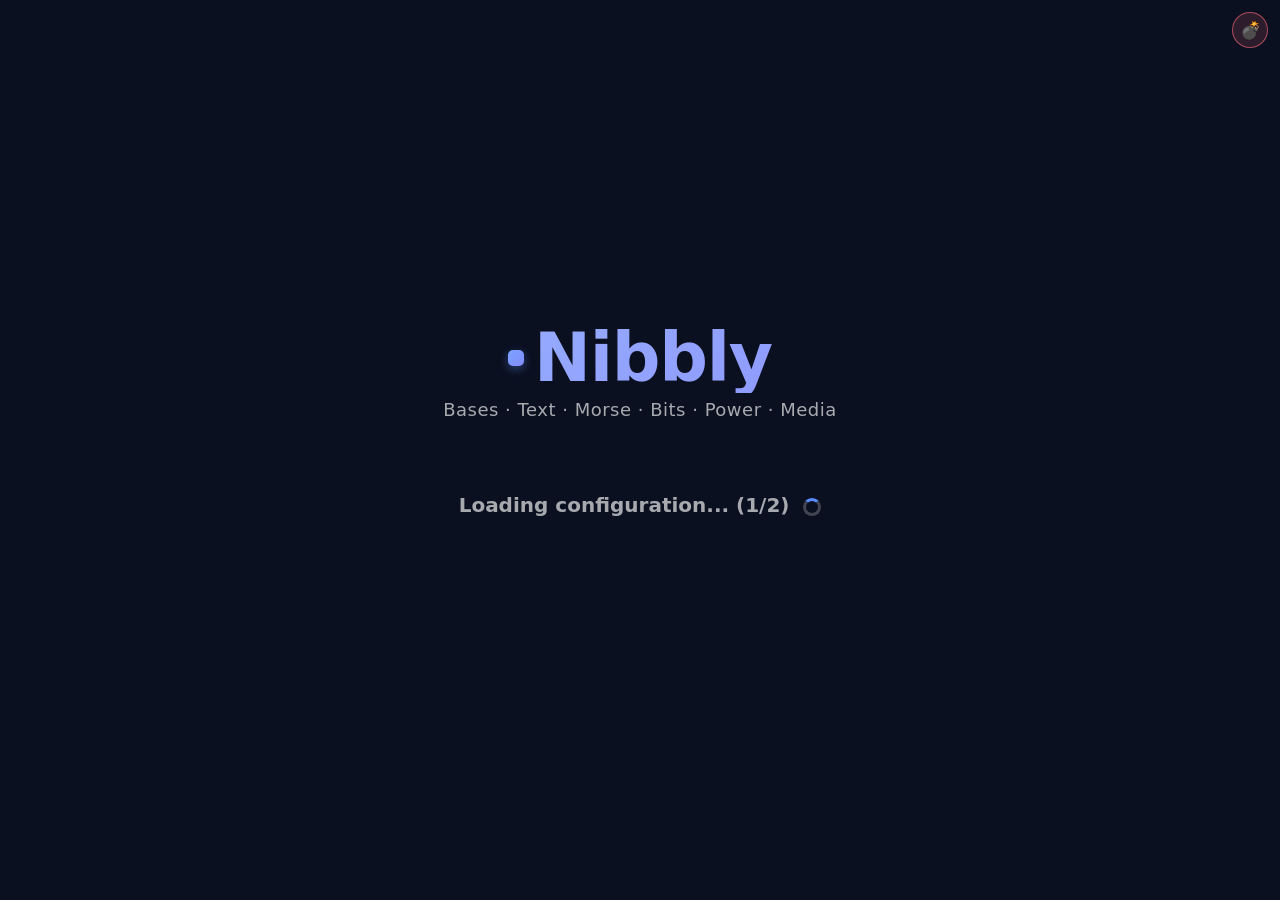
<file: index.html>
<!DOCTYPE html>
<html lang="en">
<head>
<meta charset="UTF-8">
<meta name="viewport" content="width=device-width, initial-scale=1, maximum-scale=1, user-scalable=no, viewport-fit=cover, shrink-to-fit=no">
<meta name="theme-color" content="#0b1020">
<title>Nibbly</title>

<script>(function(){
try{
if('serviceWorker'in navigator){
navigator.serviceWorker.getRegistrations()
.then(function(regs){
if(regs.length){
regs.forEach(function(r){
try{r.unregister();}catch(_){}
});
console.info('[Nibbly] 🧹 Old SW unregistered:',regs.length);
}
})
.catch(function(){});
}
}catch(_){}
try{
if('caches'in window){
caches.keys().then(function(keys){
keys.filter(function(k){
return k.indexOf('nibbly')===0||k.indexOf('nib-')===0;
}).forEach(function(k){caches.delete(k);});
}).catch(function(){});
}
}catch(_){}
})();</script>
<style>:root{--bg-base:#0b1020;--bg-error:#22080e;
--accent-base:#5b8cff;--accent-error:#ff6b7a;

--bg:var(--bg-base);
--accent:var(--accent-base);

--on-surface:#f0f2f8;--on-variant:#a0a8c0;
--outline:rgba(255,255,255,.15);--bad:#ff6b7a;
--warn:#ffb020;--good:#22d3a6}


html{background-color:var(--bg)}
html.error-state{--accent:var(--accent-error);
--bg:var(--bg-error)}

*,*::before,*::after{box-sizing:border-box}
html,body{margin:0;padding:0;min-height:100vh}
body{background-color:var(--bg);color:var(--on-surface);
font-family:system-ui,-apple-system,"Segoe UI",Roboto,sans-serif;
-webkit-font-smoothing:antialiased;
display:flex;align-items:center;justify-content:center;padding:24px;
transition:background-color .8s ease,color .8s ease}
.nibbly-shell{max-width:720px;width:100%;text-align:center;position:relative;
transition:max-width .3s ease}

.nibbly-title{font-size:48px;
font-size:clamp(42px,5.5vw,68px);
font-weight:800;
letter-spacing:-1.2px;
margin:0 0 6px;
line-height:1.05;


color:#5b8cff !important;
-webkit-text-fill-color:#5b8cff !important;

transition:opacity .8s ease,transform .8s ease}


@supports ((-webkit-background-clip:text) or (background-clip:text)) and (color:color-mix(in srgb,red,blue)){.nibbly-title{background:linear-gradient(135deg,#9cb8ff,#7c8cff);
background:linear-gradient(135deg,
color-mix(in srgb,var(--accent) 60%,white),
color-mix(in srgb,var(--accent) 40%,#a78bfa)
);
-webkit-background-clip:text !important;
background-clip:text !important;
color:transparent !important;
-webkit-text-fill-color:transparent !important}}

.nibbly-title .dot{display:inline-block;
width:16px;
height:16px;
border-radius:5px;
background:#5b8cff;
vertical-align:middle;
margin-right:10px;
transform:translateY(-4px);
transition:background .8s ease,box-shadow .8s ease;
box-shadow:0 3px 10px rgba(91,140,255,.4)}

@supports (color:color-mix(in srgb,red,blue)){.nibbly-title .dot{background:linear-gradient(135deg,#9cb8ff,#7c8cff);
background:linear-gradient(135deg,
color-mix(in srgb,var(--accent) 80%,white),
color-mix(in srgb,var(--accent) 50%,#a78bfa));
box-shadow:0 3px 10px color-mix(in srgb,var(--accent) 40%,transparent)}}

.nibbly-subtitle{color:var(--on-variant);
font-size:clamp(13.5px,1.6vw,18px);
margin:0 0 28px;letter-spacing:.3px;
transition:opacity .8s ease}
.nibbly-loading{color:var(--on-variant);
font-size:clamp(14px,1.7vw,20px);
font-weight:600;
padding:22px;white-space:pre-line;line-height:1.6;
transition:opacity .8s ease}
.nibbly-loading::after{content:'';display:inline-block;
width:clamp(12px,1.4vw,18px);
height:clamp(12px,1.4vw,18px);
margin-left:10px;border:2px solid var(--outline);
border-top-color:var(--accent);border-radius:50%;
animation:nib-spin .8s linear infinite;vertical-align:middle;
transition:border-color .8s ease}
@keyframes nib-spin{to{transform:rotate(360deg)}}


.boom-btn{position:fixed;
top:max(12px,env(safe-area-inset-top));
right:max(12px,env(safe-area-inset-right));
width:36px;
height:36px;
padding:0;
border-radius:50%;
border:1.5px solid color-mix(in srgb,var(--bad) 60%,transparent);
background:color-mix(in srgb,var(--bad) 14%,transparent);
color:var(--bad);
font-family:inherit;
font-size:17px;
line-height:1;
cursor:pointer;
display:flex;
align-items:center;
justify-content:center;
transition:background .18s,color .18s,transform .12s,opacity .3s,box-shadow .18s;
user-select:none;
z-index:9999}
.boom-btn:hover{background:color-mix(in srgb,var(--bad) 32%,transparent);
box-shadow:0 0 12px color-mix(in srgb,var(--bad) 40%,transparent)}
.boom-btn:active{transform:scale(.88)}
.boom-btn.hidden{opacity:0;
pointer-events:none;
transform:scale(.6)}


.boom-btn .nib-vec-icon{display:block;
margin:0;
transform:none;
pointer-events:none;
width:22px;
height:22px;
object-fit:contain}


.nibbly-error{display:none;margin-top:22px;padding:20px;border-radius:14px;
border:1px solid color-mix(in srgb,var(--bad) 45%,transparent);
background:color-mix(in srgb,var(--bad) 10%,transparent);
color:var(--bad);
font-family:ui-monospace,SFMono-Regular,Menlo,Consolas,monospace;
font-size:14px;line-height:1.65;text-align:left;
white-space:pre-wrap;word-break:break-word;
animation:nibFadeIn .35s ease;
transition:background .8s ease,border-color .8s ease}
.nibbly-error.show{display:block}
.nibbly-error .code-tag{display:inline-block;padding:2px 9px;border-radius:999px;
background:color-mix(in srgb,var(--bad) 25%,transparent);
font-weight:700;margin:0 2px}
.nibbly-error .error-detail{display:block;margin-top:12px;
color:color-mix(in srgb,var(--bad) 70%,#fff);
font-size:12.5px;opacity:.85}
.nibbly-error .error-actions{display:flex;flex-wrap:wrap;gap:8px;margin-top:16px}
.rescan-btn,.copy-error-btn,.wipe-cache-btn{display:inline-flex;align-items:center;gap:6px;
padding:11px 22px;border-radius:999px;
font-family:inherit;font-size:13px;font-weight:800;
cursor:pointer;letter-spacing:.4px;
transition:background .18s,color .18s,transform .12s;
border:1.5px solid}
.rescan-btn{border-color:var(--accent);background:transparent;color:var(--accent)}
.rescan-btn:hover:not(:disabled){background:var(--accent);color:#fff}
.rescan-btn:active:not(:disabled){transform:scale(.96)}
.rescan-btn:disabled{opacity:.5;cursor:wait;filter:grayscale(.4)}
.copy-error-btn{border-color:var(--bad);background:transparent;color:var(--bad)}
.copy-error-btn:hover:not(:disabled){background:color-mix(in srgb,var(--bad) 20%,transparent)}
.copy-error-btn:active:not(:disabled){transform:scale(.96)}
.copy-error-btn.copied{background:color-mix(in srgb,var(--good) 20%,transparent);
border-color:var(--good);
color:var(--good)}
.wipe-cache-btn{border-color:var(--warn);background:transparent;color:var(--warn)}
.wipe-cache-btn:hover:not(:disabled){background:color-mix(in srgb,var(--warn) 20%,transparent)}
.wipe-cache-btn:active:not(:disabled){transform:scale(.96)}
.wipe-cache-btn:disabled{opacity:.5;cursor:wait;filter:grayscale(.4)}
.wipe-cache-btn.done{background:color-mix(in srgb,var(--good) 20%,transparent);
border-color:var(--good);
color:var(--good)}
.wipe-cache-btn .nib-vec-icon,
.copy-error-btn .nib-vec-icon,
.rescan-btn .nib-vec-icon{width:16px;
height:16px;
object-fit:contain}

.nibbly-shell.loading-fadeout .nibbly-title{opacity:0;transform:translateY(-12px);pointer-events:none}
.nibbly-shell.loading-fadeout .nibbly-subtitle,
.nibbly-shell.loading-fadeout .nibbly-loading,
.nibbly-shell.loading-fadeout .boom-btn{opacity:0;pointer-events:none}

#nibblyApp{display:none}
#nibblyApp.ready{display:block;
animation:nibFadeIn .6s ease .25s both}
@keyframes nibFadeIn{from{opacity:0;transform:translateY(12px)}
to{opacity:1;transform:none}}

.nibbly-shell.app-ready .nibbly-title,
.nibbly-shell.app-ready .nibbly-subtitle,
.nibbly-shell.app-ready .nibbly-loading,
.nibbly-shell.app-ready .boom-btn{display:none}


html,body{min-height:100vh;
min-height:100dvh}


html.error-state,
html.error-state body{background-color:var(--bg-error) !important}


@media (min-width:900px){body{padding:48px}
.nibbly-shell{max-width:960px}
.nibbly-subtitle{margin-bottom:36px;
letter-spacing:.5px}
.nibbly-loading{padding:32px;
line-height:1.7}
.nibbly-loading::after{margin-left:14px;
border-width:3px}}
@media (min-width:1400px){.nibbly-shell{max-width:1100px}}</style>
</head>
<body>

<div class="nibbly-shell" id="nibblyShell">
<button class="boom-btn" id="nibBoomBtn" type="button" aria-label="Boom">💣</button>
<h1 class="nibbly-title"><span class="dot"></span>Nibbly</h1>
<p class="nibbly-subtitle" id="nibblySubtitle">
Bases · Text · Morse · Bits · Power · Media
</p>
<div class="nibbly-loading" id="nibblyLoading">Loading Nibbly…</div>
<div class="nibbly-error" id="nibblyError" role="alert"></div>
<div id="nibblyApp"></div>
</div>

<noscript>
<p style="color:#ff6b7a;text-align:center">
[ - JavaScript is required. Error Code: <b>Brick</b>. ]
</p>
</noscript>

<script>(function(){
'use strict';


let globalSyntaxError=null;

window.addEventListener('error',function(e){
if(e.target&&(e.target.tagName==='SCRIPT'||e.target.tagName==='LINK')){
let src=e.target.src||e.target.href||'unknown';
src=src.split('/').pop().split('?')[0];
globalSyntaxError=`Fallo de carga en recurso: ${src}`;
return;
}
if(e.message){
let fileInfo=e.filename?e.filename.split('/').pop().split('?')[0]:'inline';
globalSyntaxError=`[${fileInfo}:${e.lineno}] ${e.message}`;
}
},true);

window.addEventListener('unhandledrejection',function(e){
if(e.reason){
let msg=e.reason.message||e.reason;
globalSyntaxError=`Promesa rechazada: ${msg}`;
}
});


const APP_VERSION='2.0.6';
window.__NIBBLY_APP_VERSION=APP_VERSION;

const EXPANSION_BASE='expansions/expansion-pack-1/';
const EXPANSION_BASE_2='expansions/expansion-pack-2/';
const PER_FILE_TIMEOUT=15000;
const OPTIONAL_TIMEOUT=8000;
const VERIFY_DELAY_MS=1000;
const VERIFY_DELAY_CSS=300;
const INIT_TIMEOUT_MS=30000;
const GLOBAL_TIMEOUT=60000;
const FADE_OUT_MS=1000;
const FADE_STEP_MS=40;

const SETTINGS_KEY='nibbly-settings-v2';
const LOADING_MUSIC_PATH='mus/The Great Nibbly Revelation.ogg';


const PHASES=[
{
key:'config',
label:'Loading configuration...',
files:[
{js:'app/config.js',css:'app/config.css'},
{js:'app/dev-commands.js'}
]
},
{
key:'effects',
label:'Loading some great effects...',
files:[{js:'app/effects.js',css:'app/effects.css'}]
},
{
key:'music',
label:'Loading music engine...',
files:[{js:'app/music.js'}]
},
{
key:'languages',
label:'Loading languages...',
files:[
{js:'app/langs/strings.js'},
{js:'app/langs/es.js',optional:true,retry:true}
]
},
{
key:'icons',
label:'Loading icons...',
files:[
{js:EXPANSION_BASE+'icons/icons.js',
css:EXPANSION_BASE+'icons/icons.css'}
]
},
{
key:'converters',
label:'Loading some converters...',
files:[
{js:'app/main.js',css:'app/main.css'}
]
},
{
key:'version',
label:'Checking version...',
files:[{js:'app/version-check.js'}]
},
{
key:'expansion',
label:'Loading expansion files...',
files:[
{js:EXPANSION_BASE+'range/range.js',
css:EXPANSION_BASE+'range/range.css',optional:true},
{js:EXPANSION_BASE+'memory/memory.js',
css:EXPANSION_BASE+'memory/memory.css',optional:true},
{js:EXPANSION_BASE+'paint/paint.js',
css:EXPANSION_BASE+'paint/paint.css',optional:true},
{js:EXPANSION_BASE+'games/games.js',
css:EXPANSION_BASE+'games/games.css',optional:true},
{js:EXPANSION_BASE+'formulas/formulas.js',
css:EXPANSION_BASE+'formulas/formulas.css',optional:true},
{js:EXPANSION_BASE+'privacy/privacy.js',
css:EXPANSION_BASE+'privacy/privacy.css',optional:true},
{js:EXPANSION_BASE+'desktop-ui/desktop.js',
css:EXPANSION_BASE+'desktop-ui/desktop.css',optional:true},
{js:EXPANSION_BASE+'console/console.js',
css:EXPANSION_BASE+'console/console.css',optional:true},
{js:EXPANSION_BASE+'markdown/markdown.js',
css:EXPANSION_BASE+'markdown/markdown.css',optional:true},
{js:EXPANSION_BASE+'games/games-extras.js',
css:EXPANSION_BASE+'games/games-extras.css',optional:true},
{js:EXPANSION_BASE+'games/snake.js',optional:true},
{js:EXPANSION_BASE+'games/cube-run.js',optional:true},
{asset:'mus/You Are Nibbled.ogg',assetType:'audio',optional:true,informational:true},

{js:EXPANSION_BASE_2+'logic-gates/logic-gates.js',
css:EXPANSION_BASE_2+'logic-gates/logic-gates.css',optional:true},
{js:EXPANSION_BASE_2+'flowcharts/flowcharts.js',
css:EXPANSION_BASE_2+'flowcharts/flowcharts.css',optional:true},
{js:EXPANSION_BASE_2+'practice/practice.js',
css:EXPANSION_BASE_2+'practice/practice.css',optional:true},
]
}
];


const FALLBACK={
'app.title':'Nibbly',
'app.subtitle':'Bases · Text · Morse · Bits · Power · Media',
'app.loading':'Loading Nibbly…',
'app.starting':'Starting Nibbly…',
'error.brick':
'[ - No converter added. Error Code: Brick. ]',
'error.missingNo':
'[ - If you added only one or the others are missing inside the '+
'app/ folder: More converters are needed for optimal operation. '+
'Error Code: MissingNo. ]',
'error.noInit':
'[ - App module loaded but no init function was found. '+
'Error Code: MissingNo. ]',
'error.initFail':
'[ - App initialization failed. Error Code: MissingNo. ]',
'error.initTimeout':
'[ - App init took too long (30s). Error Code: MissingNo. ]',
'error.timeoutBrick':
'[ - Load timeout (60s) reached. No files loaded. '+
'Error Code: Brick. ]',
'error.timeoutMissingNo':
'[ - Load timeout (60s) reached. Some files still loading. '+
'Error Code: MissingNo. ]',
'error.boom':
'[ - File loading stopped due to an unknown error. '+
'Error Code: BOOM! ]',
'error.missingDetail':'Missing files:',
'error.rescan':'Rescan files',
'error.rescanning':'Rescanning…',
'error.copyReport':'Copy error report',
'error.copied':'Copied',
'error.copyFailed':'Copy failed',
'error.wipeCache':'Wipe cache & reload',
'error.wiping':'Wiping cache…',
'error.wiped':'Reloading…'
};


const shellEl=document.getElementById('nibblyShell');
const loadingEl=document.getElementById('nibblyLoading');
const errorEl=document.getElementById('nibblyError');
const appEl=document.getElementById('nibblyApp');
const subtitleEl=document.getElementById('nibblySubtitle');
const boomBtn=document.getElementById('nibBoomBtn');

let langStrings=null;
let langEs=null;
let currentLang='en';
let failedFiles=[];
let rescanning=false;
let bootCompleted=false;

let loadingAudio=null;
let loadingFadeOut=false;

let currentErrorReport='';


function getString(k){
if(currentLang==='es'&&langEs&&langEs[k])return langEs[k];
if(langStrings&&langStrings[k])return langStrings[k];
if(langEs&&langEs[k])return langEs[k];
return FALLBACK[k]||k;
}
function escapeHTML(s){
return String(s).replace(/[&<>"']/g,c=>({
'&':'&amp;','<':'&lt;','>':'&gt;','"':'&quot;',"'":'&#39;'
}[c]));
}
function sleep(ms){return new Promise(r=>setTimeout(r,ms));}
function updateLoading(msg){if(loadingEl)loadingEl.textContent=msg;}
function bustUrl(p){return p+(p.indexOf('?')!==-1?'&':'?')+'bust='+Date.now();}
function versionUrl(p){return p;}

function iconOrEmoji(name,emojiFallback,size){
if(window.NibblyIcons&&typeof window.NibblyIcons.get==='function'){
const html=window.NibblyIcons.get(name,{size:size||16});
if(html)return html;
}
return'<span aria-hidden="true">'+(emojiFallback||'')+'</span>';
}

function hideBoomBtn(){
if(!boomBtn)return;
boomBtn.classList.add('hidden');
setTimeout(()=>{boomBtn.style.display='none';},350);
}

function upgradeBoomIcon(){
if(!boomBtn)return;
if(!window.NibblyIcons||typeof window.NibblyIcons.get!=='function'){
console.info('[Nibbly] ⚠ icons module not ready, keeping emoji placeholder');
return;
}
const html=window.NibblyIcons.get('bomb',{size:22});
if(!html){
console.info('[Nibbly] ⚠ bomb icon not registered, keeping emoji');
return;
}
boomBtn.innerHTML=html;
boomBtn.classList.add('icon-ready');
console.info('[Nibbly] ✅ boom icon upgraded to vector (light gray)');
}

function setErrorState(on){
document.documentElement.classList.toggle('error-state',!!on);
}

function buildErrorReport(kind,mainText,detail,extra){
const lines=[];
lines.push('═══════════════════════════════════════════════');
lines.push('  NIBBLY ERROR REPORT');
lines.push('═══════════════════════════════════════════════');
lines.push('');
lines.push('Kind:       '+kind);
lines.push('Time:       '+new Date().toISOString());
lines.push('AppVersion: '+APP_VERSION);
lines.push('URL:        '+location.href);
lines.push('Protocol:   '+location.protocol);
lines.push('UserAgent:  '+navigator.userAgent);
lines.push('');
if(mainText){
lines.push('── Main message ─────────────────────────────────');
lines.push(mainText);
lines.push('');
}
if(detail&&detail.length){
lines.push('── Missing files ('+detail.length+') ─────────────────────────');
detail.forEach(p=>lines.push('  • '+p));
lines.push('');
}
if(extra){
lines.push('── Additional info ─────────────────────────────');
lines.push(extra);
lines.push('');
}
if(globalSyntaxError){
lines.push('── Syntax/Runtime Error ────────────────────────');
lines.push('  '+globalSyntaxError);
lines.push('');
}
lines.push('── Registered modules ──────────────────────────');
const mods=(window.NibblyModules&&Object.keys(window.NibblyModules))||[];
lines.push('  ['+mods.length+'] '+(mods.join(', ')||'(none)'));
lines.push('');
lines.push('── Global state ────────────────────────────────');
lines.push('  NibblyApp:     '+!!window.NibblyApp);
lines.push('  NibblyEffects: '+!!window.NibblyEffects);
lines.push('  NibblyStrings: '+!!window.NibblyStrings);
lines.push('  NibblyEs:      '+!!window.NibblyEs);
lines.push('  NibblyLangs:   '+!!window.NibblyLangs);
lines.push('  NibblyIcons:   '+!!window.NibblyIcons);
lines.push('  dev:           '+!!window.dev);
lines.push('');
lines.push('── Cache API ───────────────────────────────────');
lines.push('  (loading…)');
lines.push('');
lines.push('═══════════════════════════════════════════════');
return lines.join('\n');
}

async function copyToClipboard(text){
try{
if(navigator.clipboard&&window.isSecureContext){
await navigator.clipboard.writeText(text);
return true;
}
}catch(_){}
try{
const ta=document.createElement('textarea');
ta.value=text;
ta.setAttribute('readonly','');
ta.style.position='fixed';
ta.style.top='-9999px';
ta.style.opacity='0';
document.body.appendChild(ta);
ta.select();
ta.setSelectionRange(0,text.length);
const ok=document.execCommand('copy');
ta.remove();
return ok;
}catch(_){return false;}
}

function bindCopyErrorBtn(){
const btn=document.getElementById('nibCopyErrorBtn');
if(!btn||btn.dataset.bound==='1')return;
btn.dataset.bound='1';
btn.addEventListener('click',async()=>{
let report=currentErrorReport;
if('caches'in window){
try{
const keys=await caches.keys();
report=report.replace('(loading…)',
'  ['+keys.length+'] '+(keys.join(', ')||'(none)'));
}catch(_){
report=report.replace('(loading…)','  (error reading caches)');
}
}else{
report=report.replace('(loading…)','  (Cache API not available)');
}
const ok=await copyToClipboard(report);
const origHTML=btn.innerHTML;
btn.innerHTML=ok
?iconOrEmoji('check','✅',16)+' '+escapeHTML(getString('error.copied'))
:'<span aria-hidden="true">❌</span> '+escapeHTML(getString('error.copyFailed'));
btn.classList.toggle('copied',ok);
setTimeout(()=>{
btn.innerHTML=origHTML;
btn.classList.remove('copied');
},1500);
});
}

function bindWipeCacheBtn(){
const btn=document.getElementById('nibWipeCacheBtn');
if(!btn||btn.dataset.bound==='1')return;
btn.dataset.bound='1';
btn.addEventListener('click',async()=>{
btn.disabled=true;
const origHTML=btn.innerHTML;
btn.innerHTML='<span aria-hidden="true">⏳</span> '+
escapeHTML(getString('error.wiping'));
try{
if('caches'in window){
const keys=await caches.keys();
await Promise.all(keys.map(k=>caches.delete(k)));
console.info('[Nibbly] 🧹 Caches cleared:',keys.length);
}
}catch(err){
console.warn('[Nibbly] Cache wipe error:',err);
}
try{
if('serviceWorker'in navigator){
const regs=await navigator.serviceWorker.getRegistrations();
await Promise.all(regs.map(r=>r.unregister()));
console.info('[Nibbly] 🧹 SW unregistered:',regs.length);
}
}catch(err){
console.warn('[Nibbly] SW unregister error:',err);
}
btn.classList.add('done');
btn.innerHTML=iconOrEmoji('check','✅',16)+' '+
escapeHTML(getString('error.wiped'));
setTimeout(()=>{
try{
const url=new URL(location.href);
url.searchParams.set('bust',Date.now().toString());
location.replace(url.toString());
}catch(_){
location.reload();
}
},400);
void origHTML;
});
}

function bindBoomBtn(){
if(!boomBtn||boomBtn.dataset.bound==='1')return;
boomBtn.dataset.bound='1';
boomBtn.addEventListener('click',()=>{
bootCompleted=true;
clearTimeout(bootWatchdog);

hideBoomBtn();
setErrorState(true);
if(loadingEl)loadingEl.style.display='none';

const mainText=getString('error.boom');
const cleanMain=escapeHTML(mainText)
.replace(/Error Code: (BOOM!)/g,
'Error Code: <span class="code-tag">$1</span>');

currentErrorReport=buildErrorReport(
'BOOM',
mainText,
null,
'You pressed the death button, restart the app. But... DO NOT PRESS THAT BUTTON AGAIN!'
);

errorEl.innerHTML=cleanMain+
'<div class="error-actions">'+
'<button class="wipe-cache-btn" id="nibWipeCacheBtn" type="button">'+
iconOrEmoji('trash','🧹',16)+' '+escapeHTML(getString('error.wipeCache'))+
'</button>'+
'<button class="copy-error-btn" id="nibCopyErrorBtn" type="button">'+
iconOrEmoji('copy','📋',16)+' '+escapeHTML(getString('error.copyReport'))+
'</button>'+
'</div>';
errorEl.classList.add('show');
bindCopyErrorBtn();
bindWipeCacheBtn();

console.warn('[Nibbly] 💣 BOOM! You pressed the death button. (music still playing)');
});
}

function applyShellLang(){
let preferredLang='en';
try{
const raw=localStorage.getItem(SETTINGS_KEY);
if(raw){
const s=JSON.parse(raw);
if(s&&s.lang==='es'&&langEs)preferredLang='es';
}
}catch(_){}

const dict=(preferredLang==='es'&&langEs)?langEs:langStrings;
if(dict&&subtitleEl&&dict['app.subtitle']){
subtitleEl.textContent=dict['app.subtitle'];
}
console.info('[Nibbly shell] subtitle lang =',preferredLang,
'(langEs='+!!langEs+')');
}


function shouldPlayLoadingMusic(){
try{
const raw=localStorage.getItem(SETTINGS_KEY);
if(!raw)return false;
const s=JSON.parse(raw);
return!!s.music;
}catch(_){return false;}
}

function startLoadingMusic(){
if(loadingAudio)return;
if(!shouldPlayLoadingMusic()){
console.info('[Nibbly loading] music disabled — silent load');
return;
}
try{
loadingAudio=new Audio(LOADING_MUSIC_PATH);
loadingAudio.loop=true;
loadingAudio.volume=0;
loadingAudio.preload='auto';

loadingAudio.addEventListener('error',()=>{
console.info('[Nibbly loading] music not available:',LOADING_MUSIC_PATH);
loadingAudio=null;
});

const p=loadingAudio.play();
if(p&&typeof p.catch==='function'){
p.catch(()=>{
const resume=()=>{
document.removeEventListener('pointerdown',resume);
document.removeEventListener('keydown',resume);
document.removeEventListener('touchstart',resume);
if(loadingAudio&&!loadingFadeOut){
loadingAudio.play().catch(()=>{});
}
};
document.addEventListener('pointerdown',resume,{once:true,passive:true});
document.addEventListener('keydown',resume,{once:true});
document.addEventListener('touchstart',resume,{once:true,passive:true});
});
}

const t0=performance.now();
const fadeIn=setInterval(()=>{
if(!loadingAudio||loadingFadeOut){clearInterval(fadeIn);return;}
const t=Math.min(1,(performance.now()-t0)/800);
loadingAudio.volume=0.8*t;
if(t>=1)clearInterval(fadeIn);
},30);

console.info('[Nibbly loading] ▶ The Great Nibbly Revelation');
}catch(_){}
}

function fadeOutLoadingMusic(){
if(!loadingAudio||loadingFadeOut)return Promise.resolve();
loadingFadeOut=true;
console.info('[Nibbly loading] ⏹ fading out loading music');

return new Promise(resolve=>{
const startVol=loadingAudio.volume;
const t0=performance.now();
const fade=setInterval(()=>{
if(!loadingAudio){
clearInterval(fade);
resolve();
return;
}
const elapsed=performance.now()-t0;
const t=Math.min(1,elapsed/FADE_OUT_MS);
loadingAudio.volume=Math.max(0,startVol*(1-t));
if(t>=1){
clearInterval(fade);
try{
loadingAudio.pause();
loadingAudio.src='';
}catch(_){}
loadingAudio=null;
resolve();
}
},FADE_STEP_MS);
});
}

function killLoadingMusic(){
if(!loadingAudio)return;
loadingFadeOut=true;
try{
loadingAudio.pause();
loadingAudio.src='';
}catch(_){}
loadingAudio=null;
}


function loadScript(src,timeout){
timeout=timeout||PER_FILE_TIMEOUT;
return new Promise(resolve=>{
let settled=false;
const s=document.createElement('script');
s.src=src;s.async=true;
const done=ok=>{if(!settled){settled=true;resolve(ok);}};
s.onload=()=>done(true);
s.onerror=()=>done(false);
document.head.appendChild(s);
setTimeout(()=>done(false),timeout);
});
}


function loadCSS(href,timeout){
timeout=timeout||PER_FILE_TIMEOUT;
return new Promise(resolve=>{
const existing=document.querySelector(
'link[rel="stylesheet"][href="'+CSS.escape(href)+'"]'
);
if(existing){
if(existing.dataset.nibLoaded==='1'){
return resolve(true);
}
if(existing.dataset.nibFailed==='1'){
existing.remove();
}else{
let settled=false;
const done=ok=>{
if(settled)return;
settled=true;
clearTimeout(timer);
if(ok)existing.dataset.nibLoaded='1';
resolve(ok);
};
const timer=setTimeout(()=>{
if(cssIsAppliedInSheets(href)){
existing.dataset.nibLoaded='1';
done(true);
}else{
done(false);
}
},timeout);
existing.addEventListener('load',()=>done(true),{once:true});
existing.addEventListener('error',()=>{
existing.dataset.nibFailed='1';
done(false);
},{once:true});
return;
}
}

let settled=false;
const l=document.createElement('link');
l.rel='stylesheet';
l.href=href;
const done=ok=>{
if(settled)return;
settled=true;
clearTimeout(timer);
if(ok)l.dataset.nibLoaded='1';
else l.dataset.nibFailed='1';
resolve(ok);
};
l.onload=()=>done(true);
l.onerror=()=>done(false);
document.head.appendChild(l);
const timer=setTimeout(()=>{
if(cssIsAppliedInSheets(href)){
l.dataset.nibLoaded='1';
done(true);
}else{
done(false);
}
},timeout);
});
}

function loadAsset(path,type,timeout){
return new Promise(resolve=>{
let settled=false;
const done=ok=>{if(!settled){settled=true;resolve(ok);}};
const timer=setTimeout(()=>done(false),timeout);
try{
if(type==='image'){
const img=new Image();
img.onload=()=>{clearTimeout(timer);done(true);};
img.onerror=()=>{clearTimeout(timer);done(false);};
img.src=path;
}else if(type==='audio'){
const a=new Audio();
a.preload='metadata';
a.onloadedmetadata=()=>{clearTimeout(timer);done(true);};
a.onerror=()=>{clearTimeout(timer);done(false);};
a.src=path;
}else{done(false);}
}catch(_){clearTimeout(timer);done(false);}
});
}


function verifyJs(path){
const filename=path.split('/').pop().split('?')[0].replace(/\.js$/,'');

if(filename==='icons'){
return!!(window.NibblyModules&&
window.NibblyModules.icons&&
typeof window.NibblyModules.icons.init==='function');
}

if(filename==='dev-commands'){
return!!(window.dev&&window.dev.__ready===true&&
typeof window.dev.help==='function');
}

if(filename==='version-check'){
return!!(window.NibblyVersionCheck&&
typeof window.NibblyVersionCheck.check==='function');
}

if(path.indexOf('/langs/')!==-1){
if(filename==='strings'){
if(window.NibblyStrings&&
typeof window.NibblyStrings==='object'&&
Object.keys(window.NibblyStrings).length>10)return true;
if(window.NibblyLangs&&window.NibblyLangs.en&&
typeof window.NibblyLangs.en==='object'&&
Object.keys(window.NibblyLangs.en).length>10)return true;
return false;
}
if(filename==='es'){
if(window.NibblyEs&&
typeof window.NibblyEs==='object'&&
Object.keys(window.NibblyEs).length>10)return true;
if(window.NibblyLangs&&window.NibblyLangs.es&&
typeof window.NibblyLangs.es==='object'&&
Object.keys(window.NibblyLangs.es).length>10)return true;
return false;
}
return false;
}

if(filename==='config'){
return!!(window.NibblyApp&&typeof window.NibblyApp.init==='function');
}

if(filename==='main'){
const mods=window.NibblyModules||{};
const required=['numbers','textconv','bits','power','media','calc','ciphers'];
const okCount=required.filter(m=>
mods[m]&&typeof mods[m].init==='function'
).length;
console.info('[Nibbly verify] main.js →',okCount+'/'+required.length,'submodules');
return okCount===required.length;
}

const m1=window.NibblyModules&&window.NibblyModules[filename];
if(m1&&typeof m1.init==='function')return true;

const cap=filename.charAt(0).toUpperCase()+filename.slice(1);
const candidates=[
'Nibbly'+cap,'Nibbly'+cap+'s',
'Nibbly'+cap+'Module','Nibbly'+cap+'Tab',
cap,cap+'s'
];
for(let i=0;i<candidates.length;i++){
const m=window[candidates[i]];
if(!m)continue;
if(typeof m.init==='function')return true;
if(typeof m==='function')return true;
if(typeof m.render==='function')return true;
}
return false;
}


function cssIsAppliedInSheets(href){
const target=href.split('?')[0].toLowerCase().replace(/^\.?\//,'');
try{
for(let i=0;i<document.styleSheets.length;i++){
const sheet=document.styleSheets[i];
if(!sheet.href)continue;
if(sheet.href.toLowerCase().indexOf(target)===-1)continue;
try{
if(sheet.cssRules&&sheet.cssRules.length>0)return true;
}catch(_){
return true;
}
}
}catch(_){}
return false;
}


function verifyCss(path){
const href=path.split('?')[0];
const target=href.toLowerCase().replace(/^\.?\//,'');

if(cssIsAppliedInSheets(path))return true;

const links=document.querySelectorAll('link[rel="stylesheet"]');
for(let i=0;i<links.length;i++){
const l=links[i];
const raw=(l.getAttribute('href')||'').toLowerCase();
if(raw.indexOf(target)===-1)continue;
if(l.dataset.nibLoaded==='1')return true;
if(!l.dataset.nibFailed&&cssIsAppliedInSheets(path))return true;
}
return false;
}

function deleteModule(path){
const filename=path.split('/').pop().split('?')[0].replace(/\.js$/,'');
if(path.indexOf('/langs/')!==-1){
if(filename==='strings'){
delete window.NibblyStrings;
if(window.NibblyLangs)delete window.NibblyLangs.en;
}
if(filename==='es'){
delete window.NibblyEs;
if(window.NibblyLangs)delete window.NibblyLangs.es;
}
return;
}
if(filename==='config'){delete window.NibblyApp;return;}

if(filename==='dev-commands'){
if(window.dev)delete window.dev;
return;
}
if(filename==='version-check'){
if(window.NibblyVersionCheck)delete window.NibblyVersionCheck;
if(window.NibblyModules)delete window.NibblyModules['version-check'];
return;
}

if(filename==='main'){
if(window.NibblyModules){
['numbers','textconv','bits','power','media','calc','ciphers']
.forEach(m=>{delete window.NibblyModules[m];});
}
return;
}

if(window.NibblyModules)delete window.NibblyModules[filename];
const cap=filename.charAt(0).toUpperCase()+filename.slice(1);
['Nibbly'+cap,'Nibbly'+cap+'s','Nibbly'+cap+'Module',
'Nibbly'+cap+'Tab',cap,cap+'s'
].forEach(n=>{if(window[n])delete window[n];});
}

function removeCssLink(path){
const target=path.split('?')[0].toLowerCase().replace(/^\.?\//,'');
document.querySelectorAll('link[rel="stylesheet"]').forEach(l=>{
const raw=(l.getAttribute('href')||'').toLowerCase();
if(raw.indexOf(target)!==-1)l.remove();
});
}


async function loadAndVerifySilent(kind,path,timeout,optional,retry){
const isJs=kind==='js';
const wait=isJs?VERIFY_DELAY_MS:VERIFY_DELAY_CSS;

async function attempt(useBust){
const url=useBust?bustUrl(path):versionUrl(path);
const loaded=isJs
?await loadScript(url,timeout)
:await loadCSS(url,timeout);
if(!loaded)return false;
if(wait>0)await sleep(wait);
return isJs?verifyJs(path):verifyCss(path);
}

let ok=await attempt(false);
if(!ok&&(!optional||retry)){
console.warn('[Nibbly] verify failed:',path,'→ retry');
if(isJs){
deleteModule(path);
ok=await attempt(true);
}else{

const href=path.split('?')[0];
const existing=document.querySelector(
'link[rel="stylesheet"][href="'+CSS.escape(href)+'"]'
);
const failed=existing&&existing.dataset.nibFailed==='1';
if(!existing||failed){
if(failed)existing.remove();
ok=await attempt(true);
}else{
await sleep(1500);
ok=verifyCss(path)||cssIsAppliedInSheets(path);
}
}
}
return ok;
}


function showBrick(extra){
killLoadingMusic();
hideBoomBtn();
setErrorState(true);
if(loadingEl)loadingEl.style.display='none';
const mainText=getString('error.brick');
const cleanMain=escapeHTML(mainText)
.replace(/Error Code: (Brick)/g,
'Error Code: <span class="code-tag">$1</span>');
currentErrorReport=buildErrorReport('Brick',mainText,null,extra||'');

let errorDisplay='';
if(globalSyntaxError){
errorDisplay='<div class="error-detail" style="color:#fff; background:rgba(255,0,0,0.2); padding:8px; border-radius:8px; margin-top:10px;">'+
escapeHTML(globalSyntaxError)+'</div>';
}

errorEl.innerHTML=cleanMain+errorDisplay+
'<div class="error-actions">'+
'<button class="wipe-cache-btn" id="nibWipeCacheBtn" type="button">'+
iconOrEmoji('trash','🧹',16)+' '+escapeHTML(getString('error.wipeCache'))+
'</button>'+
'<button class="copy-error-btn" id="nibCopyErrorBtn" type="button">'+
iconOrEmoji('copy','📋',16)+' '+escapeHTML(getString('error.copyReport'))+
'</button>'+
'</div>';
errorEl.classList.add('show');
bindCopyErrorBtn();
bindWipeCacheBtn();
}

function showMissingNo(paths,extra){
hideBoomBtn();
setErrorState(true);
if(loadingEl)loadingEl.style.display='none';
const mainText=getString('error.missingNo');
const cleanMain=escapeHTML(mainText)
.replace(/Error Code: (MissingNo\.)/g,
'Error Code: <span class="code-tag">$1</span>');
const detail=escapeHTML(getString('error.missingDetail'))+'<br>'+
paths.map(p=>'• '+escapeHTML(p)).join('<br>');
const btnLabel=rescanning
?iconOrEmoji('sand-clock','⏳',16)+' '+escapeHTML(getString('error.rescanning'))
:iconOrEmoji('reload','🔄',16)+' '+escapeHTML(getString('error.rescan'));
currentErrorReport=buildErrorReport('MissingNo.',mainText,paths,extra||'');

let errorDisplay='';
if(globalSyntaxError){
errorDisplay='<div class="error-detail" style="color:#fff; background:rgba(255,0,0,0.2); padding:8px; border-radius:8px; margin-top:10px;">'+
escapeHTML(globalSyntaxError)+'</div>';
}

errorEl.innerHTML=cleanMain+
'<span class="error-detail">'+detail+'</span>'+
errorDisplay+
'<div class="error-actions">'+
'<button class="rescan-btn" id="nibRescanBtn" type="button"'+
(rescanning?' disabled':'')+'>'+btnLabel+'</button>'+
'<button class="wipe-cache-btn" id="nibWipeCacheBtn" type="button">'+
iconOrEmoji('trash','🧹',16)+' '+escapeHTML(getString('error.wipeCache'))+
'</button>'+
'<button class="copy-error-btn" id="nibCopyErrorBtn" type="button">'+
iconOrEmoji('copy','📋',16)+' '+escapeHTML(getString('error.copyReport'))+
'</button>'+
'</div>';
errorEl.classList.add('show');
const btn=document.getElementById('nibRescanBtn');
if(btn&&!rescanning)btn.addEventListener('click',doRescan);
bindCopyErrorBtn();
bindWipeCacheBtn();
}


async function doRescan(){
if(rescanning||failedFiles.length===0)return;
rescanning=true;

const toRetry=failedFiles.slice();
failedFiles=[];
errorEl.classList.remove('show');
errorEl.innerHTML='';
currentErrorReport='';
loadingEl.style.display='';
setErrorState(false);

toRetry.forEach(f=>{
if(f.type==='js')deleteModule(f.path);
else removeCssLink(f.path);
});

for(let i=0;i<toRetry.length;i++){
const f=toRetry[i];
const idx=i+1,total=toRetry.length;
updateLoading('Rescanning ('+idx+'/'+total+')\n'+f.path);

let ok=false;
if(f.type==='js'){
ok=await loadScript(bustUrl(f.path),PER_FILE_TIMEOUT);
if(ok){
updateLoading('Rescanning ('+idx+'/'+total+')\nVerifying '+f.path+'…');
await sleep(VERIFY_DELAY_MS);
ok=verifyJs(f.path);
}
}else{
ok=await loadCSS(bustUrl(f.path),PER_FILE_TIMEOUT);
if(ok){
await sleep(VERIFY_DELAY_CSS);
ok=verifyCss(f.path);
}
}
if(!ok)failedFiles.push(f);
}

rescanning=false;
if(failedFiles.length>0){
showMissingNo(failedFiles.map(f=>f.path),'After rescan');
return;
}

langStrings=window.NibblyStrings||
(window.NibblyLangs&&window.NibblyLangs.en)||null;
langEs=window.NibblyEs||
(window.NibblyLangs&&window.NibblyLangs.es)||null;

applyShellLang();
updateLoading(getString('app.starting'));
await tryInit();
}


async function tryInit(){
applyShellLang();

const ctx={
strings:langStrings,
es:langEs,
hasSpanish:!!langEs,
fallback:FALLBACK,
getString:getString,
setLanguage:(code)=>{
currentLang=(code==='es'&&langEs)?'es':'en';
}
};
try{
let initFn=null;
if(window.NibblyApp&&typeof window.NibblyApp.init==='function'){
initFn=window.NibblyApp.init.bind(window.NibblyApp);
}else if(window.Nibbly&&typeof window.Nibbly.init==='function'){
initFn=window.Nibbly.init.bind(window.Nibbly);
}
if(!initFn){
console.error('[Nibbly] No init function found.');
showMissingNo([],'No init function found in loaded modules');
return;
}

await Promise.race([
Promise.resolve(initFn(appEl,ctx)),
new Promise((_,rej)=>
setTimeout(()=>rej(new Error('init-timeout')),INIT_TIMEOUT_MS))
]);

bootCompleted=true;
clearTimeout(bootWatchdog);
setErrorState(false);
hideBoomBtn();

updateLoading(getString('app.starting'));

const musicFade=fadeOutLoadingMusic();
shellEl.classList.add('loading-fadeout');

setTimeout(()=>{
loadingEl.style.display='none';
shellEl.classList.add('app-ready');
shellEl.classList.remove('loading-fadeout');
appEl.classList.add('ready');
},400);

await musicFade;

}catch(err){
console.error('[Nibbly] Init failed:',err);
const isTimeout=err&&err.message==='init-timeout';
const mainText=getString(isTimeout?'error.initTimeout':'error.initFail');
currentErrorReport=buildErrorReport(
isTimeout?'InitTimeout':'InitFail',
mainText,null,(err&&err.stack)||(err&&err.message)||String(err)
);
hideBoomBtn();
setErrorState(true);

let errorDisplay='';
if(globalSyntaxError){
errorDisplay='<div class="error-detail" style="color:#fff; background:rgba(255,0,0,0.2); padding:8px; border-radius:8px; margin-top:10px;">'+
escapeHTML(globalSyntaxError)+'</div>';
}

errorEl.innerHTML=escapeHTML(mainText)+
'<span class="error-detail">'+
escapeHTML(err.message||String(err))+'</span>'+
errorDisplay+
'<div class="error-actions">'+
'<button class="wipe-cache-btn" id="nibWipeCacheBtn" type="button">'+
iconOrEmoji('trash','🧹',16)+' '+escapeHTML(getString('error.wipeCache'))+
'</button>'+
'<button class="copy-error-btn" id="nibCopyErrorBtn" type="button">'+
iconOrEmoji('copy','📋',16)+' '+escapeHTML(getString('error.copyReport'))+
'</button>'+
'</div>';
errorEl.classList.add('show');
bindCopyErrorBtn();
bindWipeCacheBtn();
if(loadingEl)loadingEl.style.display='none';
}
}


const bootWatchdog=setTimeout(()=>{
if(bootCompleted)return;
console.warn('[Nibbly] 60s watchdog fired');
if(loadingEl)loadingEl.style.display='none';
hideBoomBtn();
setErrorState(true);

const hasAnyCore=!!(
window.NibblyApp||
(window.NibblyModules&&Object.keys(window.NibblyModules).length>0)
);

if(!hasAnyCore){
killLoadingMusic();
const mainText=getString('error.timeoutBrick');
currentErrorReport=buildErrorReport('TimeoutBrick',mainText,null,'60s watchdog');

let errorDisplay='';
if(globalSyntaxError){
errorDisplay='<div class="error-detail" style="color:#fff; background:rgba(255,0,0,0.2); padding:8px; border-radius:8px; margin-top:10px;">'+
escapeHTML(globalSyntaxError)+'</div>';
}

errorEl.innerHTML=escapeHTML(mainText)
.replace(/Error Code: (Brick)/g,
'Error Code: <span class="code-tag">$1</span>')+
errorDisplay+
'<div class="error-actions">'+
'<button class="wipe-cache-btn" id="nibWipeCacheBtn" type="button">'+
iconOrEmoji('trash','🧹',16)+' '+escapeHTML(getString('error.wipeCache'))+
'</button>'+
'<button class="copy-error-btn" id="nibCopyErrorBtn" type="button">'+
iconOrEmoji('copy','📋',16)+' '+escapeHTML(getString('error.copyReport'))+
'</button>'+
'</div>';
}else{
const mainText=getString('error.timeoutMissingNo');
currentErrorReport=buildErrorReport('TimeoutMissingNo',mainText,null,'60s watchdog');

let errorDisplay='';
if(globalSyntaxError){
errorDisplay='<div class="error-detail" style="color:#fff; background:rgba(255,0,0,0.2); padding:8px; border-radius:8px; margin-top:10px;">'+
escapeHTML(globalSyntaxError)+'</div>';
}

errorEl.innerHTML=escapeHTML(mainText)
.replace(/Error Code: (MissingNo\.)/g,
'Error Code: <span class="code-tag">$1</span>')+
errorDisplay+
'<div class="error-actions">'+
'<button class="wipe-cache-btn" id="nibWipeCacheBtn" type="button">'+
iconOrEmoji('trash','🧹',16)+' '+escapeHTML(getString('error.wipeCache'))+
'</button>'+
'<button class="copy-error-btn" id="nibCopyErrorBtn" type="button">'+
iconOrEmoji('copy','📋',16)+' '+escapeHTML(getString('error.copyReport'))+
'</button>'+
'</div>';
}
errorEl.classList.add('show');
bindCopyErrorBtn();
bindWipeCacheBtn();
},GLOBAL_TIMEOUT);


async function boot(){
bindBoomBtn();

updateLoading('Loading Nibbly…');

const allResults=[];

for(const phase of PHASES){
let completed=0;
const total=phase.files.length;
updateLoading(phase.label+' (0/'+total+')');

const phaseResults=await Promise.all(
phase.files.map(async(spec)=>{
const timeout=spec.timeout||
(spec.optional?OPTIONAL_TIMEOUT:PER_FILE_TIMEOUT);
const optional=!!spec.optional;
const retry=!!spec.retry;
const result={file:spec,jsOk:true,cssOk:true,assetOk:true};

if(spec.js){
result.jsOk=await loadAndVerifySilent(
'js',spec.js,timeout,optional,retry
);
}
if(spec.css){
result.cssOk=await loadAndVerifySilent(
'css',spec.css,timeout,optional,false
);
}
if(spec.asset){
result.assetOk=await loadAsset(spec.asset,spec.assetType,timeout);
if(!result.assetOk&&spec.informational){
console.info('[Nibbly] (info) asset missing:',spec.asset);
}
}

completed++;
updateLoading(phase.label+' ('+completed+'/'+total+')');
return result;
})
);

if(phase.key==='languages'){
const sRes=phaseResults.find(r=>r.file.js&&r.file.js.indexOf('strings.js')!==-1);
const eRes=phaseResults.find(r=>r.file.js&&r.file.js.indexOf('es.js')!==-1);
if(sRes&&sRes.jsOk){
langStrings=window.NibblyStrings||
(window.NibblyLangs&&window.NibblyLangs.en)||null;
applyShellLang();
}
if(eRes&&eRes.jsOk){
langEs=window.NibblyEs||
(window.NibblyLangs&&window.NibblyLangs.es)||null;
applyShellLang();
}
}

if(phase.key==='icons'){
upgradeBoomIcon();
}

allResults.push(...phaseResults);

if(phase.key==='config')startLoadingMusic();
}

if(bootCompleted)return;

const required=allResults.filter(r=>!r.file.optional);
const loadedJs=required.filter(r=>r.jsOk).length;

failedFiles=[];
required.forEach(r=>{
if(r.file.js&&!r.jsOk)failedFiles.push({path:r.file.js,type:'js'});
if(r.file.css&&!r.cssOk)failedFiles.push({path:r.file.css,type:'css'});
});

const expansionLoaded=allResults
.filter(r=>r.file.optional&&(r.jsOk||r.assetOk)&&(r.file.js||r.file.asset))
.map(r=>r.file.js||r.file.asset);
if(expansionLoaded.length>0){
console.info('[Nibbly] ✅ Expansions:',expansionLoaded);
}
if(langEs){
console.info('[Nibbly] ✅ Spanish ('+Object.keys(langEs).length+' keys)');
}else{
console.info('[Nibbly] ⚠ Spanish pack not loaded');
}

if(loadedJs===0){
showBrick('No JS modules loaded at all');
return;
}
if(failedFiles.length>0){
showMissingNo(failedFiles.map(f=>f.path),'After full boot');
return;
}

updateLoading(getString('app.starting'));
await tryInit();
}


if(document.readyState==='loading'){
document.addEventListener('DOMContentLoaded',boot,{once:true});
}else{
boot();
}
})();</script>
</body>
</html>
</file>
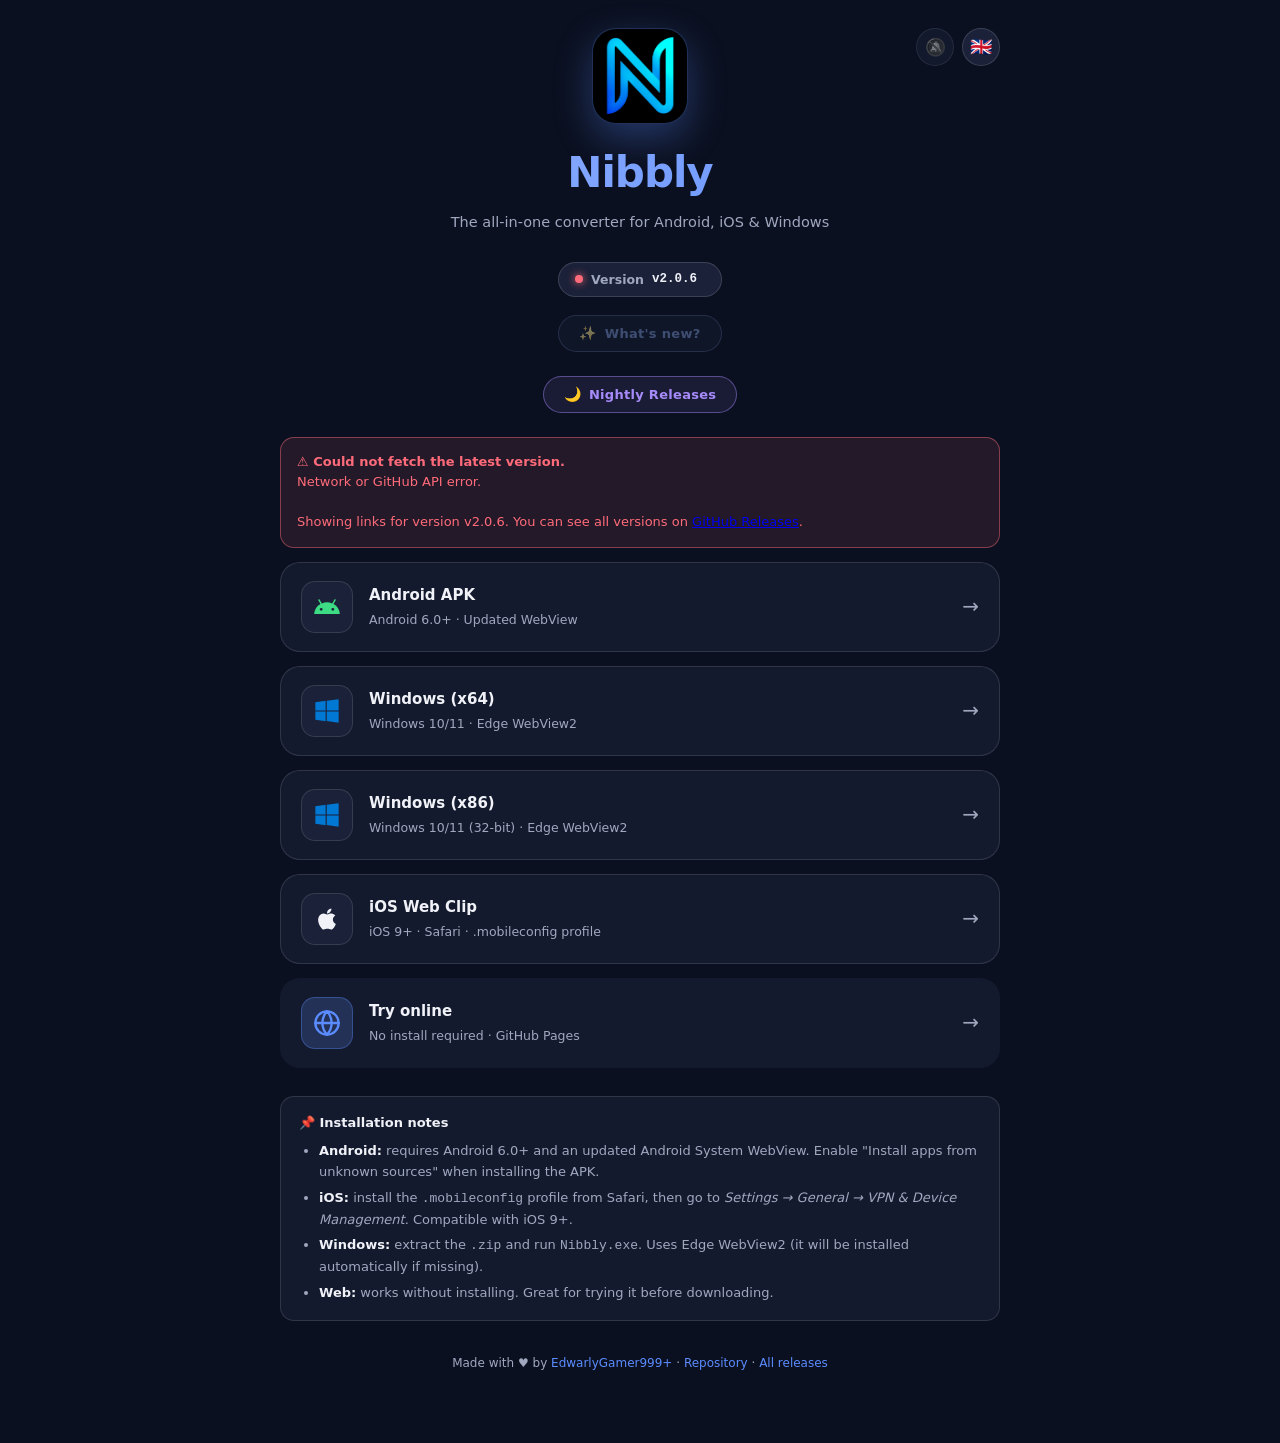
<file: download.html>
<!DOCTYPE html>
<html lang="es">
<head>
<meta charset="UTF-8">
<meta name="viewport" content="width=device-width, initial-scale=1, viewport-fit=cover">
<meta name="theme-color" content="#0b1020">
<title>Descargar Nibbly</title>

<style>
:root{
  --bg:#0b1020;
  --surface-1:#141a2e;
  --surface-2:#1a2138;
  --primary:#5b8cff;
  --primary-soft:#9cb8ff;
  --on-surface:#f0f2f8;
  --on-variant:#a0a8c0;
  --outline:rgba(255,255,255,.15);
  --outline-v:rgba(255,255,255,.12);
  --good:#2ee6b0;
  --good-bright:#34f2b8;
  --bad:#ff6b7a;
  --warn:#ffb020;
  --warn-bright:#ffc850;
  --purple:#a78bfa;
  --purple-glow:#c4b5fd;
  --r-full:999px;
  --r-md:14px;
  --r-lg:20px;
  --ease:cubic-bezier(.2,.9,.3,1.1);
}

*,*::before,*::after{box-sizing:border-box}
html,body{margin:0;padding:0;min-height:100vh}
html{background:var(--bg)}
body{
  background:var(--bg);
  color:var(--on-surface);
  font-family:system-ui,-apple-system,"Segoe UI",Roboto,sans-serif;
  -webkit-font-smoothing:antialiased;
  display:flex;
  justify-content:center;
  padding:28px 18px 60px;
  line-height:1.55;
}

body.modal-open{
  overflow:hidden;
  position:fixed;
  width:100%;
  top:var(--scroll-lock-y, 0);
  left:0;
  right:0;
}

.wrap{max-width:720px;width:100%;position:relative}

.top-actions{position:absolute;top:0;right:0;display:flex;gap:8px;z-index:10}
.icon-btn{
  width:38px;height:38px;border-radius:50%;
  border:1px solid var(--outline);background:var(--surface-2);
  color:var(--on-surface);font-size:18px;line-height:1;
  cursor:pointer;display:flex;align-items:center;justify-content:center;
  padding:0;transition:background .2s,border-color .2s,transform .12s,box-shadow .2s,color .2s;
  user-select:none;position:relative;
}
.icon-btn:hover{
  background:var(--surface-1);
  border-color:color-mix(in srgb,var(--primary) 55%,transparent);
  box-shadow:0 0 12px color-mix(in srgb,var(--primary) 30%,transparent);
}
.icon-btn:active{transform:scale(.9)}
.icon-btn .flag{font-size:18px;line-height:1}
.icon-btn .bell{font-size:17px;line-height:1;transition:filter .2s}
.icon-btn.notify-on{
  border-color:color-mix(in srgb,var(--good) 60%,transparent);
  background:color-mix(in srgb,var(--good) 14%,var(--surface-2));
}
.icon-btn.notify-on::after{
  content:'';position:absolute;top:2px;right:2px;
  width:8px;height:8px;border-radius:50%;
  background:var(--good-bright);box-shadow:0 0 6px var(--good-bright);
  animation:pulse 2s ease-in-out infinite;
}
.icon-btn.notify-denied{opacity:.55}
.icon-btn.notify-denied .bell{filter:grayscale(1)}
.icon-btn.notify-unsupported{opacity:.35;cursor:not-allowed}
.icon-btn.notify-unsupported:hover{box-shadow:none;border-color:var(--outline)}

.new-version-flag{
  display:none;
  margin-left:8px;
  padding:3px 10px 3px 8px;
  border-radius:var(--r-full);
  background:color-mix(in srgb,var(--warn) 22%,transparent);
  border:1px solid color-mix(in srgb,var(--warn) 65%,transparent);
  color:var(--warn-bright);
  font-size:10px;
  font-weight:900;
  letter-spacing:.9px;
  line-height:1;
  align-items:center;
  gap:5px;
  animation:flagIn .35s cubic-bezier(.2,.9,.3,1.3) both, flagPulse 2.4s ease-in-out infinite 0.4s;
  vertical-align:middle;
}
.new-version-flag.show{display:inline-flex}
.new-version-flag svg{
  display:block;
  width:12px;
  height:12px;
  flex-shrink:0;
  filter:drop-shadow(0 0 4px color-mix(in srgb,var(--warn-bright) 60%,transparent));
}
.new-version-flag .nf-txt{
  position:relative;
  top:.5px;
}
@keyframes flagIn{
  from{opacity:0;transform:scale(.7) translateY(-2px)}
  to{opacity:1;transform:none}
}
@keyframes flagPulse{
  0%,100%{
    box-shadow:0 0 0 0 color-mix(in srgb,var(--warn-bright) 40%,transparent);
  }
  50%{
    box-shadow:0 0 0 5px color-mix(in srgb,var(--warn-bright) 0%,transparent);
  }
}

.version-badge.has-new{
  background:color-mix(in srgb,var(--warn) 10%,var(--surface-2));
  border-color:color-mix(in srgb,var(--warn) 45%,transparent);
}
.version-badge.has-new .version-num{
  color:var(--warn-bright);
}

.header{text-align:center;margin-bottom:28px}
.logo{
  display:inline-flex;align-items:center;justify-content:center;
  width:96px;height:96px;border-radius:24px;background:#000;
  border:1px solid rgba(91,140,255,.35);
  box-shadow:0 14px 38px rgba(91,140,255,.32);
  margin-bottom:16px;overflow:hidden;position:relative;
}
.logo img{display:block;width:100%;height:100%;object-fit:contain;border-radius:24px}
.logo .fallback{font-size:44px;line-height:1}
h1{
  font-size:clamp(28px,5vw,42px);font-weight:800;
  letter-spacing:-1px;margin:0 0 6px;
  background:linear-gradient(135deg,var(--primary-soft),var(--primary));
  -webkit-background-clip:text;background-clip:text;color:transparent;
}
.tagline{color:var(--on-variant);font-size:14.5px;margin:0}

.version-bar{display:flex;align-items:center;justify-content:center;gap:10px;flex-wrap:wrap;margin:18px 0}
.version-badge{
  display:inline-flex;align-items:center;gap:8px;
  padding:7px 16px;border-radius:var(--r-full);
  background:var(--surface-2);border:1px solid var(--outline);
  font-size:12.5px;font-weight:700;color:var(--on-variant);
  transition:background .3s,border-color .3s;
}
.version-badge .dot{
  width:8px;height:8px;border-radius:50%;
  background:var(--good);box-shadow:0 0 8px var(--good);
  animation:pulse 2s ease-in-out infinite;
}
.version-badge.loading .dot{background:var(--warn);box-shadow:0 0 8px var(--warn)}
.version-badge.error .dot{background:var(--bad);box-shadow:0 0 8px var(--bad);animation:none}
@keyframes pulse{0%,100%{opacity:1;transform:scale(1)}50%{opacity:.6;transform:scale(1.15)}}
.version-num{font-family:ui-monospace,Menlo,monospace;color:var(--on-surface);font-weight:800;transition:color .3s}
.version-date{color:var(--on-variant);font-weight:600;font-size:11.5px}

.whatsnew-row{display:flex;justify-content:center;margin:0 0 24px}
.whatsnew-btn{
  display:inline-flex;align-items:center;gap:8px;
  padding:10px 20px;border-radius:var(--r-full);
  border:1px solid color-mix(in srgb,var(--primary) 45%,transparent);
  background:color-mix(in srgb,var(--primary) 10%,transparent);
  color:var(--primary);font-family:inherit;font-size:13px;font-weight:800;
  cursor:pointer;letter-spacing:.3px;
  transition:background .2s,color .2s,border-color .2s,transform .12s,box-shadow .2s;
}
.whatsnew-btn:hover:not(:disabled){
  background:var(--primary);color:#fff;border-color:var(--primary);
  box-shadow:0 6px 20px color-mix(in srgb,var(--primary) 40%,transparent);
}
.whatsnew-btn:active:not(:disabled){transform:scale(.97)}
.whatsnew-btn:disabled{opacity:.5;cursor:wait;filter:grayscale(.5)}
.whatsnew-btn .spark{font-size:14px;line-height:1}

/* ESTILOS NIGHTLY */
.nightly-row{display:flex;justify-content:center;margin:0 0 24px}
.nightly-btn{
  display:inline-flex;align-items:center;gap:8px;
  padding:10px 20px;border-radius:var(--r-full);
  border:1px solid color-mix(in srgb,var(--purple) 45%,transparent);
  background:color-mix(in srgb,var(--purple) 10%,transparent);
  color:var(--purple);font-family:inherit;font-size:13px;font-weight:800;
  cursor:pointer;letter-spacing:.3px;
  transition:background .2s,color .2s,border-color .2s,transform .12s,box-shadow .2s;
}
.nightly-btn:hover{
  background:var(--purple);color:#fff;border-color:var(--purple);
  box-shadow:0 6px 20px color-mix(in srgb,var(--purple) 40%,transparent);
}
.nightly-btn:active{transform:scale(.97)}
.nightly-btn .moon{font-size:14px;line-height:1}
.nightly-btn .tag{background:rgba(255,255,255,0.2);padding:2px 6px;border-radius:4px;font-family:monospace;font-size:11px;margin-left:4px;display:none;}
.nightly-btn .tag.show{display:inline-block;}

.nightly-panel{
  display:none;
  background:var(--surface-1);
  border:1px solid var(--outline-v);
  border-radius:var(--r-lg);
  padding:16px;
  margin: -10px 0 24px;
  animation: fadeIn 0.2s ease;
}
.nightly-panel.show{display:block;}
@keyframes fadeIn{from{opacity:0;transform:translateY(-5px)}to{opacity:1;transform:none}}
.nightly-desc{font-size:12.5px;color:var(--on-variant);margin-bottom:12px;text-align:center}
.nightly-links{display:grid;gap:8px;grid-template-columns:repeat(auto-fit, minmax(140px, 1fr));}

.downloads{display:grid;gap:14px;margin-bottom:28px}
.dl-card{
  display:flex;align-items:center;gap:16px;padding:18px 20px;
  background:var(--surface-1);border:1px solid var(--outline-v);border-radius:var(--r-lg);
  text-decoration:none;color:inherit;
  transition:transform .2s,box-shadow .2s,background .2s;position:relative;
}
.dl-card:hover{transform:translateY(-2px);box-shadow:0 12px 32px rgba(0,0,0,.35);background:var(--surface-2)}
.dl-card:active{transform:translateY(0) scale(.99)}
.dl-card.recommended{
  border-color:transparent;
  animation:breatheGlow 3.5s cubic-bezier(0.25,0.46,0.45,0.94) infinite;
  will-change:box-shadow,border-color;
}
@keyframes breatheGlow{
  0%,100%{
    border-color:color-mix(in srgb,var(--primary) 55%,transparent);
    box-shadow:
      0 0 0 1px color-mix(in srgb,var(--primary) 35%,transparent),
      0 0 14px color-mix(in srgb,var(--primary) 28%,transparent),
      0 0 34px color-mix(in srgb,var(--primary) 14%,transparent);
  }
  50%{
    border-color:color-mix(in srgb,var(--good-bright) 70%,transparent);
    box-shadow:
      0 0 0 1px color-mix(in srgb,var(--good-bright) 48%,transparent),
      0 0 20px color-mix(in srgb,var(--good-bright) 42%,transparent),
      0 0 46px color-mix(in srgb,var(--good-bright) 22%,transparent);
  }
}
.dl-card.recommended .dl-icon--android svg{ animation:androidBreathe 3.5s cubic-bezier(0.25,0.46,0.45,0.94) infinite; }
.dl-card.recommended .dl-icon--windows svg{ animation:windowsBreathe 3.5s cubic-bezier(0.25,0.46,0.45,0.94) infinite; }
.dl-card.recommended .dl-icon--web svg{ animation:webBreathe 3.5s cubic-bezier(0.25,0.46,0.45,0.94) infinite; }

@keyframes androidBreathe{0%,100%{color:#3ddc84}50%{color:var(--good-bright)}}
@keyframes windowsBreathe{0%,100%{color:#0078D4}50%{color:var(--good-bright)}}
@keyframes webBreathe{0%,100%{color:var(--primary)}50%{color:var(--good-bright)}}

.dl-card.disabled{opacity:.55;cursor:not-allowed;pointer-events:none}

.dl-icon{
  flex-shrink:0;width:52px;height:52px;border-radius:14px;
  display:flex;align-items:center;justify-content:center;
  background:var(--surface-2);border:1px solid var(--outline-v);
  transition:background .2s,border-color .2s;
}
.dl-card.recommended .dl-icon{
  background:color-mix(in srgb,var(--primary) 15%,var(--surface-2));
  border-color:color-mix(in srgb,var(--primary) 35%,transparent);
}
.dl-icon svg{width:28px;height:28px;display:block;transition:color .2s}
.dl-icon--android svg{color:#3ddc84}
.dl-icon--apple svg{color:var(--on-surface)}
.dl-icon--windows svg{color:#0078D4}
.dl-icon--web svg{color:var(--primary)}

.dl-body{flex:1;min-width:0}
.dl-title{font-size:15px;font-weight:800;margin:0 0 3px;display:flex;align-items:center;gap:8px;flex-wrap:wrap}
.dl-title .size{
  font-size:11px;font-weight:700;color:var(--on-variant);
  background:var(--surface-2);padding:2px 8px;border-radius:var(--r-full);
  letter-spacing:.3px;
}
.dl-sub{font-size:12.5px;color:var(--on-variant);margin:0}
.dl-arrow{flex-shrink:0;font-size:20px;color:var(--on-variant);transition:color .2s,transform .2s}
.dl-card:hover .dl-arrow{color:var(--primary);transform:translateX(3px)}

.skeleton{
  height:88px;border-radius:var(--r-lg);
  background:linear-gradient(90deg,var(--surface-1) 0%,var(--surface-2) 50%,var(--surface-1) 100%);
  background-size:200% 100%;animation:shimmer 1.4s ease-in-out infinite;
}
@keyframes shimmer{0%{background-position:200% 0}100%{background-position:-200% 0}}

.notes{
  background:var(--surface-1);border:1px solid var(--outline-v);
  border-radius:var(--r-md);padding:16px 18px;
  font-size:13px;color:var(--on-variant);line-height:1.6;
}
.notes strong{color:var(--on-surface);font-weight:700}
.notes ul{margin:8px 0 0;padding-left:20px}
.notes li{margin-bottom:5px}
.notes li:last-child{margin-bottom:0}
.notes a{color:var(--primary);text-decoration:none;font-weight:600}
.notes a:hover{text-decoration:underline}

.error-box{
  padding:14px 16px;border-radius:var(--r-md);
  background:color-mix(in srgb,var(--bad) 10%,transparent);
  border:1px solid color-mix(in srgb,var(--bad) 45%,transparent);
  color:var(--bad);font-size:13px;margin-bottom:14px;display:none;
}
.error-box.show{display:block}
.error-box code{
  font-family:ui-monospace,Menlo,monospace;
  background:rgba(255,255,255,.06);padding:1px 6px;border-radius:5px;
}

footer{text-align:center;margin-top:32px;font-size:12px;color:var(--on-variant);line-height:1.7}
footer a{color:var(--primary);text-decoration:none}
footer a:hover{text-decoration:underline}

.wn-overlay{
  position:fixed;inset:0;z-index:9000;
  display:flex;align-items:center;justify-content:center;
  padding:20px;background:rgba(5,8,18,.72);
  backdrop-filter:blur(6px);-webkit-backdrop-filter:blur(6px);
  animation:wnFadeIn .2s ease both;
  overscroll-behavior:contain;
}
@keyframes wnFadeIn{from{opacity:0}to{opacity:1}}
.wn-panel{
  width:100%;max-width:720px;max-height:calc(100vh - 40px);
  display:flex;flex-direction:column;border-radius:20px;
  background:var(--surface-1);border:1px solid var(--outline-v);
  box-shadow:0 24px 60px rgba(0,0,0,.55),0 0 0 1px color-mix(in srgb,var(--primary) 8%,transparent);
  animation:wnPanelIn .28s cubic-bezier(.2,.9,.3,1.15) both;overflow:hidden;
  overscroll-behavior:contain;
}
@keyframes wnPanelIn{
  from{opacity:0;transform:translateY(16px) scale(.97)}
  to{opacity:1;transform:none}
}
.wn-header{
  display:flex;align-items:center;justify-content:space-between;
  gap:12px;padding:16px 20px 14px;
  border-bottom:1px solid var(--outline-v);flex-shrink:0;
}
.wn-title{
  font-size:15.5px;font-weight:800;color:var(--on-surface);
  letter-spacing:.2px;display:flex;align-items:center;gap:10px;flex-wrap:wrap;
}
.wn-title .wn-ver{
  font-size:11px;font-weight:800;padding:3px 10px;border-radius:var(--r-full);
  background:color-mix(in srgb,var(--primary) 15%,transparent);
  color:var(--primary);font-family:ui-monospace,Menlo,monospace;
  border:1px solid color-mix(in srgb,var(--primary) 35%,transparent);
}
.wn-close{
  width:32px;height:32px;flex-shrink:0;border-radius:50%;
  border:1px solid var(--outline);background:transparent;color:var(--on-variant);
  font-size:18px;font-weight:700;line-height:1;cursor:pointer;
  display:flex;align-items:center;justify-content:center;
  transition:background .18s,color .18s,border-color .18s,transform .12s;padding:0;
}
.wn-close:hover{
  background:color-mix(in srgb,var(--bad) 18%,transparent);
  border-color:color-mix(in srgb,var(--bad) 55%,transparent);color:var(--bad);
}
.wn-close:active{transform:scale(.9)}

.wn-body{
  flex:1;overflow-y:auto;-webkit-overflow-scrolling:touch;
  padding:18px 22px 22px;font-size:14px;line-height:1.7;color:var(--on-surface);
  overscroll-behavior:contain;
  -ms-overflow-style:none;
  scrollbar-width:thin;
  scrollbar-color:color-mix(in srgb,var(--primary) 45%,transparent) transparent;
}
.wn-body::-webkit-scrollbar{width:8px}
.wn-body::-webkit-scrollbar-track{background:transparent}
.wn-body::-webkit-scrollbar-thumb{
  background:color-mix(in srgb,var(--primary) 40%,transparent);
  border-radius:4px;
  border:2px solid transparent;
  background-clip:padding-box;
}
.wn-body::-webkit-scrollbar-thumb:hover{
  background:color-mix(in srgb,var(--primary) 65%,transparent);
  background-clip:padding-box;
}

.wn-body .md h1,
.wn-body .md h2,
.wn-body .md h3,
.wn-body .md h4{
  font-weight:800;color:var(--on-surface);
  margin:1.4em 0 .5em;line-height:1.25;letter-spacing:-.2px;
}
.wn-body .md h1:first-child,
.wn-body .md h2:first-child,
.wn-body .md h3:first-child,
.wn-body .md h4:first-child{margin-top:0}
.wn-body .md h1{font-size:1.4em}
.wn-body .md h2{font-size:1.15em;padding-bottom:.35em;border-bottom:1px solid var(--outline-v)}
.wn-body .md h3{font-size:1.02em}
.wn-body .md h4{font-size:.95em;color:var(--on-variant)}

.wn-body .md p{margin:.6em 0}
.wn-body .md strong{font-weight:800;color:var(--on-surface)}
.wn-body .md em{font-style:italic;color:var(--on-variant)}
.wn-body .md a{
  color:var(--primary);text-decoration:none;font-weight:600;
  border-bottom:1px dotted color-mix(in srgb,var(--primary) 55%,transparent);
}
.wn-body .md a:hover{border-bottom-style:solid}

.wn-body .md ul,
.wn-body .md ol{margin:.5em 0;padding-left:1.6em}
.wn-body .md li{margin:.25em 0}
.wn-body .md li > p{margin:0}
.wn-body .md ul ul,
.wn-body .md ol ol,
.wn-body .md ul ol,
.wn-body .md ol ul{margin:.15em 0}

.wn-body .md code{
  font-family:ui-monospace,SFMono-Regular,Menlo,Consolas,monospace;
  font-size:.88em;background:var(--surface-2);
  padding:.15em .4em;border-radius:5px;
  border:1px solid var(--outline-v);word-break:break-word;
}
.wn-body .md pre{
  background:var(--surface-2);border:1px solid var(--outline-v);
  border-radius:10px;padding:12px 14px;overflow-x:auto;
  font-size:.85em;line-height:1.55;margin:.9em 0;-webkit-overflow-scrolling:touch;
}
.wn-body .md pre code{background:none;border:0;padding:0;font-size:1em}

.wn-body .md blockquote{
  margin:.9em 0;padding:.6em 1em;
  border-left:3px solid var(--primary);
  background:color-mix(in srgb,var(--primary) 6%,transparent);
  border-radius:0 8px 8px 0;color:var(--on-variant);
}
.wn-body .md blockquote p{margin:.25em 0}

.wn-body .md hr{border:0;border-top:1px solid var(--outline-v);margin:1.4em 0}

.wn-body .md img,
.wn-body .md img.md-img{
  max-width:100%;height:auto;border-radius:6px;
  margin:2px 2px;display:inline-block;vertical-align:middle;
}
.wn-body .md .md-img-broken{
  display:inline-block;padding:2px 8px;border-radius:5px;
  background:var(--surface-2);border:1px dashed var(--outline-v);
  color:var(--on-variant);font-size:.85em;
  font-family:ui-monospace,Menlo,monospace;
  vertical-align:middle;margin:2px 2px;
}

.wn-body .md table{
  width:100%;border-collapse:collapse;margin:.9em 0;font-size:.9em;
  border:1px solid var(--outline-v);border-radius:8px;overflow:hidden;
}
.wn-body .md th,
.wn-body .md td{
  padding:.5em .75em;border-bottom:1px solid var(--outline-v);text-align:left;
}
.wn-body .md th{
  background:var(--surface-2);font-weight:800;
  color:var(--on-variant);font-size:.85em;
  letter-spacing:.4px;text-transform:uppercase;
}
.wn-body .md tr:last-child td{border-bottom:0}

.wn-loading{padding:22px 22px 24px;display:flex;flex-direction:column;gap:10px}
.wn-loading-line{
  height:12px;border-radius:6px;
  background:linear-gradient(90deg,var(--surface-2) 0%,color-mix(in srgb,var(--surface-2) 60%,var(--outline-v)) 50%,var(--surface-2) 100%);
  background-size:200% 100%;animation:shimmer 1.3s ease-in-out infinite;
}
.wn-loading-line.w-60{width:60%}
.wn-loading-line.w-90{width:90%}
.wn-loading-line.w-80{width:80%}
.wn-loading-line.w-40{width:40%}

.wn-empty{
  padding:40px 20px;text-align:center;
  color:var(--on-variant);font-size:13px;font-style:italic;
}
.wn-notice{
  padding:10px 14px;border-radius:10px;
  background:color-mix(in srgb,var(--warn) 10%,transparent);
  border:1px solid color-mix(in srgb,var(--warn) 40%,transparent);
  color:var(--warn);font-size:12px;margin-bottom:14px;line-height:1.5;
}

@media (max-width:520px){
  body{padding:22px 14px 40px}
  .icon-btn{width:34px;height:34px;font-size:16px}
  .icon-btn .flag,.icon-btn .bell{font-size:15px}
  .top-actions{top:-4px;right:-2px}
  .logo{width:78px;height:78px;border-radius:20px;margin-bottom:12px}
  .logo .fallback{font-size:36px}
  .dl-card{padding:14px 16px;gap:12px}
  .dl-icon{width:44px;height:44px;border-radius:12px}
  .dl-icon svg{width:24px;height:24px}
  .dl-title{font-size:14px}
  .dl-sub{font-size:11.5px}
  .wn-overlay{padding:10px;align-items:flex-end}
  .wn-panel{
    border-radius:16px;max-height:calc(100dvh - 20px);
    animation:wnPanelMobileIn .28s cubic-bezier(.2,.9,.3,1.15) both;
  }
  @keyframes wnPanelMobileIn{
    from{opacity:0;transform:translateY(24px)}
    to{opacity:1;transform:none}
  }
  .wn-body{padding:16px 18px 18px;font-size:13.5px}
  .wn-title{font-size:14px}
  .new-version-flag{font-size:9px;padding:2px 8px 2px 6px}
  .new-version-flag svg{width:10px;height:10px}
}

@media (prefers-reduced-motion:reduce){
  *,*::before,*::after{animation:none;transition:none}
}
</style>
</head>
<body>

<div class="wrap">

  <div class="top-actions">
    <button class="icon-btn" id="bellToggle" type="button" aria-label="Enable notifications" title="Enable notifications">
      <span class="bell" aria-hidden="true">🔔</span>
    </button>
    <button class="icon-btn" id="langToggle" type="button" aria-label="Change language" title="Change language">
      <span class="flag" id="langFlag">🇬🇧</span>
    </button>
  </div>

  <header class="header">
    <div class="logo">
      <img src="images/nibbly.png" alt="Nibbly" onerror="this.style.display='none'; this.nextElementSibling.style.display='inline'">
      <span class="fallback" style="display:none" aria-hidden="true">🎮</span>
    </div>
    <h1>Nibbly</h1>
    <p class="tagline" id="tagline">The all-in-one converter for Android &amp; iOS</p>
  </header>

  <div class="version-bar">
    <div class="version-badge loading" id="versionBadge">
      <span class="dot"></span>
      <span id="versionLabel">Version</span>
      <span class="version-num" id="versionNum">…</span>
      <span class="version-date" id="versionDate"></span>
      <span class="new-version-flag" id="newFlag" aria-hidden="true">
        <svg viewBox="0 0 24 24" fill="currentColor" aria-hidden="true">
          <path d="M12 2l1.8 5.5 5.5 1.8-5.5 1.8L12 16.6l-1.8-5.5-5.5-1.8 5.5-1.8L12 2zm0 17l1.1 3.4 3.4 1.1-3.4 1.1L12 28l-1.1-3.4-3.4-1.1 3.4-1.1L12 19z" transform="translate(0 -3)"/>
        </svg>
        <span class="nf-txt" id="newFlagTxt">NEW</span>
      </span>
    </div>
  </div>

  <div class="whatsnew-row">
    <button class="whatsnew-btn" id="whatsNewBtn" type="button" disabled>
      <span class="spark" aria-hidden="true">✨</span>
      <span id="whatsNewLabel">What's new?</span>
    </button>
  </div>

  <div class="nightly-row">
    <button class="nightly-btn" id="nightlyBtn" type="button">
      <span class="moon" aria-hidden="true">🌙</span>
      <span id="nightlyLabel">Nightly Releases</span>
      <span class="tag" id="nightlyTag"></span>
    </button>
  </div>

  <div class="nightly-panel" id="nightlyPanel">
    <div class="nightly-desc" id="nightlyDesc">Descarga las últimas compilaciones de desarrollo.</div>
    <div class="nightly-links" id="nightlyLinks"></div>
  </div>

  <div class="error-box" id="errorBox"></div>

  <div class="downloads" id="downloads">
    <div class="skeleton"></div>
    <div class="skeleton"></div>
    <div class="skeleton"></div>
    <div class="skeleton"></div>
  </div>

  <div class="notes" id="notes"></div>

  <footer id="footer"></footer>

</div>

<script>
(function(){
'use strict';

// ══════════════════════════════════════════════════════════════════
// CONFIG
// ══════════════════════════════════════════════════════════════════
const REPO = 'edwarly999plus/Nibbly';
const API_URL = `https://api.github.com/repos/${REPO}/releases/latest`;
const API_ALL_RELEASES = `https://api.github.com/repos/${REPO}/releases?per_page=30`;
const RELEASES_URL = `https://github.com/${REPO}/releases`;
const DOWNLOAD_BASE = `https://github.com/${REPO}/releases/download`;
const RAW_BASE = `https://raw.githubusercontent.com/${REPO}`;
const CHANGELOG_DIR = 'changelogs';
const PAGES_URL = 'https://edwarly999plus.github.io/Nibbly/';

const LANG_KEY       = 'nibbly-dl-lang';
const NOTIFY_KEY     = 'nibbly-dl-notify';
const LAST_TAG_KEY   = 'nibbly-dl-last-tag';
const LAST_CHECK_KEY = 'nibbly-dl-last-check';
const NEW_DISMISS_PREFIX = 'nibbly-dl-new-dismissed-';

const FALLBACK_VERSION = '2.0.6';
const FALLBACK_APK_URL = `${DOWNLOAD_BASE}/${FALLBACK_VERSION}/Nibbly-v${FALLBACK_VERSION}.apk`;
const FALLBACK_WIN_URL = `${DOWNLOAD_BASE}/${FALLBACK_VERSION}/Nibbly-v${FALLBACK_VERSION}-Win64.zip`;
const FALLBACK_WIN32_URL = `${DOWNLOAD_BASE}/${FALLBACK_VERSION}/Nibbly-v${FALLBACK_VERSION}-Win32.zip`;
const FALLBACK_IOS_URL = `${DOWNLOAD_BASE}/${FALLBACK_VERSION}/Nibbly.mobileconfig`;

const POLL_INTERVAL_MS = 20 * 60 * 1000;
const NEW_WINDOW_MS = 24 * 60 * 60 * 1000;
const NEW_RECHECK_MS = 5 * 60 * 1000;

// ══════════════════════════════════════════════════════════════════
// i18n
// ══════════════════════════════════════════════════════════════════
const I18N = {
  es: {
    flag: '🇪🇸', otherLang: 'English', htmlLang: 'es',
    title: 'Descargar Nibbly',
    tagline: 'El conversor todo-en-uno para Android, iOS & Windows',
    versionLabel: 'Versión',
    newBadge: 'NUEVO',
    androidTitle: 'Android APK', androidSub: 'Android 6.0+ · WebView actualizado',
    iosTitle: 'iOS Web Clip', iosSub: 'iOS 9+ · Safari · perfil .mobileconfig',
    windowsTitle: 'Windows (x64)', windowsSub: 'Windows 10/11 · Edge WebView2',
    windows32Title: 'Windows (x86)', windows32Sub: 'Windows 10/11 (32-bit) · Edge WebView2',
    webTitle: 'Probar online', webSub: 'Sin instalación · GitHub Pages',
    errTitle: '⚠️ No se pudo consultar la última versión.',
    errRateLimit: 'GitHub limitó las consultas (rate limit).',
    errNetwork: 'Error de red o de la API de GitHub.',
    errFallback: (v) => `Se muestran los enlaces de la versión v${v}. Puedes ver todas las versiones en `,
    errNoApk: 'El asset <code>.apk</code> no está presente en la última release.',
    errReleasesLink: 'GitHub Releases',
    notesTitle: '📌 Notas de instalación',
    noteAndroid: '<strong>Android:</strong> requiere Android 6.0+ y Android System WebView actualizado. Activa "Instalar apps de origen desconocido" al instalar el APK.',
    noteIOS: '<strong>iOS:</strong> instala el perfil <code>.mobileconfig</code> desde Safari y luego ve a <em>Ajustes → General → VPN y Gestión de dispositivos</em>. Compatibleกับ iOS 9+.',
    noteWindows: '<strong>Windows:</strong> extrae el archivo <code>.zip</code> y ejecuta <code>Nibbly.exe</code>. Usa el WebView2 de Edge (se instalará automáticamente si falta).',
    noteWeb: '<strong>Web:</strong> funciona sin instalación. Ideal para probar antes de descargar.',
    footerMade: 'Hecho con ♥️ por', footerRepo: 'Repositorio', footerReleases: 'Todas las versiones',
    bellTitleOn: 'Notificaciones activadas · clic para desactivar',
    bellTitleOff: 'Activar notificaciones de nuevas versiones',
    bellTitleDenied: 'Notificaciones bloqueadas en el navegador',
    bellTitleUnsupported: 'Tu navegador no soporta notificaciones',
    bellToastOn: 'Notificaciones activadas', bellToastOff: 'Notificaciones desactivadas',
    bellToastDenied: 'Permiso de notificaciones denegado',
    bellToastUnsupported: 'Notificaciones no soportadas en este navegador',
    newVersionFlagTitle: (v) => `Nueva versión v${v} disponible`,
    notifNewTitle: 'Nibbly se actualizó',
    notifNewBody: (v) => `Nueva versión v${v} disponible. Pulsa para descargar.`,
    whatsNewLabel: '¿Qué hay de nuevo?', wnTitle: '¿Qué hay de nuevo?',
    wnLoading: 'Cargando changelog…', wnClose: 'Cerrar',
    wnEmpty: 'Esta versión no incluye notas en la release.',
    wnFallbackNotice: 'Este changelog no está disponible en tu idioma. Se muestra la versión principal.',
    langBtnTitle: 'Cambiar a English',
    nightlyLabel: 'Nightly Releases',
    nightlyDesc: 'Compilaciones de desarrollo recientes. Usar con precaución.',
    nightlyBtnTitle: 'Mostrar Nightly Releases'
  },
  en: {
    flag: '🇬🇧', otherLang: 'Español', htmlLang: 'en',
    title: 'Download Nibbly',
    tagline: 'The all-in-one converter for Android, iOS & Windows',
    versionLabel: 'Version',
    newBadge: 'NEW',
    androidTitle: 'Android APK', androidSub: 'Android 6.0+ · Updated WebView',
    iosTitle: 'iOS Web Clip', iosSub: 'iOS 9+ · Safari · .mobileconfig profile',
    windowsTitle: 'Windows (x64)', windowsSub: 'Windows 10/11 · Edge WebView2',
    windows32Title: 'Windows (x86)', windows32Sub: 'Windows 10/11 (32-bit) · Edge WebView2',
    webTitle: 'Try online', webSub: 'No install required · GitHub Pages',
    errTitle: '⚠️ Could not fetch the latest version.',
    errRateLimit: 'GitHub rate limit reached.',
    errNetwork: 'Network or GitHub API error.',
    errFallback: (v) => `Showing links for version v${v}. You can see all versions on `,
    errNoApk: 'The <code>.apk</code> asset is missing from the latest release.',
    errReleasesLink: 'GitHub Releases',
    notesTitle: '📌 Installation notes',
    noteAndroid: '<strong>Android:</strong> requires Android 6.0+ and an updated Android System WebView. Enable "Install apps from unknown sources" when installing the APK.',
    noteIOS: '<strong>iOS:</strong> install the <code>.mobileconfig</code> profile from Safari, then go to <em>Settings → General → VPN & Device Management</em>. Compatible with iOS 9+.',
    noteWindows: '<strong>Windows:</strong> extract the <code>.zip</code> and run <code>Nibbly.exe</code>. Uses Edge WebView2 (it will be installed automatically if missing).',
    noteWeb: '<strong>Web:</strong> works without installing. Great for trying it before downloading.',
    footerMade: 'Made with ♥️ by', footerRepo: 'Repository', footerReleases: 'All releases',
    bellTitleOn: 'Notifications enabled · click to disable',
    bellTitleOff: 'Enable new version notifications',
    bellTitleDenied: 'Notifications blocked in your browser',
    bellTitleUnsupported: 'Your browser does not support notifications',
    bellToastOn: 'Notifications enabled', bellToastOff: 'Notifications disabled',
    bellToastDenied: 'Notification permission denied',
    bellToastUnsupported: 'Notifications not supported in this browser',
    newVersionFlagTitle: (v) => `New version v${v} available`,
    notifNewTitle: 'Nibbly was updated',
    notifNewBody: (v) => `New version v${v} is out. Tap to download.`,
    whatsNewLabel: "What's new?", wnTitle: "What's new?",
    wnLoading: 'Loading changelog…', wnClose: 'Close',
    wnEmpty: 'This release does not include notes.',
    wnFallbackNotice: 'This changelog is not available in your language. Showing the main version.',
    langBtnTitle: 'Cambiar a Español',
    nightlyLabel: 'Nightly Releases',
    nightlyDesc: 'Recent development builds. Use with caution.',
    nightlyBtnTitle: 'Show Nightly Releases'
  }
};

let currentLang = 'en';
function detectLang(){
  try {
    const saved = localStorage.getItem(LANG_KEY);
    if (saved === 'es' || saved === 'en') return saved;
  } catch(_) {}
  const list = (navigator.languages && navigator.languages.length)
    ? navigator.languages : [navigator.language || 'en'];
  for (const l of list){
    const code = String(l || '').toLowerCase().slice(0, 2);
    if (code === 'es') return 'es';
    if (code === 'en') return 'en';
  }
  return 'en';
}
function t(){ return I18N[currentLang] || I18N.en; }

// ══════════════════════════════════════════════════════════════════
// ICONS
// ══════════════════════════════════════════════════════════════════
const ICONS = {
  android: `<svg viewBox="0 0 24 24" fill="currentColor" aria-hidden="true"><path d="M17.6 9.48l1.84-3.18c.16-.31.04-.69-.26-.85-.29-.15-.65-.06-.83.22l-1.88 3.24a11.463 11.463 0 0 0-8.94 0L5.65 5.67c-.19-.29-.58-.38-.87-.2-.28.18-.37.54-.22.83L6.4 9.48A10.78 10.78 0 0 0 1 18h22a10.78 10.78 0 0 0-5.4-8.52zM7 15.25a1.25 1.25 0 1 1 0-2.5 1.25 1.25 0 0 1 0 2.5zm10 0a1.25 1.25 0 1 1 0-2.5 1.25 1.25 0 0 1 0 2.5z"/></svg>`,
  apple: `<svg viewBox="0 0 24 24" fill="currentColor" aria-hidden="true"><path d="M17.05 20.28c-.98.95-2.05.8-3.08.35-1.09-.46-2.09-.48-3.24 0-1.44.62-2.2.44-3.06-.35C2.79 15.25 3.51 7.59 9.05 7.31c1.35.07 2.29.74 3.08.8 1.18-.24 2.31-.93 3.57-.84 1.51.12 2.65.72 3.4 1.8-3.12 1.87-2.38 5.98.48 7.13-.57 1.5-1.31 2.99-2.54 4.09zM12.03 7.25c-.15-2.23 1.66-4.07 3.74-4.25.29 2.58-2.34 4.5-3.74 4.25z"/></svg>`,
  windows: `<svg viewBox="0 0 24 24" fill="currentColor" aria-hidden="true"><path d="M2 4.5l8.8-1.2v8.2H2V4.5zm9.8-1.3L22 2v9.5h-10.2V3.2zM2 12.5h8.8v8.2L2 19.5v-7zm9.8 0H22V22l-10.2-1.4v-8.1z"/></svg>`,
  web: `<svg viewBox="0 0 24 24" fill="none" stroke="currentColor" stroke-width="2" stroke-linecap="round" stroke-linejoin="round" aria-hidden="true"><circle cx="12" cy="12" r="10"/><line x1="2" y1="12" x2="22" y2="12"/><path d="M12 2a15.3 15.3 0 0 1 4 10 15.3 15.3 0 0 1-4 10 15.3 15.3 0 0 1-4-10 15.3 15.3 0 0 1 4-10z"/></svg>`
};

// ══════════════════════════════════════════════════════════════════
// UTILS
// ══════════════════════════════════════════════════════════════════
function $(sel){return document.querySelector(sel);}

function detectOS(){
  const ua = navigator.userAgent || '';
  if (/android/i.test(ua)) return 'android';
  if (/iPad|iPhone|iPod/.test(ua) && !window.MSStream) return 'ios';
  if (/windows/i.test(ua) || /win/i.test(navigator.platform)) return 'windows';
  return 'desktop'; // Mac, Linux, etc.
}

function formatBytes(bytes){
  if (!bytes || bytes <= 0) return '';
  const units = ['B','KB','MB','GB'];
  let i = 0, n = bytes;
  while (n >= 1024 && i < units.length - 1){ n /= 1024; i++; }
  return n.toFixed(n >= 10 || i === 0 ? 0 : 1) + ' ' + units[i];
}

function formatDate(iso){
  if (!iso) return '';
  try {
    const d = new Date(iso);
    const locale = currentLang === 'es' ? 'es' : 'en';
    return d.toLocaleDateString(locale, { year:'numeric', month:'short', day:'numeric' });
  } catch(_) { return ''; }
}

function escapeHTML(s){
  return String(s).replace(/[&<>"']/g, c => ({
    '&':'&amp;','<':'&lt;','>':'&gt;','"':'&quot;',"'":'&#39;'
  }[c]));
}

function escapeAttr(s){
  return String(s).replace(/"/g,'&quot;').replace(/</g,'&lt;').replace(/>/g,'&gt;');
}

// ══════════════════════════════════════════════════════════════════
// SCROLL LOCK DEL BODY
// ══════════════════════════════════════════════════════════════════
let scrollLockY = 0;
let scrollLocked = false;

function lockBodyScroll(){
  if (scrollLocked) return;
  scrollLocked = true;
  scrollLockY = window.scrollY || window.pageYOffset || 0;
  document.body.style.setProperty('--scroll-lock-y', `-${scrollLockY}px`);
  document.body.classList.add('modal-open');
}

function unlockBodyScroll(){
  if (!scrollLocked) return;
  scrollLocked = false;
  document.body.classList.remove('modal-open');
  document.body.style.removeProperty('--scroll-lock-y');
  window.scrollTo(0, scrollLockY);
}

// ══════════════════════════════════════════════════════════════════
// MINI MARKDOWN PARSER (CHANGELOG)
// ══════════════════════════════════════════════════════════════════
const HTML_WHITELIST = /<\/?(?:p|br|hr|img|a|strong|em|b|i|u|s|del|code|span|div|h[1-6]|picture|source|figure|figcaption|small|sub|sup)\b[^>]*>/gi;

function sanitizeTag(tag){
  let safe = String(tag)
    .replace(/\s+on[a-z]+\s*=\s*"[^"]*"/gi, '')
    .replace(/\s+on[a-z]+\s*=\s*'[^']*'/gi, '')
    .replace(/\s+on[a-z]+\s*=\s*[^\s>]+/gi, '')
    .replace(/\s+href\s*=\s*["']\s*javascript:[^"']*["']/gi, '')
    .replace(/\s+src\s*=\s*["']\s*javascript:[^"']*["']/gi, '')
    .replace(/\s+style\s*=\s*["'][^"']*expression\s*\([^"']*["']/gi, '');
  if (/^<a\b/i.test(safe) && !/\btarget\s*=/i.test(safe) && /\bhref\s*=\s*["']https?:/i.test(safe)){
    safe = safe.replace(/^<a\b/i, '<a target="_blank" rel="noopener" ');
  }
  if (/^<img\b/i.test(safe) && /\bsrc\s*=\s*["']https?:/i.test(safe) && !/\breferrerpolicy\s*=/i.test(safe)){
    safe = safe.replace(/^<img\b/i, '<img referrerpolicy="no-referrer" loading="lazy" ');
  }
  return safe;
}

function protectSafeHtml(md){
  const tokens = [];
  const out = String(md).replace(HTML_WHITELIST, (tag) => {
    const safe = sanitizeTag(tag);
    const idx = tokens.length;
    tokens.push(safe);
    return `\u0000SAFEHTML${idx}\u0000`;
  });
  return { md: out, tokens };
}

function restoreSafeHtml(html, tokens){
  if (!tokens.length) return html;
  return String(html).replace(/\u0000SAFEHTML(\d+)\u0000/g, (_, i) => tokens[parseInt(i, 10)] || '');
}

function mdInline(text){
  let s = escapeHTML(text);
  s = s.replace(/!\[([^\]]*)\]\(([^)\s]+)(?:\s+"([^"]*)")?\)/g,
    (_, alt, src, title) => {
      const titleAttr = title ? ` title="${escapeAttr(title)}"` : '';
      const referrerAttr = /^https?:/i.test(src) ? ' referrerpolicy="no-referrer"' : '';
      return `<img src="${escapeAttr(src)}" alt="${escapeAttr(alt)}"${titleAttr}${referrerAttr} loading="lazy" class="md-img">`;
    });
  s = s.replace(/\[([^\]]+)\]\(([^)\s]+)(?:\s+"([^"]*)")?\)/g,
    (_, label, href, title) => {
      const titleAttr = title ? ` title="${escapeAttr(title)}"` : '';
      const isExternal = /^https?:\/\//i.test(href);
      const attrs = isExternal ? ' target="_blank" rel="noopener"' : '';
      return `<a href="${escapeAttr(href)}"${titleAttr}${attrs}>${label}</a>`;
    });
  s = s.replace(/&lt;(https?:\/\/[^\s&]+)&gt;/g,
    (_, url) => `<a href="${escapeAttr(url)}" target="_blank" rel="noopener">${escapeAttr(url)}</a>`);
  s = s.replace(/`([^`]+)`/g, (_, code) => `<code>${code}</code>`);
  s = s.replace(/\*\*([^*]+)\*\*/g, '<strong>$1</strong>');
  s = s.replace(/__([^_]+)__/g, '<strong>$1</strong>');
  s = s.replace(/(^|[^*])\*([^*\n]+)\*(?!\*)/g, '$1<em>$2</em>');
  s = s.replace(/(^|[^_])_([^_\n]+)_(?!_)/g, '$1<em>$2</em>');
  s = s.replace(/~~([^~]+)~~/g, '<del>$1</del>');
  s = s.replace(/ {2,}$/gm, '<br>');
  return s;
}

function mdToHTML(md){
  if (!md) return '';
  let src = String(md).replace(/\r\n?/g, '\n');

  const protected_ = protectSafeHtml(src);
  src = protected_.md;
  const htmlTokens = protected_.tokens;

  const codeBlocks = [];
  src = src.replace(/```([a-zA-Z0-9_+-]*)\n([\s\S]*?)```/g, (_, lang, code) => {
    const idx = codeBlocks.length;
    const cls = lang ? ` class="language-${escapeAttr(lang)}"` : '';
    codeBlocks.push(`<pre><code${cls}>${escapeHTML(code.replace(/\n$/,''))}</code></pre>`);
    return `\u0000CODEBLOCK${idx}\u0000`;
  });

  const lines = src.split('\n');
  const out = [];
  let i = 0;

  const flushParagraph = (buf) => {
    if (!buf.length) return;
    out.push('<p>' + mdInline(buf.join(' ')) + '</p>');
    buf.length = 0;
  };

  let paraBuf = [];

  while (i < lines.length){
    const line = lines[i];

    const phMatch = line.match(/^\u0000CODEBLOCK(\d+)\u0000$/);
    if (phMatch){
      flushParagraph(paraBuf);
      out.push(codeBlocks[parseInt(phMatch[1],10)]);
      i++; continue;
    }

    const safePhMatch = line.match(/^\u0000SAFEHTML(\d+)\u0000$/);
    if (safePhMatch){
      flushParagraph(paraBuf);
      out.push(`\u0000SAFEHTML${safePhMatch[1]}\u0000`);
      i++; continue;
    }

    if (/^\s*$/.test(line)){
      flushParagraph(paraBuf);
      i++; continue;
    }

    if (/^ {0,3}([-*_])\s*(?:\1\s*){2,}$/.test(line)){
      flushParagraph(paraBuf);
      out.push('<hr>');
      i++; continue;
    }

    const hMatch = line.match(/^(#{1,6})\s+(.*)$/);
    if (hMatch){
      flushParagraph(paraBuf);
      const level = hMatch[1].length;
      out.push(`<h${level}>${mdInline(hMatch[2].trim())}</h${level}>`);
      i++; continue;
    }

    if (/^ {0,3}>\s?/.test(line)){
      flushParagraph(paraBuf);
      const qLines = [];
      while (i < lines.length && /^ {0,3}>\s?/.test(lines[i])){
        qLines.push(lines[i].replace(/^ {0,3}>\s?/, ''));
        i++;
      }
      out.push('<blockquote>' + mdToHTML(qLines.join('\n')) + '</blockquote>');
      continue;
    }

    if (/\|/.test(line) && i + 1 < lines.length && /^\s*\|?[\s:-]+\|[\s:|-]+\|?\s*$/.test(lines[i+1])){
      flushParagraph(paraBuf);
      const headerCells = line.replace(/^\||\|$/g,'').split('|').map(c=>c.trim());
      i += 2;
      const bodyRows = [];
      while (i < lines.length && /\|/.test(lines[i]) && !/^\s*$/.test(lines[i])){
        bodyRows.push(lines[i].replace(/^\||\|$/g,'').split('|').map(c=>c.trim()));
        i++;
      }
      let tbl = '<table><thead><tr>';
      headerCells.forEach(c=>{ tbl += '<th>' + mdInline(c) + '</th>'; });
      tbl += '</tr></thead><tbody>';
      bodyRows.forEach(r=>{
        tbl += '<tr>';
        r.forEach(c=>{ tbl += '<td>' + mdInline(c) + '</td>'; });
        tbl += '</tr>';
      });
      tbl += '</tbody></table>';
      out.push(tbl);
      continue;
    }

    const ulMatch = line.match(/^(\s*)([-*+])\s+(.*)$/);
    const olMatch = line.match(/^(\s*)(\d+)\.\s+(.*)$/);
    if (ulMatch || olMatch){
      flushParagraph(paraBuf);
      const ordered = !!olMatch;
      const baseIndent = (ulMatch ? ulMatch[1] : olMatch[1]).length;
      const items = [];
      while (i < lines.length){
        const l = lines[i];
        const u = l.match(/^(\s*)([-*+])\s+(.*)$/);
        const o = l.match(/^(\s*)(\d+)\.\s+(.*)$/);
        if (!u && !o) break;
        const indent = (u ? u[1] : o[1]).length;
        const isOrdered = !!o;
        if (indent < baseIndent) break;
        if (isOrdered !== ordered && indent === baseIndent) break;
        items.push({ indent, text: (u ? u[3] : o[3]) });
        i++;
      }
      const tag = ordered ? 'ol' : 'ul';
      let html = `<${tag}>`;
      items.forEach(it=>{ html += '<li>' + mdInline(it.text) + '</li>'; });
      html += `</${tag}>`;
      out.push(html);
      continue;
    }

    paraBuf.push(line);
    i++;
  }

  flushParagraph(paraBuf);
  return restoreSafeHtml(out.join('\n'), htmlTokens);
}

// ══════════════════════════════════════════════════════════════════
// STATE
// ══════════════════════════════════════════════════════════════════
let lastRelease = null;
let lastNightlyRelease = null;
let lastError = null;
let newBadgeTimer = null;
let newBadgeRecheckTimer = null;

const NotifyState = {
  supported: (typeof window !== 'undefined') && ('Notification' in window) && (Notification.permission !== undefined),
  permission: 'default',
  enabled: false,
  lastTag: null,
  lastCheck: 0
};

function loadNotifyState(){
  if (!NotifyState.supported) return;
  NotifyState.permission = Notification.permission || 'default';
  try {
    NotifyState.enabled = localStorage.getItem(NOTIFY_KEY) === 'on';
    NotifyState.lastTag = localStorage.getItem(LAST_TAG_KEY) || null;
    NotifyState.lastCheck = parseInt(localStorage.getItem(LAST_CHECK_KEY) || '0', 10) || 0;
  } catch(_) {}
}

function saveNotifyState(){
  try {
    localStorage.setItem(NOTIFY_KEY, NotifyState.enabled ? 'on' : 'off');
    if (NotifyState.lastTag) localStorage.setItem(LAST_TAG_KEY, NotifyState.lastTag);
    localStorage.setItem(LAST_CHECK_KEY, String(NotifyState.lastCheck));
  } catch(_) {}
}

function updateBellUI(){
  const btn = $('#bellToggle');
  if (!btn) return;
  btn.classList.remove('notify-on', 'notify-denied', 'notify-unsupported');
  const dict = t();
  if (!NotifyState.supported){
    btn.classList.add('notify-unsupported');
    btn.title = dict.bellTitleUnsupported; btn.setAttribute('aria-label', dict.bellTitleUnsupported);
    btn.innerHTML = '<span class="bell" aria-hidden="true">🔕</span>';
    return;
  }
  if (NotifyState.permission === 'denied'){
    btn.classList.add('notify-denied');
    btn.title = dict.bellTitleDenied; btn.setAttribute('aria-label', dict.bellTitleDenied);
    btn.innerHTML = '<span class="bell" aria-hidden="true">🔕</span>';
    return;
  }
  if (NotifyState.enabled && NotifyState.permission === 'granted'){
    btn.classList.add('notify-on');
    btn.title = dict.bellTitleOn; btn.setAttribute('aria-label', dict.bellTitleOn);
    btn.innerHTML = '<span class="bell" aria-hidden="true">🔔</span>';
    return;
  }
  btn.title = dict.bellTitleOff; btn.setAttribute('aria-label', dict.bellTitleOff);
  btn.innerHTML = '<span class="bell" aria-hidden="true">🔔</span>';
}

// ══════════════════════════════════════════════════════════════════
// BADGE NEW — cálculo + expiración
// ══════════════════════════════════════════════════════════════════
function getReleaseReferenceTime(release){
  if (!release) return 0;
  const p = release.published_at ? new Date(release.published_at).getTime() : 0;
  const u = release.updated_at ? new Date(release.updated_at).getTime() : 0;
  return Math.max(p, u);
}

function wasNewDismissed(tag){
  try { return localStorage.getItem(NEW_DISMISS_PREFIX + tag) === '1'; }
  catch(_) { return false; }
}

function markNewDismissed(tag){
  try { localStorage.setItem(NEW_DISMISS_PREFIX + tag, '1'); }
  catch(_) {}
}

function computeShowNew(release){
  if (!release || !release.tag_name) return false;
  if (wasNewDismissed(release.tag_name)) return false;
  const ref = getReleaseReferenceTime(release);
  if (!ref) return false;
  const age = Date.now() - ref;
  if (age < 0) return true;
  return age < NEW_WINDOW_MS;
}

function scheduleNewBadgeExpiry(release, showNew){
  if (newBadgeTimer){ clearTimeout(newBadgeTimer); newBadgeTimer = null; }
  if (!showNew || !release) return;
  const ref = getReleaseReferenceTime(release);
  if (!ref) return;
  const remaining = NEW_WINDOW_MS - (Date.now() - ref);
  if (remaining <= 0) return;
  const delay = Math.min(remaining + 1000, 0x7fffffff);
  newBadgeTimer = setTimeout(() => {
    if (!lastRelease) return;
    if (!computeShowNew(lastRelease)){
      markNewDismissed(lastRelease.tag_name);
      renderVersionBadge({
        version: (lastRelease.tag_name || '').replace(/^v/, '') || FALLBACK_VERSION,
        date: lastRelease.published_at,
        ok: true
      });
    }
    if (newBadgeTimer){ clearTimeout(newBadgeTimer); newBadgeTimer = null; }
  }, delay);
}

function startNewBadgeRecheck(){
  if (newBadgeRecheckTimer) clearInterval(newBadgeRecheckTimer);
  newBadgeRecheckTimer = setInterval(() => {
    if (!lastRelease) return;
    const flag = $('#newFlag');
    const wasShown = flag && flag.classList.contains('show');
    const shouldShow = computeShowNew(lastRelease);
    if (wasShown && !shouldShow){
      markNewDismissed(lastRelease.tag_name);
      renderVersionBadge({
        version: (lastRelease.tag_name || '').replace(/^v/, '') || FALLBACK_VERSION,
        date: lastRelease.published_at,
        ok: true
      });
    }
  }, NEW_RECHECK_MS);
}

// ══════════════════════════════════════════════════════════════════
// GITHUB
// ══════════════════════════════════════════════════════════════════
async function fetchLatestRelease(){
  const res = await fetch(API_URL, {
    headers: { 'Accept': 'application/vnd.github+json' },
    cache: 'no-store'
  });
  if (!res.ok){
    if (res.status === 403 || res.status === 429) throw new Error('RATE_LIMIT');
    throw new Error('HTTP_' + res.status);
  }
  return res.json();
}

async function fetchLatestNightly(){
  const res = await fetch(API_ALL_RELEASES, {
    headers: { 'Accept': 'application/vnd.github+json' },
    cache: 'no-store'
  });
  if (!res.ok) return null;
  const releases = await res.json();
  return releases.find(r => r.prerelease && /^v?\d+\.\d+\.\d+\.\d+/.test(r.tag_name)) || null;
}

function pickAsset(assets, matcher){
  if (!Array.isArray(assets)) return null;
  return assets.find(a => matcher(a.name || '', a));
}

function buildRawUrl(ref, path){
  const cleanRef = String(ref || 'main').replace(/^refs\/tags\//, '');
  return `${RAW_BASE}/${encodeURIComponent(cleanRef)}/${path}`;
}

async function tryFetchText(url){
  try {
    const res = await fetch(url, { cache: 'no-store' });
    if (!res.ok) return '';
    return await res.text() || '';
  } catch(err){
    return '';
  }
}

async function resolveChangelog(lang){
  if (!lastRelease) return { markdown: '', source: 'body' };
  const tag = lastRelease.tag_name || 'main';
  const langFile = lang === 'es' ? 'changelog-es.md' : 'changelog-en.md';

  const langTagUrl = buildRawUrl(tag, `${CHANGELOG_DIR}/${langFile}`);
  let md = await tryFetchText(langTagUrl);
  if (md.trim()) return { markdown: md, source: 'lang', ref: tag };

  const langMainUrl = buildRawUrl('main', `${CHANGELOG_DIR}/${langFile}`);
  md = await tryFetchText(langMainUrl);
  if (md.trim()) return { markdown: md, source: 'lang', ref: 'main' };

  const fbTagUrl = buildRawUrl(tag, `${CHANGELOG_DIR}/changelog.md`);
  md = await tryFetchText(fbTagUrl);
  if (md.trim()) return { markdown: md, source: 'fallback', ref: tag };

  const fbMainUrl = buildRawUrl('main', `${CHANGELOG_DIR}/changelog.md`);
  md = await tryFetchText(fbMainUrl);
  if (md.trim()) return { markdown: md, source: 'fallback', ref: 'main' };

  return { markdown: lastRelease.body || '', source: 'body' };
}

// ══════════════════════════════════════════════════════════════════
// RENDER
// ══════════════════════════════════════════════════════════════════
function renderVersionBadge({ version, date, ok }){
  const badge = $('#versionBadge');
  const num = $('#versionNum');
  const dateEl = $('#versionDate');
  const flag = $('#newFlag');
  const flagTxt = $('#newFlagTxt');
  const dict = t();
  badge.classList.remove('loading', 'error');
  if (!ok) badge.classList.add('error');
  num.textContent = 'v' + version;
  dateEl.textContent = date ? '· ' + formatDate(date) : '';
  if (flagTxt) flagTxt.textContent = dict.newBadge || 'NEW';

  const showNew = computeShowNew(lastRelease);
  badge.classList.toggle('has-new', showNew);

  if (flag){
    if (showNew){
      flag.classList.add('show');
      flag.setAttribute('aria-hidden', 'false');
      flag.title = dict.newVersionFlagTitle(version);
    } else {
      flag.classList.remove('show');
      flag.setAttribute('aria-hidden', 'true');
      flag.title = '';
    }
  }

  scheduleNewBadgeExpiry(lastRelease, showNew);
}

function renderNightlyUI() {
  const tagEl = $('#nightlyTag');
  const panel = $('#nightlyPanel');
  const linksContainer = $('#nightlyLinks');
  const dict = t();

  if (lastNightlyRelease) {
    const versionTag = lastNightlyRelease.tag_name.replace(/^v/, '');
    tagEl.textContent = 'v' + versionTag;
    tagEl.classList.add('show');

    const apkAsset = pickAsset(lastNightlyRelease.assets, n => /\.apk$/i.test(n));
    const win64Asset = pickAsset(lastNightlyRelease.assets, n => /Win64\.zip$/i.test(n));
    
    let html = '';
    if (apkAsset) {
      html += `<a href="${escapeHTML(apkAsset.browser_download_url)}" target="_blank" rel="noopener" class="dl-card" style="padding:12px; border-radius:12px;">
        <div class="dl-icon dl-icon--android" style="width:36px;height:36px;border-radius:10px;">${ICONS.android}</div>
        <div class="dl-body"><div class="dl-title" style="font-size:13px;">Android Nightly</div></div>
      </a>`;
    }
    if (win64Asset) {
      html += `<a href="${escapeHTML(win64Asset.browser_download_url)}" target="_blank" rel="noopener" class="dl-card" style="padding:12px; border-radius:12px;">
        <div class="dl-icon dl-icon--windows" style="width:36px;height:36px;border-radius:10px;">${ICONS.windows}</div>
        <div class="dl-body"><div class="dl-title" style="font-size:13px;">Windows (x64) Nightly</div></div>
      </a>`;
    }
    if (!html) {
       html = `<div style="font-size:12px; color:var(--on-variant); grid-column: 1/-1; text-align:center;">No assets found for nightly.</div>`;
    }
    linksContainer.innerHTML = html;
    $('#nightlyDesc').textContent = dict.nightlyDesc;
  } else {
    tagEl.classList.remove('show');
    linksContainer.innerHTML = '<div style="font-size:12px; color:var(--on-variant); grid-column: 1/-1; text-align:center;">No nightly releases found.</div>';
  }
}

function renderError(message){
  const box = $('#errorBox');
  const dict = t();
  box.classList.add('show');
  box.innerHTML =
    '<strong>' + dict.errTitle + '</strong><br>' + message +
    '<br><br>' + dict.errFallback(FALLBACK_VERSION) +
    '<a href="' + RELEASES_URL + '" target="_blank" rel="noopener">' +
    dict.errReleasesLink + '</a>.';
}

function renderNotes(){
  const dict = t();
  $('#notes').innerHTML =
    '<strong>' + dict.notesTitle + '</strong>' +
    '<ul>' +
      '<li>' + dict.noteAndroid + '</li>' +
      '<li>' + dict.noteIOS + '</li>' +
      '<li>' + dict.noteWindows + '</li>' +
      '<li>' + dict.noteWeb + '</li>' +
    '</ul>';
}

function renderFooter(){
  const dict = t();
  $('#footer').innerHTML =
    '<p>' + dict.footerMade + ' <a href="https://github.com/edwarly999plus" target="_blank" rel="noopener">EdwarlyGamer999+</a>' +
    ' · <a href="https://github.com/edwarly999plus/Nibbly" target="_blank" rel="noopener">' + dict.footerRepo + '</a>' +
    ' · <a href="https://github.com/edwarly999plus/Nibbly/releases" target="_blank" rel="noopener">' + dict.footerReleases + '</a></p>';
}

function updateLanguageUI(){
  const dict = t();
  document.documentElement.lang = dict.htmlLang;
  document.title = dict.title;
  $('#tagline').textContent = dict.tagline;
  $('#versionLabel').textContent = dict.versionLabel;
  $('#langFlag').textContent = dict.flag;
  const langBtn = $('#langToggle');
  langBtn.title = dict.langBtnTitle || dict.otherLang;
  langBtn.setAttribute('aria-label', dict.langBtnTitle || dict.otherLang);
  const wnLabel = $('#whatsNewLabel');
  if (wnLabel) wnLabel.textContent = dict.whatsNewLabel;
  const wnBtn = $('#whatsNewBtn');
  if (wnBtn) wnBtn.title = dict.whatsNewLabel;
  const flagTxt = $('#newFlagTxt');
  if (flagTxt) flagTxt.textContent = dict.newBadge || 'NEW';
  const flag = $('#newFlag');
  if (flag && flag.classList.contains('show') && lastRelease){
    const version = (lastRelease.tag_name || '').replace(/^v/, '');
    flag.title = dict.newVersionFlagTitle(version);
  }
  
  const nLabel = $('#nightlyLabel');
  if(nLabel) nLabel.textContent = dict.nightlyLabel;
  const nBtn = $('#nightlyBtn');
  if(nBtn) nBtn.title = dict.nightlyBtnTitle;

  renderNotes();
  renderFooter();
  renderNightlyUI();
  updateBellUI();
}

function renderDownloads({ apkUrl, apkSize, win64Url, win64Size, win32Url, win32Size, iosUrl, version }){
  const os = detectOS();
  const dict = t();
  const container = $('#downloads');

  const platforms = [
    { id:'android', icon: ICONS.android, title: dict.androidTitle, sub: dict.androidSub, url: apkUrl, size: apkSize, available: !!apkUrl },
    { id:'windows', icon: ICONS.windows, title: dict.windowsTitle, sub: dict.windowsSub, url: win64Url, size: win64Size, available: !!win64Url },
    { id:'windows32', icon: ICONS.windows, title: dict.windows32Title, sub: dict.windows32Sub, url: win32Url, size: win32Size, available: !!win32Url },
    { id:'ios',     icon: ICONS.apple,   title: dict.iosTitle,     sub: dict.iosSub,     url: iosUrl, size: null,    available: !!iosUrl },
    { id:'web',     icon: ICONS.web,     title: dict.webTitle,     sub: dict.webSub,     url: PAGES_URL, size: null, available: true }
  ];

  container.innerHTML = platforms.map(p => {
    let recommended = false;
    if (os === 'android' && p.id === 'android') recommended = true;
    else if (os === 'windows' && p.id === 'windows') recommended = true;
    else if (os === 'ios' && p.id === 'ios') recommended = true;
    else if (os === 'desktop' && p.id === 'web') recommended = true;

    const disabled = !p.available;
    const sizeLabel = p.size ? '<span class="size">' + escapeHTML(formatBytes(p.size)) + '</span>' : '';
    const tag = disabled ? 'span' : 'a';
    const attrs = disabled
      ? 'class="dl-card disabled" aria-disabled="true"'
      : `class="dl-card${recommended ? ' recommended' : ''}" href="${escapeHTML(p.url)}" target="_blank" rel="noopener"`;
    
    return `<${tag} ${attrs}>
      <div class="dl-icon dl-icon--${p.id === 'windows32' ? 'windows' : p.id}">${p.icon}</div>
      <div class="dl-body">
        <div class="dl-title">${escapeHTML(p.title)} ${sizeLabel}</div>
        <div class="dl-sub">${escapeHTML(p.sub)}</div>
      </div>
      <div class="dl-arrow">${disabled ? '—' : '→'}</div>
    </${tag}>`;
  }).join('');

  if (!apkUrl) renderError(dict.errNoApk);
}

function rerender(){
  updateLanguageUI();
  if (lastRelease){
    const version = (lastRelease.tag_name || '').replace(/^v/, '') || FALLBACK_VERSION;
    const apkAsset = pickAsset(lastRelease.assets, n => /\.apk$/i.test(n));
    const win64Asset = pickAsset(lastRelease.assets, n => /Win64\.zip$/i.test(n));
    const win32Asset = pickAsset(lastRelease.assets, n => /Win32\.zip$/i.test(n));
    const iosAsset = pickAsset(lastRelease.assets, n => /\.mobileconfig$/i.test(n));
    
    const apkUrl = apkAsset ? apkAsset.browser_download_url : null;
    const apkSize = apkAsset ? apkAsset.size : null;
    const win64Url = win64Asset ? win64Asset.browser_download_url : null;
    const win64Size = win64Asset ? win64Asset.size : null;
    const win32Url = win32Asset ? win32Asset.browser_download_url : `${DOWNLOAD_BASE}/${version}/Nibbly-v${version}-Win32.zip`;
    const win32Size = win32Asset ? win32Asset.size : null;
    const iosUrl = iosAsset ? iosAsset.browser_download_url : `${DOWNLOAD_BASE}/${version}/Nibbly.mobileconfig`;

    renderVersionBadge({ version, date: lastRelease.published_at, ok: !!apkUrl });
    renderDownloads({ apkUrl, apkSize, win64Url, win64Size, win32Url, win32Size, iosUrl, version });
    const wnBtn = $('#whatsNewBtn');
    if (wnBtn) wnBtn.disabled = false;
  } else {
    renderVersionBadge({ version: FALLBACK_VERSION, date: null, ok: false });
    renderDownloads({
      apkUrl: FALLBACK_APK_URL, apkSize: null,
      win64Url: FALLBACK_WIN_URL, win64Size: null,
      win32Url: FALLBACK_WIN32_URL, win32Size: null,
      iosUrl: FALLBACK_IOS_URL, version: FALLBACK_VERSION
    });
    if (lastError){
      const dict = t();
      const msg = lastError === 'RATE_LIMIT' ? dict.errRateLimit : dict.errNetwork;
      renderError(msg);
    }
    const wnBtn = $('#whatsNewBtn');
    if (wnBtn) wnBtn.disabled = true;
  }
}

// ══════════════════════════════════════════════════════════════════
// WHATS NEW MODAL
// ══════════════════════════════════════════════════════════════════
let activeWnModal = null;
let wnFetchToken = 0;

function closeWhatsNew(){
  if (!activeWnModal) return;
  try { activeWnModal.remove(); } catch(_) {}
  activeWnModal = null;
  document.removeEventListener('keydown', onWnKey);
  unlockBodyScroll();
}

function onWnKey(e){
  if (e.key === 'Escape'){ e.preventDefault(); closeWhatsNew(); }
}

function buildWhatsNewShell(version){
  const dict = t();
  const overlay = document.createElement('div');
  overlay.className = 'wn-overlay';
  overlay.setAttribute('role', 'dialog');
  overlay.setAttribute('aria-modal', 'true');
  overlay.setAttribute('aria-label', dict.wnTitle);

  overlay.innerHTML = `
    <div class="wn-panel">
      <div class="wn-header">
        <div class="wn-title">
          <span>${escapeHTML(dict.wnTitle)}</span>
          <span class="wn-ver">v${escapeHTML(version)}</span>
        </div>
        <button class="wn-close" type="button" aria-label="${escapeAttr(dict.wnClose)}" title="${escapeAttr(dict.wnClose)}">×</button>
      </div>
      <div class="wn-body" id="wnBody">
        <div class="wn-loading">
          <div class="wn-loading-line w-60"></div>
          <div class="wn-loading-line w-90"></div>
          <div class="wn-loading-line w-80"></div>
          <div class="wn-loading-line w-40"></div>
          <div class="wn-loading-line w-90"></div>
          <div class="wn-loading-line w-60"></div>
        </div>
      </div>
    </div>
  `;
  return overlay;
}

function attachImageErrorFallbacks(scope){
  if (!scope) return;
  scope.querySelectorAll('img').forEach(img => {
    if (img.dataset.mdBound) return;
    img.dataset.mdBound = '1';
    if (img.complete && img.naturalWidth === 0){ replaceBrokenImg(img); return; }
    img.addEventListener('error', () => replaceBrokenImg(img), { once: true });
  });
}

function replaceBrokenImg(img){
  if (!img || img.dataset.replaced === '1') return;
  img.dataset.replaced = '1';
  const span = document.createElement('span');
  span.className = 'md-img-broken';
  span.textContent = img.alt || '[imagen]';
  if (img.src) span.title = img.src;
  if (img.parentNode) img.parentNode.replaceChild(span, img);
}

async function openWhatsNew(){
  if (!lastRelease) return;
  closeWhatsNew();

  const version = (lastRelease.tag_name || '').replace(/^v/, '') || '—';
  const overlay = buildWhatsNewShell(version);
  document.body.appendChild(overlay);
  activeWnModal = overlay;
  lockBodyScroll();

  overlay.querySelector('.wn-close').addEventListener('click', closeWhatsNew);
  overlay.addEventListener('pointerdown', (ev) => {
    if (ev.target === overlay) closeWhatsNew();
  });
  document.addEventListener('keydown', onWnKey);
  setTimeout(() => {
    const closeBtn = overlay.querySelector('.wn-close');
    if (closeBtn) closeBtn.focus();
  }, 50);

  const token = ++wnFetchToken;
  const bodyEl = overlay.querySelector('#wnBody');
  const dict = t();

  let result;
  try {
    result = await resolveChangelog(currentLang);
  } catch(_) {
    result = { markdown: lastRelease.body || '', source: 'body' };
  }

  if (token !== wnFetchToken || !activeWnModal) return;

  let noticeHtml = '';
  if (result.source === 'fallback'){
    noticeHtml = '<div class="wn-notice">' + escapeHTML(dict.wnFallbackNotice) + '</div>';
  }

  const isEmpty = !result.markdown || !result.markdown.trim();
  const contentHtml = isEmpty
    ? '<div class="wn-empty">' + escapeHTML(dict.wnEmpty) + '</div>'
    : '<div class="md">' + mdToHTML(result.markdown) + '</div>';

  bodyEl.innerHTML = noticeHtml + contentHtml;
  attachImageErrorFallbacks(bodyEl);
}

// ══════════════════════════════════════════════════════════════════
// NOTIFICACIONES
// ══════════════════════════════════════════════════════════════════
async function askPermission(){
  if (!NotifyState.supported) return 'unsupported';
  if (Notification.permission === 'granted') return 'granted';
  if (Notification.permission === 'denied') return 'denied';
  try { return await Notification.requestPermission(); }
  catch(_) { return 'denied'; }
}

async function toggleBell(){
  const dict = t();
  if (!NotifyState.supported){ showToast(dict.bellToastUnsupported); return; }
  if (NotifyState.permission === 'denied'){ showToast(dict.bellToastDenied); return; }
  if (NotifyState.enabled && NotifyState.permission === 'granted'){
    NotifyState.enabled = false;
    saveNotifyState();
    updateBellUI();
    showToast(dict.bellToastOff);
    return;
  }
  const perm = await askPermission();
  NotifyState.permission = (typeof Notification !== 'undefined') ? Notification.permission : perm;
  if (perm !== 'granted'){ updateBellUI(); showToast(dict.bellToastDenied); return; }
  NotifyState.enabled = true;
  if (!NotifyState.lastTag && lastRelease && lastRelease.tag_name){
    NotifyState.lastTag = lastRelease.tag_name;
  }
  saveNotifyState();
  updateBellUI();
  showToast(dict.bellToastOn);
  pollOnce({ silent: true });
}

function fireNotification(newTag){
  if (!NotifyState.supported) return;
  if (Notification.permission !== 'granted') return;
  const dict = t();
  const version = newTag.replace(/^v/, '');
  const opts = {
    body: dict.notifNewBody(version),
    icon: 'images/nibbly.png', badge: 'images/nibbly.png',
    tag: 'nibbly-update-' + version, renotify: true,
    data: { url: PAGES_URL, version }
  };
  let n = null;
  try { n = new Notification(dict.notifNewTitle, opts); }
  catch(_) {
    try {
      if (navigator.serviceWorker && navigator.serviceWorker.ready){
        navigator.serviceWorker.ready.then(reg => reg.showNotification(dict.notifNewTitle, opts));
      }
    } catch(_e){}
    return;
  }
  n.onclick = function(){
    try { window.focus(); } catch(_){}
    try { window.open(PAGES_URL, '_blank', 'noopener'); } catch(_){}
    n.close();
  };
}

// ══════════════════════════════════════════════════════════════════
// TOAST
// ══════════════════════════════════════════════════════════════════
let toastEl = null;
function showToast(msg){
  if (!toastEl){
    toastEl = document.createElement('div');
    toastEl.style.cssText =
      'position:fixed;left:50%;bottom:calc(24px + env(safe-area-inset-bottom));' +
      'transform:translate(-50%,20px);padding:11px 20px;border-radius:999px;' +
      'font-weight:800;font-size:12.5px;opacity:0;pointer-events:none;' +
      'transition:opacity .25s,transform .25s;z-index:9500;' +
      'box-shadow:0 10px 28px rgba(0,0,0,.4);max-width:90vw;text-align:center;' +
      'font-family:inherit;background:var(--surface-2);color:var(--on-surface);' +
      'border:1px solid var(--outline);';
    document.body.appendChild(toastEl);
  }
  toastEl.textContent = msg;
  toastEl.style.opacity = '1';
  toastEl.style.transform = 'translate(-50%,0)';
  clearTimeout(toastEl._t);
  toastEl._t = setTimeout(() => {
    toastEl.style.opacity = '0';
    toastEl.style.transform = 'translate(-50%,20px)';
  }, 2200);
}

// ══════════════════════════════════════════════════════════════════
// POLLING
// ══════════════════════════════════════════════════════════════════
let pollTimer = null;

async function pollOnce({ silent = false } = {}){
  try {
    const release = await fetchLatestRelease();
    if (!release || !release.tag_name) return;
    const newTag = release.tag_name;
    const oldTag = NotifyState.lastTag;
    NotifyState.lastCheck = Date.now();
    lastRelease = release;

    fetchLatestNightly().then(nr => {
      if(nr) { lastNightlyRelease = nr; renderNightlyUI(); }
    });

    if (!oldTag){ NotifyState.lastTag = newTag; saveNotifyState(); return; }
    if (oldTag === newTag){ saveNotifyState(); return; }
    NotifyState.lastTag = newTag;
    saveNotifyState();

    const version = newTag.replace(/^v/, '');
    const apkAsset = pickAsset(release.assets, n => /\.apk$/i.test(n));
    const win64Asset = pickAsset(release.assets, n => /Win64\.zip$/i.test(n));
    const win32Asset = pickAsset(release.assets, n => /Win32\.zip$/i.test(n));
    const iosAsset = pickAsset(release.assets, n => /\.mobileconfig$/i.test(n));
    
    const apkUrl = apkAsset ? apkAsset.browser_download_url : null;
    const apkSize = apkAsset ? apkAsset.size : null;
    const win64Url = win64Asset ? win64Asset.browser_download_url : null;
    const win64Size = win64Asset ? win64Asset.size : null;
    const win32Url = win32Asset ? win32Asset.browser_download_url : `${DOWNLOAD_BASE}/${version}/Nibbly-v${version}-Win32.zip`;
    const win32Size = win32Asset ? win32Asset.size : null;
    const iosUrl = iosAsset ? iosAsset.browser_download_url : `${DOWNLOAD_BASE}/${version}/Nibbly.mobileconfig`;
    
    renderVersionBadge({ version, date: release.published_at, ok: !!apkUrl });
    renderDownloads({ apkUrl, apkSize, win64Url, win64Size, win32Url, win32Size, iosUrl, version });
    const wnBtn = $('#whatsNewBtn');
    if (wnBtn) wnBtn.disabled = false;

    if (!silent && NotifyState.enabled && NotifyState.permission === 'granted'){
      fireNotification(newTag);
    }
  } catch(err) {
    console.info('[Nibbly] poll failed:', err && err.message);
  }
}

function startPolling(){
  if (pollTimer) clearInterval(pollTimer);
  pollTimer = setInterval(() => {
    if (document.visibilityState === 'visible') pollOnce({ silent: false });
  }, POLL_INTERVAL_MS);
}

document.addEventListener('visibilitychange', () => {
  if (document.visibilityState !== 'visible') return;
  const elapsed = Date.now() - NotifyState.lastCheck;
  if (elapsed >= POLL_INTERVAL_MS) pollOnce({ silent: false });
});

// ══════════════════════════════════════════════════════════════════
// BOOT
// ══════════════════════════════════════════════════════════════════
async function boot(){
  currentLang = detectLang();
  loadNotifyState();
  updateLanguageUI();

  try {
    const release = await fetchLatestRelease();
    lastRelease = release;

    const nightlyPromise = fetchLatestNightly();

    const version = (release.tag_name || '').replace(/^v/, '') || FALLBACK_VERSION;
    const apkAsset = pickAsset(release.assets, n => /\.apk$/i.test(n));
    const win64Asset = pickAsset(release.assets, n => /Win64\.zip$/i.test(n));
    const win32Asset = pickAsset(release.assets, n => /Win32\.zip$/i.test(n));
    const iosAsset = pickAsset(release.assets, n => /\.mobileconfig$/i.test(n));
    
    const apkUrl = apkAsset ? apkAsset.browser_download_url : null;
    const apkSize = apkAsset ? apkAsset.size : null;
    const win64Url = win64Asset ? win64Asset.browser_download_url : null;
    const win64Size = win64Asset ? win64Asset.size : null;
    const win32Url = win32Asset ? win32Asset.browser_download_url : `${DOWNLOAD_BASE}/${version}/Nibbly-v${version}-Win32.zip`;
    const win32Size = win32Asset ? win32Asset.size : null;
    const iosUrl = iosAsset ? iosAsset.browser_download_url : `${DOWNLOAD_BASE}/${version}/Nibbly.mobileconfig`;
    
    renderVersionBadge({ version, date: release.published_at, ok: !!apkUrl });
    renderDownloads({ apkUrl, apkSize, win64Url, win64Size, win32Url, win32Size, iosUrl, version });
    
    const wnBtn = $('#whatsNewBtn');
    if (wnBtn) wnBtn.disabled = false;

    if (!NotifyState.lastTag){ NotifyState.lastTag = release.tag_name; saveNotifyState(); }

    const nightlyRelease = await nightlyPromise;
    if (nightlyRelease) {
      lastNightlyRelease = nightlyRelease;
      renderNightlyUI();
    }

  } catch(err){
    lastError = (err && err.message) || 'UNKNOWN';
    lastRelease = null;
    renderVersionBadge({ version: FALLBACK_VERSION, date: null, ok: false });
    renderDownloads({
      apkUrl: FALLBACK_APK_URL, apkSize: null,
      win64Url: FALLBACK_WIN_URL, win64Size: null,
      win32Url: FALLBACK_WIN32_URL, win32Size: null,
      iosUrl: FALLBACK_IOS_URL, version: FALLBACK_VERSION
    });
    const dict = t();
    const msg = lastError === 'RATE_LIMIT' ? dict.errRateLimit : dict.errNetwork;
    renderError(msg);
    const wnBtn = $('#whatsNewBtn');
    if (wnBtn) wnBtn.disabled = true;
  }

  startPolling();
  startNewBadgeRecheck();
}

// ══════════════════════════════════════════════════════════════════
// EVENTS
// ══════════════════════════════════════════════════════════════════
function bindEvents(){
  const bell = $('#bellToggle');
  if (bell && !bell.dataset.bound){
    bell.dataset.bound = '1';
    bell.addEventListener('click', toggleBell);
  }
  const lang = $('#langToggle');
  if (lang && !lang.dataset.bound){
    lang.dataset.bound = '1';
    lang.addEventListener('click', () => {
      currentLang = currentLang === 'es' ? 'en' : 'es';
      try { localStorage.setItem(LANG_KEY, currentLang); } catch(_) {}
      closeWhatsNew();
      updateLanguageUI();
      rerender();
    });
  }
  const wn = $('#whatsNewBtn');
  if (wn && !wn.dataset.bound){
    wn.dataset.bound = '1';
    wn.addEventListener('click', openWhatsNew);
  }
  
  const nightlyBtn = $('#nightlyBtn');
  if (nightlyBtn && !nightlyBtn.dataset.bound) {
    nightlyBtn.dataset.bound = '1';
    nightlyBtn.addEventListener('click', () => {
      const panel = $('#nightlyPanel');
      if(panel.classList.contains('show')){
         panel.classList.remove('show');
      } else {
         panel.classList.add('show');
         renderNightlyUI();
      }
    });
  }
}

if (document.readyState === 'loading'){
  document.addEventListener('DOMContentLoaded', () => { bindEvents(); boot(); }, { once: true });
} else {
  bindEvents();
  boot();
}
})();
</script>
</body>
</html>
</file>
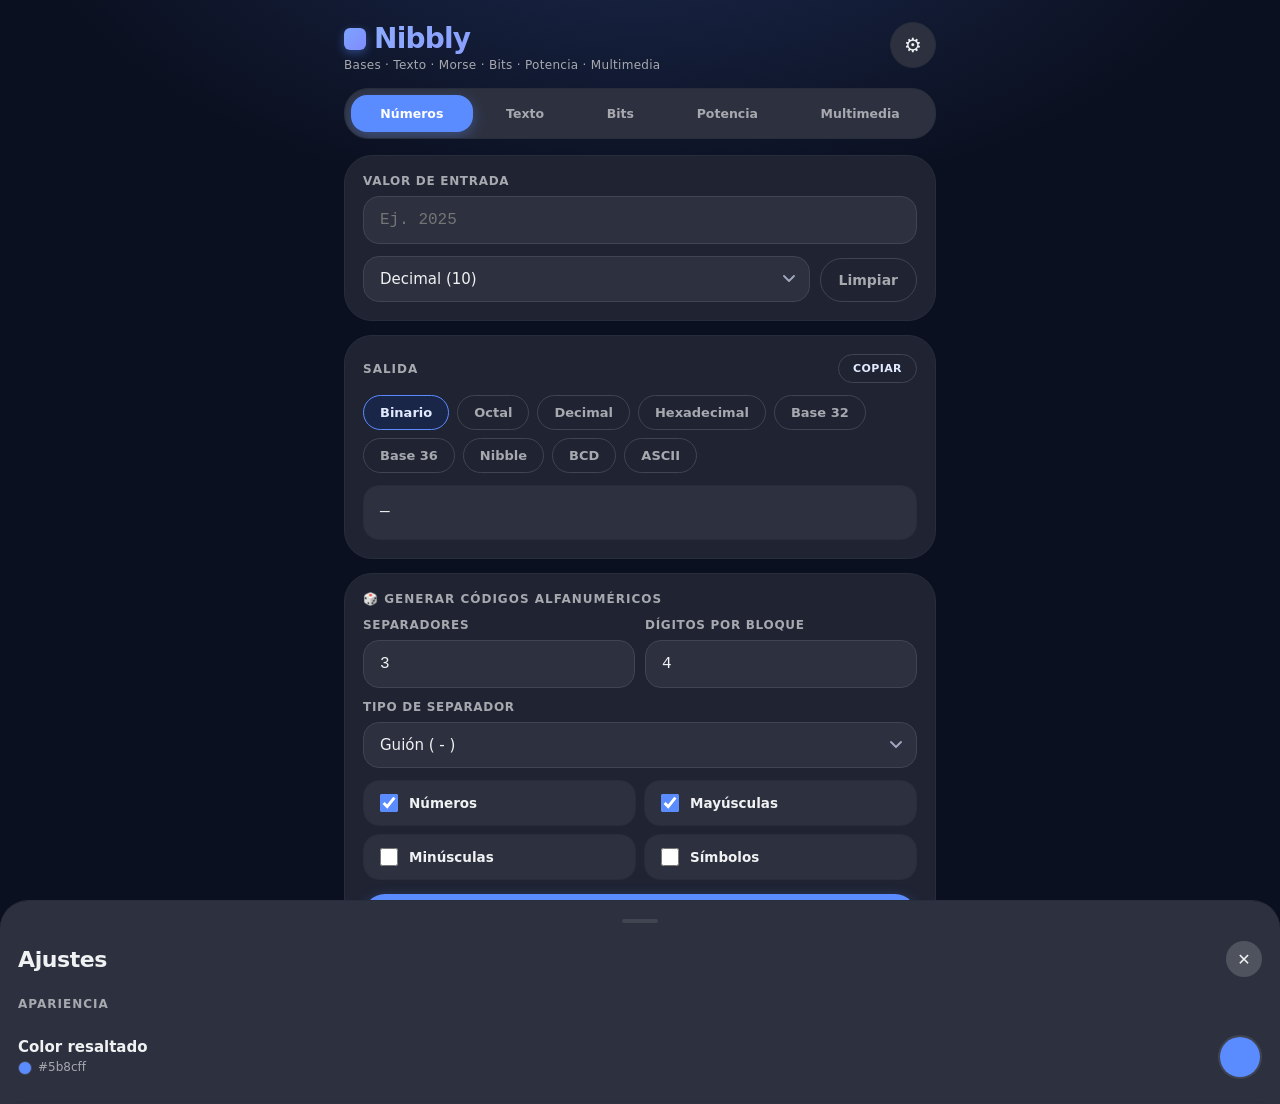
<file: Nibbly.html>
<!DOCTYPE html>
<html lang="es">
<head>
<meta charset="UTF-8">
<meta name="viewport" content="width=device-width, initial-scale=1, viewport-fit=cover">
<meta name="theme-color" content="#0b1020">
<title>Nibbly</title>
<style>
  *{box-sizing:border-box;-webkit-tap-highlight-color:transparent;}
  :root{
    --accent:#5b8cff;--bg:#0b1020;
    --surface:color-mix(in srgb,var(--bg) 92%,white 8%);
    --surface-1:color-mix(in srgb,var(--bg) 86%,white 14%);
    --surface-2:color-mix(in srgb,var(--bg) 80%,white 20%);
    --surface-3:color-mix(in srgb,var(--bg) 72%,white 28%);
    --on-surface:color-mix(in srgb,white 94%,var(--bg));
    --on-variant:color-mix(in srgb,white 64%,var(--bg));
    --outline:color-mix(in srgb,white 22%,var(--bg));
    --outline-v:color-mix(in srgb,white 12%,var(--bg));
    --primary:var(--accent);--on-primary:#fff;
    --primary-container:color-mix(in srgb,var(--accent) 34%,var(--bg));
    --on-primary-cont:color-mix(in srgb,var(--accent) 18%,white);
    --secondary-container:color-mix(in srgb,var(--accent) 18%,var(--bg));
    --good:#22d3a6;--warn:#ffb020;--bad:#ff6b7a;
    --r-md:16px;--r-lg:24px;--r-xl:28px;--r-full:999px;
    --ease:cubic-bezier(.2,.9,.3,1.1);
  }
  html,body{margin:0;padding:0;height:100%;}
  body{
    background:var(--bg);
    background-image:radial-gradient(900px 500px at 50% -140px,
      color-mix(in srgb,var(--accent) 22%,transparent) 0%,transparent 70%);
    background-repeat:no-repeat;color:var(--on-surface);
    font-family:system-ui,-apple-system,"Segoe UI",Roboto,"Helvetica Neue",Arial,sans-serif;
    min-height:100vh;padding:0 0 calc(24px + env(safe-area-inset-bottom));
    -webkit-font-smoothing:antialiased;transition:background-color .3s var(--ease);
  }
  .app{max-width:620px;margin:0 auto;padding:16px 14px 24px;}
  body.no-effects,body.no-effects *,
  body.no-effects *::before,body.no-effects *::after{transition:none!important;animation:none!important;}
  body.no-effects{background-image:none!important;}

  .topbar{display:flex;align-items:flex-start;justify-content:space-between;gap:12px;margin-bottom:16px;padding-top:6px;}
  .brand h1{margin:0 0 3px;font-size:28px;font-weight:800;letter-spacing:-.8px;
    background:linear-gradient(135deg,color-mix(in srgb,var(--accent) 70%,white),color-mix(in srgb,var(--accent) 40%,#a78bfa));
    -webkit-background-clip:text;background-clip:text;color:transparent;-webkit-text-fill-color:transparent;
    display:flex;align-items:center;gap:8px;}
  .brand h1 .logo-dot{display:inline-block;width:22px;height:22px;border-radius:6px;
    background:linear-gradient(135deg,color-mix(in srgb,var(--accent) 80%,white),color-mix(in srgb,var(--accent) 50%,#a78bfa));
    box-shadow:0 3px 10px color-mix(in srgb,var(--accent) 40%,transparent);flex-shrink:0;}
  .brand p{margin:0;font-size:12px;color:var(--on-variant);letter-spacing:.3px;}
  .icon-btn{width:46px;height:46px;border-radius:var(--r-full);background:var(--surface-1);
    border:1px solid var(--outline-v);color:var(--on-surface);font-size:20px;cursor:pointer;
    display:flex;align-items:center;justify-content:center;flex-shrink:0;font-family:inherit;
    transition:background .2s var(--ease),transform .15s var(--ease);}
  .icon-btn:active{background:var(--surface-2);transform:scale(.94);}

  .nav-bar{display:flex;gap:4px;background:var(--surface-1);border:1px solid var(--outline-v);
    padding:6px;border-radius:var(--r-lg);margin-bottom:16px;overflow-x:auto;scrollbar-width:none;}
  .nav-bar::-webkit-scrollbar{display:none;}
  .tab{flex:1 0 auto;min-width:70px;padding:11px 8px;border:0;background:transparent;
    color:var(--on-variant);font-size:12.5px;font-weight:700;border-radius:var(--r-md);
    cursor:pointer;font-family:inherit;white-space:nowrap;
    transition:background .22s var(--ease),color .22s var(--ease);}
  .tab.active{background:var(--primary);color:var(--on-primary);
    box-shadow:0 4px 14px color-mix(in srgb,var(--primary) 35%,transparent);}

  .panel{display:none;}
  .panel.active{display:block;animation:fade .26s var(--ease);}
  @keyframes fade{from{opacity:0;transform:translateY(8px)}to{opacity:1;transform:none}}

  .card{background:var(--surface);border:1px solid var(--outline-v);border-radius:var(--r-xl);padding:18px;margin-bottom:14px;}
  .card-head{display:flex;justify-content:space-between;align-items:center;gap:10px;margin-bottom:12px;flex-wrap:wrap;}
  .card-title{font-size:12px;font-weight:800;letter-spacing:1px;text-transform:uppercase;color:var(--on-variant);}
  .lbl{display:block;font-size:12px;font-weight:700;letter-spacing:.7px;text-transform:uppercase;color:var(--on-variant);margin-bottom:8px;}

  .input{width:100%;padding:14px 16px;border-radius:var(--r-md);border:1px solid var(--outline);
    background:var(--surface-1);color:var(--on-surface);font-size:16px;outline:none;font-family:inherit;
    transition:border-color .2s var(--ease),box-shadow .2s var(--ease),background .2s var(--ease);}
  .input:focus{border-color:var(--primary);background:var(--surface-2);
    box-shadow:0 0 0 3px color-mix(in srgb,var(--primary) 22%,transparent);}
  .input[readonly]{color:var(--on-primary-cont);}
  .mono{font-family:ui-monospace,SFMono-Regular,Menlo,Consolas,"Liberation Mono",monospace;}

  .select{width:100%;padding:13px 38px 13px 16px;border-radius:var(--r-md);
    border:1px solid var(--outline);background-color:var(--surface-1);color:var(--on-surface);
    font-size:15px;outline:none;font-family:inherit;cursor:pointer;
    -webkit-appearance:none;appearance:none;
    background-image:url("data:image/svg+xml;utf8,<svg xmlns='http://www.w3.org/2000/svg' width='12' height='8'><path d='M1 1l5 5 5-5' stroke='%23a0a8c0' stroke-width='1.8' fill='none' stroke-linecap='round' stroke-linejoin='round'/></svg>");
    background-repeat:no-repeat;background-position:right 14px center;transition:border-color .2s var(--ease);}
  .select:focus{border-color:var(--primary);}
  .select option{background:var(--bg);color:var(--on-surface);}

  .grid2{display:grid;grid-template-columns:1fr auto;gap:10px;align-items:end;margin-top:12px;}
  .dual{display:grid;grid-template-columns:1fr 1fr;gap:10px;margin-top:12px;}
  @media(max-width:380px){.dual{grid-template-columns:1fr;}}

  .btn-ghost{padding:13px 18px;border-radius:var(--r-full);border:1px solid var(--outline);
    background:transparent;color:var(--on-variant);font-size:14px;font-weight:700;
    cursor:pointer;font-family:inherit;transition:background .2s var(--ease),color .2s var(--ease);}
  .btn-ghost:active{background:var(--surface-2);color:var(--on-surface);}

  .btn-primary{padding:14px 20px;border-radius:var(--r-full);border:0;
    background:var(--primary);color:var(--on-primary);font-size:14px;font-weight:800;
    cursor:pointer;font-family:inherit;width:100%;
    transition:transform .12s var(--ease), filter .2s var(--ease);
    box-shadow:0 4px 14px color-mix(in srgb,var(--primary) 35%,transparent);}
  .btn-primary:active{transform:scale(.97);filter:brightness(1.08);}

  .seg{display:flex;gap:5px;background:var(--surface-1);border:1px solid var(--outline-v);
    padding:5px;border-radius:var(--r-full);margin-bottom:14px;}
  .seg-btn{flex:1;padding:11px 6px;border:0;background:transparent;color:var(--on-variant);
    font-size:12.5px;font-weight:700;border-radius:var(--r-full);cursor:pointer;font-family:inherit;
    transition:background .22s var(--ease),color .22s var(--ease);}
  .seg-btn.active{background:var(--primary);color:var(--on-primary);
    box-shadow:0 3px 12px color-mix(in srgb,var(--primary) 30%,transparent);}

  .chips{display:flex;flex-wrap:wrap;gap:8px;margin-top:10px;}
  .chip{padding:9px 16px;border-radius:var(--r-full);border:1px solid var(--outline);
    background:transparent;color:var(--on-variant);font-size:13px;font-weight:700;
    cursor:pointer;font-family:inherit;
    transition:background .2s var(--ease),color .2s var(--ease),border-color .2s var(--ease);}
  .chip.active{background:var(--secondary-container);border-color:var(--primary);color:var(--on-primary-cont);}

  .result-val{background:var(--surface-1);border:1px solid var(--outline-v);
    border-radius:var(--r-md);padding:14px 16px;font-size:16px;line-height:1.55;
    word-break:break-all;white-space:pre-wrap;color:var(--on-surface);min-height:52px;}
  .result-val.ascii{font-size:24px;letter-spacing:3px;text-align:center;}

  .copy{border:1px solid var(--outline);background:transparent;color:var(--on-primary-cont);
    font-size:11px;font-weight:800;padding:7px 14px;border-radius:var(--r-full);
    cursor:pointer;font-family:inherit;letter-spacing:.4px;flex-shrink:0;text-transform:uppercase;
    transition:background .2s var(--ease),transform .1s var(--ease);}
  .copy:active{transform:scale(.94);background:var(--surface-2);}

  .error{display:none;margin-top:12px;font-size:12.5px;color:var(--bad);font-weight:600;line-height:1.4;}
  .error.show{display:block;}

  .morse-pad{display:none;grid-template-columns:repeat(6,1fr);gap:6px;margin-top:12px;}
  .morse-pad.show{display:grid;}
  .morse-key{padding:14px 4px;border-radius:var(--r-md);border:1px solid var(--outline-v);
    background:var(--surface-1);color:var(--on-surface);font-size:19px;font-weight:800;
    cursor:pointer;font-family:ui-monospace,SFMono-Regular,Menlo,monospace;
    transition:background .12s var(--ease),transform .12s var(--ease);line-height:1;}
  .morse-key:active{background:var(--surface-3);transform:scale(.94);}
  .morse-key.sp{color:var(--on-primary-cont);font-size:12px;font-weight:800;}
  .morse-key.del{color:var(--bad);font-size:15px;font-weight:800;}

  .speaker-btn{
    display:inline-flex;align-items:center;gap:6px;
    padding:8px 14px;border-radius:var(--r-full);
    border:1px solid var(--outline);background:var(--secondary-container);
    color:var(--on-primary-cont);font-size:12px;font-weight:800;
    cursor:pointer;font-family:inherit;letter-spacing:.3px;
    transition:background .2s var(--ease),transform .12s var(--ease),opacity .2s var(--ease);
  }
  .speaker-btn:active{transform:scale(.94);background:var(--surface-3);}
  .speaker-btn[disabled]{
    opacity:.4;cursor:not-allowed;pointer-events:none;filter:grayscale(.5);
  }
  .speaker-btn .ico{font-size:14px;line-height:1;}

  .check-row{
    display:flex;align-items:center;gap:8px;
    padding:10px 12px;border-radius:var(--r-md);
    background:var(--surface-1);border:1px solid var(--outline-v);
    font-size:13.5px;font-weight:600;color:var(--on-surface);cursor:pointer;
    transition:background .15s var(--ease);
  }
  .check-row:active{background:var(--surface-2);}
  .check-row input[type=checkbox]{
    width:18px;height:18px;accent-color:var(--accent);cursor:pointer;
  }
  .check-grid{
    display:grid;grid-template-columns:1fr 1fr;gap:8px;margin-top:12px;
  }
  @media(max-width:360px){.check-grid{grid-template-columns:1fr;}}

  .meter-wrap{margin-top:12px;background:var(--surface-1);border:1px solid var(--outline-v);
    border-radius:var(--r-md);padding:14px 16px;}
  .meter-top{display:flex;justify-content:space-between;align-items:center;gap:10px;margin-bottom:10px;flex-wrap:wrap;}
  .meter-label{font-size:11px;font-weight:800;letter-spacing:.8px;text-transform:uppercase;color:var(--on-variant);}
  .badge{display:inline-flex;align-items:center;gap:5px;padding:5px 13px;border-radius:var(--r-full);
    font-size:12px;font-weight:800;letter-spacing:.3px;white-space:nowrap;}
  .badge.good{background:color-mix(in srgb,var(--good) 18%,transparent);color:var(--good);
    border:1px solid color-mix(in srgb,var(--good) 40%,transparent);}
  .badge.mid{background:color-mix(in srgb,var(--warn) 16%,transparent);color:var(--warn);
    border:1px solid color-mix(in srgb,var(--warn) 35%,transparent);}
  .badge.bad{background:color-mix(in srgb,var(--bad) 16%,transparent);color:var(--bad);
    border:1px solid color-mix(in srgb,var(--bad) 35%,transparent);}
  .badge.neutral{background:var(--secondary-container);color:var(--on-primary-cont);border:1px solid var(--outline-v);}
  .meter-bar{height:8px;border-radius:var(--r-full);background:var(--bg);overflow:hidden;position:relative;}
  .meter-fill{height:100%;width:0;border-radius:var(--r-full);
    transition:width .4s var(--ease),background .4s var(--ease);}
  .meter-desc{font-size:12px;color:var(--on-variant);margin-top:10px;line-height:1.5;}

  .outline-row{display:flex;justify-content:space-between;align-items:baseline;gap:10px;
    background:var(--surface-1);border:1px solid var(--outline-v);border-radius:var(--r-md);
    padding:12px 16px;margin-bottom:10px;}
  .outline-row:last-child{margin-bottom:0;}
  .outline-row .k{font-size:12px;font-weight:800;color:var(--on-variant);
    letter-spacing:.5px;text-transform:uppercase;}
  .outline-row .v{font-size:17px;font-weight:800;color:var(--on-surface);
    word-break:break-all;text-align:right;}

  .swap-btn{display:flex;align-items:center;justify-content:center;width:44px;height:44px;
    border-radius:var(--r-full);border:1px solid var(--outline-v);background:var(--surface-1);
    color:var(--primary);font-size:20px;cursor:pointer;margin:8px auto 0;font-family:inherit;
    transition:background .2s var(--ease),transform .15s var(--ease);}
  .swap-btn:active{background:var(--surface-3);transform:scale(.9);}

  .hint{font-size:11.5px;color:var(--on-variant);margin-top:10px;line-height:1.55;}

  .cpu-bars{display:flex;gap:4px;height:44px;margin-top:6px;}
  .cpu-bar{flex:1;border-radius:6px;background:var(--bg);position:relative;overflow:hidden;
    border:1px solid var(--outline-v);}
  .cpu-bar .fill{position:absolute;left:0;right:0;bottom:0;height:0%;border-radius:5px;
    transition:height .35s var(--ease),background .35s var(--ease);}
  .cpu-bars-label{display:flex;justify-content:space-between;font-size:10px;
    color:var(--on-variant);margin-top:6px;font-weight:700;letter-spacing:.3px;}
  .cpu-cores{display:grid;grid-template-columns:repeat(4,1fr);gap:10px;margin-top:4px;}
  .cpu-cores .cc{background:var(--surface-1);border:1px solid var(--outline-v);
    border-radius:var(--r-md);padding:10px 8px;text-align:center;}
  .cpu-cores .cc .n{font-size:16px;font-weight:800;color:var(--on-surface);
    font-family:ui-monospace,Menlo,monospace;}
  .cpu-cores .cc .c{font-size:10px;font-weight:700;color:var(--on-variant);
    letter-spacing:.5px;text-transform:uppercase;margin-top:3px;}
  @media(max-width:400px){.cpu-cores{grid-template-columns:repeat(2,1fr);}}

  .compat-grid{display:grid;grid-template-columns:repeat(4,1fr);gap:8px;}
  .compat-item{background:var(--surface-2);border:1px solid var(--outline-v);
    border-radius:var(--r-md);padding:10px 6px;text-align:center;}
  .compat-item .sys{font-size:10px;font-weight:800;color:var(--on-variant);
    text-transform:uppercase;letter-spacing:.4px;margin-bottom:4px;}
  .compat-item .st{font-size:18px;font-weight:800;line-height:1;}
  .compat-item .st.yes{color:var(--good);}
  .compat-item .st.no{color:var(--bad);}
  .compat-item .st.partial{color:var(--warn);}
  @media(max-width:400px){.compat-grid{grid-template-columns:repeat(2,1fr);}}

  .toast{position:fixed;left:50%;bottom:calc(28px + env(safe-area-inset-bottom));
    transform:translate(-50%,20px);background:var(--good);color:#04231a;
    padding:12px 22px;border-radius:var(--r-full);font-weight:800;font-size:13px;
    opacity:0;pointer-events:none;transition:opacity .25s var(--ease),transform .25s var(--ease);
    z-index:200;box-shadow:0 8px 24px color-mix(in srgb,var(--good) 35%,transparent);}
  .toast.show{opacity:1;transform:translate(-50%,0);}

  .sheet-overlay{position:fixed;inset:0;background:rgba(0,0,0,.55);opacity:0;
    pointer-events:none;z-index:300;transition:opacity .25s var(--ease);
    backdrop-filter:blur(4px);-webkit-backdrop-filter:blur(4px);}
  .sheet-overlay.show{opacity:1;pointer-events:auto;}
  .sheet{position:fixed;left:0;right:0;bottom:0;background:var(--surface-1);
    border-radius:var(--r-xl) var(--r-xl) 0 0;max-height:90vh;overflow-y:auto;
    padding:12px 18px calc(28px + env(safe-area-inset-bottom));transform:translateY(100%);
    transition:transform .32s cubic-bezier(.3,.9,.4,1);z-index:301;border-top:1px solid var(--outline-v);}
  .sheet.show{transform:translateY(0);}
  .sheet-handle{width:36px;height:4px;background:var(--outline);border-radius:var(--r-full);margin:6px auto 18px;}
  .sheet-title{font-size:22px;font-weight:800;letter-spacing:-.4px;margin:0 0 20px;
    display:flex;justify-content:space-between;align-items:center;}
  .sheet-close{width:36px;height:36px;border-radius:var(--r-full);background:var(--surface-3);
    border:0;color:var(--on-surface);font-size:16px;cursor:pointer;font-family:inherit;
    display:flex;align-items:center;justify-content:center;}
  .sheet-close:active{background:var(--surface-3);}

  .setting-section{margin-bottom:24px;}
  .setting-section h3{font-size:12px;font-weight:800;letter-spacing:1px;
    text-transform:uppercase;color:var(--on-variant);margin:0 0 12px;}
  .setting-row{display:flex;justify-content:space-between;align-items:center;gap:12px;padding:12px 0;}
  .setting-row .rl{flex:1;min-width:0;}
  .setting-row .rl .t{font-size:15px;font-weight:600;color:var(--on-surface);}
  .setting-row .rl .d{font-size:12px;color:var(--on-variant);margin-top:3px;line-height:1.4;}

  .preset-row{display:flex;gap:8px;margin-top:10px;flex-wrap:wrap;padding:10px 0 0;
    border-top:1px solid var(--outline-v);}
  .preset-swatch{width:32px;height:32px;border-radius:var(--r-full);border:2px solid var(--outline);
    cursor:pointer;padding:0;flex-shrink:0;transition:transform .15s var(--ease),border-color .2s var(--ease),box-shadow .2s var(--ease);}
  .preset-swatch:active{transform:scale(.88);}
  .preset-swatch.active{border-color:var(--on-surface);
    box-shadow:0 0 0 2px var(--surface-1),0 0 0 4px var(--on-surface);}

  .color-chip{width:44px;height:44px;border-radius:var(--r-full);border:2px solid var(--outline);
    padding:0;cursor:pointer;overflow:hidden;position:relative;flex-shrink:0;}
  .color-chip input[type="color"]{position:absolute;inset:-10px;width:calc(100% + 20px);
    height:calc(100% + 20px);border:0;padding:0;cursor:pointer;background:transparent;}

  .switch{position:relative;display:inline-block;width:52px;height:32px;flex-shrink:0;}
  .switch input{opacity:0;width:0;height:0;}
  .switch .track{position:absolute;inset:0;border-radius:var(--r-full);background:var(--surface-3);
    border:2px solid var(--outline);transition:background .22s var(--ease),border-color .22s var(--ease);cursor:pointer;}
  .switch .thumb{position:absolute;top:50%;left:6px;transform:translateY(-50%);
    width:20px;height:20px;border-radius:50%;background:var(--on-variant);
    transition:left .24s var(--ease),background .24s var(--ease),width .24s var(--ease),height .24s var(--ease);
    pointer-events:none;}
  .switch input:checked ~ .track{background:var(--primary);border-color:var(--primary);}
  .switch input:checked ~ .thumb{left:calc(100% - 26px);width:24px;height:24px;background:#fff;}

  .reset-btn{width:100%;padding:14px;border-radius:var(--r-full);border:1px solid var(--outline);
    background:transparent;color:var(--on-surface);font-family:inherit;font-size:14px;font-weight:700;
    cursor:pointer;margin-top:8px;}
  .reset-btn:active{background:var(--surface-3);}

  .about-card{background:var(--surface-2);border:1px solid var(--outline-v);border-radius:var(--r-lg);padding:16px;}
  .about-row{display:flex;justify-content:space-between;align-items:baseline;gap:10px;
    padding:10px 0;border-bottom:1px solid var(--outline-v);}
  .about-row:last-of-type{border-bottom:0;}
  .about-row .k{font-size:12px;font-weight:700;color:var(--on-variant);text-transform:uppercase;letter-spacing:.6px;}
  .about-row .v{font-size:14px;font-weight:800;color:var(--on-surface);text-align:right;word-break:break-all;}

  .github-link{display:flex;align-items:center;justify-content:center;gap:8px;margin-top:14px;
    padding:13px;background:var(--secondary-container);border:1px solid var(--outline-v);
    border-radius:var(--r-full);color:var(--on-primary-cont);text-decoration:none;
    font-weight:800;font-size:13.5px;letter-spacing:.3px;transition:background .2s var(--ease);}
  .github-link:active{background:var(--surface-3);}
  .github-link svg{width:18px;height:18px;fill:currentColor;}

  .heart{text-align:center;font-size:13px;color:var(--on-variant);margin:18px 0 0;line-height:1.6;}
  .heart b{color:var(--on-primary-cont);font-weight:800;}

  .log-fab{position:fixed;right:18px;bottom:calc(20px + env(safe-area-inset-bottom));
    width:54px;height:54px;border-radius:var(--r-lg);background:var(--primary);
    color:var(--on-primary);border:0;font-size:22px;cursor:pointer;font-family:inherit;
    display:none;align-items:center;justify-content:center;
    box-shadow:0 8px 22px color-mix(in srgb,var(--primary) 40%,transparent);z-index:250;
    transition:transform .18s var(--ease),background .18s var(--ease);}
  .log-fab.show{display:flex;}
  .log-fab:active{transform:scale(.92);}

  .log-panel{position:fixed;left:14px;right:14px;bottom:calc(88px + env(safe-area-inset-bottom));
    max-height:52vh;background:var(--surface-1);border:1px solid var(--outline);
    border-radius:var(--r-lg);z-index:249;display:none;flex-direction:column;
    box-shadow:0 12px 32px rgba(0,0,0,.45);overflow:hidden;animation:logIn .24s var(--ease);}
  .log-panel.show{display:flex;}
  @keyframes logIn{from{opacity:0;transform:translateY(12px)}to{opacity:1;transform:none}}
  .log-head{display:flex;justify-content:space-between;align-items:center;gap:8px;
    padding:12px 14px;border-bottom:1px solid var(--outline-v);background:var(--surface-2);}
  .log-head .lt{font-size:12px;font-weight:800;letter-spacing:.8px;
    text-transform:uppercase;color:var(--on-variant);}
  .log-head button{background:transparent;border:0;color:var(--on-primary-cont);
    font-family:inherit;font-size:12px;font-weight:700;cursor:pointer;padding:6px 10px;border-radius:var(--r-full);}
  .log-head button:active{background:var(--surface-3);}
  .log-body{flex:1;overflow-y:auto;padding:6px 0;
    font-family:ui-monospace,SFMono-Regular,Menlo,monospace;font-size:11.5px;line-height:1.5;}
  .log-entry{padding:8px 14px;border-bottom:1px solid var(--outline-v);
    color:var(--on-surface);word-break:break-all;}
  .log-entry:last-child{border-bottom:0;}
  .log-entry .time{color:var(--on-variant);font-size:10px;margin-right:6px;}
  .log-empty{padding:24px 14px;text-align:center;color:var(--on-variant);font-size:12.5px;font-family:inherit;}

  .color-preview{display:inline-block;width:14px;height:14px;border-radius:50%;
    vertical-align:middle;margin-right:6px;border:1px solid var(--outline);}
</style>
</head>
<body>

<div class="app">

  <header class="topbar">
    <div class="brand">
      <h1><span class="logo-dot"></span><span data-i18n="app.title">Nibbly</span></h1>
      <p data-i18n="app.subtitle">Bases · Texto · Morse · Bits · Potencia · Multimedia</p>
    </div>
    <button class="icon-btn" id="openSettings" type="button" aria-label="Ajustes">⚙</button>
  </header>

  <nav class="nav-bar">
    <button class="tab active" data-tab="num" data-i18n="tab.num" type="button">Números</button>
    <button class="tab" data-tab="txt" data-i18n="tab.txt" type="button">Texto</button>
    <button class="tab" data-tab="uni" data-i18n="tab.uni" type="button">Bits</button>
    <button class="tab" data-tab="pot" data-i18n="tab.pot" type="button">Potencia</button>
    <button class="tab" data-tab="media" data-i18n="tab.media" type="button">Multimedia</button>
  </nav>

  <!-- NÚMEROS -->
  <section class="panel active" id="panel-num">
    <div class="card">
      <label class="lbl" for="numInput" data-i18n="num.title">Valor de entrada</label>
      <input id="numInput" class="input mono" type="text" placeholder="Ej. 2025"
             autocomplete="off" autocorrect="off" autocapitalize="characters"
             spellcheck="false" data-i18n-placeholder="num.placeholder">
      <div class="grid2">
        <select id="baseIn" class="select"></select>
        <button id="clearNum" class="btn-ghost" data-i18n="num.clear" type="button">Limpiar</button>
      </div>
      <div class="error" id="numError"></div>
    </div>

    <div class="card">
      <div class="card-head">
        <span class="card-title" data-i18n="num.output">Salida</span>
        <button class="copy" data-copy="numOut" data-strip="1" data-i18n="num.copy" type="button">Copiar</button>
      </div>
      <div class="chips" id="numOutChips">
        <button class="chip active" data-fmt="2" data-i18n="fmt.2" type="button">Binario</button>
        <button class="chip" data-fmt="8" data-i18n="fmt.8" type="button">Octal</button>
        <button class="chip" data-fmt="10" data-i18n="fmt.10" type="button">Decimal</button>
        <button class="chip" data-fmt="16" data-i18n="fmt.16" type="button">Hexadecimal</button>
        <button class="chip" data-fmt="32" data-i18n="fmt.32" type="button">Base 32</button>
        <button class="chip" data-fmt="36" data-i18n="fmt.36" type="button">Base 36</button>
        <button class="chip" data-fmt="nib" data-i18n="fmt.nib" type="button">Nibble</button>
        <button class="chip" data-fmt="bcd" data-i18n="fmt.bcd" type="button">BCD</button>
        <button class="chip" data-fmt="asc" data-i18n="fmt.asc" type="button">ASCII</button>
      </div>
      <div class="result-val mono" id="numOut" style="margin-top:12px;">—</div>
    </div>

    <!-- ═══ GENERADOR DE CÓDIGOS ═══ -->
    <div class="card">
      <div class="card-head">
        <span class="card-title" data-i18n="code.title">🎲 Generar códigos alfanuméricos</span>
      </div>

      <div class="dual">
        <div>
          <label class="lbl" for="codeSeps" data-i18n="code.separators">Separadores</label>
          <input id="codeSeps" class="input mono" type="text" inputmode="numeric"
                 placeholder="0" value="3" autocomplete="off" spellcheck="false">
        </div>
        <div>
          <label class="lbl" for="codeDigits" data-i18n="code.digits">Dígitos por bloque</label>
          <input id="codeDigits" class="input mono" type="text" inputmode="numeric"
                 placeholder="4" value="4" autocomplete="off" spellcheck="false">
        </div>
      </div>

      <div style="margin-top:12px;">
        <label class="lbl" for="codeSepType" data-i18n="code.sepType">Tipo de separador</label>
        <select id="codeSepType" class="select">
          <option value="dash" selected data-i18n="code.sep.dash">Guión ( - )</option>
          <option value="underscore" data-i18n="code.sep.underscore">Barra baja ( _ )</option>
          <option value="slash" data-i18n="code.sep.slash">Barra ( / )</option>
          <option value="space" data-i18n="code.sep.space">Espacio</option>
          <option value="dot" data-i18n="code.sep.dot">Punto ( . )</option>
          <option value="none" data-i18n="code.sep.none">Nada (vacío)</option>
        </select>
      </div>

      <div class="check-grid">
        <label class="check-row"><input type="checkbox" id="codeNumbers" checked><span data-i18n="code.numbers">Números</span></label>
        <label class="check-row"><input type="checkbox" id="codeUpper" checked><span data-i18n="code.upper">Mayúsculas</span></label>
        <label class="check-row"><input type="checkbox" id="codeLower"><span data-i18n="code.lower">Minúsculas</span></label>
        <label class="check-row"><input type="checkbox" id="codeSymbols"><span data-i18n="code.symbols">Símbolos</span></label>
      </div>

      <button class="btn-primary" id="codeGen" data-i18n="code.generate" type="button" style="margin-top:14px;">Generar código</button>

      <div style="margin-top:14px;">
        <div class="card-head" style="margin-bottom:8px;">
          <span class="card-title" data-i18n="code.output">Código generado</span>
          <button class="copy" data-copy="codeResult" type="button" data-i18n="num.copy">Copiar</button>
        </div>
        <div class="result-val mono" id="codeResult" style="font-size:18px;letter-spacing:2px;">—</div>
      </div>

      <div class="error" id="codeError"></div>
    </div>
  </section>

  <!-- TEXTO -->
  <section class="panel" id="panel-txt">
    <div class="seg" id="dirSeg">
      <button class="seg-btn active" data-dir="enc" data-i18n="txt.dir.enc" type="button">Texto → Códigos</button>
      <button class="seg-btn" data-dir="dec" data-i18n="txt.dir.dec" type="button">Códigos → Texto</button>
    </div>
    <div class="card">
      <div class="card-head">
        <span class="card-title" id="txtInLabel">Entrada · Texto</span>
        <button class="copy" id="clearTxt" data-i18n="txt.clear" type="button">Limpiar</button>
      </div>
      <textarea id="txtIn" class="input mono" rows="3" placeholder="Hola mundo 🙂"
                spellcheck="false" autocomplete="off" autocorrect="off" autocapitalize="off"></textarea>
      <div class="chips" id="fmtChips" style="margin-top:12px;">
        <button class="chip active" data-fmt="2" data-i18n="fmt.2" type="button">Binario</button>
        <button class="chip" data-fmt="8" data-i18n="fmt.8" type="button">Octal</button>
        <button class="chip" data-fmt="10" data-i18n="fmt.10" type="button">Decimal</button>
        <button class="chip" data-fmt="16" data-i18n="fmt.16" type="button">Hexadecimal</button>
        <button class="chip" data-fmt="asc" data-i18n="fmt.asc" type="button">ASCII</button>
        <button class="chip" data-fmt="mor" data-i18n="fmt.mor" type="button">Morse</button>
        <button class="chip" data-fmt="64" data-i18n="fmt.64" type="button">Base64</button>
      </div>
      <div class="morse-pad" id="morsePad">
        <button class="morse-key" data-ins="." type="button">·</button>
        <button class="morse-key" data-ins="-" type="button">−</button>
        <button class="morse-key sp" data-ins=" " type="button">esp</button>
        <button class="morse-key sp" data-ins="/" type="button">/</button>
        <button class="morse-key del" data-ins="__DEL__" type="button">⌫</button>
        <button class="morse-key del" data-ins="__CLR__" type="button">CLR</button>
      </div>
      <div class="hint" id="morseHint" style="display:none;" data-i18n="txt.morseHint">
        Separa letras con espacio y palabras con /. Ej: .... --- .-.. .- / -- ..- -. -.. ---
      </div>
    </div>
    <div class="card">
      <div class="card-head">
        <span class="card-title" id="txtOutLabel">Salida · Códigos</span>
        <div style="display:flex;gap:8px;align-items:center;">
          <button class="speaker-btn" id="morseSpeaker" type="button" data-i18n-title="morse.speak">
            <span class="ico">🔊</span>
            <span data-i18n="morse.speak">Escuchar</span>
          </button>
          <button class="copy" data-copy="txtOut" data-i18n="num.copy" type="button">Copiar</button>
        </div>
      </div>
      <textarea id="txtOut" class="input mono" rows="4" readonly></textarea>
      <div class="error" id="txtError"></div>
    </div>
  </section>

  <!-- BITS -->
  <section class="panel" id="panel-uni">
    <div class="card">
      <label class="lbl" for="uniValue" data-i18n="uni.title">Cantidad de entrada</label>
      <input id="uniValue" class="input mono" type="text" inputmode="decimal"
             placeholder="Ej. 1024" autocomplete="off" spellcheck="false"
             data-i18n-placeholder="uni.placeholder">
      <div style="margin-top:12px;">
        <label class="lbl" for="uniFrom" data-i18n="uni.from">Unidad de entrada</label>
        <select id="uniFrom" class="select"></select>
      </div>
      <div class="error" id="uniError"></div>
    </div>
    <button class="swap-btn" id="swapUnits" type="button" title="⇅">⇅</button>
    <div class="card" style="margin-top:14px;">
      <div class="card-head">
        <span class="card-title" data-i18n="uni.output">Salida</span>
        <button class="copy" data-copy="uniOut" data-i18n="num.copy" type="button">Copiar</button>
      </div>
      <input id="uniOut" class="input mono" type="text" readonly value="—">
      <div style="margin-top:12px;">
        <label class="lbl" for="uniTo" data-i18n="uni.to">Unidad de salida</label>
        <select id="uniTo" class="select"></select>
      </div>
      <div class="hint" data-i18n="uni.hint">1 byte = 8 bits · SI: 1 KB = 1000 B · IEC: 1 KiB = 1024 B</div>
    </div>

    <div class="card">
      <div class="card-head">
        <span class="card-title" data-i18n="combo.title">🔢 Combinaciones posibles</span>
      </div>
      <label class="lbl" for="comboValue" data-i18n="combo.value">Cantidad</label>
      <input id="comboValue" class="input mono" type="text" inputmode="decimal"
             placeholder="Ej. 8" autocomplete="off" spellcheck="false">
      <div style="margin-top:12px;">
        <label class="lbl" for="comboUnit" data-i18n="combo.unit">Unidad</label>
        <select id="comboUnit" class="select"></select>
      </div>
      <div class="outline-row" style="margin-top:14px;">
        <span class="k" data-i18n="combo.bitsTotal">Bits totales</span>
        <span class="v mono" id="comboBits">—</span>
      </div>
      <div class="outline-row">
        <span class="k" data-i18n="combo.result">Combinaciones (2^N)</span>
        <span class="v mono" id="comboResult" style="font-size:14px;">—</span>
      </div>
      <div class="outline-row">
        <span class="k" data-i18n="combo.range">Rango representable</span>
        <span class="v mono" id="comboRange" style="font-size:14px;">—</span>
      </div>
      <div class="hint" data-i18n="combo.hint">
        En N bits caben 2^N combinaciones. Ej: 8 bits = 2^8 = 256 valores (0–255).
      </div>
      <div class="error" id="comboError"></div>
    </div>
  </section>

  <!-- POTENCIA -->
  <section class="panel" id="panel-pot">
    <div class="card">
      <div class="card-head"><span class="card-title" data-i18n="pot.watts">⚡ Potencia (Watts)</span></div>
      <label class="lbl" for="wValue" data-i18n="pot.value">Valor</label>
      <input id="wValue" class="input mono" type="text" inputmode="decimal" placeholder="Ej. 65" autocomplete="off" spellcheck="false">
      <div class="dual">
        <div><label class="lbl" for="wFrom" data-i18n="pot.from">Unidad entrada</label><select id="wFrom" class="select"></select></div>
        <div><label class="lbl" for="wTo" data-i18n="pot.to">Unidad salida</label><select id="wTo" class="select"></select></div>
      </div>
      <div class="outline-row" style="margin-top:14px;">
        <span class="k" data-i18n="pot.result">Resultado</span>
        <span class="v mono" id="wOut">—</span>
      </div>
      <div class="meter-wrap">
        <div class="meter-top">
          <span class="meter-label" data-i18n="pot.quality">Calidad / Uso</span>
          <span class="badge neutral" id="wBadge">—</span>
        </div>
        <div class="meter-bar"><div class="meter-fill" id="wFill"></div></div>
        <div class="meter-desc" id="wDesc" data-i18n="pot.intro">Introduce un valor para evaluar.</div>
      </div>
      <div class="error" id="wError"></div>
    </div>

    <div class="card">
      <div class="card-head"><span class="card-title" data-i18n="pot.speed">📶 Velocidad de conexión</span></div>
      <label class="lbl" for="spValue" data-i18n="pot.speedValue">Velocidad</label>
      <input id="spValue" class="input mono" type="text" inputmode="decimal" placeholder="Ej. 100" autocomplete="off" spellcheck="false">
      <div class="dual">
        <div><label class="lbl" for="spFrom" data-i18n="pot.speedUnit">Unidad</label><select id="spFrom" class="select"></select></div>
        <div><label class="lbl" for="spTo" data-i18n="pot.speedTo">Convertir a</label><select id="spTo" class="select"></select></div>
      </div>
      <div class="outline-row" style="margin-top:14px;">
        <span class="k" data-i18n="pot.speedEquiv">Equivalente</span>
        <span class="v mono" id="spOut">—</span>
      </div>
      <div class="meter-wrap">
        <div class="meter-top">
          <span class="meter-label">⬇ <span data-i18n="pot.download">Descarga</span></span>
          <span class="badge neutral" id="dlBadge">—</span>
        </div>
        <div class="meter-bar"><div class="meter-fill" id="dlFill"></div></div>
        <div class="meter-desc" id="dlDesc">—</div>
      </div>
      <div class="meter-wrap">
        <div class="meter-top">
          <span class="meter-label">⬆ <span data-i18n="pot.upload">Subida</span></span>
          <span class="badge neutral" id="ulBadge">—</span>
        </div>
        <div class="meter-bar"><div class="meter-fill" id="ulFill"></div></div>
        <div class="meter-desc" id="ulDesc">—</div>
      </div>
      <div class="hint" data-i18n="pot.speedHint">Los medidores evalúan la velocidad en Mbps. Referencia: 1 MB/s ≈ 8 Mbps.</div>
      <div class="error" id="spError"></div>
    </div>

    <div class="card">
      <div class="card-head"><span class="card-title" data-i18n="pot.cpu">🖥️ Velocidad de CPU (GHz)</span></div>
      <label class="lbl" for="cpuValue" data-i18n="pot.cpuValue">Frecuencia</label>
      <input id="cpuValue" class="input mono" type="text" inputmode="decimal" placeholder="Ej. 3.5" autocomplete="off" spellcheck="false">
      <div class="dual">
        <div><label class="lbl" for="cpuFrom" data-i18n="pot.cpuUnit">Unidad</label><select id="cpuFrom" class="select"></select></div>
        <div><label class="lbl" for="cpuTo" data-i18n="pot.cpuTo">Convertir a</label><select id="cpuTo" class="select"></select></div>
      </div>
      <div class="outline-row" style="margin-top:14px;">
        <span class="k" data-i18n="pot.cpuEquiv">Equivalente</span>
        <span class="v mono" id="cpuOut">—</span>
      </div>
      <div class="meter-wrap">
        <div class="meter-top">
          <span class="meter-label" data-i18n="pot.cpuPerf">Rendimiento</span>
          <span class="badge neutral" id="cpuBadge">—</span>
        </div>
        <div class="cpu-bars" id="cpuBars">
          <div class="cpu-bar"><div class="fill" data-bar="0"></div></div>
          <div class="cpu-bar"><div class="fill" data-bar="1"></div></div>
          <div class="cpu-bar"><div class="fill" data-bar="2"></div></div>
          <div class="cpu-bar"><div class="fill" data-bar="3"></div></div>
          <div class="cpu-bar"><div class="fill" data-bar="4"></div></div>
          <div class="cpu-bar"><div class="fill" data-bar="5"></div></div>
          <div class="cpu-bar"><div class="fill" data-bar="6"></div></div>
          <div class="cpu-bar"><div class="fill" data-bar="7"></div></div>
        </div>
        <div class="cpu-bars-label">
          <span data-i18n="pot.cpuSlow">Lento</span>
          <span data-i18n="pot.cpuFast">Rápido</span>
        </div>
        <div class="meter-desc" id="cpuDesc" data-i18n="pot.cpuIntro">Introduce una frecuencia para evaluar.</div>
      </div>
      <div class="cpu-cores" id="cpuCores">
        <div class="cc"><div class="n" id="cpuGHz">—</div><div class="c">GHz</div></div>
        <div class="cc"><div class="n" id="cpuMHz">—</div><div class="c">MHz</div></div>
        <div class="cc"><div class="n" id="cpuPer">—</div><div class="c" data-i18n="pot.cpuPeriod">Período</div></div>
        <div class="cc"><div class="n" id="cpuOps">—</div><div class="c" data-i18n="pot.cpuOps">Ops/s</div></div>
      </div>
      <div class="hint" data-i18n="pot.cpuHint">La frecuencia indica ciclos por segundo. Los medidores usan escala logarítmica de 1 MHz a 10 GHz.</div>
      <div class="error" id="cpuError"></div>
    </div>

    <div class="card">
      <div class="card-head"><span class="card-title" data-i18n="pot.ram">🧠 Velocidad de RAM</span></div>
      <label class="lbl" for="ramQty" data-i18n="pot.ramQty">Cantidad</label>
      <input id="ramQty" class="input mono" type="text" inputmode="decimal"
             placeholder="Ej. 16" autocomplete="off" spellcheck="false">
      <div style="margin-top:12px;">
        <label class="lbl" for="ramQtyUnit" data-i18n="pot.ramQtyUnit">Unidad</label>
        <select id="ramQtyUnit" class="select">
          <option value="MB">MB</option>
          <option value="GB" selected>GB</option>
          <option value="TB">TB</option>
        </select>
      </div>
      <div class="dual">
        <div>
          <label class="lbl" for="ramGen" data-i18n="pot.ramGen">Generación</label>
          <select id="ramGen" class="select"></select>
        </div>
        <div>
          <label class="lbl" for="ramSpeed" data-i18n="pot.ramSpeed">Velocidad</label>
          <select id="ramSpeed" class="select"></select>
        </div>
      </div>
      <div class="outline-row" style="margin-top:14px;">
        <span class="k" data-i18n="pot.ramTotal">Capacidad total</span>
        <span class="v mono" id="ramTotal">—</span>
      </div>
      <div class="outline-row">
        <span class="k" data-i18n="pot.ramBandwidth">Ancho de banda por canal</span>
        <span class="v mono" id="ramBandwidth">—</span>
      </div>
      <div class="outline-row">
        <span class="k" data-i18n="pot.ramDual">Dual channel (2 canales)</span>
        <span class="v mono" id="ramDual">—</span>
      </div>
      <div class="meter-wrap">
        <div class="meter-top">
          <span class="meter-label" data-i18n="pot.ramQuality">Rendimiento</span>
          <span class="badge neutral" id="ramBadge">—</span>
        </div>
        <div class="meter-bar"><div class="meter-fill" id="ramFill"></div></div>
        <div class="meter-desc" id="ramDesc" data-i18n="pot.ramIntro">Introduce cantidad y tipo de RAM.</div>
      </div>
      <div class="hint" data-i18n="pot.ramHint">
        El ancho de banda se calcula como MT/s × 8 bytes (bus de 64 bits). DDR5-6000 ≈ 48 GB/s por canal.
      </div>
      <div class="error" id="ramError"></div>
    </div>

    <div class="card">
      <div class="card-head"><span class="card-title" data-i18n="pot.storage">💾 Velocidad de almacenamiento</span></div>
      <label class="lbl" for="stQty" data-i18n="pot.stQty">Capacidad</label>
      <input id="stQty" class="input mono" type="text" inputmode="decimal"
             placeholder="Ej. 512" autocomplete="off" spellcheck="false">
      <div style="margin-top:12px;">
        <label class="lbl" for="stUnit" data-i18n="pot.stUnit">Unidad</label>
        <select id="stUnit" class="select">
          <option value="GB" selected>GB</option>
          <option value="TB">TB</option>
        </select>
      </div>
      <div style="margin-top:12px;">
        <label class="lbl" for="stType" data-i18n="pot.stType">Tipo de dispositivo</label>
        <select id="stType" class="select"></select>
      </div>
      <div class="outline-row" style="margin-top:14px;">
        <span class="k" data-i18n="pot.stRead">Lectura secuencial</span>
        <span class="v mono" id="stRead">—</span>
      </div>
      <div class="outline-row">
        <span class="k" data-i18n="pot.stWrite">Escritura secuencial</span>
        <span class="v mono" id="stWrite">—</span>
      </div>
      <div class="outline-row">
        <span class="k" data-i18n="pot.stIOPS">IOPS (4K aleatorio)</span>
        <span class="v mono" id="stIOPS">—</span>
      </div>
      <div class="meter-wrap">
        <div class="meter-top">
          <span class="meter-label" data-i18n="pot.stQuality">Rendimiento</span>
          <span class="badge neutral" id="stBadge">—</span>
        </div>
        <div class="meter-bar"><div class="meter-fill" id="stFill"></div></div>
        <div class="meter-desc" id="stDesc" data-i18n="pot.stIntro">Introduce capacidad y tipo de dispositivo.</div>
      </div>
      <div class="hint" data-i18n="pot.stHint">
        Valores típicos de mercado. El rendimiento real varía según controlador, caché y estado del disco.
      </div>
      <div class="error" id="stError"></div>
    </div>
  </section>

  <!-- MULTIMEDIA -->
  <section class="panel" id="panel-media">
    <div class="card">
      <div class="card-head"><span class="card-title" data-i18n="pot.audio">🎵 Bitrate de audio</span></div>
      <label class="lbl" for="aValue" data-i18n="pot.audioValue">Bitrate</label>
      <input id="aValue" class="input mono" type="text" inputmode="decimal"
             placeholder="Ej. 320" autocomplete="off" spellcheck="false">
      <div class="dual">
        <div><label class="lbl" for="aFrom" data-i18n="pot.audioUnit">Unidad</label><select id="aFrom" class="select"></select></div>
        <div><label class="lbl" for="aTo" data-i18n="pot.audioTo">Convertir a</label><select id="aTo" class="select"></select></div>
      </div>
      <div class="outline-row" style="margin-top:14px;">
        <span class="k" data-i18n="pot.audioEquiv">Equivalente</span>
        <span class="v mono" id="aOut">—</span>
      </div>
      <div class="meter-wrap">
        <div class="meter-top">
          <span class="meter-label" data-i18n="pot.audioQuality">Calidad</span>
          <span class="badge neutral" id="aBadge">—</span>
        </div>
        <div class="meter-bar"><div class="meter-fill" id="aFill"></div></div>
        <div class="meter-desc" id="aDesc" data-i18n="pot.audioIntro">Introduce un bitrate.</div>
      </div>
      <div class="hint" data-i18n="pot.audioHint">Referencia: 128 kbps ≈ calidad estándar · 320 kbps ≈ alta calidad · 1411 kbps = CD sin pérdida.</div>
      <div class="error" id="aError"></div>
    </div>

    <div class="card">
      <div class="card-head"><span class="card-title" data-i18n="pot.db">🔊 Decibelios</span></div>
      <label class="lbl" for="dbValue" data-i18n="pot.dbValue">Nivel</label>
      <input id="dbValue" class="input mono" type="text" inputmode="decimal"
             placeholder="Ej. 60" autocomplete="off" spellcheck="false">
      <div class="dual">
        <div><label class="lbl" for="dbFrom" data-i18n="pot.dbUnit">Unidad</label><select id="dbFrom" class="select"></select></div>
        <div><label class="lbl" for="dbTo" data-i18n="pot.dbTo">Convertir a</label><select id="dbTo" class="select"></select></div>
      </div>
      <div class="outline-row" style="margin-top:14px;">
        <span class="k" data-i18n="pot.dbEquiv">Equivalente</span>
        <span class="v mono" id="dbOut">—</span>
      </div>
      <div class="meter-wrap">
        <div class="meter-top">
          <span class="meter-label" data-i18n="pot.dbLevel">Nivel sonoro</span>
          <span class="badge neutral" id="dbBadge">—</span>
        </div>
        <div class="meter-bar"><div class="meter-fill" id="dbFill"></div></div>
        <div class="meter-desc" id="dbDesc" data-i18n="pot.dbIntro">Introduce un nivel de sonido.</div>
      </div>
      <div class="meter-wrap">
        <div class="meter-top">
          <span class="meter-label" data-i18n="pot.dbSpectrum">Espectro estimado</span>
        </div>
        <div class="cpu-bars" id="dbBars" style="height:60px;">
          <div class="cpu-bar"><div class="fill" data-band="bass"></div></div>
          <div class="cpu-bar"><div class="fill" data-band="mid"></div></div>
          <div class="cpu-bar"><div class="fill" data-band="treble"></div></div>
        </div>
        <div class="cpu-bars-label">
          <span data-i18n="pot.dbBass">Grave</span>
          <span data-i18n="pot.dbMid">Medio</span>
          <span data-i18n="pot.dbTreble">Agudo</span>
        </div>
      </div>
      <div class="hint" data-i18n="pot.dbHint">Escala SPL: 0 dB = umbral auditivo · 60 dB = conversación · 120+ dB = riesgo auditivo.</div>
      <div class="error" id="dbError"></div>
    </div>

    <div class="card">
      <div class="card-head"><span class="card-title" data-i18n="pot.video">🎥 Resolución de vídeo</span></div>
      <label class="lbl" for="vValue" data-i18n="pot.videoValue">Resolución</label>
      <input id="vValue" class="input mono" type="text" inputmode="decimal"
             placeholder="Ej. 12" autocomplete="off" spellcheck="false">
      <div class="dual">
        <div><label class="lbl" for="vFrom" data-i18n="pot.videoUnit">Unidad</label><select id="vFrom" class="select"></select></div>
        <div><label class="lbl" for="vTo" data-i18n="pot.videoTo">Convertir a</label><select id="vTo" class="select"></select></div>
      </div>
      <div class="outline-row" style="margin-top:14px;">
        <span class="k" data-i18n="pot.videoEquiv">Equivalente</span>
        <span class="v mono" id="vOut">—</span>
      </div>
      <div class="meter-wrap">
        <div class="meter-top">
          <span class="meter-label" data-i18n="pot.videoQuality">Calidad</span>
          <span class="badge neutral" id="vBadge">—</span>
        </div>
        <div class="meter-bar"><div class="meter-fill" id="vFill"></div></div>
        <div class="meter-desc" id="vDesc" data-i18n="pot.videoIntro">Introduce una resolución.</div>
      </div>
      <div class="hint" data-i18n="pot.videoHint">Referencia: 2 MP ≈ Full HD 1080p · 8 MP ≈ 4K · 33 MP ≈ 8K. Cámaras de móvil: 12–200 MP.</div>
      <div class="error" id="vError"></div>
    </div>

    <div class="card">
      <div class="card-head"><span class="card-title" data-i18n="pot.time">⏱️ Conversor de tiempo</span></div>
      <label class="lbl" for="tValue" data-i18n="pot.timeValue">Cantidad</label>
      <input id="tValue" class="input mono" type="text" inputmode="decimal"
             placeholder="Ej. 3600" autocomplete="off" spellcheck="false">
      <div class="dual">
        <div><label class="lbl" for="tFrom" data-i18n="pot.timeUnit">Unidad</label><select id="tFrom" class="select"></select></div>
        <div><label class="lbl" for="tTo" data-i18n="pot.timeTo">Convertir a</label><select id="tTo" class="select"></select></div>
      </div>
      <div class="outline-row" style="margin-top:14px;">
        <span class="k" data-i18n="pot.timeEquiv">Equivalente</span>
        <span class="v mono" id="tOut">—</span>
      </div>
      <div class="meter-wrap">
        <div class="meter-top">
          <span class="meter-label" data-i18n="pot.timeScale">Escala temporal</span>
          <span class="badge neutral" id="tBadge">—</span>
        </div>
        <div class="meter-bar"><div class="meter-fill" id="tFill"></div></div>
        <div class="meter-desc" id="tDesc" data-i18n="pot.timeIntro">Introduce una cantidad de tiempo.</div>
      </div>
      <div class="hint" data-i18n="pot.timeHint">Mes ≈ 30.44 días · Año ≈ 365.25 días. Los conversores usan promedios del calendario gregoriano.</div>
      <div class="error" id="tError"></div>
    </div>

    <div class="card">
      <div class="card-head"><span class="card-title" data-i18n="pot.frames">🎞️ Frames por unidad de tiempo</span></div>
      <label class="lbl" for="frValue" data-i18n="pot.framesValue">Frames</label>
      <input id="frValue" class="input mono" type="text" inputmode="decimal"
             placeholder="Ej. 60" autocomplete="off" spellcheck="false">
      <div class="dual">
        <div><label class="lbl" for="frFrom" data-i18n="pot.framesUnit">Unidad</label><select id="frFrom" class="select"></select></div>
        <div><label class="lbl" for="frTo" data-i18n="pot.framesTo">Convertir a</label><select id="frTo" class="select"></select></div>
      </div>
      <div class="outline-row" style="margin-top:14px;">
        <span class="k" data-i18n="pot.framesEquiv">Equivalente</span>
        <span class="v mono" id="frOut">—</span>
      </div>
      <div class="meter-wrap">
        <div class="meter-top">
          <span class="meter-label" data-i18n="pot.framesPerf">Fluidez</span>
          <span class="badge neutral" id="frBadge">—</span>
        </div>
        <div class="meter-bar"><div class="meter-fill" id="frFill"></div></div>
        <div class="meter-desc" id="frDesc" data-i18n="pot.framesIntro">Introduce una tasa de frames.</div>
      </div>
      <div class="hint" data-i18n="pot.framesHint">Referencia: 24 fps = cine · 30 fps = vídeo estándar · 60 fps = fluido · 120+ fps = gaming competitivo.</div>
      <div class="error" id="frError"></div>
    </div>

    <div class="card">
      <div class="card-head"><span class="card-title" data-i18n="pot.codec">🎛️ Info de códecs</span></div>
      <div class="seg" id="codecTypeSeg">
        <button class="seg-btn active" data-value="audio" data-i18n="pot.codecAudio" type="button">Audio</button>
        <button class="seg-btn" data-value="video" data-i18n="pot.codecVideo" type="button">Vídeo</button>
      </div>
      <div class="chips" id="codecChips"></div>

      <div class="outline-row" style="margin-top:14px;">
        <span class="k" data-i18n="pot.codecFull">Nombre completo</span>
        <span class="v" id="codecFull" style="font-size:14px;">—</span>
      </div>
      <div class="outline-row">
        <span class="k" data-i18n="pot.codecYear">Año</span>
        <span class="v" id="codecYear">—</span>
      </div>
      <div class="outline-row">
        <span class="k" data-i18n="pot.codecType2">Tipo</span>
        <span class="v" id="codecType">—</span>
      </div>
      <div class="outline-row">
        <span class="k" data-i18n="pot.codecBitrate">Bitrate típico</span>
        <span class="v mono" id="codecBitrate">—</span>
      </div>

      <div class="meter-wrap">
        <div class="meter-top">
          <span class="meter-label" data-i18n="pot.codecQuality">Calidad</span>
          <span class="badge neutral" id="codecQualityBadge">—</span>
        </div>
        <div class="meter-bar"><div class="meter-fill" id="codecQualityFill"></div></div>
        <div class="meter-desc" id="codecQualityDesc">—</div>
      </div>

      <div class="meter-wrap">
        <div class="meter-top">
          <span class="meter-label" data-i18n="pot.codecEfficiency">Eficiencia de compresión</span>
          <span class="badge neutral" id="codecEffBadge">—</span>
        </div>
        <div class="meter-bar"><div class="meter-fill" id="codecEffFill"></div></div>
        <div class="meter-desc" id="codecEffDesc">—</div>
      </div>

      <div class="meter-wrap">
        <div class="meter-top">
          <span class="meter-label" data-i18n="pot.codecCompat">Compatibilidad con dispositivos</span>
        </div>
        <div class="compat-grid" id="codecCompat"></div>
      </div>
    </div>
  </section>

</div>

<div class="toast" id="toast"></div>

<button class="log-fab" id="logFab" type="button" title="Log">📋</button>
<div class="log-panel" id="logPanel">
  <div class="log-head">
    <span class="lt" data-i18n="log.title">Registro</span>
    <div>
      <button id="logClear" data-i18n="log.clear" type="button">Limpiar</button>
      <button id="logClose" type="button">✕</button>
    </div>
  </div>
  <div class="log-body" id="logBody"></div>
</div>

<div class="sheet-overlay" id="sheetOverlay"></div>
<div class="sheet" id="sheet">
  <div class="sheet-handle"></div>
  <h2 class="sheet-title">
    <span data-i18n="settings.title">Ajustes</span>
    <button class="sheet-close" id="closeSettings" type="button">✕</button>
  </h2>

  <div class="setting-section">
    <h3 data-i18n="settings.appearance">Apariencia</h3>
    <div class="setting-row">
      <div class="rl">
        <div class="t" data-i18n="settings.accent">Color resaltado</div>
        <div class="d"><span class="color-preview" id="accentPreview"></span><span id="accentLabel">#5b8cff</span></div>
      </div>
      <label class="color-chip"><input type="color" id="setAccent" value="#5b8cff"></label>
    </div>
    <div class="preset-row" id="accentPresets"></div>

    <div class="setting-row" style="margin-top:8px;">
      <div class="rl">
        <div class="t" data-i18n="settings.bg">Color de fondo</div>
        <div class="d"><span class="color-preview" id="bgPreview"></span><span id="bgLabel">#0b1020</span></div>
      </div>
      <label class="color-chip"><input type="color" id="setBg" value="#0b1020"></label>
    </div>
    <div class="preset-row" id="bgPresets"></div>

    <button class="reset-btn" id="resetColors" data-i18n="settings.reset" type="button">Restablecer colores</button>
  </div>

  <div class="setting-section">
    <h3 data-i18n="settings.log">Registro de cálculos</h3>
    <div class="seg" id="logModeSeg">
      <button class="seg-btn active" data-value="off" data-i18n="settings.log.off" type="button">Desactivado</button>
      <button class="seg-btn" data-value="console" data-i18n="settings.log.console" type="button">Consola</button>
      <button class="seg-btn" data-value="visual" data-i18n="settings.log.visual" type="button">En la app</button>
    </div>
    <div class="hint" data-i18n="settings.log.desc" style="margin-top:0;">Muestra el detalle de cada cálculo.</div>
  </div>

  <div class="setting-section">
    <h3 data-i18n="settings.effects">Efectos visuales</h3>
    <div class="setting-row">
      <div class="rl">
        <div class="t" data-i18n="settings.effects">Efectos visuales</div>
        <div class="d" data-i18n="settings.effects.desc">Transiciones, animaciones y degradados.</div>
      </div>
      <label class="switch"><input type="checkbox" id="setEffects" checked><span class="track"></span><span class="thumb"></span></label>
    </div>
    <div class="setting-row">
      <div class="rl">
        <div class="t" data-i18n="settings.sounds">Sonidos</div>
        <div class="d" data-i18n="settings.sounds.desc">Sonidos al pulsar botones.</div>
      </div>
      <label class="switch"><input type="checkbox" id="setSounds" checked><span class="track"></span><span class="thumb"></span></label>
    </div>
  </div>

  <div class="setting-section">
    <h3 data-i18n="settings.lang">Idioma</h3>
    <div class="seg" id="langSeg">
      <button class="seg-btn active" data-value="es" type="button">Español</button>
      <button class="seg-btn" data-value="en" type="button">English</button>
    </div>
    <div class="hint" data-i18n="settings.lang.desc" style="margin-top:0;">Solo español e inglés.</div>
  </div>

  <div class="setting-section">
    <h3 data-i18n="about.title">Acerca De</h3>
    <div class="about-card">
      <div class="about-row"><span class="k" data-i18n="about.creator">Creador</span><span class="v">EdwarlyGamer999+</span></div>
      <div class="about-row"><span class="k" data-i18n="about.version">Versión</span><span class="v">1.0.0</span></div>
      <div class="about-row"><span class="k">Copyright ©</span><span class="v">2026</span></div>
      <a class="github-link" href="https://github.com/edwarly999plus/Nibbly" target="_blank" rel="noopener noreferrer">
        <svg viewBox="0 0 16 16" aria-hidden="true"><path d="M8 0C3.58 0 0 3.58 0 8c0 3.54 2.29 6.53 5.47 7.59.4.07.55-.17.55-.38 0-.19-.01-.82-.01-1.49-2.01.37-2.53-.49-2.69-.94-.09-.23-.48-.94-.82-1.13-.28-.15-.68-.52-.01-.53.63-.01 1.08.58 1.23.82.72 1.21 1.87.87 2.33.66.07-.52.28-.87.51-1.07-1.78-.2-3.64-.89-3.64-3.95 0-.87.31-1.59.82-2.15-.08-.2-.36-1.02.08-2.12 0 0 .67-.21 2.2.82.64-.18 1.32-.27 2-.27.68 0 1.36.09 2 .27 1.53-1.04 2.2-.82 2.2-.82.44 1.1.16 1.92.08 2.12.51.56.82 1.27.82 2.15 0 3.07-1.87 3.75-3.65 3.95.29.25.54.73.54 1.48 0 1.07-.01 1.93-.01 2.2 0 .21.15.46.55.38A8.01 8.01 0 0 0 16 8c0-4.42-3.58-8-8-8z"/></svg>
        <span data-i18n="about.github">Código Fuente en GitHub</span>
      </a>
      <p class="heart"><span data-i18n="about.made">Hecho Con ♥️ Por</span> <b>EdwarlyGamer999+</b></p>
    </div>
  </div>
</div>

<script>
(function(){
'use strict';

/* ═══════════ TRADUCCIONES ═══════════ */
const I18N = {
  es: {
    'app.title':'Nibbly','app.subtitle':'Bases · Texto · Morse · Bits · Potencia · Multimedia',
    'tab.num':'Números','tab.txt':'Texto','tab.uni':'Bits','tab.pot':'Potencia','tab.media':'Multimedia',
    'settings.title':'Ajustes','settings.appearance':'Apariencia','settings.accent':'Color resaltado',
    'settings.bg':'Color de fondo','settings.reset':'Restablecer colores',
    'settings.log':'Registro de cálculos','settings.log.off':'Desactivado','settings.log.console':'Consola',
    'settings.log.visual':'En la app','settings.log.desc':'Muestra el detalle de cada cálculo.',
    'settings.effects':'Efectos visuales','settings.effects.desc':'Transiciones, animaciones y degradados.',
    'settings.sounds':'Sonidos','settings.sounds.desc':'Sonidos al pulsar botones.',
    'settings.lang':'Idioma','settings.lang.desc':'Solo español e inglés.',
    'about.title':'Acerca De','about.creator':'Creador','about.version':'Versión','about.copyright':'©',
    'about.github':'Código Fuente en GitHub','about.made':'Hecho Con ♥️ Por',
    'log.title':'Registro','log.clear':'Limpiar','log.empty':'Sin registros aún.',
    'num.title':'Valor de entrada','num.placeholder':'Ej. 2025','num.clear':'Limpiar',
    'num.output':'Salida','num.copy':'Copiar',
    'fmt.2':'Binario','fmt.8':'Octal','fmt.10':'Decimal','fmt.16':'Hexadecimal','fmt.32':'Base 32',
    'fmt.36':'Base 36','fmt.nib':'Nibble','fmt.bcd':'BCD','fmt.asc':'ASCII','fmt.mor':'Morse','fmt.64':'Base64',
    'code.title':'🎲 Generar códigos alfanuméricos','code.separators':'Separadores','code.digits':'Dígitos por bloque',
    'code.sepType':'Tipo de separador','code.sep.dash':'Guión ( - )','code.sep.underscore':'Barra baja ( _ )',
    'code.sep.slash':'Barra ( / )','code.sep.space':'Espacio','code.sep.dot':'Punto ( . )','code.sep.none':'Nada (vacío)',
    'code.numbers':'Números','code.upper':'Mayúsculas','code.lower':'Minúsculas','code.symbols':'Símbolos',
    'code.generate':'Generar código','code.output':'Código generado',
    'code.errNoChar':'Selecciona al menos un tipo de caracteres.',
    'code.errDigits':'Los dígitos por bloque deben ser al menos 1.',
    'code.errSeps':'El número de separadores no es válido.',
    'morse.speak':'Escuchar','morse.speakTitle':'Reproducir Morse como beeps',
    'txt.dir.enc':'Texto → Códigos','txt.dir.dec':'Códigos → Texto','txt.clear':'Limpiar',
    'txt.morseHint':'Separa letras con espacio y palabras con /. Ej: .... --- .-.. .- / -- ..- -. -.. ---',
    'uni.title':'Cantidad de entrada','uni.placeholder':'Ej. 1024','uni.from':'Unidad de entrada',
    'uni.to':'Unidad de salida','uni.output':'Salida','uni.hint':'1 byte = 8 bits · SI: 1 KB = 1000 B · IEC: 1 KiB = 1024 B',
    'combo.title':'🔢 Combinaciones posibles','combo.value':'Cantidad','combo.unit':'Unidad',
    'combo.bitsTotal':'Bits totales','combo.result':'Combinaciones (2^N)','combo.range':'Rango representable',
    'combo.hint':'En N bits caben 2^N combinaciones. Ej: 8 bits = 2^8 = 256 valores (0–255).',
    'pot.watts':'⚡ Potencia (Watts)','pot.value':'Valor','pot.from':'Unidad entrada','pot.to':'Unidad salida',
    'pot.result':'Resultado','pot.quality':'Calidad / Uso','pot.intro':'Introduce un valor para evaluar.',
    'pot.speed':'📶 Velocidad de conexión','pot.speedValue':'Velocidad','pot.speedUnit':'Unidad',
    'pot.speedTo':'Convertir a','pot.speedEquiv':'Equivalente','pot.download':'Descarga','pot.upload':'Subida',
    'pot.speedHint':'Los medidores evalúan la velocidad en Mbps. Referencia: 1 MB/s ≈ 8 Mbps.',
    'pot.cpu':'🖥️ Velocidad de CPU (GHz)','pot.cpuValue':'Frecuencia','pot.cpuUnit':'Unidad',
    'pot.cpuTo':'Convertir a','pot.cpuEquiv':'Equivalente','pot.cpuPerf':'Rendimiento',
    'pot.cpuSlow':'Lento','pot.cpuFast':'Rápido','pot.cpuPeriod':'Período','pot.cpuOps':'Ops/s',
    'pot.cpuIntro':'Introduce una frecuencia para evaluar.',
    'pot.cpuHint':'La frecuencia indica ciclos por segundo. Los medidores usan escala logarítmica de 1 MHz a 10 GHz.',
    'pot.ram':'🧠 Velocidad de RAM','pot.ramQty':'Cantidad','pot.ramQtyUnit':'Unidad',
    'pot.ramGen':'Generación','pot.ramSpeed':'Velocidad',
    'pot.ramTotal':'Capacidad total','pot.ramBandwidth':'Ancho de banda por canal',
    'pot.ramDual':'Dual channel (2 canales)','pot.ramQuality':'Rendimiento',
    'pot.ramIntro':'Introduce cantidad y tipo de RAM.',
    'pot.ramHint':'El ancho de banda se calcula como MT/s × 8 bytes (bus de 64 bits). DDR5-6000 ≈ 48 GB/s por canal.',
    'pot.storage':'💾 Velocidad de almacenamiento','pot.stQty':'Capacidad','pot.stUnit':'Unidad',
    'pot.stType':'Tipo de dispositivo',
    'pot.stRead':'Lectura secuencial','pot.stWrite':'Escritura secuencial','pot.stIOPS':'IOPS (4K aleatorio)',
    'pot.stQuality':'Rendimiento',
    'pot.stIntro':'Introduce capacidad y tipo de dispositivo.',
    'pot.stHint':'Valores típicos de mercado. El rendimiento real varía según controlador, caché y estado del disco.',
    'pot.audio':'🎵 Bitrate de audio','pot.audioValue':'Bitrate','pot.audioUnit':'Unidad',
    'pot.audioTo':'Convertir a','pot.audioEquiv':'Equivalente','pot.audioQuality':'Calidad',
    'pot.audioIntro':'Introduce un bitrate.',
    'pot.audioHint':'Referencia: 128 kbps ≈ calidad estándar · 320 kbps ≈ alta calidad · 1411 kbps = CD sin pérdida.',
    'pot.db':'🔊 Decibelios','pot.dbValue':'Nivel','pot.dbUnit':'Unidad','pot.dbTo':'Convertir a',
    'pot.dbEquiv':'Equivalente','pot.dbLevel':'Nivel sonoro','pot.dbSpectrum':'Espectro estimado',
    'pot.dbBass':'Grave','pot.dbMid':'Medio','pot.dbTreble':'Agudo',
    'pot.dbIntro':'Introduce un nivel de sonido.',
    'pot.dbHint':'Escala SPL: 0 dB = umbral auditivo · 60 dB = conversación · 120+ dB = riesgo auditivo.',
    'pot.video':'🎥 Resolución de vídeo','pot.videoValue':'Resolución','pot.videoUnit':'Unidad',
    'pot.videoTo':'Convertir a','pot.videoEquiv':'Equivalente','pot.videoQuality':'Calidad',
    'pot.videoIntro':'Introduce una resolución.',
    'pot.videoHint':'Referencia: 2 MP ≈ Full HD 1080p · 8 MP ≈ 4K · 33 MP ≈ 8K. Cámaras de móvil: 12–200 MP.',
    'pot.time':'⏱️ Conversor de tiempo','pot.timeValue':'Cantidad','pot.timeUnit':'Unidad',
    'pot.timeTo':'Convertir a','pot.timeEquiv':'Equivalente','pot.timeScale':'Escala temporal',
    'pot.timeIntro':'Introduce una cantidad de tiempo.',
    'pot.timeHint':'Mes ≈ 30.44 días · Año ≈ 365.25 días. Los conversores usan promedios del calendario gregoriano.',
    'pot.frames':'🎞️ Frames por unidad de tiempo','pot.framesValue':'Frames','pot.framesUnit':'Unidad',
    'pot.framesTo':'Convertir a','pot.framesEquiv':'Equivalente','pot.framesPerf':'Fluidez',
    'pot.framesIntro':'Introduce una tasa de frames.',
    'pot.framesHint':'Referencia: 24 fps = cine · 30 fps = vídeo estándar · 60 fps = fluido · 120+ fps = gaming competitivo.',
    'pot.codec':'🎛️ Info de códecs','pot.codecAudio':'Audio','pot.codecVideo':'Vídeo',
    'pot.codecFull':'Nombre completo','pot.codecYear':'Año','pot.codecType2':'Tipo',
    'pot.codecBitrate':'Bitrate típico','pot.codecQuality':'Calidad',
    'pot.codecEfficiency':'Eficiencia de compresión','pot.codecCompat':'Compatibilidad con dispositivos',
    'err.invalidValue':'"{0}" no es un valor válido en base {1}.','err.invalidNum':'Introduce un número válido.',
    'err.invalidPos':'Introduce un número válido y positivo.','err.invalidCode':'Código no válido: "{0}"',
    'err.outOfRange':'Fuera de rango Unicode: "{0}"','err.invalidToken':'Token no válido: "{0}"',
    'toast.copied':'✓ Copiado','toast.copyFail':'No se pudo copiar','toast.nothing':'Nada que copiar','toast.reset':'✓ Restablecido',
    'toast.gen':'✓ Código generado','toast.morsePlay':'♪ Reproduciendo Morse','toast.morseOff':'Sonidos desactivados',
    'q.introSpeed':'Introduce una velocidad.',
    'w.neg':'Valor negativo','w.neg.d':'La potencia no puede ser negativa.',
    'w.zero':'Sin consumo','w.zero.d':'No hay consumo o potencia.',
    'w.vlow':'Muy bajo','w.vlow.d':'Sensores, LEDs, microcontroladores.',
    'w.low':'Bajo','w.low.d':'Cargador lento, router, dispositivos pequeños.',
    'w.mod':'Moderado','w.mod.d':'Carga básica de móvil, altavoces, hubs USB.',
    'w.good':'Bueno','w.good.d':'Carga rápida de móvil, tablet, mini-PC.',
    'w.vgood':'Muy bueno','w.vgood.d':'Portátil estándar, carga rápida USB-C PD.',
    'w.exc':'Excelente','w.exc.d':'Portátil potente, carga rápida de alta gama.',
    'w.high':'Alto','w.high.d':'Workstation, GPU de gama media, monitores grandes.',
    'w.vhigh':'Muy alto','w.vhigh.d':'PC gaming, electrodomésticos pequeños.',
    'w.extreme':'Extremo','w.extreme.d':'Electrodomésticos grandes, herramientas eléctricas.',
    'w.ind':'Industrial','w.ind.d':'Equipos industriales, motores grandes.',
    'w.vind':'Muy industrial','w.vind.d':'Potencia de nivel industrial o superior.',
    's.vbad':'Muy malo','s.vbad.d':'No apto para streaming ni videollamadas.',
    's.bad':'Malo','s.bad.d':'Navegación lenta, problemas con vídeo HD.',
    's.reg':'Regular','s.reg.d':'Vídeo HD, videollamadas aceptables.',
    's.good':'Bueno','s.good.d':'Streaming 4K, gaming online fluido.',
    's.vgood':'Muy bueno','s.vgood.d':'Descargas rápidas, múltiples dispositivos.',
    's.exc':'Excelente','s.exc.d':'Fibra de alta gama, uso profesional.',
    's.up.vbad':'Muy malo','s.up.vbad.d':'Difícil subir archivos o hacer videollamadas.',
    's.up.bad':'Malo','s.up.bad.d':'Subidas lentas, mala calidad en directo.',
    's.up.reg':'Regular','s.up.reg.d':'Subida aceptable para uso doméstico.',
    's.up.good':'Bueno','s.up.good.d':'Streaming en directo, backups en la nube.',
    's.up.vgood':'Muy bueno','s.up.vgood.d':'Streaming profesional, grandes subidas.',
    's.up.exc':'Excelente','s.up.exc.d':'Nivel profesional / empresarial.',
    'c.retro':'Retro','c.retro.d':'Procesadores antiguos de 8/16 bits.',
    'c.vslow':'Muy lento','c.vslow.d':'Dispositivos embebidos o equipos muy antiguos.',
    'c.slow':'Lento','c.slow.d':'Móviles básicos, IoT, mini PC económicos.',
    'c.basic':'Básico','c.basic.d':'Uso ligero: navegación, ofimática.',
    'c.good':'Bueno','c.good.d':'Gama media: multitarea fluida, gaming ligero.',
    'c.vgood':'Muy bueno','c.vgood.d':'Gama alta: gaming, edición, productividad.',
    'c.exc':'Excelente','c.exc.d':'Alto rendimiento: gaming exigente, edición 4K.',
    'c.extreme':'Extremo','c.extreme.d':'Overclock / servidores de alto rendimiento.',
    'c.insane':'Enorme','c.insane.d':'Nivel servidor o experimental.',
    'rm.legacy':'Legado','rm.legacy.d':'RAM antigua. Solo sirve para equipos retro.',
    'rm.basic':'Básica','rm.basic.d':'Suficiente para tareas muy ligeras.',
    'rm.office':'Ofimática','rm.office.d':'Navegación, ofimática, uso diario básico.',
    'rm.good':'Buena','rm.good.d':'Multitarea fluida, gaming y edición ligera.',
    'rm.vgood':'Muy buena','rm.vgood.d':'Gaming, edición de vídeo y cargas pesadas.',
    'rm.exc':'Excelente','rm.exc.d':'Workstation, virtualización, servidores.',
    'rm.extreme':'Extrema','rm.extreme.d':'Workstation profesional o servidor de alto rendimiento.',
    'sq.slow':'Muy lento','sq.slow.d':'Almacenamiento antiguo o tarjeta de baja velocidad.',
    'sq.basic':'Básico','sq.basic.d':'HDD tradicional o almacenamiento económico.',
    'sq.good':'Bueno','sq.good.d':'SSD SATA o tarjeta de alta velocidad. Notable mejora.',
    'sq.vgood':'Muy bueno','sq.vgood.d':'NVMe Gen3 o USB 3.2. Arranque y apps muy rápidas.',
    'sq.exc':'Excelente','sq.exc.d':'NVMe Gen4. Rendimiento de gama alta.',
    'sq.extreme':'Extremo','sq.extreme.d':'NVMe Gen5 o Thunderbolt. Nivel profesional.',
    'aq.vlow':'Muy baja','aq.vlow.d':'Calidad telefónica o voz.',
    'aq.low':'Baja','aq.low.d':'Aceptable para podcasts de voz.',
    'aq.reg':'Regular','aq.reg.d':'Escucha casual, calidad básica.',
    'aq.good':'Buena','aq.good.d':'Calidad estándar, música general.',
    'aq.vgood':'Muy buena','aq.vgood.d':'Alta calidad, casi transparente.',
    'aq.exc':'Excelente','aq.exc.d':'Calidad alta, indistinguible del original.',
    'aq.near':'Casi sin pérdida','aq.near.d':'Transparencia total con pérdida mínima.',
    'aq.lossless':'Sin pérdida','aq.lossless.d':'Calidad CD o superior, sin compresión.',
    'db.silent':'Silencio','db.silent.d':'Umbral auditivo, silencio absoluto.',
    'db.quiet':'Muy silencioso','db.quiet.d':'Estudio de grabación, biblioteca.',
    'db.calm':'Tranquilo','db.calm.d':'Casa tranquila, conversación baja.',
    'db.normal':'Normal','db.normal.d':'Conversación normal, oficina.',
    'db.busy':'Ruidoso','db.busy.d':'Tráfico, restaurante lleno.',
    'db.loud':'Fuerte','db.loud.d':'Calle concurrida, aspiradora.',
    'db.vloud':'Muy fuerte','db.vloud.d':'Concierto, taladro. Precaución.',
    'db.danger':'Peligroso','db.danger.d':'Riesgo auditivo con exposición prolongada.',
    'db.pain':'Doloroso','db.pain.d':'Umbral del dolor, daño inmediato.',
    'vq.vlow':'Muy baja','vq.vlow.d':'VGA / QVGA. Cámaras antiguas o webcams básicas.',
    'vq.low':'Baja','vq.low.d':'SD (480p). Vídeo antiguo o móvil básico.',
    'vq.reg':'Regular','vq.reg.d':'HD ready 720p. Vídeo estándar.',
    'vq.good':'Buena','vq.good.d':'Full HD 1080p. Alta definición común.',
    'vq.vgood':'Muy buena','vq.vgood.d':'2K / QHD. Monitores y cámaras avanzadas.',
    'vq.exc':'Excelente','vq.exc.d':'4K UHD. Alta resolución profesional.',
    'vq.extreme':'Extrema','vq.extreme.d':'5K–8K. Cine digital y cámaras de gama alta.',
    'vq.pro':'Profesional','vq.pro.d':'Cámaras full-frame de alta resolución.',
    'ct.lossy':'Con pérdida','ct.lossless':'Sin pérdida','ct.uncompressed':'Sin comprimir',
    'ct.lossyM':'Con pérdida (mezzanine)',
    'cp.yes':'✓','cp.no':'✗','cp.partial':'~',
    'cd.quality.high':'Calidad máxima','cd.quality.mid':'Calidad media','cd.quality.low':'Calidad baja',
    'cd.eff.high':'Compresión muy eficiente','cd.eff.mid':'Compresión moderada','cd.eff.low':'Archivos grandes',
    'tq.atomic':'Atómico','tq.atomic.d':'Escala subatómica: reacciones nucleares y luz.',
    'tq.micro':'Microscópico','tq.micro.d':'Escala de circuitos electrónicos y procesos químicos.',
    'tq.human':'Humano','tq.human.d':'Escala de la vida cotidiana y la percepción.',
    'tq.day':'Diario','tq.day.d':'Escala de un día. Sueño, trabajo, ciclos circadianos.',
    'tq.week':'Semanal','tq.week.d':'Escala de una semana. Rutinas y planificación.',
    'tq.month':'Mensual','tq.month.d':'Escala mensual. Ciclos, facturas, estaciones.',
    'tq.year':'Anual','tq.year.d':'Escala anual. Cumpleaños, ciclos escolares.',
    'tq.decade':'Década','tq.decade.d':'Escala de décadas. Cambios generacionales.',
    'tq.century':'Siglo','tq.century.d':'Escala histórica. Grandes transformaciones.',
    'tq.millennium':'Milenio','tq.millennium.d':'Escala de milenios. Historia humana.',
    'fq.slideshow':'Diapositivas','fq.slideshow.d':'Movimiento muy entrecortado, no apto para vídeo.',
    'fq.low':'Bajo','fq.low.d':'Animación básica o vídeo antiguo.',
    'fq.cinema':'Cine','fq.cinema.d':'Estándar cinematográfico 24 fps.',
    'fq.standard':'Estándar','fq.standard.d':'Vídeo estándar y TV (30 fps).',
    'fq.smooth':'Fluido','fq.smooth.d':'Gaming casual y vídeo moderno (60 fps).',
    'fq.verySmooth':'Muy fluido','fq.verySmooth.d':'Alta tasa para gaming y movimiento rápido (90–144 fps).',
    'fq.extreme':'Extremo','fq.extreme.d':'Gaming competitivo / monitores de alta tasa (144–240 fps).',
    'fq.insane':'Insano','fq.insane.d':'Más allá del ojo humano y de la mayoría de pantallas (240+ fps).'
  },
  en: {
    'app.title':'Nibbly','app.subtitle':'Bases · Text · Morse · Bits · Power · Media',
    'tab.num':'Numbers','tab.txt':'Text','tab.uni':'Bits','tab.pot':'Power','tab.media':'Media',
    'settings.title':'Settings','settings.appearance':'Appearance','settings.accent':'Accent color',
    'settings.bg':'Background color','settings.reset':'Reset colors',
    'settings.log':'Calculation log','settings.log.off':'Off','settings.log.console':'Console',
    'settings.log.visual':'In-app','settings.log.desc':'Shows the details of each calculation.',
    'settings.effects':'Visual effects','settings.effects.desc':'Transitions, animations and gradients.',
    'settings.sounds':'Sounds','settings.sounds.desc':'Sounds when tapping buttons.',
    'settings.lang':'Language','settings.lang.desc':'Only Spanish and English.',
    'about.title':'About','about.creator':'Creator','about.version':'Version','about.copyright':'©',
    'about.github':'GitHub Source Code','about.made':'Made with ♥️ by',
    'log.title':'Log','log.clear':'Clear','log.empty':'No entries yet.',
    'num.title':'Input value','num.placeholder':'e.g. 2025','num.clear':'Clear',
    'num.output':'Output','num.copy':'Copy',
    'fmt.2':'Binary','fmt.8':'Octal','fmt.10':'Decimal','fmt.16':'Hexadecimal','fmt.32':'Base 32',
    'fmt.36':'Base 36','fmt.nib':'Nibble','fmt.bcd':'BCD','fmt.asc':'ASCII','fmt.mor':'Morse','fmt.64':'Base64',
    'code.title':'🎲 Generate alphanumeric codes','code.separators':'Separators','code.digits':'Digits per block',
    'code.sepType':'Separator type','code.sep.dash':'Dash ( - )','code.sep.underscore':'Underscore ( _ )',
    'code.sep.slash':'Slash ( / )','code.sep.space':'Space','code.sep.dot':'Dot ( . )','code.sep.none':'None (empty)',
    'code.numbers':'Numbers','code.upper':'Uppercase','code.lower':'Lowercase','code.symbols':'Symbols',
    'code.generate':'Generate code','code.output':'Generated code',
    'code.errNoChar':'Select at least one character type.',
    'code.errDigits':'Digits per block must be at least 1.',
    'code.errSeps':'Invalid number of separators.',
    'morse.speak':'Listen','morse.speakTitle':'Play Morse as beeps',
    'txt.dir.enc':'Text → Codes','txt.dir.dec':'Codes → Text','txt.clear':'Clear',
    'txt.morseHint':'Separate letters with a space and words with /. E.g: .... --- .-.. .- / -- ..- -. -.. ---',
    'uni.title':'Input amount','uni.placeholder':'e.g. 1024','uni.from':'Input unit',
    'uni.to':'Output unit','uni.output':'Output','uni.hint':'1 byte = 8 bits · SI: 1 KB = 1000 B · IEC: 1 KiB = 1024 B',
    'combo.title':'🔢 Possible combinations','combo.value':'Amount','combo.unit':'Unit',
    'combo.bitsTotal':'Total bits','combo.result':'Combinations (2^N)','combo.range':'Representable range',
    'combo.hint':'In N bits there are 2^N combinations. E.g: 8 bits = 2^8 = 256 values (0–255).',
    'pot.watts':'⚡ Power (Watts)','pot.value':'Value','pot.from':'Input unit','pot.to':'Output unit',
    'pot.result':'Result','pot.quality':'Quality / Use','pot.intro':'Enter a value to evaluate.',
    'pot.speed':'📶 Connection speed','pot.speedValue':'Speed','pot.speedUnit':'Unit',
    'pot.speedTo':'Convert to','pot.speedEquiv':'Equivalent','pot.download':'Download','pot.upload':'Upload',
    'pot.speedHint':'Meters evaluate speed in Mbps. Reference: 1 MB/s ≈ 8 Mbps.',
    'pot.cpu':'🖥️ CPU Speed (GHz)','pot.cpuValue':'Frequency','pot.cpuUnit':'Unit',
    'pot.cpuTo':'Convert to','pot.cpuEquiv':'Equivalent','pot.cpuPerf':'Performance',
    'pot.cpuSlow':'Slow','pot.cpuFast':'Fast','pot.cpuPeriod':'Period','pot.cpuOps':'Ops/s',
    'pot.cpuIntro':'Enter a frequency to evaluate.',
    'pot.cpuHint':'Frequency means cycles per second. Meters use a log scale from 1 MHz to 10 GHz.',
    'pot.ram':'🧠 RAM Speed','pot.ramQty':'Amount','pot.ramQtyUnit':'Unit',
    'pot.ramGen':'Generation','pot.ramSpeed':'Speed',
    'pot.ramTotal':'Total capacity','pot.ramBandwidth':'Bandwidth per channel',
    'pot.ramDual':'Dual channel (2 channels)','pot.ramQuality':'Performance',
    'pot.ramIntro':'Enter RAM amount and type.',
    'pot.ramHint':'Bandwidth is MT/s × 8 bytes (64-bit bus). DDR5-6000 ≈ 48 GB/s per channel.',
    'pot.storage':'💾 Storage speed','pot.stQty':'Capacity','pot.stUnit':'Unit',
    'pot.stType':'Device type',
    'pot.stRead':'Sequential read','pot.stWrite':'Sequential write','pot.stIOPS':'IOPS (4K random)',
    'pot.stQuality':'Performance',
    'pot.stIntro':'Enter capacity and device type.',
    'pot.stHint':'Typical market values. Real performance varies with controller, cache and drive state.',
    'pot.audio':'🎵 Audio bitrate','pot.audioValue':'Bitrate','pot.audioUnit':'Unit',
    'pot.audioTo':'Convert to','pot.audioEquiv':'Equivalent','pot.audioQuality':'Quality',
    'pot.audioIntro':'Enter a bitrate.',
    'pot.audioHint':'Reference: 128 kbps ≈ standard quality · 320 kbps ≈ high quality · 1411 kbps = lossless CD.',
    'pot.db':'🔊 Decibels','pot.dbValue':'Level','pot.dbUnit':'Unit','pot.dbTo':'Convert to',
    'pot.dbEquiv':'Equivalent','pot.dbLevel':'Sound level','pot.dbSpectrum':'Estimated spectrum',
    'pot.dbBass':'Bass','pot.dbMid':'Mid','pot.dbTreble':'Treble',
    'pot.dbIntro':'Enter a sound level.',
    'pot.dbHint':'SPL scale: 0 dB = hearing threshold · 60 dB = conversation · 120+ dB = hearing risk.',
    'pot.video':'🎥 Video resolution','pot.videoValue':'Resolution','pot.videoUnit':'Unit',
    'pot.videoTo':'Convert to','pot.videoEquiv':'Equivalent','pot.videoQuality':'Quality',
    'pot.videoIntro':'Enter a resolution.',
    'pot.videoHint':'Reference: 2 MP ≈ Full HD 1080p · 8 MP ≈ 4K · 33 MP ≈ 8K. Phone cameras: 12–200 MP.',
    'pot.time':'⏱️ Time converter','pot.timeValue':'Amount','pot.timeUnit':'Unit',
    'pot.timeTo':'Convert to','pot.timeEquiv':'Equivalent','pot.timeScale':'Time scale',
    'pot.timeIntro':'Enter a time amount.',
    'pot.timeHint':'Month ≈ 30.44 days · Year ≈ 365.25 days. Converters use Gregorian calendar averages.',
    'pot.frames':'🎞️ Frames per time unit','pot.framesValue':'Frames','pot.framesUnit':'Unit',
    'pot.framesTo':'Convert to','pot.framesEquiv':'Equivalent','pot.framesPerf':'Smoothness',
    'pot.framesIntro':'Enter a frame rate.',
    'pot.framesHint':'Reference: 24 fps = cinema · 30 fps = standard video · 60 fps = smooth · 120+ fps = competitive gaming.',
    'pot.codec':'🎛️ Codec info','pot.codecAudio':'Audio','pot.codecVideo':'Video',
    'pot.codecFull':'Full name','pot.codecYear':'Year','pot.codecType2':'Type',
    'pot.codecBitrate':'Typical bitrate','pot.codecQuality':'Quality',
    'pot.codecEfficiency':'Compression efficiency','pot.codecCompat':'Device compatibility',
    'err.invalidValue':'"{0}" is not a valid value in base {1}.','err.invalidNum':'Enter a valid number.',
    'err.invalidPos':'Enter a valid positive number.','err.invalidCode':'Invalid code: "{0}"',
    'err.outOfRange':'Out of Unicode range: "{0}"','err.invalidToken':'Invalid token: "{0}"',
    'toast.copied':'✓ Copied','toast.copyFail':'Could not copy','toast.nothing':'Nothing to copy','toast.reset':'✓ Reset',
    'toast.gen':'✓ Code generated','toast.morsePlay':'♪ Playing Morse','toast.morseOff':'Sounds disabled',
    'q.introSpeed':'Enter a speed.',
    'w.neg':'Negative','w.neg.d':'Power cannot be negative.',
    'w.zero':'No load','w.zero.d':'No consumption or power.',
    'w.vlow':'Very low','w.vlow.d':'Sensors, LEDs, microcontrollers.',
    'w.low':'Low','w.low.d':'Slow charger, router, small devices.',
    'w.mod':'Moderate','w.mod.d':'Basic phone charge, speakers, USB hubs.',
    'w.good':'Good','w.good.d':'Fast phone charge, tablet, mini-PC.',
    'w.vgood':'Very good','w.vgood.d':'Standard laptop, USB-C PD fast charge.',
    'w.exc':'Excellent','w.exc.d':'Powerful laptop, high-end fast charge.',
    'w.high':'High','w.high.d':'Workstation, mid-range GPU, large monitors.',
    'w.vhigh':'Very high','w.vhigh.d':'Gaming PC, small appliances.',
    'w.extreme':'Extreme','w.extreme.d':'Large appliances, power tools.',
    'w.ind':'Industrial','w.ind.d':'Industrial equipment, large motors.',
    'w.vind':'Very industrial','w.vind.d':'Industrial-grade power or higher.',
    's.vbad':'Very bad','s.vbad.d':'Not suitable for streaming or video calls.',
    's.bad':'Bad','s.bad.d':'Slow browsing, issues with HD video.',
    's.reg':'Fair','s.reg.d':'HD video, acceptable video calls.',
    's.good':'Good','s.good.d':'4K streaming, smooth online gaming.',
    's.vgood':'Very good','s.vgood.d':'Fast downloads, multiple devices.',
    's.exc':'Excellent','s.exc.d':'High-end fiber, professional use.',
    's.up.vbad':'Very bad','s.up.vbad.d':'Hard to upload files or make video calls.',
    's.up.bad':'Bad','s.up.bad.d':'Slow uploads, poor live quality.',
    's.up.reg':'Fair','s.up.reg.d':'Acceptable upload for home use.',
    's.up.good':'Good','s.up.good.d':'Live streaming, cloud backups.',
    's.up.vgood':'Very good','s.up.vgood.d':'Professional streaming, large uploads.',
    's.up.exc':'Excellent','s.up.exc.d':'Professional / enterprise grade.',
    'c.retro':'Retro','c.retro.d':'Old 8/16-bit processors.',
    'c.vslow':'Very slow','c.vslow.d':'Embedded devices or very old hardware.',
    'c.slow':'Slow','c.slow.d':'Basic phones, IoT, budget mini PCs.',
    'c.basic':'Basic','c.basic.d':'Light use: browsing, office work.',
    'c.good':'Good','c.good.d':'Mid-range: smooth multitasking, light gaming.',
    'c.vgood':'Very good','c.vgood.d':'High-end: gaming, editing, productivity.',
    'c.exc':'Excellent','c.exc.d':'High performance: demanding gaming, 4K editing.',
    'c.extreme':'Extreme','c.extreme.d':'Overclocked / high-performance servers.',
    'c.insane':'Insane','c.insane.d':'Server-grade or experimental.',
    'rm.legacy':'Legacy','rm.legacy.d':'Old RAM. Only useful for retro machines.',
    'rm.basic':'Basic','rm.basic.d':'Enough for very light tasks.',
    'rm.office':'Office','rm.office.d':'Browsing, office work, basic daily use.',
    'rm.good':'Good','rm.good.d':'Smooth multitasking, gaming and light editing.',
    'rm.vgood':'Very good','rm.vgood.d':'Gaming, video editing, heavy workloads.',
    'rm.exc':'Excellent','rm.exc.d':'Workstation, virtualization, servers.',
    'rm.extreme':'Extreme','rm.extreme.d':'Professional workstation or high-performance server.',
    'sq.slow':'Very slow','sq.slow.d':'Old storage or low-speed card.',
    'sq.basic':'Basic','sq.basic.d':'Traditional HDD or budget storage.',
    'sq.good':'Good','sq.good.d':'SATA SSD or high-speed card. Noticeable improvement.',
    'sq.vgood':'Very good','sq.vgood.d':'NVMe Gen3 or USB 3.2. Very fast boot and apps.',
    'sq.exc':'Excellent','sq.exc.d':'NVMe Gen4. High-end performance.',
    'sq.extreme':'Extreme','sq.extreme.d':'NVMe Gen5 or Thunderbolt. Professional grade.',
    'aq.vlow':'Very low','aq.vlow.d':'Telephone or voice quality.',
    'aq.low':'Low','aq.low.d':'Acceptable for voice podcasts.',
    'aq.reg':'Fair','aq.reg.d':'Casual listening, basic quality.',
    'aq.good':'Good','aq.good.d':'Standard quality, general music.',
    'aq.vgood':'Very good','aq.vgood.d':'High quality, nearly transparent.',
    'aq.exc':'Excellent','aq.exc.d':'High quality, indistinguishable from source.',
    'aq.near':'Near lossless','aq.near.d':'Transparent with minimal loss.',
    'aq.lossless':'Lossless','aq.lossless.d':'CD quality or higher, no compression.',
    'db.silent':'Silence','db.silent.d':'Hearing threshold, absolute silence.',
    'db.quiet':'Very quiet','db.quiet.d':'Recording studio, library.',
    'db.calm':'Calm','db.calm.d':'Quiet home, low conversation.',
    'db.normal':'Normal','db.normal.d':'Normal conversation, office.',
    'db.busy':'Noisy','db.busy.d':'Traffic, busy restaurant.',
    'db.loud':'Loud','db.loud.d':'Busy street, vacuum cleaner.',
    'db.vloud':'Very loud','db.vloud.d':'Concert, drill. Caution.',
    'db.danger':'Dangerous','db.danger.d':'Hearing risk with prolonged exposure.',
    'db.pain':'Painful','db.pain.d':'Pain threshold, immediate damage.',
    'vq.vlow':'Very low','vq.vlow.d':'VGA / QVGA. Old cameras or basic webcams.',
    'vq.low':'Low','vq.low.d':'SD (480p). Old video or basic phone.',
    'vq.reg':'Fair','vq.reg.d':'HD ready 720p. Standard video.',
    'vq.good':'Good','vq.good.d':'Full HD 1080p. Common high definition.',
    'vq.vgood':'Very good','vq.vgood.d':'2K / QHD. Advanced monitors and cameras.',
    'vq.exc':'Excellent','vq.exc.d':'4K UHD. Professional high resolution.',
    'vq.extreme':'Extreme','vq.extreme.d':'5K–8K. Digital cinema and high-end cameras.',
    'vq.pro':'Professional','vq.pro.d':'High-resolution full-frame cameras.',
    'ct.lossy':'Lossy','ct.lossless':'Lossless','ct.uncompressed':'Uncompressed',
    'ct.lossyM':'Lossy (mezzanine)',
    'cp.yes':'✓','cp.no':'✗','cp.partial':'~',
    'cd.quality.high':'Maximum quality','cd.quality.mid':'Medium quality','cd.quality.low':'Low quality',
    'cd.eff.high':'Very efficient compression','cd.eff.mid':'Moderate compression','cd.eff.low':'Large files',
    'tq.atomic':'Atomic','tq.atomic.d':'Subatomic scale: nuclear reactions and light.',
    'tq.micro':'Microscopic','tq.micro.d':'Electronics and chemical processes scale.',
    'tq.human':'Human','tq.human.d':'Everyday life and perception scale.',
    'tq.day':'Daily','tq.day.d':'One-day scale. Sleep, work, circadian cycles.',
    'tq.week':'Weekly','tq.week.d':'One-week scale. Routines and planning.',
    'tq.month':'Monthly','tq.month.d':'Monthly scale. Cycles, bills, seasons.',
    'tq.year':'Yearly','tq.year.d':'Annual scale. Birthdays, school cycles.',
    'tq.decade':'Decade','tq.decade.d':'Decades scale. Generational changes.',
    'tq.century':'Century','tq.century.d':'Historical scale. Major transformations.',
    'tq.millennium':'Millennium','tq.millennium.d':'Millennium scale. Human history.',
    'fq.slideshow':'Slideshow','fq.slideshow.d':'Very choppy motion, unusable for video.',
    'fq.low':'Low','fq.low.d':'Basic animation or old video.',
    'fq.cinema':'Cinema','fq.cinema.d':'Cinematic standard 24 fps.',
    'fq.standard':'Standard','fq.standard.d':'Standard video and TV (30 fps).',
    'fq.smooth':'Smooth','fq.smooth.d':'Casual gaming and modern video (60 fps).',
    'fq.verySmooth':'Very smooth','fq.verySmooth.d':'High rate for gaming and fast motion (90–144 fps).',
    'fq.extreme':'Extreme','fq.extreme.d':'Competitive gaming / high refresh monitors (144–240 fps).',
    'fq.insane':'Insane','fq.insane.d':'Beyond human eye and most displays (240+ fps).'
  }
};

/* ═══════════ AJUSTES ═══════════ */
const STORAGE_KEY = 'nibbly-settings-v1';
const DEFAULT_SETTINGS = {accent:'#5b8cff',bg:'#0b1020',logMode:'off',effects:true,sounds:true,lang:'es'};
const ACCENT_PRESETS = ['#5b8cff','#7c5cff','#5b6bff','#4a6fd4','#6b5dd3','#3d8b8b','#8b6fd4','#6a5acd'];
const BG_PRESETS = ['#0b1020','#000000','#0d1117','#121212','#1a1a2e','#0f0f1a','#1e1e2e','#131313'];

let settings = Object.assign({}, DEFAULT_SETTINGS);
function loadSettings(){
  try{
    const raw = localStorage.getItem(STORAGE_KEY);
    if(raw) settings = Object.assign({}, DEFAULT_SETTINGS, JSON.parse(raw));
  }catch(e){}
}
function saveSettings(){
  try{ localStorage.setItem(STORAGE_KEY, JSON.stringify(settings)); }catch(e){}
}

/* ═══════════ TRADUCCIÓN ═══════════ */
function t(key, ...args){
  const lang = settings.lang;
  let s = (I18N[lang] && I18N[lang][key]) || (I18N.es[key]) || key;
  args.forEach(function(a, i){ s = s.replace('{' + i + '}', a); });
  return s;
}
function applyI18n(){
  document.documentElement.lang = settings.lang;
  document.querySelectorAll('[data-i18n]').forEach(function(el){
    const v = t(el.dataset.i18n);
    if(v) el.textContent = v;
  });
  document.querySelectorAll('[data-i18n-placeholder]').forEach(function(el){
    const v = t(el.dataset.i18nPlaceholder);
    if(v) el.placeholder = v;
  });
  document.querySelectorAll('[data-i18n-title]').forEach(function(el){
    const v = t(el.dataset.i18nTitle);
    if(v) el.title = v;
  });
}

/* ═══════════ TEMA ═══════════ */
function applyTheme(){
  document.documentElement.style.setProperty('--accent', settings.accent);
  document.documentElement.style.setProperty('--bg', settings.bg);
  document.querySelector('meta[name="theme-color"]').setAttribute('content', settings.bg);
  document.body.classList.toggle('no-effects', !settings.effects);
  document.getElementById('accentPreview').style.background = settings.accent;
  document.getElementById('bgPreview').style.background = settings.bg;
  document.getElementById('accentLabel').textContent = settings.accent;
  document.getElementById('bgLabel').textContent = settings.bg;
  document.getElementById('setAccent').value = settings.accent;
  document.getElementById('setBg').value = settings.bg;
  document.getElementById('setEffects').checked = settings.effects;
  document.getElementById('setSounds').checked = settings.sounds;
  $$('#accentPresets .preset-swatch').forEach(function(b){
    b.classList.toggle('active', b.dataset.color.toLowerCase() === settings.accent.toLowerCase());
  });
  $$('#bgPresets .preset-swatch').forEach(function(b){
    b.classList.toggle('active', b.dataset.color.toLowerCase() === settings.bg.toLowerCase());
  });
  updateSpeakerState();
}

/* ═══════════ SONIDOS ═══════════ */
let audioCtx = null;
function ensureAudio(){
  if(!audioCtx){
    try{
      const AC = window.AudioContext || window.webkitAudioContext;
      if(!AC) return null;
      audioCtx = new AC();
    }catch(e){ return null; }
  }
  if(audioCtx.state === 'suspended') audioCtx.resume().catch(function(){});
  return audioCtx;
}
function playClick(){
  if(!settings.sounds) return;
  const ctx = ensureAudio();
  if(!ctx) return;
  try{
    const now = ctx.currentTime;
    const osc = ctx.createOscillator();
    const gain = ctx.createGain();
    osc.type = 'sine';
    osc.frequency.setValueAtTime(880, now);
    osc.frequency.exponentialRampToValueAtTime(620, now + 0.055);
    gain.gain.setValueAtTime(0.0001, now);
    gain.gain.exponentialRampToValueAtTime(0.075, now + 0.006);
    gain.gain.exponentialRampToValueAtTime(0.0001, now + 0.09);
    osc.connect(gain); gain.connect(ctx.destination);
    osc.start(now); osc.stop(now + 0.1);
  }catch(e){}
}
document.addEventListener('click', function(ev){
  const hit = ev.target.closest('button, .chip, .tab, .seg-btn, .morse-key, .copy, .swap-btn, .icon-btn, .log-fab, .sheet-close, .reset-btn, .color-chip, .preset-swatch, .github-link, .check-row');
  if(hit) playClick();
}, false);

/* ═══════════ LOG ═══════════ */
const visualLogs = [];
let logTimer = null;
function logCalc(msg){
  if(settings.logMode === 'off') return;
  if(settings.logMode === 'console'){ console.log('[Calc]', msg); return; }
  const time = new Date().toLocaleTimeString();
  visualLogs.unshift({time:time, msg:msg});
  if(visualLogs.length > 200) visualLogs.pop();
  renderVisualLog();
}
function logDeferred(msg){
  clearTimeout(logTimer);
  logTimer = setTimeout(function(){ logCalc(msg); }, 450);
}
function renderVisualLog(){
  const body = document.getElementById('logBody');
  if(!visualLogs.length){ body.innerHTML = '<div class="log-empty">' + t('log.empty') + '</div>'; return; }
  body.innerHTML = visualLogs.map(function(e){
    return '<div class="log-entry"><span class="time">' + e.time + '</span>' + escapeHtml(e.msg) + '</div>';
  }).join('');
}
function escapeHtml(s){
  return String(s).replace(/[&<>"']/g, function(c){
    return {'&':'&amp;','<':'&lt;','>':'&gt;','"':'&quot;',"'":'&#39;'}[c];
  });
}

/* ═══════════ UTILIDADES ═══════════ */
const DIGITS = '0123456789ABCDEFGHIJKLMNOPQRSTUVWXYZ';
const $  = (s, c) => (c || document).querySelector(s);
const $$ = (s, c) => Array.prototype.slice.call((c || document).querySelectorAll(s));

function parseInBase(str, base){
  let s = String(str).trim().toUpperCase().replace(/[\s_,]/g, '');
  if(!s) return null;
  let neg = false;
  if(s[0] === '-' || s[0] === '+'){ neg = (s[0] === '-'); s = s.slice(1); }
  if(!s) return null;
  let v = 0n;
  const B = BigInt(base);
  for(let i = 0; i < s.length; i++){
    const d = DIGITS.indexOf(s[i]);
    if(d < 0 || d >= base) return null;
    v = v * B + BigInt(d);
  }
  return neg ? -v : v;
}
function toBaseStr(n, base){
  const neg = n < 0n;
  let v = neg ? -n : n;
  const B = BigInt(base);
  if(v === 0n) return '0';
  let out = '';
  while(v > 0n){ out = DIGITS[Number(v % B)] + out; v = v / B; }
  return (neg ? '-' : '') + out;
}
function nibbleStr(v){
  const neg = v < 0n;
  let bin = (neg ? -v : v).toString(2);
  const pad = (4 - (bin.length % 4)) % 4;
  bin = '0'.repeat(pad) + bin;
  return (neg ? '-' : '') + bin.match(/.{4}/g).join(' ');
}
/* BCD: cada dígito decimal se codifica en 4 bits */
function bcdStr(v){
  const neg = v < 0n;
  let s = (neg ? -v : v).toString(10);
  const parts = [];
  for(let i = 0; i < s.length; i++){
    const d = s.charCodeAt(i) - 48;
    parts.push(d.toString(2).padStart(4, '0'));
  }
  return (neg ? '-' : '') + parts.join(' ');
}
function asciiStr(v){
  if(v < 0n || v > 0x10FFFFn) return '—';
  const cp = Number(v);
  if(cp >= 0xD800 && cp <= 0xDFFF) return '—';
  if(cp < 32){
    const names = ['NUL','SOH','STX','ETX','EOT','ENQ','ACK','BEL','BS','HT','LF','VT','FF','CR',
                   'SO','SI','DLE','DC1','DC2','DC3','DC4','NAK','SYN','ETB','CAN','EM','SUB',
                   'ESC','FS','GS','RS','US'];
    return '[' + names[cp] + ']';
  }
  if(cp === 32) return '[SP]';
  if(cp === 127) return '[DEL]';
  return String.fromCodePoint(cp);
}
function padCode(cp, base){
  const bits = cp < 0x100 ? 8 : (cp < 0x10000 ? 16 : 32);
  if(base === 10) return cp.toString(10);
  let len;
  if(base === 2) len = bits;
  else if(base === 8) len = Math.ceil(bits / 3);
  else if(base === 16) len = Math.ceil(bits / 4);
  else len = 1;
  return cp.toString(base).toUpperCase().padStart(len, '0');
}
function encodeToCodes(text, base){
  const out = [];
  for(const ch of text) out.push(padCode(ch.codePointAt(0), base));
  return out.join(' ');
}
function decodeFromCodes(str, base){
  let s = str.trim();
  if(!s) return '';
  let tokens = s.split(/[\s,;|\n\r\t]+/).filter(Boolean);
  if(tokens.length === 1){
    const T = tokens[0].toUpperCase();
    if(base === 16 && T.length > 2 && T.length % 2 === 0 && /^[0-9A-F]+$/.test(T)) tokens = T.match(/.{2}/g);
    else if(base === 2 && T.length > 8 && T.length % 8 === 0 && /^[01]+$/.test(T)) tokens = T.match(/.{8}/g);
    else if(base === 8 && T.length > 3 && T.length % 3 === 0 && /^[0-7]+$/.test(T)) tokens = T.match(/.{3}/g);
  }
  let out = '';
  for(const tk of tokens){
    const v = parseInBase(tk, base);
    if(v === null) throw new Error(t('err.invalidCode', tk));
    if(v < 0n || v > 0x10FFFFn) throw new Error(t('err.outOfRange', tk));
    out += String.fromCodePoint(Number(v));
  }
  return out;
}
function encodeToAscii(text){
  const out = [];
  for(const ch of text) out.push(ch + '(' + ch.codePointAt(0) + ')');
  return out.join(' ');
}
function decodeFromAscii(str){
  const tokens = str.trim().split(/\s+/).filter(Boolean);
  let out = '';
  for(const tk of tokens){
    const m = tk.match(/^(.+?)\((\d+)\)$/);
    if(m) out += String.fromCodePoint(parseInt(m[2], 10));
    else if(/^\d+$/.test(tk)) out += String.fromCodePoint(parseInt(tk, 10));
    else throw new Error(t('err.invalidToken', tk));
  }
  return out;
}
const MORSE = {
  'A':'.-','B':'-...','C':'-.-.','D':'-..','E':'.','F':'..-.','G':'--.','H':'....',
  'I':'..','J':'.---','K':'-.-','L':'.-..','M':'--','N':'-.','O':'---','P':'.--.',
  'Q':'--.-','R':'.-.','S':'...','T':'-','U':'..-','V':'...-','W':'.--','X':'-..-',
  'Y':'-.--','Z':'--..','0':'-----','1':'.----','2':'..---','3':'...--','4':'....-',
  '5':'.....','6':'-....','7':'--...','8':'---..','9':'----.',
  '.':'.-.-.-',',':'--..--','?':'..--..',"'":'.----.','!':'-.-.--','/':'-..-.',
  '(':'-.--.',')':'-.--.-','&':'.-...',':':'---...',';':'-.-.-.','=':'-...-',
  '+':'.-.-.','-':'-....-','_':'..--.-','"':'.-..-.','$':'...-..-','@':'.--.-.'
};
const MORSE_REV = {};
for(const k in MORSE) MORSE_REV[MORSE[k]] = k;
function textToMorse(text){
  const words = text.toUpperCase().split(/\s+/).filter(Boolean);
  const encoded = words.map(function(w){
    return w.split('').map(function(ch){ return MORSE[ch] || ''; }).filter(Boolean).join(' ');
  }).filter(Boolean);
  return encoded.join(' / ');
}
function morseToText(morse){
  const clean = morse.replace(/[·•●]/g, '.').replace(/[–—−_]/g, '-');
  const words = clean.trim().split(/\s*\/\s*/);
  const decoded = words.map(function(w){
    return w.trim().split(/\s+/).filter(Boolean)
            .map(function(code){ return MORSE_REV[code] || '?'; }).join('');
  });
  return decoded.join(' ');
}
function toB64(str){
  const bytes = new TextEncoder().encode(str);
  let bin = '';
  for(let i = 0; i < bytes.length; i++) bin += String.fromCharCode(bytes[i]);
  return btoa(bin);
}
function fromB64(str){
  const clean = str.replace(/\s+/g, '');
  if(!clean) return '';
  const bin = atob(clean);
  const bytes = new Uint8Array(bin.length);
  for(let i = 0; i < bin.length; i++) bytes[i] = bin.charCodeAt(i);
  return new TextDecoder().decode(bytes);
}
function fmtUnitNumber(n){
  if(!isFinite(n)) return '—';
  if(n === 0) return '0';
  const abs = Math.abs(n);
  if(abs >= 1e15 || abs < 1e-4){
    let s = n.toExponential(8);
    s = s.replace(/(\.\d*?)0+e/, '$1e').replace(/\.e/, 'e');
    return s;
  }
  let s = n.toPrecision(12);
  if(s.indexOf('.') >= 0) s = s.replace(/0+$/, '').replace(/\.$/, '');
  return s;
}
function groupThousands(s){
  return s.replace(/\B(?=(\d{3})+(?!\d))/g, ' ');
}

/* PORTAPAPELES + TOAST */
async function copyText(txt){
  try{
    if(navigator.clipboard && window.isSecureContext){
      await navigator.clipboard.writeText(txt);
      return true;
    }
  }catch(e){}
  try{
    const ta = document.createElement('textarea');
    ta.value = txt;
    ta.setAttribute('readonly','');
    ta.style.position='fixed'; ta.style.top='-1000px'; ta.style.opacity='0';
    document.body.appendChild(ta);
    ta.select(); ta.setSelectionRange(0, txt.length);
    const ok = document.execCommand('copy');
    document.body.removeChild(ta);
    return ok;
  }catch(e){ return false; }
}
let toastTimer = null;
function toast(msg){
  const el = $('#toast');
  el.textContent = msg;
  el.classList.add('show');
  clearTimeout(toastTimer);
  toastTimer = setTimeout(function(){ el.classList.remove('show'); }, 1600);
}

/* ═══════════ TABS ═══════════ */
$$('.tab').forEach(function(tb){
  tb.addEventListener('click', function(){
    $$('.tab').forEach(function(x){ x.classList.toggle('active', x === tb); });
    $$('.panel').forEach(function(p){
      p.classList.toggle('active', p.id === 'panel-' + tb.dataset.tab);
    });
  });
});

/* ═══════════ NÚMEROS ═══════════ */
const BASE_NAMES = {2:'Binario',8:'Octal',10:'Decimal',16:'Hexadecimal'};
const BASE_NAMES_EN = {2:'Binary',8:'Octal',10:'Decimal',16:'Hexadecimal'};
function baseLabel(b){
  const map = (settings.lang === 'en') ? BASE_NAMES_EN : BASE_NAMES;
  return map[b] ? (map[b] + ' (' + b + ')') : ('Base ' + b);
}
const numInput = $('#numInput'), baseIn = $('#baseIn'), numError = $('#numError'), numOut = $('#numOut');
let numOutFmt = '2';
function fillBaseSelect(){
  const cur = baseIn.value;
  baseIn.innerHTML = '';
  for(let b = 2; b <= 36; b++){
    const o = document.createElement('option');
    o.value = b; o.textContent = baseLabel(b);
    if(String(b) === cur || (!cur && b === 10)) o.selected = true;
    baseIn.appendChild(o);
  }
}
fillBaseSelect();
$$('#numOutChips .chip').forEach(function(chip){
  chip.addEventListener('click', function(){
    numOutFmt = chip.dataset.fmt;
    $$('#numOutChips .chip').forEach(function(c){ c.classList.toggle('active', c === chip); });
    renderNum();
  });
});
function renderNum(){
  const raw = numInput.value.trim();
  const base = parseInt(baseIn.value, 10);
  numOut.classList.remove('ascii');
  if(raw === ''){ numError.classList.remove('show'); numOut.textContent = '—'; return; }
  const val = parseInBase(raw, base);
  if(val === null){
    const shown = raw.length > 22 ? raw.slice(0,22) + '…' : raw;
    numError.textContent = t('err.invalidValue', shown, base);
    numError.classList.add('show'); numOut.textContent = '—'; return;
  }
  numError.classList.remove('show');
  let result, fmtName = numOutFmt;
  switch(numOutFmt){
    case '2': result = toBaseStr(val, 2); fmtName='Bin'; break;
    case '8': result = toBaseStr(val, 8); fmtName='Oct'; break;
    case '10': result = toBaseStr(val, 10); fmtName='Dec'; break;
    case '16': result = toBaseStr(val, 16); fmtName='Hex'; break;
    case '32': result = toBaseStr(val, 32); fmtName='B32'; break;
    case '36': result = toBaseStr(val, 36); fmtName='B36'; break;
    case 'nib': result = nibbleStr(val); fmtName='Nib'; break;
    case 'bcd': result = bcdStr(val); fmtName='BCD'; break;
    case 'asc': result = asciiStr(val); numOut.classList.add('ascii'); fmtName='ASCII'; break;
    default: result='—';
  }
  numOut.textContent = result;
  logDeferred('num: ' + raw + ' (base ' + base + ') → ' + fmtName + ' = ' +
              (result.length > 60 ? result.slice(0,60) + '…' : result));
}
numInput.addEventListener('input', renderNum);
baseIn.addEventListener('change', renderNum);
$('#clearNum').addEventListener('click', function(){ numInput.value=''; renderNum(); numInput.focus(); });

/* ═══════════ GENERADOR DE CÓDIGOS ═══════════ */
const CODE_CHARS = {
  numbers: '0123456789',
  upper:   'ABCDEFGHIJKLMNOPQRSTUVWXYZ',
  lower:   'abcdefghijklmnopqrstuvwxyz',
  symbols: '!@#$%^&*()_+-=[]{}|;:,.<>?/~€£¥'
};
const CODE_SEPS = {
  dash: '-', underscore: '_', slash: '/', space: ' ', dot: '.', none: ''
};
const codeSeps    = $('#codeSeps');
const codeDigits  = $('#codeDigits');
const codeSepType = $('#codeSepType');
const codeNumbers = $('#codeNumbers');
const codeUpper   = $('#codeUpper');
const codeLower   = $('#codeLower');
const codeSymbols = $('#codeSymbols');
const codeGen     = $('#codeGen');
const codeResult  = $('#codeResult');
const codeError   = $('#codeError');

function generateCode(){
  codeError.classList.remove('show');
  const seps = parseInt(codeSeps.value, 10);
  const digits = parseInt(codeDigits.value, 10);

  if(!isFinite(seps) || seps < 0){
    codeError.textContent = t('code.errSeps');
    codeError.classList.add('show'); return;
  }
  if(!isFinite(digits) || digits < 1){
    codeError.textContent = t('code.errDigits');
    codeError.classList.add('show'); return;
  }

  let charset = '';
  if(codeNumbers.checked) charset += CODE_CHARS.numbers;
  if(codeUpper.checked)   charset += CODE_CHARS.upper;
  if(codeLower.checked)   charset += CODE_CHARS.lower;
  if(codeSymbols.checked) charset += CODE_CHARS.symbols;

  if(!charset){
    codeError.textContent = t('code.errNoChar');
    codeError.classList.add('show'); return;
  }

  const sep = CODE_SEPS[codeSepType.value];
  const blocks = seps + 1;
  const parts = [];
  for(let i = 0; i < blocks; i++){
    let part = '';
    for(let j = 0; j < digits; j++){
      part += charset.charAt(Math.floor(Math.random() * charset.length));
    }
    parts.push(part);
  }
  const code = parts.join(sep);
  codeResult.textContent = code;
  toast(t('toast.gen'));
  logDeferred('code: ' + blocks + ' bloques × ' + digits + ' → ' + code);
}
codeGen.addEventListener('click', generateCode);

/* ═══════════ TEXTO ═══════════ */
let txtDir='enc', txtFmt='2';
const txtIn = $('#txtIn'), txtOut = $('#txtOut'), txtError = $('#txtError');
const txtInLabel = $('#txtInLabel'), txtOutLabel = $('#txtOutLabel');
const morsePad = $('#morsePad'), morseHint = $('#morseHint');
const morseSpeaker = $('#morseSpeaker');
const PLACEHOLDERS = {
  '2':'01001000 01101111 01101100 01100001','8':'110 157 154 141','10':'72 111 108 97',
  '16':'48 6F 6C 61','asc':'H(72) o(111) l(108) a(97)','mor':'.... --- .-.. .- / -- ..- -. -.. ---','64':'SG9sYQ=='
};
function updateTxtLabels(){
  const enc = (txtDir === 'enc');
  const fmtName = t('fmt.' + txtFmt);
  txtInLabel.textContent = t('num.title') + ' · ' + (enc ? t('tab.txt') : fmtName);
  txtOutLabel.textContent = t('num.output') + ' · ' + (enc ? fmtName : t('tab.txt'));
  const hello = settings.lang === 'es' ? 'Hola mundo 🙂' : 'Hello world 🙂';
  txtIn.placeholder = enc ? hello : PLACEHOLDERS[txtFmt];
  txtOut.placeholder = enc ? PLACEHOLDERS[txtFmt] : hello;
  const showMorse = (txtFmt === 'mor');
  morsePad.classList.toggle('show', showMorse);
  morseHint.style.display = showMorse ? 'block' : 'none';
  morseSpeaker.style.display = showMorse ? 'inline-flex' : 'none';
}
function renderTxt(){
  const inp = txtIn.value;
  txtError.textContent = ''; txtError.classList.remove('show');
  if(!inp){ txtOut.value = ''; return; }
  try{
    let res;
    if(txtDir === 'enc'){
      if(txtFmt === '64') res = toB64(inp);
      else if(txtFmt === 'asc') res = encodeToAscii(inp);
      else if(txtFmt === 'mor') res = textToMorse(inp);
      else res = encodeToCodes(inp, parseInt(txtFmt, 10));
    }else{
      if(txtFmt === '64') res = fromB64(inp);
      else if(txtFmt === 'asc') res = decodeFromAscii(inp);
      else if(txtFmt === 'mor') res = morseToText(inp);
      else res = decodeFromCodes(inp, parseInt(txtFmt, 10));
    }
    txtOut.value = res;
    logDeferred('txt/' + txtFmt + ' [' + txtDir + ']: "' +
                (inp.length > 30 ? inp.slice(0,30) + '…' : inp) + '" → "' +
                (res.length > 40 ? res.slice(0,40) + '…' : res) + '"');
  }catch(e){
    txtOut.value = '';
    txtError.textContent = (e && e.message) ? e.message : 'Error';
    txtError.classList.add('show');
  }
}
txtIn.addEventListener('input', renderTxt);
$$('#dirSeg .seg-btn').forEach(function(btn){
  btn.addEventListener('click', function(){
    if(btn.dataset.dir === txtDir) return;
    txtDir = btn.dataset.dir;
    $$('#dirSeg .seg-btn').forEach(function(b){ b.classList.toggle('active', b === btn); });
    const prev = txtOut.value;
    if(prev) txtIn.value = prev;
    txtOut.value = '';
    updateTxtLabels(); renderTxt();
  });
});
$$('#fmtChips .chip').forEach(function(chip){
  chip.addEventListener('click', function(){
    txtFmt = chip.dataset.fmt;
    $$('#fmtChips .chip').forEach(function(c){ c.classList.toggle('active', c === chip); });
    updateTxtLabels(); renderTxt();
  });
});
$('#clearTxt').addEventListener('click', function(){
  txtIn.value=''; txtOut.value=''; txtError.classList.remove('show'); txtIn.focus();
});
$$('.morse-key').forEach(function(k){
  k.addEventListener('click', function(){
    const val = k.dataset.ins;
    const el = txtIn;
    const start = el.selectionStart || 0, end = el.selectionEnd || 0;
    const s = el.value;
    if(val === '__DEL__'){
      if(start !== end){ el.value = s.slice(0,start) + s.slice(end); el.setSelectionRange(start,start); }
      else if(start > 0){ el.value = s.slice(0,start-1) + s.slice(start); el.setSelectionRange(start-1,start-1); }
    } else if(val === '__CLR__'){ el.value = ''; }
    else {
      el.value = s.slice(0,start) + val + s.slice(end);
      const pos = start + val.length;
      el.setSelectionRange(pos,pos);
    }
    el.focus(); renderTxt();
  });
});

/* ═══ Reproductor Morse ═══ */
function beepMorse(ctx, start, duration){
  const osc = ctx.createOscillator();
  const gain = ctx.createGain();
  osc.type = 'sine';
  osc.frequency.setValueAtTime(750, start);
  gain.gain.setValueAtTime(0.0001, start);
  gain.gain.exponentialRampToValueAtTime(0.14, start + 0.005);
  gain.gain.setValueAtTime(0.14, Math.max(start + 0.006, start + duration - 0.008));
  gain.gain.exponentialRampToValueAtTime(0.0001, start + duration);
  osc.connect(gain);
  gain.connect(ctx.destination);
  osc.start(start);
  osc.stop(start + duration + 0.005);
}
function playMorseAsBeeps(morse){
  if(!settings.sounds){ toast(t('toast.morseOff')); return; }
  const ctx = ensureAudio();
  if(!ctx) return;
  const unit = 0.09; /* 90 ms por unidad */
  let time = ctx.currentTime + 0.02;
  const clean = morse.replace(/[·•●]/g, '.').replace(/[–—−_]/g, '-');
  for(let i = 0; i < clean.length; i++){
    const ch = clean[i];
    if(ch === '.'){
      beepMorse(ctx, time, unit);
      time += unit + unit;
    } else if(ch === '-'){
      beepMorse(ctx, time, unit * 3);
      time += unit * 3 + unit;
    } else if(ch === ' '){
      time += unit * 2;
    } else if(ch === '/'){
      time += unit * 4;
    }
  }
  toast(t('toast.morsePlay'));
  logDeferred('morse-speak: "' + (morse.length > 40 ? morse.slice(0,40) + '…' : morse) + '"');
}
function updateSpeakerState(){
  if(!morseSpeaker) return;
  if(settings.sounds){
    morseSpeaker.removeAttribute('disabled');
    morseSpeaker.setAttribute('aria-disabled', 'false');
  } else {
    morseSpeaker.setAttribute('disabled', '');
    morseSpeaker.setAttribute('aria-disabled', 'true');
  }
}
morseSpeaker.addEventListener('click', function(){
  if(morseSpeaker.hasAttribute('disabled')) return;
  const text = txtOut.value.trim();
  if(!text){ toast(t('toast.nothing')); return; }
  playMorseAsBeeps(text);
});

/* ═══════════ BITS ═══════════ */
const UNIT_DEFS = [
  {id:'bit',label:'bit (b)',factor:1/8},{id:'byte',label:'byte (B)',factor:1},
  {id:'KB',label:'KB · 1000 B',factor:1e3},{id:'MB',label:'MB · 10⁶ B',factor:1e6},
  {id:'GB',label:'GB · 10⁹ B',factor:1e9},{id:'TB',label:'TB · 10¹² B',factor:1e12},
  {id:'PB',label:'PB · 10¹⁵ B',factor:1e15},{id:'EB',label:'EB · 10¹⁸ B',factor:1e18},
  {id:'ZB',label:'ZB · 10²¹ B',factor:1e21},{id:'YB',label:'YB · 10²⁴ B',factor:1e24},
  {id:'KiB',label:'KiB · 1024 B',factor:1024},{id:'MiB',label:'MiB · 2²⁰ B',factor:1048576},
  {id:'GiB',label:'GiB · 2³⁰ B',factor:1073741824},{id:'TiB',label:'TiB · 2⁴⁰ B',factor:1099511627776},
  {id:'PiB',label:'PiB · 2⁵⁰ B',factor:1125899906842624},{id:'EiB',label:'EiB · 2⁶⁰ B',factor:1152921504606846976},
  {id:'ZiB',label:'ZiB · 2⁷⁰ B',factor:1180591620717411303424},{id:'YiB',label:'YiB · 2⁸⁰ B',factor:1208925819614629174706176}
];
const UNIT_MAP = {}; UNIT_DEFS.forEach(function(u){ UNIT_MAP[u.id] = u; });
const uniValue=$('#uniValue'),uniFrom=$('#uniFrom'),uniTo=$('#uniTo'),uniOut=$('#uniOut'),uniError=$('#uniError');
(function(){
  UNIT_DEFS.forEach(function(u){
    const o1=document.createElement('option'); o1.value=u.id; o1.textContent=u.label;
    const o2=document.createElement('option'); o2.value=u.id; o2.textContent=u.label;
    uniFrom.appendChild(o1); uniTo.appendChild(o2);
  });
  uniFrom.value='byte'; uniTo.value='KB';
})();
function renderUnits(){
  const raw=uniValue.value.trim();
  const f=UNIT_MAP[uniFrom.value], tU=UNIT_MAP[uniTo.value];
  uniError.classList.remove('show');
  if(raw===''){ uniOut.value='—'; return; }
  const n=parseFloat(raw.replace(',','.').replace(/\s/g,''));
  if(!isFinite(n)){ uniError.textContent=t('err.invalidNum'); uniError.classList.add('show'); uniOut.value='—'; return; }
  const result=(n*f.factor)/tU.factor;
  uniOut.value=fmtUnitNumber(result);
  logDeferred('units: '+n+' '+f.id+' → '+fmtUnitNumber(result)+' '+tU.id);
}
uniValue.addEventListener('input', renderUnits);
uniFrom.addEventListener('change', renderUnits);
uniTo.addEventListener('change', renderUnits);
$('#swapUnits').addEventListener('click', function(){
  const a=uniFrom.value; uniFrom.value=uniTo.value; uniTo.value=a;
  if(uniOut.value && uniOut.value!=='—') uniValue.value=uniOut.value;
  renderUnits();
});

/* ═══════════ COMBINACIONES ═══════════ */
const comboValue=$('#comboValue'),comboUnit=$('#comboUnit'),comboBits=$('#comboBits'),
      comboResult=$('#comboResult'),comboRange=$('#comboRange'),comboError=$('#comboError');
(function(){
  UNIT_DEFS.forEach(function(u){
    const o=document.createElement('option');
    o.value=u.id; o.textContent=u.label;
    if(u.id === 'byte') o.selected = true;
    comboUnit.appendChild(o);
  });
})();
function formatBitsDisplay(bits){
  if(bits >= 1e15) return bits.toExponential(4) + ' bits';
  if(bits >= 1e6)  return groupThousands(String(Math.round(bits))) + ' bits';
  if(Number.isInteger(bits)) return groupThousands(String(bits)) + ' bits';
  return bits.toFixed(4) + ' bits';
}
function renderCombo(){
  const raw=comboValue.value.trim(); comboError.classList.remove('show');
  if(raw===''){ comboBits.textContent='—'; comboResult.textContent='—'; comboRange.textContent='—'; return; }
  const n=parseFloat(raw.replace(',','.').replace(/\s/g,''));
  if(!isFinite(n)||n<0){
    comboError.textContent=t('err.invalidPos'); comboError.classList.add('show');
    comboBits.textContent='—'; comboResult.textContent='—'; comboRange.textContent='—'; return;
  }
  const unit=UNIT_MAP[comboUnit.value];
  const bytes=n*unit.factor;
  const bits=bytes*8;
  comboBits.textContent=formatBitsDisplay(bits);
  if(bits<=0){
    comboResult.textContent='1'; comboRange.textContent='0';
    logDeferred('combos: '+n+' '+unit.id+' = 0 bits → 1'); return;
  }
  if(Number.isInteger(bits) && bits<=256){
    const combos=2n**BigInt(bits);
    const range=combos-1n;
    comboResult.textContent=groupThousands(combos.toString());
    comboRange.textContent='0 – '+groupThousands(range.toString());
    logDeferred('combos: '+n+' '+unit.id+' = '+bits+' bits → 2^'+bits+' = '+combos.toString());
  } else {
    const log10v=bits*Math.log10(2);
    const exp=Math.floor(log10v);
    const mant=Math.pow(10, log10v-exp);
    const sci=mant.toFixed(4)+' × 10^'+groupThousands(String(exp));
    comboResult.textContent='≈ '+sci;
    comboRange.textContent='0 – ≈ '+sci;
    logDeferred('combos: '+n+' '+unit.id+' = '+formatBitsDisplay(bits)+' → 2^N ≈ '+sci);
  }
}
comboValue.addEventListener('input', renderCombo);
comboUnit.addEventListener('change', renderCombo);

/* ═══════════ WATTS ═══════════ */
const W_DEFS = [
  {id:'mW',label:'mW · milliwatt',factor:1e-3},{id:'W',label:'W · watt',factor:1},
  {id:'kW',label:'kW · kilowatt',factor:1e3},{id:'MW',label:'MW · megawatt',factor:1e6},
  {id:'GW',label:'GW · gigawatt',factor:1e9},{id:'HP',label:'HP · horsepower',factor:745.6998715823},
  {id:'CV',label:'CV · metric hp',factor:735.49875},{id:'BTU',label:'BTU/h',factor:0.29307107017}
];
const W_MAP = {}; W_DEFS.forEach(function(u){ W_MAP[u.id]=u; });
const wValue=$('#wValue'),wFrom=$('#wFrom'),wTo=$('#wTo'),wOut=$('#wOut'),
      wBadge=$('#wBadge'),wFill=$('#wFill'),wDesc=$('#wDesc'),wError=$('#wError');
(function(){
  W_DEFS.forEach(function(u){
    const o1=document.createElement('option'); o1.value=u.id; o1.textContent=u.label;
    const o2=document.createElement('option'); o2.value=u.id; o2.textContent=u.label;
    wFrom.appendChild(o1); wTo.appendChild(o2);
  });
  wFrom.value='W'; wTo.value='kW';
})();
function wattPercent(w){ if(w<=0) return 0;
  const p=Math.log10(1+w)/Math.log10(1+5000)*100; return Math.max(3,Math.min(100,p)); }
function wattQuality(w){
  if(w<0) return {cls:'bad',txt:t('w.neg'),desc:t('w.neg.d')};
  if(w===0) return {cls:'neutral',txt:t('w.zero'),desc:t('w.zero.d')};
  if(w<1) return {cls:'neutral',txt:t('w.vlow'),desc:t('w.vlow.d')};
  if(w<5) return {cls:'good',txt:t('w.low'),desc:t('w.low.d')};
  if(w<15) return {cls:'good',txt:t('w.mod'),desc:t('w.mod.d')};
  if(w<30) return {cls:'good',txt:t('w.good'),desc:t('w.good.d')};
  if(w<65) return {cls:'good',txt:t('w.vgood'),desc:t('w.vgood.d')};
  if(w<100) return {cls:'good',txt:t('w.exc'),desc:t('w.exc.d')};
  if(w<250) return {cls:'mid',txt:t('w.high'),desc:t('w.high.d')};
  if(w<500) return {cls:'mid',txt:t('w.vhigh'),desc:t('w.vhigh.d')};
  if(w<1000) return {cls:'mid',txt:t('w.extreme'),desc:t('w.extreme.d')};
  if(w<5000) return {cls:'bad',txt:t('w.ind'),desc:t('w.ind.d')};
  return {cls:'bad',txt:t('w.vind'),desc:t('w.vind.d')};
}
function renderWatts(){
  const raw=wValue.value.trim(); wError.classList.remove('show');
  if(raw===''){
    wOut.textContent='—'; wBadge.className='badge neutral'; wBadge.textContent='—';
    wFill.style.width='0%'; wFill.style.background='transparent';
    wDesc.textContent=t('pot.intro'); return;
  }
  const n=parseFloat(raw.replace(',','.').replace(/\s/g,''));
  if(!isFinite(n)){ wError.textContent=t('err.invalidNum'); wError.classList.add('show'); wOut.textContent='—'; return; }
  const f=W_MAP[wFrom.value], tU=W_MAP[wTo.value];
  const watts=n*f.factor, result=watts/tU.factor;
  wOut.textContent=fmtUnitNumber(result)+' '+tU.id;
  const q=wattQuality(watts);
  wBadge.className='badge '+q.cls; wBadge.textContent=q.txt;
  wDesc.textContent=q.desc+'  ('+fmtUnitNumber(watts)+' W)';
  wFill.style.width=wattPercent(watts)+'%';
  wFill.style.background = q.cls==='good'?'linear-gradient(90deg,var(--good),#5b8cff)':
    q.cls==='mid'?'linear-gradient(90deg,var(--warn),#ff8a3c)':
    q.cls==='bad'?'linear-gradient(90deg,var(--bad),#ff3d6e)':'transparent';
  logDeferred('watts: '+n+' '+f.id+' → '+fmtUnitNumber(watts)+' W ('+
              fmtUnitNumber(result)+' '+tU.id+') · '+q.txt);
}
wValue.addEventListener('input', renderWatts);
wFrom.addEventListener('change', renderWatts);
wTo.addEventListener('change', renderWatts);

/* ═══════════ SPEED ═══════════ */
const SP_DEFS = [
  {id:'bps',label:'bps',factor:1},{id:'Kbps',label:'Kbps',factor:1e3},
  {id:'Mbps',label:'Mbps',factor:1e6},{id:'Gbps',label:'Gbps',factor:1e9},
  {id:'Tbps',label:'Tbps',factor:1e12},{id:'B/s',label:'B/s',factor:8},
  {id:'KB/s',label:'KB/s',factor:8e3},{id:'MB/s',label:'MB/s',factor:8e6},{id:'GB/s',label:'GB/s',factor:8e9}
];
const SP_MAP = {}; SP_DEFS.forEach(function(u){ SP_MAP[u.id]=u; });
const spValue=$('#spValue'),spFrom=$('#spFrom'),spTo=$('#spTo'),spOut=$('#spOut'),spError=$('#spError');
const dlBadge=$('#dlBadge'),dlFill=$('#dlFill'),dlDesc=$('#dlDesc');
const ulBadge=$('#ulBadge'),ulFill=$('#ulFill'),ulDesc=$('#ulDesc');
(function(){
  SP_DEFS.forEach(function(u){
    const o1=document.createElement('option'); o1.value=u.id; o1.textContent=u.label;
    const o2=document.createElement('option'); o2.value=u.id; o2.textContent=u.label;
    spFrom.appendChild(o1); spTo.appendChild(o2);
  });
  spFrom.value='Mbps'; spTo.value='MB/s';
})();
function speedPercent(mbps){ if(mbps<=0) return 0;
  const p=Math.log10(1+mbps)/Math.log10(1+1000)*100; return Math.max(3,Math.min(100,p)); }
function qualityDownload(mbps){
  if(mbps<=0) return {cls:'neutral',txt:'—',desc:t('q.introSpeed')};
  if(mbps<1) return {cls:'bad',txt:t('s.vbad'),desc:t('s.vbad.d')};
  if(mbps<5) return {cls:'bad',txt:t('s.bad'),desc:t('s.bad.d')};
  if(mbps<25) return {cls:'mid',txt:t('s.reg'),desc:t('s.reg.d')};
  if(mbps<100) return {cls:'good',txt:t('s.good'),desc:t('s.good.d')};
  if(mbps<500) return {cls:'good',txt:t('s.vgood'),desc:t('s.vgood.d')};
  return {cls:'good',txt:t('s.exc'),desc:t('s.exc.d')};
}
function qualityUpload(mbps){
  if(mbps<=0) return {cls:'neutral',txt:'—',desc:t('q.introSpeed')};
  if(mbps<0.5) return {cls:'bad',txt:t('s.up.vbad'),desc:t('s.up.vbad.d')};
  if(mbps<2) return {cls:'bad',txt:t('s.up.bad'),desc:t('s.up.bad.d')};
  if(mbps<10) return {cls:'mid',txt:t('s.up.reg'),desc:t('s.up.reg.d')};
  if(mbps<50) return {cls:'good',txt:t('s.up.good'),desc:t('s.up.good.d')};
  if(mbps<200) return {cls:'good',txt:t('s.up.vgood'),desc:t('s.up.vgood.d')};
  return {cls:'good',txt:t('s.up.exc'),desc:t('s.up.exc.d')};
}
function paintMeter(fillEl, badgeEl, descEl, q, mbps){
  badgeEl.className='badge '+q.cls; badgeEl.textContent=q.txt;
  descEl.textContent = q.desc && mbps>0 ? q.desc+'  ('+fmtUnitNumber(mbps)+' Mbps)' : (q.desc||'—');
  fillEl.style.width=speedPercent(mbps)+'%';
  fillEl.style.background = q.cls==='good'?'linear-gradient(90deg,var(--good),#5b8cff)':
    q.cls==='mid'?'linear-gradient(90deg,var(--warn),#ff8a3c)':
    q.cls==='bad'?'linear-gradient(90deg,var(--bad),#ff3d6e)':'transparent';
}
function renderSpeed(){
  const raw=spValue.value.trim(); spError.classList.remove('show');
  if(raw===''){
    spOut.textContent='—';
    paintMeter(dlFill,dlBadge,dlDesc,{cls:'neutral',txt:'—',desc:t('q.introSpeed')},0);
    paintMeter(ulFill,ulBadge,ulDesc,{cls:'neutral',txt:'—',desc:t('q.introSpeed')},0);
    return;
  }
  const n=parseFloat(raw.replace(',','.').replace(/\s/g,''));
  if(!isFinite(n)||n<0){ spError.textContent=t('err.invalidPos'); spError.classList.add('show'); spOut.textContent='—'; return; }
  const f=SP_MAP[spFrom.value], tU=SP_MAP[spTo.value];
  const bps=n*f.factor, result=bps/tU.factor;
  spOut.textContent=fmtUnitNumber(result)+' '+tU.id;
  const mbps=bps/1e6;
  paintMeter(dlFill,dlBadge,dlDesc,qualityDownload(mbps),mbps);
  paintMeter(ulFill,ulBadge,ulDesc,qualityUpload(mbps),mbps);
  logDeferred('speed: '+n+' '+f.id+' → '+fmtUnitNumber(mbps)+' Mbps ('+
              fmtUnitNumber(result)+' '+tU.id+')');
}
spValue.addEventListener('input', renderSpeed);
spFrom.addEventListener('change', renderSpeed);
spTo.addEventListener('change', renderSpeed);

/* ═══════════ CPU ═══════════ */
const CPU_DEFS = [
  {id:'Hz',label:'Hz',factor:1},{id:'kHz',label:'kHz',factor:1e3},
  {id:'MHz',label:'MHz',factor:1e6},{id:'GHz',label:'GHz',factor:1e9},{id:'THz',label:'THz',factor:1e12}
];
const CPU_MAP = {}; CPU_DEFS.forEach(function(u){ CPU_MAP[u.id]=u; });
const cpuValue=$('#cpuValue'),cpuFrom=$('#cpuFrom'),cpuTo=$('#cpuTo'),cpuOut=$('#cpuOut');
const cpuBadge=$('#cpuBadge'),cpuDesc=$('#cpuDesc'),cpuError=$('#cpuError');
const cpuBars=$$('#cpuBars .cpu-bar .fill');
const cpuGHzEl=$('#cpuGHz'),cpuMHzEl=$('#cpuMHz'),cpuPerEl=$('#cpuPer'),cpuOpsEl=$('#cpuOps');
(function(){
  CPU_DEFS.forEach(function(u){
    const o1=document.createElement('option'); o1.value=u.id; o1.textContent=u.label;
    const o2=document.createElement('option'); o2.value=u.id; o2.textContent=u.label;
    cpuFrom.appendChild(o1); cpuTo.appendChild(o2);
  });
  cpuFrom.value='GHz'; cpuTo.value='MHz';
})();
function cpuPercent(ghz){
  if(ghz<=0) return 0;
  const minGHz=0.001, maxGHz=10;
  if(ghz<=minGHz) return 3;
  const p=(Math.log10(ghz)-Math.log10(minGHz))/(Math.log10(maxGHz)-Math.log10(minGHz))*100;
  return Math.max(3,Math.min(100,p));
}
function cpuQuality(ghz){
  if(ghz<=0) return {cls:'neutral',txt:'—',desc:t('pot.cpuIntro')};
  if(ghz<0.01) return {cls:'bad',txt:t('c.retro'),desc:t('c.retro.d')};
  if(ghz<0.5) return {cls:'bad',txt:t('c.vslow'),desc:t('c.vslow.d')};
  if(ghz<1) return {cls:'mid',txt:t('c.slow'),desc:t('c.slow.d')};
  if(ghz<2) return {cls:'mid',txt:t('c.basic'),desc:t('c.basic.d')};
  if(ghz<3) return {cls:'good',txt:t('c.good'),desc:t('c.good.d')};
  if(ghz<4) return {cls:'good',txt:t('c.vgood'),desc:t('c.vgood.d')};
  if(ghz<5) return {cls:'good',txt:t('c.exc'),desc:t('c.exc.d')};
  if(ghz<8) return {cls:'mid',txt:t('c.extreme'),desc:t('c.extreme.d')};
  return {cls:'bad',txt:t('c.insane'),desc:t('c.insane.d')};
}
function updateCpuBars(ghz){
  const n=cpuBars.length, pct=cpuPercent(ghz), filled=Math.round(pct/100*n);
  const q=cpuQuality(ghz);
  const color = q.cls==='good'?'linear-gradient(180deg,#5b8cff,var(--good))':
    q.cls==='mid'?'linear-gradient(180deg,#ff8a3c,var(--warn))':
    q.cls==='bad'?'linear-gradient(180deg,#ff3d6e,var(--bad))':'transparent';
  cpuBars.forEach(function(bar,i){
    if(i<filled){
      bar.style.height='100%'; bar.style.background=color;
      bar.style.opacity=String(0.35+0.65*((i+1)/n));
    } else { bar.style.height='0%'; bar.style.background='transparent'; bar.style.opacity='0'; }
  });
}
function clearCpuBars(){
  cpuBars.forEach(function(bar){ bar.style.height='0%'; bar.style.background='transparent'; bar.style.opacity='0'; });
}
function renderCpu(){
  const raw=cpuValue.value.trim(); cpuError.classList.remove('show');
  if(raw===''){
    cpuOut.textContent='—'; cpuBadge.className='badge neutral'; cpuBadge.textContent='—';
    cpuDesc.textContent=t('pot.cpuIntro');
    cpuGHzEl.textContent='—'; cpuMHzEl.textContent='—';
    cpuPerEl.textContent='—'; cpuOpsEl.textContent='—';
    clearCpuBars(); return;
  }
  const n=parseFloat(raw.replace(',','.').replace(/\s/g,''));
  if(!isFinite(n)||n<0){ cpuError.textContent=t('err.invalidPos'); cpuError.classList.add('show'); cpuOut.textContent='—'; clearCpuBars(); return; }
  const f=CPU_MAP[cpuFrom.value], tU=CPU_MAP[cpuTo.value];
  const hz=n*f.factor, result=hz/tU.factor;
  cpuOut.textContent=fmtUnitNumber(result)+' '+tU.id;
  const ghz=hz/1e9;
  const q=cpuQuality(ghz);
  cpuBadge.className='badge '+q.cls; cpuBadge.textContent=q.txt;
  cpuDesc.textContent=q.desc+'  ('+fmtUnitNumber(ghz)+' GHz)';
  updateCpuBars(ghz);
  cpuGHzEl.textContent=fmtUnitNumber(ghz);
  cpuMHzEl.textContent=fmtUnitNumber(hz/1e6);
  if(hz>0){
    const period=1/hz;
    if(period>=1) cpuPerEl.textContent=fmtUnitNumber(period)+' s';
    else if(period>=1e-3) cpuPerEl.textContent=fmtUnitNumber(period*1e3)+' ms';
    else if(period>=1e-6) cpuPerEl.textContent=fmtUnitNumber(period*1e6)+' µs';
    else if(period>=1e-9) cpuPerEl.textContent=fmtUnitNumber(period*1e9)+' ns';
    else cpuPerEl.textContent=fmtUnitNumber(period*1e12)+' ps';
    if(hz>=1e9) cpuOpsEl.textContent=fmtUnitNumber(hz/1e9)+' G';
    else if(hz>=1e6) cpuOpsEl.textContent=fmtUnitNumber(hz/1e6)+' M';
    else if(hz>=1e3) cpuOpsEl.textContent=fmtUnitNumber(hz/1e3)+' K';
    else cpuOpsEl.textContent=fmtUnitNumber(hz);
  } else { cpuPerEl.textContent='—'; cpuOpsEl.textContent='—'; }
  logDeferred('cpu: '+n+' '+f.id+' → '+fmtUnitNumber(ghz)+' GHz ('+
              fmtUnitNumber(result)+' '+tU.id+') · '+q.txt);
}
cpuValue.addEventListener('input', renderCpu);
cpuFrom.addEventListener('change', renderCpu);
cpuTo.addEventListener('change', renderCpu);

/* ═══════════ RAM ═══════════ */
const RAM_DEFS = [
  {id:'ddr',  label:'DDR',  speeds:[200,266,333,400]},
  {id:'ddr2', label:'DDR2', speeds:[400,533,667,800]},
  {id:'ddr3', label:'DDR3', speeds:[800,1066,1333,1600,1866,2133]},
  {id:'ddr4', label:'DDR4', speeds:[2133,2400,2666,2933,3200,3600,4000,4400]},
  {id:'ddr5', label:'DDR5', speeds:[4800,5200,5600,6000,6400,7200,8000,8400]}
];
const RAM_MAP = {}; RAM_DEFS.forEach(function(u){ RAM_MAP[u.id]=u; });

const ramQty=$('#ramQty'),ramQtyUnit=$('#ramQtyUnit'),ramGen=$('#ramGen'),ramSpeed=$('#ramSpeed');
const ramTotal=$('#ramTotal'),ramBandwidth=$('#ramBandwidth'),ramDual=$('#ramDual');
const ramBadge=$('#ramBadge'),ramFill=$('#ramFill'),ramDesc=$('#ramDesc'),ramError=$('#ramError');

RAM_DEFS.forEach(function(u){
  const o=document.createElement('option');
  o.value=u.id; o.textContent=u.label;
  if(u.id==='ddr4') o.selected=true;
  ramGen.appendChild(o);
});
function fillRamSpeeds(){
  const gen=RAM_MAP[ramGen.value];
  const cur=ramSpeed.value;
  ramSpeed.innerHTML='';
  gen.speeds.forEach(function(s){
    const o=document.createElement('option');
    o.value=s; o.textContent=s+' MT/s';
    if(String(s)===cur) o.selected=true;
    ramSpeed.appendChild(o);
  });
  if(!ramSpeed.value) ramSpeed.value=gen.speeds[Math.floor(gen.speeds.length/2)];
}
fillRamSpeeds();
ramGen.addEventListener('change', fillRamSpeeds);

const RAM_UNIT_FACTOR = {MB:1/1024, GB:1, TB:1024};

function ramPercent(bandwidthGBs){
  if(bandwidthGBs<=0) return 0;
  const minB=1.6, maxB=70;
  if(bandwidthGBs<=minB) return 3;
  const p=(Math.log10(bandwidthGBs)-Math.log10(minB))/(Math.log10(maxB)-Math.log10(minB))*100;
  return Math.max(3,Math.min(100,p));
}
function ramQuality(gb, mt, gen){
  if(gen==='ddr' || gen==='ddr2') return {cls:'bad',txt:t('rm.legacy'),desc:t('rm.legacy.d')};
  if(gb < 4)                       return {cls:'bad',txt:t('rm.basic'),desc:t('rm.basic.d')};
  if(gb < 8)                       return {cls:'mid',txt:t('rm.office'),desc:t('rm.office.d')};
  if(gb < 16)                      return {cls:'good',txt:t('rm.good'),desc:t('rm.good.d')};
  if(gb < 32)                      return {cls:'good',txt:t('rm.vgood'),desc:t('rm.vgood.d')};
  if(gb < 64)                      return {cls:'good',txt:t('rm.exc'),desc:t('rm.exc.d')};
  return {cls:'good',txt:t('rm.extreme'),desc:t('rm.extreme.d')};
}
function renderRam(){
  const raw=ramQty.value.trim(); ramError.classList.remove('show');
  if(raw===''){
    ramTotal.textContent='—'; ramBandwidth.textContent='—'; ramDual.textContent='—';
    ramBadge.className='badge neutral'; ramBadge.textContent='—';
    ramFill.style.width='0%'; ramFill.style.background='transparent';
    ramDesc.textContent=t('pot.ramIntro'); return;
  }
  const n=parseFloat(raw.replace(',','.').replace(/\s/g,''));
  if(!isFinite(n)||n<0){
    ramError.textContent=t('err.invalidPos'); ramError.classList.add('show');
    ramTotal.textContent='—'; return;
  }
  const unitFactor=RAM_UNIT_FACTOR[ramQtyUnit.value]||1;
  const gb = n*unitFactor;
  const gen = RAM_MAP[ramGen.value];
  const mt = parseInt(ramSpeed.value,10);

  const bwPerChannel = mt*8/1000;
  const bwDual = bwPerChannel*2;

  ramTotal.textContent = fmtUnitNumber(gb)+' GB';
  ramBandwidth.textContent = fmtUnitNumber(bwPerChannel)+' GB/s';
  ramDual.textContent = fmtUnitNumber(bwDual)+' GB/s';

  const q = ramQuality(gb, mt, gen.id);
  ramBadge.className='badge '+q.cls; ramBadge.textContent=q.txt;
  ramDesc.textContent = q.desc + '  ·  ' + gen.label + '-' + mt + '  ·  ' + fmtUnitNumber(bwDual) + ' GB/s';

  ramFill.style.width = ramPercent(bwPerChannel)+'%';
  ramFill.style.background =
    q.cls==='good'?'linear-gradient(90deg,var(--good),#5b8cff)':
    q.cls==='mid'?'linear-gradient(90deg,var(--warn),#ff8a3c)':
    q.cls==='bad'?'linear-gradient(90deg,var(--bad),#ff3d6e)':'transparent';

  logDeferred('ram: '+fmtUnitNumber(gb)+' GB '+gen.label+'-'+mt+' → '+fmtUnitNumber(bwDual)+' GB/s dual');
}
ramQty.addEventListener('input', renderRam);
ramQtyUnit.addEventListener('change', renderRam);
ramSpeed.addEventListener('change', renderRam);

/* ═══════════ ALMACENAMIENTO ═══════════ */
const ST_DEFS = [
  {id:'hdd5400', label:'HDD 5400 RPM',       read:120,  write:100,   iops:80},
  {id:'hdd7200', label:'HDD 7200 RPM',       read:180,  write:160,   iops:100},
  {id:'hdd10k',  label:'HDD 10.000 RPM',     read:250,  write:220,   iops:130},
  {id:'emmc',    label:'eMMC',               read:300,  write:150,   iops:3000},
  {id:'usb30',   label:'USB 3.0',            read:400,  write:350,   iops:5000},
  {id:'sdClass10',label:'MicroSD Class 10',  read:48,   write:20,    iops:500},
  {id:'sdUHS1',  label:'MicroSD UHS-I',      read:104,  write:60,    iops:2000},
  {id:'sdUHS2',  label:'MicroSD UHS-II',     read:312,  write:200,   iops:4000},
  {id:'sdExpress',label:'MicroSD Express',   read:985,  write:800,   iops:20000},
  {id:'sataSSD', label:'SSD SATA III',       read:550,  write:520,   iops:90000},
  {id:'usb31',   label:'USB 3.1 / 3.2 Gen2', read:1000, write:900,   iops:60000},
  {id:'nvme3',   label:'NVMe Gen3 ×4',       read:3500, write:3000,  iops:500000},
  {id:'nvme4',   label:'NVMe Gen4 ×4',       read:7000, write:6500,  iops:1000000},
  {id:'nvme5',   label:'NVMe Gen5 ×4',       read:14000,write:12000, iops:1500000},
  {id:'usb4',    label:'USB4 / Thunderbolt', read:3000, write:2800,  iops:200000}
];
const ST_MAP = {}; ST_DEFS.forEach(function(u){ ST_MAP[u.id]=u; });

const stQty=$('#stQty'),stUnit=$('#stUnit'),stType=$('#stType');
const stRead=$('#stRead'),stWrite=$('#stWrite'),stIOPS=$('#stIOPS');
const stBadge=$('#stBadge'),stFill=$('#stFill'),stDesc=$('#stDesc'),stError=$('#stError');

ST_DEFS.forEach(function(u){
  const o=document.createElement('option');
  o.value=u.id; o.textContent=u.label;
  if(u.id==='sataSSD') o.selected=true;
  stType.appendChild(o);
});

function stPercent(readMBs){
  if(readMBs<=0) return 0;
  const minR=20, maxR=14000;
  if(readMBs<=minR) return 3;
  const p=(Math.log10(readMBs)-Math.log10(minR))/(Math.log10(maxR)-Math.log10(minR))*100;
  return Math.max(3,Math.min(100,p));
}
function stQuality(read){
  if(read<50)    return {cls:'bad',   txt:t('sq.slow'),   desc:t('sq.slow.d')};
  if(read<300)   return {cls:'mid',   txt:t('sq.basic'),  desc:t('sq.basic.d')};
  if(read<900)   return {cls:'good',  txt:t('sq.good'),   desc:t('sq.good.d')};
  if(read<3500)  return {cls:'good',  txt:t('sq.vgood'),  desc:t('sq.vgood.d')};
  if(read<8000)  return {cls:'good',  txt:t('sq.exc'),    desc:t('sq.exc.d')};
  return              {cls:'good',  txt:t('sq.extreme'),desc:t('sq.extreme.d')};
}
function fmtSpeed(mbs){
  if(mbs>=1000) return fmtUnitNumber(mbs/1000)+' GB/s';
  return fmtUnitNumber(mbs)+' MB/s';
}
function fmtIops(v){
  if(v>=1000000) return fmtUnitNumber(v/1000000)+' M';
  if(v>=1000)    return fmtUnitNumber(v/1000)+' K';
  return String(v);
}
function renderStorage(){
  const raw=stQty.value.trim(); stError.classList.remove('show');
  if(raw===''){
    stRead.textContent='—'; stWrite.textContent='—'; stIOPS.textContent='—';
    stBadge.className='badge neutral'; stBadge.textContent='—';
    stFill.style.width='0%'; stFill.style.background='transparent';
    stDesc.textContent=t('pot.stIntro'); return;
  }
  const n=parseFloat(raw.replace(',','.').replace(/\s/g,''));
  if(!isFinite(n)||n<0){
    stError.textContent=t('err.invalidPos'); stError.classList.add('show');
    stRead.textContent='—'; return;
  }
  const gb = stUnit.value==='TB' ? n*1024 : n;
  const dev = ST_MAP[stType.value];

  stRead.textContent  = fmtSpeed(dev.read);
  stWrite.textContent = fmtSpeed(dev.write);
  stIOPS.textContent  = fmtIops(dev.iops);

  const q = stQuality(dev.read);
  stBadge.className='badge '+q.cls; stBadge.textContent=q.txt;
  stDesc.textContent = q.desc + '  ·  ' + dev.label + '  ·  ' + fmtUnitNumber(gb) + ' GB';

  stFill.style.width = stPercent(dev.read)+'%';
  stFill.style.background =
    q.cls==='good'?'linear-gradient(90deg,var(--good),#5b8cff)':
    q.cls==='mid'?'linear-gradient(90deg,var(--warn),#ff8a3c)':
    q.cls==='bad'?'linear-gradient(90deg,var(--bad),#ff3d6e)':'transparent';

  logDeferred('storage: '+fmtUnitNumber(gb)+' GB '+dev.label+' → R:'+
              fmtSpeed(dev.read)+' / W:'+fmtSpeed(dev.write));
}
stQty.addEventListener('input', renderStorage);
stUnit.addEventListener('change', renderStorage);
stType.addEventListener('change', renderStorage);

/* ═══════════ AUDIO BITRATE ═══════════ */
const A_DEFS = [
  {id:'bps',label:'bps',factor:1},{id:'kbps',label:'kbps',factor:1e3},
  {id:'Mbps',label:'Mbps',factor:1e6},{id:'KB/s',label:'KB/s',factor:8e3},{id:'MB/s',label:'MB/s',factor:8e6}
];
const A_MAP = {}; A_DEFS.forEach(function(u){ A_MAP[u.id]=u; });
const aValue=$('#aValue'),aFrom=$('#aFrom'),aTo=$('#aTo'),aOut=$('#aOut');
const aBadge=$('#aBadge'),aFill=$('#aFill'),aDesc=$('#aDesc'),aError=$('#aError');
(function(){
  A_DEFS.forEach(function(u){
    const o1=document.createElement('option'); o1.value=u.id; o1.textContent=u.label;
    const o2=document.createElement('option'); o2.value=u.id; o2.textContent=u.label;
    aFrom.appendChild(o1); aTo.appendChild(o2);
  });
  aFrom.value='kbps'; aTo.value='kbps';
})();
function audioPercent(kbps){
  if(kbps<=0) return 0;
  const p=Math.log10(1+kbps)/Math.log10(1+1500)*100;
  return Math.max(3,Math.min(100,p));
}
function audioQuality(kbps){
  if(kbps<=0) return {cls:'neutral',txt:'—',desc:t('pot.audioIntro')};
  if(kbps<32) return {cls:'bad',txt:t('aq.vlow'),desc:t('aq.vlow.d')};
  if(kbps<64) return {cls:'bad',txt:t('aq.low'),desc:t('aq.low.d')};
  if(kbps<128) return {cls:'mid',txt:t('aq.reg'),desc:t('aq.reg.d')};
  if(kbps<192) return {cls:'good',txt:t('aq.good'),desc:t('aq.good.d')};
  if(kbps<256) return {cls:'good',txt:t('aq.vgood'),desc:t('aq.vgood.d')};
  if(kbps<400) return {cls:'good',txt:t('aq.exc'),desc:t('aq.exc.d')};
  if(kbps<1000) return {cls:'good',txt:t('aq.near'),desc:t('aq.near.d')};
  return {cls:'good',txt:t('aq.lossless'),desc:t('aq.lossless.d')};
}
function renderAudio(){
  const raw=aValue.value.trim(); aError.classList.remove('show');
  if(raw===''){
    aOut.textContent='—'; aBadge.className='badge neutral'; aBadge.textContent='—';
    aFill.style.width='0%'; aFill.style.background='transparent';
    aDesc.textContent=t('pot.audioIntro'); return;
  }
  const n=parseFloat(raw.replace(',','.').replace(/\s/g,''));
  if(!isFinite(n)||n<0){ aError.textContent=t('err.invalidPos'); aError.classList.add('show'); aOut.textContent='—'; return; }
  const f=A_MAP[aFrom.value], tU=A_MAP[aTo.value];
  const bps=n*f.factor, result=bps/tU.factor;
  aOut.textContent=fmtUnitNumber(result)+' '+tU.id;
  const kbps=bps/1e3;
  const q=audioQuality(kbps);
  aBadge.className='badge '+q.cls; aBadge.textContent=q.txt;
  aDesc.textContent=q.desc+'  ('+fmtUnitNumber(kbps)+' kbps)';
  aFill.style.width=audioPercent(kbps)+'%';
  aFill.style.background = q.cls==='good'?'linear-gradient(90deg,var(--good),#5b8cff)':
    q.cls==='mid'?'linear-gradient(90deg,var(--warn),#ff8a3c)':
    q.cls==='bad'?'linear-gradient(90deg,var(--bad),#ff3d6e)':'transparent';
  logDeferred('audio: '+n+' '+f.id+' → '+fmtUnitNumber(kbps)+' kbps ('+
              fmtUnitNumber(result)+' '+tU.id+') · '+q.txt);
}
aValue.addEventListener('input', renderAudio);
aFrom.addEventListener('change', renderAudio);
aTo.addEventListener('change', renderAudio);

/* ═══════════ DECIBELIOS ═══════════ */
const DB_DEFS = [
  {id:'dB SPL',label:'dB SPL',ref:20e-6},
  {id:'dBu',label:'dBu',ref:0.775},
  {id:'dBV',label:'dBV',ref:1.0},
  {id:'dBFS',label:'dBFS',ref:null},
  {id:'dBm',label:'dBm',ref:1e-3}
];
const DB_MAP = {}; DB_DEFS.forEach(function(u){ DB_MAP[u.id]=u; });
const dbValue=$('#dbValue'),dbFrom=$('#dbFrom'),dbTo=$('#dbTo'),dbOut=$('#dbOut');
const dbBadge=$('#dbBadge'),dbFill=$('#dbFill'),dbDesc=$('#dbDesc'),dbError=$('#dbError');
const dbBars = $$('#dbBars .cpu-bar .fill');
(function(){
  DB_DEFS.forEach(function(u){
    const o1=document.createElement('option'); o1.value=u.id; o1.textContent=u.label;
    const o2=document.createElement('option'); o2.value=u.id; o2.textContent=u.label;
    dbFrom.appendChild(o1); dbTo.appendChild(o2);
  });
  dbFrom.value='dB SPL'; dbTo.value='dB SPL';
})();
function dbPercent(db){ if(db<=0) return 0; return Math.max(2,Math.min(100,db/140*100)); }
function dbQuality(db){
  if(db<0) return {cls:'neutral',txt:'—',desc:t('pot.dbIntro')};
  if(db<10) return {cls:'mid',txt:t('db.silent'),desc:t('db.silent.d')};
  if(db<30) return {cls:'good',txt:t('db.quiet'),desc:t('db.quiet.d')};
  if(db<50) return {cls:'good',txt:t('db.calm'),desc:t('db.calm.d')};
  if(db<70) return {cls:'good',txt:t('db.normal'),desc:t('db.normal.d')};
  if(db<85) return {cls:'good',txt:t('db.busy'),desc:t('db.busy.d')};
  if(db<100) return {cls:'mid',txt:t('db.loud'),desc:t('db.loud.d')};
  if(db<115) return {cls:'mid',txt:t('db.vloud'),desc:t('db.vloud.d')};
  if(db<130) return {cls:'bad',txt:t('db.danger'),desc:t('db.danger.d')};
  return {cls:'bad',txt:t('db.pain'),desc:t('db.pain.d')};
}
function updateDbBars(db){
  if(db<=0){ dbBars.forEach(function(b){ b.style.height='0%'; b.style.opacity='0'; }); return; }
  const bass = Math.min(100, 20 + db * 0.7);
  const mid = Math.min(100, 15 + db * 0.85);
  const treble = Math.min(100, 10 + db * 0.75);
  const vals = [bass, mid, treble];
  const colors = [
    'linear-gradient(180deg,#5b8cff,#22d3a6)',
    'linear-gradient(180deg,#5b8cff,#a78bfa)',
    'linear-gradient(180deg,#a78bfa,#22d3a6)'
  ];
  dbBars.forEach(function(b, i){
    b.style.height = vals[i] + '%';
    b.style.background = colors[i];
    b.style.opacity = '0.9';
  });
}
function renderDb(){
  const raw=dbValue.value.trim(); dbError.classList.remove('show');
  if(raw===''){
    dbOut.textContent='—'; dbBadge.className='badge neutral'; dbBadge.textContent='—';
    dbFill.style.width='0%'; dbFill.style.background='transparent';
    dbDesc.textContent=t('pot.dbIntro'); updateDbBars(0); return;
  }
  const n=parseFloat(raw.replace(',','.').replace(/\s/g,''));
  if(!isFinite(n)){
    dbError.textContent=t('err.invalidNum'); dbError.classList.add('show');
    dbOut.textContent='—'; updateDbBars(0); return;
  }
  const f=DB_MAP[dbFrom.value], tU=DB_MAP[dbTo.value];
  let result = n;
  if(f.ref && tU.ref && f.id !== tU.id){
    result = n + 20 * Math.log10(tU.ref / f.ref);
  }
  dbOut.textContent = fmtUnitNumber(result) + ' ' + tU.id;
  let dbSPL = n;
  if(f.id !== 'dB SPL' && f.ref){
    dbSPL = n + 20 * Math.log10(f.ref / 20e-6);
  }
  const q = dbQuality(dbSPL);
  dbBadge.className='badge '+q.cls; dbBadge.textContent=q.txt;
  dbDesc.textContent = q.desc + '  (' + fmtUnitNumber(dbSPL) + ' dB SPL)';
  dbFill.style.width = dbPercent(dbSPL) + '%';
  dbFill.style.background = q.cls==='good'?'linear-gradient(90deg,var(--good),#5b8cff)':
    q.cls==='mid'?'linear-gradient(90deg,var(--warn),#ff8a3c)':
    q.cls==='bad'?'linear-gradient(90deg,var(--bad),#ff3d6e)':'transparent';
  updateDbBars(dbSPL);
  logDeferred('db: '+n+' '+f.id+' → '+fmtUnitNumber(result)+' '+tU.id+' ('+
              fmtUnitNumber(dbSPL)+' dB SPL) · '+q.txt);
}
dbValue.addEventListener('input', renderDb);
dbFrom.addEventListener('change', renderDb);
dbTo.addEventListener('change', renderDb);

/* ═══════════ VÍDEO ═══════════ */
const V_DEFS = [
  {id:'px',label:'px (total)',factor:1},{id:'Kpx',label:'Kpx (mil)',factor:1e3},
  {id:'Mpx',label:'Mpx (millón)',factor:1e6},{id:'MP',label:'MP (megapíxel)',factor:1e6},
  {id:'Gpx',label:'Gpx (mil millones)',factor:1e9}
];
const V_MAP = {}; V_DEFS.forEach(function(u){ V_MAP[u.id]=u; });
const vValue=$('#vValue'),vFrom=$('#vFrom'),vTo=$('#vTo'),vOut=$('#vOut');
const vBadge=$('#vBadge'),vFill=$('#vFill'),vDesc=$('#vDesc'),vError=$('#vError');
(function(){
  V_DEFS.forEach(function(u){
    const o1=document.createElement('option'); o1.value=u.id; o1.textContent=u.label;
    const o2=document.createElement('option'); o2.value=u.id; o2.textContent=u.label;
    vFrom.appendChild(o1); vTo.appendChild(o2);
  });
  vFrom.value='MP'; vTo.value='Mpx';
})();
function videoPercent(mp){
  if(mp<=0) return 0;
  const p=Math.log10(1+mp)/Math.log10(1+200)*100;
  return Math.max(3,Math.min(100,p));
}
function videoQuality(mp){
  if(mp<=0) return {cls:'neutral',txt:'—',desc:t('pot.videoIntro')};
  if(mp<0.3) return {cls:'bad',txt:t('vq.vlow'),desc:t('vq.vlow.d')};
  if(mp<1) return {cls:'bad',txt:t('vq.low'),desc:t('vq.low.d')};
  if(mp<2) return {cls:'mid',txt:t('vq.reg'),desc:t('vq.reg.d')};
  if(mp<3) return {cls:'good',txt:t('vq.good'),desc:t('vq.good.d')};
  if(mp<5) return {cls:'good',txt:t('vq.vgood'),desc:t('vq.vgood.d')};
  if(mp<9) return {cls:'good',txt:t('vq.exc'),desc:t('vq.exc.d')};
  if(mp<40) return {cls:'good',txt:t('vq.extreme'),desc:t('vq.extreme.d')};
  return {cls:'good',txt:t('vq.pro'),desc:t('vq.pro.d')};
}
function renderVideo(){
  const raw=vValue.value.trim(); vError.classList.remove('show');
  if(raw===''){
    vOut.textContent='—'; vBadge.className='badge neutral'; vBadge.textContent='—';
    vFill.style.width='0%'; vFill.style.background='transparent';
    vDesc.textContent=t('pot.videoIntro'); return;
  }
  const n=parseFloat(raw.replace(',','.').replace(/\s/g,''));
  if(!isFinite(n)||n<0){ vError.textContent=t('err.invalidPos'); vError.classList.add('show'); vOut.textContent='—'; return; }
  const f=V_MAP[vFrom.value], tU=V_MAP[vTo.value];
  const px=n*f.factor, result=px/tU.factor;
  vOut.textContent=fmtUnitNumber(result)+' '+tU.id;
  const mp=px/1e6;
  const q=videoQuality(mp);
  vBadge.className='badge '+q.cls; vBadge.textContent=q.txt;
  vDesc.textContent=q.desc+'  ('+fmtUnitNumber(mp)+' MP · '+fmtUnitNumber(px)+' px)';
  vFill.style.width=videoPercent(mp)+'%';
  vFill.style.background = q.cls==='good'?'linear-gradient(90deg,var(--good),#5b8cff)':
    q.cls==='mid'?'linear-gradient(90deg,var(--warn),#ff8a3c)':
    q.cls==='bad'?'linear-gradient(90deg,var(--bad),#ff3d6e)':'transparent';
  logDeferred('video: '+n+' '+f.id+' → '+fmtUnitNumber(mp)+' MP ('+
              fmtUnitNumber(result)+' '+tU.id+') · '+q.txt);
}
vValue.addEventListener('input', renderVideo);
vFrom.addEventListener('change', renderVideo);
vTo.addEventListener('change', renderVideo);

/* ═══════════ TIEMPO ═══════════ */
const T_DEFS = [
  {id:'ns',  label:'ns · nanosegundo',  factor: 1e-9 },
  {id:'µs',  label:'µs · microsegundo', factor: 1e-6 },
  {id:'ms',  label:'ms · milisegundo',  factor: 1e-3 },
  {id:'s',   label:'s · segundo',       factor: 1 },
  {id:'min', label:'min · minuto',      factor: 60 },
  {id:'h',   label:'h · hora',          factor: 3600 },
  {id:'d',   label:'d · día',           factor: 86400 },
  {id:'w',   label:'sem · semana',      factor: 604800 },
  {id:'mo',  label:'mes',               factor: 2629746 },
  {id:'y',   label:'año',               factor: 31556952 },
  {id:'dec', label:'década',            factor: 315569520 },
  {id:'cen', label:'siglo',             factor: 3155695200 },
  {id:'mil', label:'milenio',           factor: 31556952000 }
];
const T_MAP = {}; T_DEFS.forEach(function(u){ T_MAP[u.id]=u; });
const tValue=$('#tValue'),tFrom=$('#tFrom'),tTo=$('#tTo'),tOut=$('#tOut');
const tBadge=$('#tBadge'),tFill=$('#tFill'),tDesc=$('#tDesc'),tError=$('#tError');
(function(){
  T_DEFS.forEach(function(u){
    const o1=document.createElement('option'); o1.value=u.id; o1.textContent=u.label;
    const o2=document.createElement('option'); o2.value=u.id; o2.textContent=u.label;
    tFrom.appendChild(o1); tTo.appendChild(o2);
  });
  tFrom.value='s'; tTo.value='min';
})();
function timePercent(sec){
  if(sec<=0) return 0;
  const minS=1e-9, maxS=3.156e9;
  if(sec<=minS) return 3;
  const p=(Math.log10(sec)-Math.log10(minS))/(Math.log10(maxS)-Math.log10(minS))*100;
  return Math.max(3,Math.min(100,p));
}
function timeQuality(sec){
  if(sec<=0) return {cls:'neutral',txt:'—',desc:t('pot.timeIntro')};
  if(sec<1e-6) return {cls:'bad',txt:t('tq.atomic'),desc:t('tq.atomic.d')};
  if(sec<0.1) return {cls:'mid',txt:t('tq.micro'),desc:t('tq.micro.d')};
  if(sec<60) return {cls:'good',txt:t('tq.human'),desc:t('tq.human.d')};
  if(sec<86400) return {cls:'good',txt:t('tq.day'),desc:t('tq.day.d')};
  if(sec<604800) return {cls:'good',txt:t('tq.week'),desc:t('tq.week.d')};
  if(sec<2629746) return {cls:'good',txt:t('tq.month'),desc:t('tq.month.d')};
  if(sec<31556952) return {cls:'good',txt:t('tq.year'),desc:t('tq.year.d')};
  if(sec<315569520) return {cls:'mid',txt:t('tq.decade'),desc:t('tq.decade.d')};
  if(sec<3155695200) return {cls:'mid',txt:t('tq.century'),desc:t('tq.century.d')};
  return {cls:'mid',txt:t('tq.millennium'),desc:t('tq.millennium.d')};
}
function renderTime(){
  const raw=tValue.value.trim(); tError.classList.remove('show');
  if(raw===''){
    tOut.textContent='—'; tBadge.className='badge neutral'; tBadge.textContent='—';
    tFill.style.width='0%'; tFill.style.background='transparent';
    tDesc.textContent=t('pot.timeIntro'); return;
  }
  const n=parseFloat(raw.replace(',','.').replace(/\s/g,''));
  if(!isFinite(n)||n<0){
    tError.textContent=t('err.invalidPos'); tError.classList.add('show');
    tOut.textContent='—'; return;
  }
  const f=T_MAP[tFrom.value], tU=T_MAP[tTo.value];
  const sec=n*f.factor, result=sec/tU.factor;
  tOut.textContent=fmtUnitNumber(result)+' '+tU.id;
  const q=timeQuality(sec);
  tBadge.className='badge '+q.cls; tBadge.textContent=q.txt;
  tDesc.textContent=q.desc+'  ('+fmtUnitNumber(sec)+' s)';
  tFill.style.width=timePercent(sec)+'%';
  tFill.style.background = q.cls==='good'?'linear-gradient(90deg,var(--good),#5b8cff)':
    q.cls==='mid'?'linear-gradient(90deg,var(--warn),#ff8a3c)':
    q.cls==='bad'?'linear-gradient(90deg,var(--bad),#ff3d6e)':'transparent';
  logDeferred('time: '+n+' '+f.id+' → '+fmtUnitNumber(result)+' '+tU.id+
              ' ('+fmtUnitNumber(sec)+' s) · '+q.txt);
}
tValue.addEventListener('input', renderTime);
tFrom.addEventListener('change', renderTime);
tTo.addEventListener('change', renderTime);

/* ═══════════ FRAMES ═══════════ */
const FR_DEFS = [
  {id:'fpns',  label:'frames/ns',  factor: 1e9 },
  {id:'fpµs',  label:'frames/µs',  factor: 1e6 },
  {id:'fpms',  label:'frames/ms',  factor: 1e3 },
  {id:'fps',   label:'frames/s',   factor: 1 },
  {id:'fpmin', label:'frames/min', factor: 1/60 },
  {id:'fph',   label:'frames/h',   factor: 1/3600 },
  {id:'fpd',   label:'frames/d',   factor: 1/86400 },
  {id:'fpw',   label:'frames/sem', factor: 1/604800 },
  {id:'fpm',   label:'frames/mes', factor: 1/2629746 },
  {id:'fpy',   label:'frames/año', factor: 1/31556952 }
];
const FR_MAP = {}; FR_DEFS.forEach(function(u){ FR_MAP[u.id]=u; });
const frValue=$('#frValue'),frFrom=$('#frFrom'),frTo=$('#frTo'),frOut=$('#frOut');
const frBadge=$('#frBadge'),frFill=$('#frFill'),frDesc=$('#frDesc'),frError=$('#frError');
(function(){
  FR_DEFS.forEach(function(u){
    const o1=document.createElement('option'); o1.value=u.id; o1.textContent=u.label;
    const o2=document.createElement('option'); o2.value=u.id; o2.textContent=u.label;
    frFrom.appendChild(o1); frTo.appendChild(o2);
  });
  frFrom.value='fps'; frTo.value='fpms';
})();
function framesPercent(fps){
  if(fps<=0) return 0;
  const minFps=1, maxFps=1000;
  if(fps<=minFps) return 3;
  const p=(Math.log10(fps)-Math.log10(minFps))/(Math.log10(maxFps)-Math.log10(minFps))*100;
  return Math.max(3,Math.min(100,p));
}
function framesQuality(fps){
  if(fps<=0) return {cls:'neutral',txt:'—',desc:t('pot.framesIntro')};
  if(fps<15) return {cls:'bad',txt:t('fq.slideshow'),desc:t('fq.slideshow.d')};
  if(fps<24) return {cls:'bad',txt:t('fq.low'),desc:t('fq.low.d')};
  if(fps<30) return {cls:'mid',txt:t('fq.cinema'),desc:t('fq.cinema.d')};
  if(fps<60) return {cls:'good',txt:t('fq.standard'),desc:t('fq.standard.d')};
  if(fps<120) return {cls:'good',txt:t('fq.smooth'),desc:t('fq.smooth.d')};
  if(fps<240) return {cls:'good',txt:t('fq.verySmooth'),desc:t('fq.verySmooth.d')};
  if(fps<1000) return {cls:'mid',txt:t('fq.extreme'),desc:t('fq.extreme.d')};
  return {cls:'mid',txt:t('fq.insane'),desc:t('fq.insane.d')};
}
function renderFrames(){
  const raw=frValue.value.trim(); frError.classList.remove('show');
  if(raw===''){
    frOut.textContent='—'; frBadge.className='badge neutral'; frBadge.textContent='—';
    frFill.style.width='0%'; frFill.style.background='transparent';
    frDesc.textContent=t('pot.framesIntro'); return;
  }
  const n=parseFloat(raw.replace(',','.').replace(/\s/g,''));
  if(!isFinite(n)||n<0){
    frError.textContent=t('err.invalidPos'); frError.classList.add('show');
    frOut.textContent='—'; return;
  }
  const f=FR_MAP[frFrom.value], tU=FR_MAP[frTo.value];
  const fps=n*f.factor, result=fps/tU.factor;
  frOut.textContent=fmtUnitNumber(result)+' '+tU.id;
  const q=framesQuality(fps);
  frBadge.className='badge '+q.cls; frBadge.textContent=q.txt;
  frDesc.textContent=q.desc+'  ('+fmtUnitNumber(fps)+' fps)';
  frFill.style.width=framesPercent(fps)+'%';
  frFill.style.background = q.cls==='good'?'linear-gradient(90deg,var(--good),#5b8cff)':
    q.cls==='mid'?'linear-gradient(90deg,var(--warn),#ff8a3c)':
    q.cls==='bad'?'linear-gradient(90deg,var(--bad),#ff3d6e)':'transparent';
  logDeferred('frames: '+n+' '+f.id+' → '+fmtUnitNumber(result)+' '+tU.id+
              ' ('+fmtUnitNumber(fps)+' fps) · '+q.txt);
}
frValue.addEventListener('input', renderFrames);
frFrom.addEventListener('change', renderFrames);
frTo.addEventListener('change', renderFrames);

/* ═══════════ INFO DE CÓDECS ═══════════ */
const CODECS = {
  audio: [
    {id:'mp3',name:'MP3',full:'MPEG-1 Audio Layer III',year:1993,type:'lossy',
      quality:55,efficiency:35,bitrate:'128–320 kbps',
      compat:{android:'yes',ios:'yes',windows:'yes',web:'yes'}},
    {id:'aac',name:'AAC',full:'Advanced Audio Coding',year:1997,type:'lossy',
      quality:75,efficiency:65,bitrate:'128–256 kbps',
      compat:{android:'yes',ios:'yes',windows:'yes',web:'yes'}},
    {id:'opus',name:'Opus',full:'Opus (RFC 6716)',year:2012,type:'lossy',
      quality:92,efficiency:95,bitrate:'64–256 kbps',
      compat:{android:'yes',ios:'yes',windows:'yes',web:'yes'}},
    {id:'vorbis',name:'Vorbis',full:'Ogg Vorbis',year:2000,type:'lossy',
      quality:78,efficiency:72,bitrate:'128–320 kbps',
      compat:{android:'yes',ios:'no',windows:'partial',web:'yes'}},
    {id:'ac3',name:'AC-3',full:'Dolby Digital',year:1992,type:'lossy',
      quality:70,efficiency:50,bitrate:'192–640 kbps',
      compat:{android:'yes',ios:'no',windows:'yes',web:'no'}},
    {id:'flac',name:'FLAC',full:'Free Lossless Audio Codec',year:2001,type:'lossless',
      quality:100,efficiency:40,bitrate:'700–1500 kbps',
      compat:{android:'yes',ios:'partial',windows:'yes',web:'yes'}},
    {id:'alac',name:'ALAC',full:'Apple Lossless',year:2004,type:'lossless',
      quality:100,efficiency:38,bitrate:'700–1500 kbps',
      compat:{android:'partial',ios:'yes',windows:'partial',web:'partial'}},
    {id:'wav',name:'WAV',full:'Waveform Audio (PCM)',year:1991,type:'uncompressed',
      quality:100,efficiency:5,bitrate:'1411 kbps',
      compat:{android:'yes',ios:'yes',windows:'yes',web:'yes'}}
  ],
  video: [
    {id:'h264',name:'H.264',full:'MPEG-4 AVC',year:2003,type:'lossy',
      quality:80,efficiency:65,bitrate:'1–20 Mbps',
      compat:{android:'yes',ios:'yes',windows:'yes',web:'yes'}},
    {id:'h265',name:'H.265',full:'HEVC',year:2013,type:'lossy',
      quality:90,efficiency:90,bitrate:'0.5–15 Mbps',
      compat:{android:'yes',ios:'yes',windows:'partial',web:'partial'}},
    {id:'vp9',name:'VP9',full:'Google VP9',year:2013,type:'lossy',
      quality:88,efficiency:85,bitrate:'0.5–15 Mbps',
      compat:{android:'yes',ios:'partial',windows:'partial',web:'yes'}},
    {id:'av1',name:'AV1',full:'AOMedia Video 1',year:2018,type:'lossy',
      quality:95,efficiency:95,bitrate:'0.3–12 Mbps',
      compat:{android:'partial',ios:'partial',windows:'partial',web:'yes'}},
    {id:'prores',name:'ProRes',full:'Apple ProRes',year:2007,type:'lossyM',
      quality:98,efficiency:20,bitrate:'50–300 Mbps',
      compat:{android:'no',ios:'yes',windows:'no',web:'no'}},
    {id:'dnxhd',name:'DNxHD',full:'Avid DNxHD',year:2007,type:'lossyM',
      quality:98,efficiency:22,bitrate:'36–220 Mbps',
      compat:{android:'no',ios:'no',windows:'partial',web:'no'}}
  ]
};
let codecType = 'audio';
let codecSelected = 'mp3';

const codecChips = $('#codecChips');
const codecFull = $('#codecFull'), codecYear = $('#codecYear'),
      codecTypeEl = $('#codecType'), codecBitrate = $('#codecBitrate');
const codecQualityBadge = $('#codecQualityBadge'), codecQualityFill = $('#codecQualityFill'),
      codecQualityDesc = $('#codecQualityDesc');
const codecEffBadge = $('#codecEffBadge'), codecEffFill = $('#codecEffFill'),
      codecEffDesc = $('#codecEffDesc');
const codecCompat = $('#codecCompat');

$$('#codecTypeSeg .seg-btn').forEach(function(b){
  b.addEventListener('click', function(){
    if(codecType === b.dataset.value) return;
    codecType = b.dataset.value;
    $$('#codecTypeSeg .seg-btn').forEach(function(x){ x.classList.toggle('active', x === b); });
    codecSelected = CODECS[codecType][0].id;
    buildCodecChips();
    renderCodec();
  });
});
function buildCodecChips(){
  codecChips.innerHTML = '';
  CODECS[codecType].forEach(function(c){
    const b = document.createElement('button');
    b.type = 'button';
    b.className = 'chip' + (c.id === codecSelected ? ' active' : '');
    b.textContent = c.name;
    b.addEventListener('click', function(){
      codecSelected = c.id;
      $$('#codecChips .chip').forEach(function(x){ x.classList.toggle('active', x === b); });
      renderCodec();
    });
    codecChips.appendChild(b);
  });
}
function findCodec(){
  return CODECS[codecType].find(function(c){ return c.id === codecSelected; }) || CODECS[codecType][0];
}
function scoreBadge(score, kind){
  if(kind === 'quality'){
    if(score >= 85) return {cls:'good', txt:t('cd.quality.high')};
    if(score >= 60) return {cls:'mid', txt:t('cd.quality.mid')};
    return {cls:'bad', txt:t('cd.quality.low')};
  } else {
    if(score >= 80) return {cls:'good', txt:t('cd.eff.high')};
    if(score >= 40) return {cls:'mid', txt:t('cd.eff.mid')};
    return {cls:'bad', txt:t('cd.eff.low')};
  }
}
function typeLabel(key){
  if(key === 'lossy') return t('ct.lossy');
  if(key === 'lossless') return t('ct.lossless');
  if(key === 'uncompressed') return t('ct.uncompressed');
  if(key === 'lossyM') return t('ct.lossyM');
  return key;
}
function renderCodec(){
  const c = findCodec();
  codecFull.textContent = c.full;
  codecYear.textContent = c.year;
  codecTypeEl.textContent = typeLabel(c.type);
  codecBitrate.textContent = c.bitrate;

  const qb = scoreBadge(c.quality, 'quality');
  codecQualityBadge.className = 'badge ' + qb.cls;
  codecQualityBadge.textContent = c.quality + '/100';
  codecQualityFill.style.width = c.quality + '%';
  codecQualityFill.style.background = qb.cls === 'good' ? 'linear-gradient(90deg,#5b8cff,var(--good))' :
    qb.cls === 'mid' ? 'linear-gradient(90deg,#ff8a3c,var(--warn))' :
    'linear-gradient(90deg,#ff3d6e,var(--bad))';
  codecQualityDesc.textContent = qb.txt;

  const eb = scoreBadge(c.efficiency, 'eff');
  codecEffBadge.className = 'badge ' + eb.cls;
  codecEffBadge.textContent = c.efficiency + '/100';
  codecEffFill.style.width = c.efficiency + '%';
  codecEffFill.style.background = eb.cls === 'good' ? 'linear-gradient(90deg,#5b8cff,var(--good))' :
    eb.cls === 'mid' ? 'linear-gradient(90deg,#ff8a3c,var(--warn))' :
    'linear-gradient(90deg,#ff3d6e,var(--bad))';
  codecEffDesc.textContent = eb.txt;

  const systems = [
    {key:'android', label:'Android'},
    {key:'ios', label:'iOS'},
    {key:'windows', label:'Windows'},
    {key:'web', label:'Web'}
  ];
  codecCompat.innerHTML = systems.map(function(s){
    const st = c.compat[s.key] || 'no';
    const sym = st === 'yes' ? '✓' : st === 'partial' ? '~' : '✗';
    return '<div class="compat-item"><div class="sys">' + s.label + '</div>' +
           '<div class="st ' + st + '">' + sym + '</div></div>';
  }).join('');
  logDeferred('codec: ' + c.name + ' (' + codecType + ') · quality ' + c.quality +
              ' · eff ' + c.efficiency);
}
buildCodecChips();
renderCodec();

/* ═══════════ COPIAR ═══════════ */
document.addEventListener('click', async function(ev){
  const btn = ev.target.closest('[data-copy]');
  if(!btn) return;
  const el = document.getElementById(btn.dataset.copy);
  if(!el) return;
  let text;
  if(el.tagName === 'TEXTAREA' || el.tagName === 'INPUT') text = el.value;
  else text = el.textContent;
  if(btn.dataset.strip === '1') text = text.replace(/\s+/g, '');
  text = text || '';
  if(!text || text === '—'){ toast(t('toast.nothing')); return; }
  const ok = await copyText(text);
  toast(ok ? t('toast.copied') : t('toast.copyFail'));
});

/* ═══════════ PRESETS ═══════════ */
function buildPresets(){
  const aBox = $('#accentPresets'), bBox = $('#bgPresets');
  aBox.innerHTML = ''; bBox.innerHTML = '';
  ACCENT_PRESETS.forEach(function(c){
    const b = document.createElement('button');
    b.type = 'button'; b.className = 'preset-swatch';
    b.dataset.color = c; b.style.background = c; b.title = c;
    b.addEventListener('click', function(){
      settings.accent = c; applyTheme(); saveSettings();
    });
    aBox.appendChild(b);
  });
  BG_PRESETS.forEach(function(c){
    const b = document.createElement('button');
    b.type = 'button'; b.className = 'preset-swatch';
    b.dataset.color = c; b.style.background = c; b.title = c;
    b.addEventListener('click', function(){
      settings.bg = c; applyTheme(); saveSettings();
    });
    bBox.appendChild(b);
  });
}
buildPresets();

/* ═══════════ SHEET ═══════════ */
const sheet = $('#sheet'), sheetOverlay = $('#sheetOverlay');
function openSheet(){ sheet.classList.add('show'); sheetOverlay.classList.add('show'); }
function closeSheet(){ sheet.classList.remove('show'); sheetOverlay.classList.remove('show'); }
$('#openSettings').addEventListener('click', openSheet);
$('#closeSettings').addEventListener('click', closeSheet);
sheetOverlay.addEventListener('click', closeSheet);

$('#setAccent').addEventListener('input', function(e){
  settings.accent = e.target.value; applyTheme(); saveSettings();
});
$('#setBg').addEventListener('input', function(e){
  settings.bg = e.target.value; applyTheme(); saveSettings();
});
$('#resetColors').addEventListener('click', function(){
  settings.accent = DEFAULT_SETTINGS.accent;
  settings.bg = DEFAULT_SETTINGS.bg;
  applyTheme(); saveSettings(); toast(t('toast.reset'));
});
$$('#logModeSeg .seg-btn').forEach(function(b){
  b.addEventListener('click', function(){
    settings.logMode = b.dataset.value;
    $$('#logModeSeg .seg-btn').forEach(function(x){ x.classList.toggle('active', x === b); });
    updateLogVisibility(); saveSettings();
  });
});
$('#setEffects').addEventListener('change', function(e){
  settings.effects = e.target.checked; applyTheme(); saveSettings();
});
$('#setSounds').addEventListener('change', function(e){
  settings.sounds = e.target.checked; saveSettings();
  updateSpeakerState();
  if(settings.sounds) playClick();
});
$$('#langSeg .seg-btn').forEach(function(b){
  b.addEventListener('click', function(){
    if(settings.lang === b.dataset.value) return;
    settings.lang = b.dataset.value;
    $$('#langSeg .seg-btn').forEach(function(x){ x.classList.toggle('active', x === b); });
    saveSettings(); applyI18n(); fillBaseSelect(); updateTxtLabels();
    renderNum(); renderTxt(); renderUnits(); renderCombo();
    renderWatts(); renderSpeed(); renderCpu(); renderRam(); renderStorage();
    renderAudio(); renderDb(); renderVideo(); renderTime(); renderFrames(); renderCodec();
    renderVisualLog();
  });
});
function updateLogVisibility(){
  const fab = $('#logFab'), panel = $('#logPanel');
  if(settings.logMode === 'visual') fab.classList.add('show');
  else { fab.classList.remove('show'); panel.classList.remove('show'); }
}
$('#logFab').addEventListener('click', function(){
  const panel = $('#logPanel');
  panel.classList.toggle('show');
  if(panel.classList.contains('show')) renderVisualLog();
});
$('#logClose').addEventListener('click', function(){
  $('#logPanel').classList.remove('show');
});
$('#logClear').addEventListener('click', function(){
  visualLogs.length = 0; renderVisualLog();
});

/* ═══════════ CARGA INICIAL ═══════════ */
loadSettings();
$$('#logModeSeg .seg-btn').forEach(function(b){
  b.classList.toggle('active', b.dataset.value === settings.logMode);
});
$$('#langSeg .seg-btn').forEach(function(b){
  b.classList.toggle('active', b.dataset.value === settings.lang);
});
applyTheme(); applyI18n(); fillBaseSelect(); updateTxtLabels(); updateLogVisibility();
updateSpeakerState();
renderNum(); renderTxt(); renderUnits(); renderCombo();
renderWatts(); renderSpeed(); renderCpu(); renderRam(); renderStorage();
renderAudio(); renderDb(); renderVideo(); renderTime(); renderFrames(); renderCodec();

})();
</script>
</body>
</html>
</file>
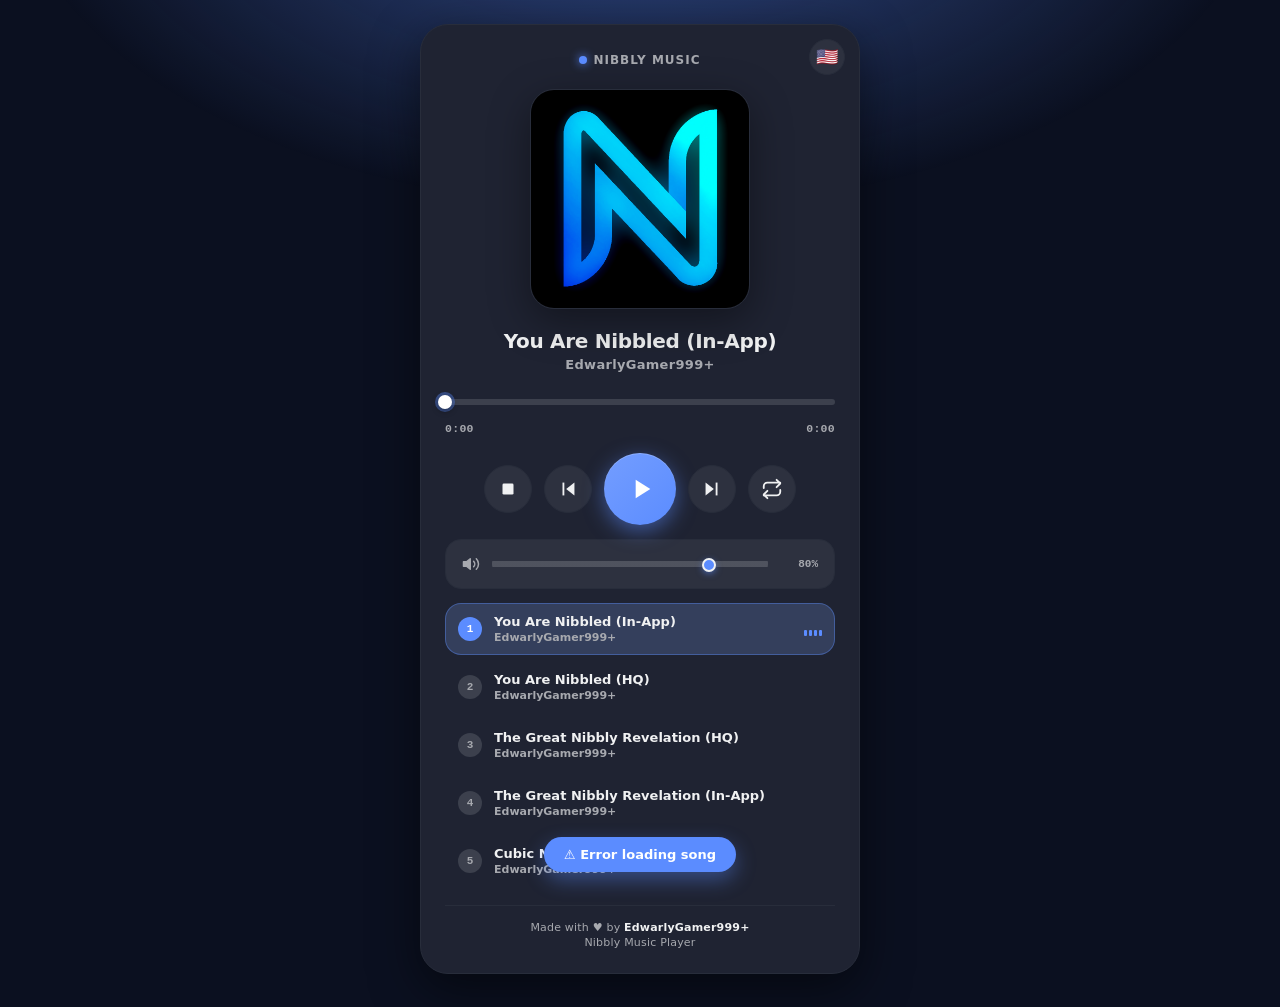
<file: player.html>
<!DOCTYPE html>
<html lang="es">
<head>
<meta charset="UTF-8">
<meta name="viewport" content="width=device-width, initial-scale=1, viewport-fit=cover">
<meta name="theme-color" content="#0b1020">
<title>Nibbly Music · Reproductor</title>
<style>
  * { box-sizing: border-box; -webkit-tap-highlight-color: transparent; }
  :root {
    --accent: #5b8cff;
    --bg: #0b1020;
    --surface:   color-mix(in srgb, var(--bg) 92%, white 8%);
    --surface-1: color-mix(in srgb, var(--bg) 86%, white 14%);
    --surface-2: color-mix(in srgb, var(--bg) 80%, white 20%);
    --surface-3: color-mix(in srgb, var(--bg) 72%, white 28%);
    --on-surface: color-mix(in srgb, white 94%, var(--bg));
    --on-variant: color-mix(in srgb, white 64%, var(--bg));
    --outline:   color-mix(in srgb, white 22%, var(--bg));
    --outline-v: color-mix(in srgb, white 12%, var(--bg));
    --r-md: 14px; --r-lg: 20px; --r-xl: 24px; --r-full: 999px;
    --ease: cubic-bezier(.2, .9, .3, 1.1);
    --bg-anim-speed: 9s;
    --bg-anim-brightness: 1;
    --bg-grad-intensity: 50%;
  }
  html, body { margin: 0; padding: 0; }
  html { background: var(--bg); }
  body {
    background: var(--bg);
    color: var(--on-surface);
    font-family: system-ui, -apple-system, "Segoe UI", Roboto, "Helvetica Neue", Arial, sans-serif;
    min-height: 100vh;
    min-height: 100dvh;
    padding: 10px 10px calc(14px + env(safe-area-inset-bottom));
    display: flex; align-items: center; justify-content: center;
    -webkit-font-smoothing: antialiased;
    overflow-x: hidden;
  }

  body::before {
    content: '';
    position: fixed; inset: 0; z-index: 0; pointer-events: none;
    background: radial-gradient(
      900px 500px at 50% -140px,
      color-mix(in srgb, var(--accent) var(--bg-grad-intensity), transparent) 0%,
      transparent 70%
    );
    background-repeat: no-repeat;
    animation: bgPulse var(--bg-anim-speed) ease-in-out infinite;
    will-change: opacity;
  }
  @keyframes bgPulse {
    0%, 100% { opacity: var(--bg-anim-brightness); }
    50%      { opacity: calc(var(--bg-anim-brightness) * 0.32); }
  }

  .player {
    position: relative; z-index: 1;
    width: 100%; max-width: 100%;
    background: var(--surface);
    border: 1px solid var(--outline-v);
    border-radius: var(--r-xl);
    padding: 14px 14px 10px;
    box-shadow: 0 16px 48px rgba(0, 0, 0, .5);
    backdrop-filter: blur(20px);
    -webkit-backdrop-filter: blur(20px);
  }

  .lang-btn {
    position: absolute;
    top: 8px; right: 8px;
    width: 32px; height: 32px;
    border-radius: 50%;
    border: 1px solid var(--outline-v);
    background: var(--surface-1);
    font-size: 16px;
    line-height: 1;
    cursor: pointer;
    display: flex; align-items: center; justify-content: center;
    padding: 0; z-index: 10;
    transition: transform .12s var(--ease), background .2s var(--ease);
    font-family: inherit;
  }
  .lang-btn:hover { background: var(--surface-2); transform: scale(1.08); }
  .lang-btn:active { transform: scale(.9); }

  .brand {
    display: flex; align-items: center; justify-content: center; gap: 6px;
    margin-bottom: 10px;
    font-size: 10px; font-weight: 800; letter-spacing: .8px;
    color: var(--on-variant); text-transform: uppercase;
    padding-top: 4px;
  }
  .brand .dot {
    width: 6px; height: 6px; border-radius: 50%;
    background: var(--accent);
    box-shadow: 0 0 10px var(--accent);
    animation: dotPulse 2s ease-in-out infinite;
  }
  @keyframes dotPulse {
    0%, 100% { opacity: 1; transform: scale(1); }
    50%      { opacity: .5; transform: scale(.8); }
  }

  .cover-wrap {
    position: relative;
    width: 120px; height: 120px;
    margin: 0 auto 10px;
    border-radius: var(--r-md);
    overflow: hidden;
    background: var(--surface-1);
    border: 1px solid var(--outline-v);
    box-shadow: 0 8px 28px rgba(0, 0, 0, .4);
    transition: transform .4s var(--ease), box-shadow .4s var(--ease);
  }
  .cover-wrap.playing {
    box-shadow: 0 12px 36px color-mix(in srgb, var(--accent) 35%, transparent);
    transform: scale(1.02);
  }
  .cover-wrap img {
    width: 100%; height: 100%;
    object-fit: cover; display: block;
    transition: transform .6s var(--ease);
  }
  .cover-wrap.playing img { animation: coverBreath 4s ease-in-out infinite; }
  @keyframes coverBreath {
    0%, 100% { transform: scale(1); }
    50%      { transform: scale(1.04); }
  }

  .song-info { text-align: center; margin-bottom: 8px; }
  .song-title {
    font-size: 15px; font-weight: 800; letter-spacing: -.2px;
    color: var(--on-surface); margin: 0 0 2px;
    white-space: nowrap; overflow: hidden; text-overflow: ellipsis;
  }
  .song-author {
    font-size: 11px; font-weight: 600;
    color: var(--on-variant); margin: 0; letter-spacing: .2px;
  }

  .progress-wrap { margin-bottom: 10px; }
  .progress-bar {
    position: relative; width: 100%; height: 20px;
    cursor: pointer;
    display: flex; align-items: center;
    touch-action: none;
  }
  .progress-track {
    position: absolute;
    left: 0; right: 0; top: 50%;
    height: 4px; margin-top: -2px;
    background: var(--surface-2);
    border-radius: var(--r-full);
    pointer-events: none;
    overflow: visible;
  }
  .progress-fill {
    position: absolute; left: 0; top: 0; bottom: 0; width: 0%;
    background: linear-gradient(90deg,
      color-mix(in srgb, var(--accent) 70%, white),
      var(--accent));
    border-radius: var(--r-full);
    transition: width .1s linear;
    box-shadow: 0 0 8px color-mix(in srgb, var(--accent) 60%, transparent);
  }
  .progress-thumb {
    position: absolute; top: 50%; left: 0%;
    width: 12px; height: 12px; border-radius: 50%;
    background: #fff;
    box-shadow: 0 2px 6px rgba(0, 0, 0, .4),
                0 0 0 3px color-mix(in srgb, var(--accent) 40%, transparent);
    transform: translate(-50%, -50%);
    transition: transform .2s var(--ease);
    pointer-events: none;
    z-index: 2;
  }
  .progress-bar:active .progress-thumb { transform: translate(-50%, -50%) scale(1.3); }

  .time-row {
    display: flex; justify-content: space-between; align-items: center;
    margin-top: 2px; font-size: 10px; font-weight: 700;
    font-family: ui-monospace, SFMono-Regular, Menlo, Consolas, monospace;
    color: var(--on-variant); letter-spacing: .3px;
  }

  .controls {
    display: flex; align-items: center; justify-content: center;
    gap: 8px; margin-bottom: 8px;
  }
  .ctrl-btn {
    width: 40px; height: 40px; border-radius: 50%;
    border: 1px solid var(--outline-v);
    background: var(--surface-1); color: var(--on-surface);
    cursor: pointer;
    display: flex; align-items: center; justify-content: center;
    padding: 0; flex-shrink: 0;
    transition: transform .12s var(--ease), background .2s var(--ease),
                box-shadow .2s var(--ease), color .2s var(--ease);
  }
  .ctrl-btn:hover { background: var(--surface-2); }
  .ctrl-btn:active { transform: scale(.92); }
  .ctrl-btn.active {
    background: color-mix(in srgb, var(--accent) 30%, var(--surface-1));
    border-color: var(--accent);
    color: var(--accent);
    box-shadow: 0 0 12px color-mix(in srgb, var(--accent) 40%, transparent);
  }
  .ctrl-btn:disabled { opacity: .4; cursor: not-allowed; pointer-events: none; }
  .ctrl-btn svg {
    width: 18px; height: 18px;
    display: block; flex-shrink: 0;
  }

  .play-btn {
    width: 56px; height: 56px;
    background: linear-gradient(135deg,
      color-mix(in srgb, var(--accent) 85%, white),
      var(--accent));
    color: #fff; border: 0;
    box-shadow: 0 6px 20px color-mix(in srgb, var(--accent) 50%, transparent),
                inset 0 1px 0 rgba(255, 255, 255, .2);
  }
  .play-btn:hover {
    box-shadow: 0 10px 28px color-mix(in srgb, var(--accent) 60%, transparent);
    filter: brightness(1.08);
  }
  .play-btn:active { transform: scale(.94); }
  .play-btn svg { width: 24px; height: 24px; }
  .play-btn .icon { margin-left: 2px; }
  .play-btn.playing .icon { margin-left: 0; }

  .volume-row {
    display: flex; align-items: center; gap: 10px;
    padding: 6px 10px;
    background: var(--surface-1);
    border: 1px solid var(--outline-v);
    border-radius: var(--r-md);
    margin-bottom: 8px;
  }
  .vol-icon {
    background: transparent; border: 0;
    color: var(--on-variant);
    cursor: pointer; padding: 0;
    display: flex; align-items: center; justify-content: center;
    flex-shrink: 0;
    transition: color .2s var(--ease);
    font-family: inherit;
  }
  .vol-icon:hover { color: var(--on-surface); }
  .vol-icon svg { width: 16px; height: 16px; display: block; }

  .vol-slider {
    flex: 1;
    height: 24px;
    background: linear-gradient(
      to bottom,
      transparent 0%,
      transparent 37.5%,
      var(--surface-3) 37.5%,
      var(--surface-3) 62.5%,
      transparent 62.5%,
      transparent 100%
    );
    border-radius: var(--r-full);
    outline: none;
    -webkit-appearance: none; appearance: none;
    margin: 0; cursor: pointer;
  }
  .vol-slider::-webkit-slider-thumb {
    -webkit-appearance: none;
    width: 14px; height: 14px; border-radius: 50%;
    background: var(--accent); cursor: pointer;
    border: 2px solid var(--on-surface);
    box-shadow: 0 2px 6px color-mix(in srgb, var(--accent) 50%, transparent);
    margin-top: 2px;
  }
  .vol-slider::-moz-range-thumb {
    width: 12px; height: 12px; border-radius: 50%;
    background: var(--accent); cursor: pointer;
    border: 2px solid var(--on-surface);
    box-shadow: 0 2px 6px color-mix(in srgb, var(--accent) 50%, transparent);
  }
  .vol-value {
    font-size: 10px; font-weight: 800; color: var(--on-variant);
    font-family: ui-monospace, SFMono-Regular, Menlo, Consolas, monospace;
    width: 34px; text-align: right; flex-shrink: 0;
  }

  .song-list {
    display: flex; flex-direction: column; gap: 4px;
  }
  .song-item {
    display: flex; align-items: center; gap: 10px;
    padding: 7px 10px;
    background: transparent; border: 1px solid transparent;
    border-radius: var(--r-md); cursor: pointer;
    transition: background .18s var(--ease), border-color .18s var(--ease);
    font-family: inherit; color: var(--on-surface);
    text-align: left; width: 100%;
  }
  .song-item:hover {
    background: var(--surface-1); border-color: var(--outline-v);
  }
  .song-item.active {
    background: color-mix(in srgb, var(--accent) 15%, var(--surface-1));
    border-color: color-mix(in srgb, var(--accent) 40%, transparent);
  }
  .song-item .num {
    width: 20px; height: 20px; border-radius: 50%;
    background: var(--surface-2);
    display: flex; align-items: center; justify-content: center;
    font-size: 10px; font-weight: 800; color: var(--on-variant);
    flex-shrink: 0;
    font-family: ui-monospace, SFMono-Regular, Menlo, monospace;
  }
  .song-item.active .num { background: var(--accent); color: #fff; }
  .song-item .song-meta { flex: 1; min-width: 0; }
  .song-item .song-meta .t {
    font-size: 12px; font-weight: 700;
    white-space: nowrap; overflow: hidden; text-overflow: ellipsis;
    margin-bottom: 1px;
  }
  .song-item .song-meta .a {
    font-size: 10px; font-weight: 600; color: var(--on-variant);
  }
  .song-item .song-eq {
    display: flex; gap: 2px; align-items: flex-end;
    height: 12px; width: 16px; flex-shrink: 0;
    opacity: 0; transition: opacity .2s var(--ease);
  }
  .song-item.active .song-eq { opacity: 1; }
  .song-eq span {
    flex: 1; background: var(--accent);
    border-radius: 1px; height: 30%;
    animation: eqBar 1.2s ease-in-out infinite;
  }
  .song-eq span:nth-child(1) { animation-delay: 0s; }
  .song-eq span:nth-child(2) { animation-delay: .2s; }
  .song-eq span:nth-child(3) { animation-delay: .4s; }
  .song-eq span:nth-child(4) { animation-delay: .1s; }
  @keyframes eqBar {
    0%, 100% { height: 30%; }
    50%      { height: 100%; }
  }
  .song-item.paused .song-eq span {
    animation-play-state: paused; height: 40%;
  }

  .footer {
    margin-top: 10px; padding-top: 8px;
    border-top: 1px solid var(--outline-v);
    text-align: center; font-size: 10px;
    color: var(--on-variant); line-height: 1.4; letter-spacing: .2px;
  }
  .footer b { color: var(--on-surface); font-weight: 800; }

  .toast {
    position: fixed; left: 50%; bottom: calc(20px + env(safe-area-inset-bottom));
    transform: translate(-50%, 20px);
    background: var(--accent); color: #fff;
    padding: 8px 16px; border-radius: var(--r-full);
    font-weight: 800; font-size: 12px;
    opacity: 0; pointer-events: none;
    transition: opacity .25s var(--ease), transform .25s var(--ease);
    z-index: 100;
    box-shadow: 0 8px 20px color-mix(in srgb, var(--accent) 40%, transparent);
    white-space: nowrap; max-width: 90vw; text-align: center;
  }
  .toast.show { opacity: 1; transform: translate(-50%, 0); }

  @media (max-height: 560px) {
    .cover-wrap { width: 90px; height: 90px; margin-bottom: 8px; }
    .brand { margin-bottom: 8px; }
    .song-list { display: none; }
    .footer { margin-top: 6px; padding-top: 6px; font-size: 9px; }
    .controls { margin-bottom: 6px; }
    .ctrl-btn { width: 36px; height: 36px; }
    .ctrl-btn svg { width: 16px; height: 16px; }
    .play-btn { width: 48px; height: 48px; }
    .play-btn svg { width: 20px; height: 20px; }
  }

  @media (min-width: 600px) and (min-height: 600px) {
    body {
      padding: 24px 16px calc(32px + env(safe-area-inset-bottom));
    }
    :root {
      --r-md: 16px; --r-lg: 24px; --r-xl: 28px;
    }
    .player {
      max-width: 440px;
      padding: 28px 24px 22px;
    }
    .lang-btn {
      top: 14px; right: 14px;
      width: 36px; height: 36px;
      font-size: 18px;
    }
    .brand {
      margin-bottom: 22px;
      font-size: 12px; letter-spacing: 1px;
      padding-top: 0;
    }
    .brand .dot { width: 8px; height: 8px; }
    .cover-wrap {
      width: 220px; height: 220px;
      margin-bottom: 20px;
      border-radius: var(--r-lg);
      box-shadow: 0 12px 40px rgba(0, 0, 0, .4);
    }
    .song-info { margin-bottom: 18px; }
    .song-title { font-size: 20px; letter-spacing: -.3px; margin-bottom: 4px; }
    .song-author { font-size: 13px; letter-spacing: .3px; }
    .progress-wrap { margin-bottom: 18px; }
    .progress-bar { height: 24px; }
    .progress-track { height: 6px; margin-top: -3px; }
    .progress-thumb { width: 14px; height: 14px; }
    .time-row { font-size: 11.5px; margin-top: 8px; }
    .controls { gap: 12px; margin-bottom: 14px; }
    .ctrl-btn { width: 48px; height: 48px; }
    .ctrl-btn svg { width: 22px; height: 22px; }
    .play-btn { width: 72px; height: 72px; }
    .play-btn svg { width: 32px; height: 32px; }
    .volume-row { padding: 12px 16px; margin-bottom: 14px; gap: 12px; }
    .vol-icon svg { width: 18px; height: 18px; }
    .vol-value { font-size: 11px; width: 38px; }
    .song-list { gap: 6px; }
    .song-item { padding: 10px 12px; gap: 12px; }
    .song-item .num { width: 24px; height: 24px; font-size: 11px; }
    .song-item .song-meta .t { font-size: 13px; margin-bottom: 2px; }
    .song-item .song-meta .a { font-size: 11px; }
    .song-item .song-eq { height: 14px; width: 18px; }
    .footer {
      margin-top: 18px; padding-top: 14px; font-size: 11px;
    }
    .toast {
      padding: 10px 20px; font-size: 13px;
      bottom: calc(28px + env(safe-area-inset-bottom));
    }
  }
</style>
</head>
<body>
<div class="player">
  <button class="lang-btn" id="langBtn" type="button" title="Cambiar idioma" aria-label="Cambiar idioma">
    <span id="langFlag">🇪🇸</span>
  </button>

  <div class="brand">
    <span class="dot"></span>
    <span data-i18n="brand">Nibbly Music</span>
  </div>

  <div class="cover-wrap" id="coverWrap">
    <img id="cover" src="img/Splash.png" alt="Portada" onerror="this.style.display='none'">
  </div>

  <div class="song-info">
    <h2 class="song-title" id="songTitle">—</h2>
    <p class="song-author" id="songAuthor">—</p>
  </div>

  <div class="progress-wrap">
    <div class="progress-bar" id="progressBar">
      <div class="progress-track">
        <div class="progress-fill" id="progressFill"></div>
      </div>
      <div class="progress-thumb" id="progressThumb"></div>
    </div>
    <div class="time-row">
      <span id="timeCurrent">0:00</span>
      <span id="timeTotal">0:00</span>
    </div>
  </div>

  <div class="controls">
    <button class="ctrl-btn" id="btnStop" type="button" data-i18n-title="btn.stop" aria-label="Detener">
      <svg viewBox="0 0 24 24" fill="currentColor" aria-hidden="true">
        <rect x="6" y="6" width="12" height="12" rx="1.5"/>
      </svg>
    </button>
    <button class="ctrl-btn" id="btnPrev" type="button" data-i18n-title="btn.prev" aria-label="Anterior">
      <svg viewBox="0 0 24 24" aria-hidden="true">
        <path d="M6 5h2v14H6z" fill="currentColor"/>
        <path d="M19 19l-9-7 9-7z" fill="currentColor"/>
      </svg>
    </button>
    <button class="ctrl-btn play-btn" id="btnPlay" type="button" data-i18n-title="btn.play" aria-label="Reproducir">
      <span class="icon" id="playIcon">
        <svg viewBox="0 0 24 24" fill="currentColor" aria-hidden="true">
          <path d="M8 5v14l11-7z"/>
        </svg>
      </span>
    </button>
    <button class="ctrl-btn" id="btnNext" type="button" data-i18n-title="btn.next" aria-label="Siguiente">
      <svg viewBox="0 0 24 24" aria-hidden="true">
        <path d="M16 5h2v14h-2z" fill="currentColor"/>
        <path d="M5 5l9 7-9 7z" fill="currentColor"/>
      </svg>
    </button>
    <button class="ctrl-btn" id="btnLoop" type="button" data-i18n-title="btn.loop" aria-label="Bucle">
      <svg viewBox="0 0 24 24" fill="none" stroke="currentColor" stroke-width="2" stroke-linecap="round" stroke-linejoin="round" aria-hidden="true">
        <path d="M17 2l4 4-4 4"/>
        <path d="M3 11V9a4 4 0 0 1 4-4h14"/>
        <path d="M7 22l-4-4 4-4"/>
        <path d="M21 13v2a4 4 0 0 1-4 4H3"/>
      </svg>
    </button>
  </div>

  <div class="volume-row">
    <button class="vol-icon" id="volIcon" type="button" data-i18n-title="btn.mute" aria-label="Silenciar">
      <span id="volSvg"></span>
    </button>
    <input type="range" class="vol-slider" id="volSlider" min="0" max="100" value="80" aria-label="Volumen">
    <span class="vol-value" id="volValue">80%</span>
  </div>

  <div class="song-list" id="songList"></div>

  <div class="footer">
    <span data-i18n="footer.made">Hecho con ♥️ por</span> <b>EdwarlyGamer999+</b><br>
    <span data-i18n="footer.sub">Nibbly Music Player</span>
  </div>
</div>

<div class="toast" id="toast"></div>

<script>
(function () {
  'use strict';

  /* ============================================================
     🎵 CONFIGURACIÓN — Canciones
     ============================================================ */
  const SONGS = [
    {
      title: 'You Are Nibbled (In-App)',
      author: 'EdwarlyGamer999+',
      cover: 'img/Splash.png',
      url: 'https://dn711009.ca.archive.org/0/items/nibbly-ost-archive_202610/You Are Nibbled (In-App).mp3'
    },
    {
      title: 'You Are Nibbled (HQ)',
      author: 'EdwarlyGamer999+',
      cover: 'img/Splash.png',
      url: 'https://dn711009.ca.archive.org/0/items/nibbly-ost-archive_202610/You Are Nibbled (HQ).mp3'
    },
    {
      title: 'The Great Nibbly Revelation (HQ)',
      author: 'EdwarlyGamer999+',
      cover: 'img/Splash.png',
      url: 'https://ia600102.us.archive.org/6/items/nibbly-ost-archive_202610/The Great Nibbly Revelation (HQ).mp3'
    },
    {
      title: 'The Great Nibbly Revelation (In-App)',
      author: 'EdwarlyGamer999+',
      cover: 'img/Splash.png',
      url: 'https://ia600102.us.archive.org/6/items/nibbly-ost-archive_202610/The Great Nibbly Revelation (In-App).mp3'
    },
    {
      title: 'Cubic Nibbly',
      author: 'EdwarlyGamer999+',
      cover: 'img/Splash.png',
      url: 'https://ia600102.us.archive.org/6/items/nibbly-ost-archive_202610/Cubic Nibbly.ogg'
    }
  ];

  /* ============================================================
     🌐 i18n — Traducciones
     ============================================================ */
  const I18N = {
    es: {
      'page.title': 'Nibbly Music · Reproductor',
      'brand': 'Nibbly Music',
      'btn.stop': 'Detener (S)',
      'btn.prev': 'Anterior (P)',
      'btn.play': 'Reproducir (Espacio)',
      'btn.pause': 'Pausar (Espacio)',
      'btn.next': 'Siguiente (N)',
      'btn.loop': 'Bucle (L)',
      'btn.mute': 'Silenciar',
      'btn.unmute': 'Restaurar volumen',
      'btn.lang': 'Cambiar idioma',
      'footer.made': 'Hecho con ♥️ por',
      'footer.sub': 'Nibbly Music Player',
      'toast.loopOn': '🔁 Bucle activado',
      'toast.loopOff': '🔁 Bucle desactivado',
      'toast.noUrl': '⚠️ Esta canción no tiene URL',
      'toast.playFail': '⚠️ No se pudo reproducir',
      'toast.audioError': '⚠️ Error al cargar la canción',
      'toast.lang': '🇪🇸 Español'
    },
    en: {
      'page.title': 'Nibbly Music · Player',
      'brand': 'Nibbly Music',
      'btn.stop': 'Stop (S)',
      'btn.prev': 'Previous (P)',
      'btn.play': 'Play (Space)',
      'btn.pause': 'Pause (Space)',
      'btn.next': 'Next (N)',
      'btn.loop': 'Loop (L)',
      'btn.mute': 'Mute',
      'btn.unmute': 'Unmute',
      'btn.lang': 'Change language',
      'footer.made': 'Made with ♥️ by',
      'footer.sub': 'Nibbly Music Player',
      'toast.loopOn': '🔁 Loop enabled',
      'toast.loopOff': '🔁 Loop disabled',
      'toast.noUrl': '⚠️ This song has no URL',
      'toast.playFail': '⚠️ Could not play',
      'toast.audioError': '⚠️ Error loading song',
      'toast.lang': '🇺🇸 English'
    }
  };

  const STORAGE_KEY = 'nibbly-player-lang';

  /* ============================================================
     🎨 Iconos SVG vectoriales
     ============================================================ */
  const ICONS = {
    play: '<svg viewBox="0 0 24 24" fill="currentColor" aria-hidden="true"><path d="M8 5v14l11-7z"/></svg>',
    pause: '<svg viewBox="0 0 24 24" fill="currentColor" aria-hidden="true"><rect x="6" y="5" width="4" height="14" rx="1"/><rect x="14" y="5" width="4" height="14" rx="1"/></svg>',
    volumeHigh: '<svg viewBox="0 0 24 24" fill="currentColor" stroke="currentColor" stroke-width="2" stroke-linecap="round" stroke-linejoin="round" aria-hidden="true"><path d="M11 5L6 9H2v6h4l5 4V5z"/><path d="M15.54 8.46a5 5 0 0 1 0 7.07" fill="none"/><path d="M19.07 4.93a10 10 0 0 1 0 14.14" fill="none"/></svg>',
    volumeLow: '<svg viewBox="0 0 24 24" fill="currentColor" stroke="currentColor" stroke-width="2" stroke-linecap="round" stroke-linejoin="round" aria-hidden="true"><path d="M11 5L6 9H2v6h4l5 4V5z"/><path d="M15.54 8.46a5 5 0 0 1 0 7.07" fill="none"/></svg>',
    volumeMuted: '<svg viewBox="0 0 24 24" fill="currentColor" stroke="currentColor" stroke-width="2" stroke-linecap="round" stroke-linejoin="round" aria-hidden="true"><path d="M11 5L6 9H2v6h4l5 4V5z"/><path d="M22 9l-6 6" fill="none"/><path d="M16 9l6 6" fill="none"/></svg>'
  };

  /* ============================================================
     📦 DOM
     ============================================================ */
  const audio = new Audio();
  audio.preload = 'metadata';

  const $ = (id) => document.getElementById(id);
  const coverEl       = $('cover');
  const coverWrap     = $('coverWrap');
  const songTitle     = $('songTitle');
  const songAuthor    = $('songAuthor');
  const progressBar   = $('progressBar');
  const progressFill  = $('progressFill');
  const progressThumb = $('progressThumb');
  const timeCurrent   = $('timeCurrent');
  const timeTotal     = $('timeTotal');
  const btnPlay       = $('btnPlay');
  const btnStop       = $('btnStop');
  const btnPrev       = $('btnPrev');
  const btnNext       = $('btnNext');
  const btnLoop       = $('btnLoop');
  const playIcon      = $('playIcon');
  const volSlider     = $('volSlider');
  const volValue      = $('volValue');
  const volIcon       = $('volIcon');
  const volSvg        = $('volSvg');
  const songList      = $('songList');
  const toast         = $('toast');
  const langBtn       = $('langBtn');
  const langFlag      = $('langFlag');

  /* ============================================================
     🔤 i18n helper
     ============================================================ */
  function getSavedLang() {
    try {
      const saved = localStorage.getItem(STORAGE_KEY);
      if (saved === 'en' || saved === 'es') return saved;
    } catch (e) {}
    const nav = (navigator.language || 'es').toLowerCase();
    return nav.startsWith('en') ? 'en' : 'es';
  }

  let currentLang = getSavedLang();
  const t = (key) => (I18N[currentLang] && I18N[currentLang][key]) || (I18N.es[key] || key);

  function applyLang() {
    document.documentElement.lang = currentLang;
    document.title = t('page.title');

    document.querySelectorAll('[data-i18n]').forEach((el) => {
      const key = el.dataset.i18n;
      const val = I18N[currentLang][key];
      if (val) el.textContent = val;
    });
    document.querySelectorAll('[data-i18n-title]').forEach((el) => {
      const key = el.dataset.i18nTitle;
      const val = I18N[currentLang][key];
      if (val) el.title = val;
    });

    langFlag.textContent = currentLang === 'es' ? '🇪🇸' : '🇺🇸';
    langBtn.title = currentLang === 'es' ? 'Switch to English' : 'Cambiar a Español';
    langBtn.setAttribute('aria-label', t('btn.lang'));

    updatePlayButton();
    updateVolumeUI();
  }

  /* ============================================================
     🔁 Estado
     ============================================================ */
  let currentIndex  = 0;
  let isPlaying     = false;
  let isLooping     = false;
  let lastVolume    = 80;
  let userSeeking   = false;
  let toastTimer    = null;

  /* ============================================================
     🧰 Helpers
     ============================================================ */
  function showToast(msg) {
    toast.textContent = msg;
    toast.classList.add('show');
    clearTimeout(toastTimer);
    toastTimer = setTimeout(() => toast.classList.remove('show'), 1800);
  }

  function formatTime(sec) {
    if (!isFinite(sec) || sec < 0) return '0:00';
    const m = Math.floor(sec / 60);
    const s = Math.floor(sec % 60);
    return m + ':' + (s < 10 ? '0' : '') + s;
  }

  function getCurrentSong() {
    return SONGS[currentIndex] || SONGS[0];
  }

  function escapeHtml(s) {
    return String(s).replace(/[&<>"']/g, (c) =>
      ({ '&': '&amp;', '<': '&lt;', '>': '&gt;', '"': '&quot;', "'": '&#39;' }[c])
    );
  }

  /* ============================================================
     🎵 Carga de canción
     ============================================================ */
  function loadSong(index, autoplay) {
    if (index < 0) index = SONGS.length - 1;
    if (index >= SONGS.length) index = 0;
    currentIndex = index;

    const song = SONGS[currentIndex];
    songTitle.textContent  = song.title;
    songAuthor.textContent = song.author;
    if (song.cover) {
      coverEl.src = song.cover;
      coverEl.style.display = '';
    }

    progressFill.style.width  = '0%';
    progressThumb.style.left  = '0%';
    timeCurrent.textContent   = '0:00';
    timeTotal.textContent     = '0:00';

    updateSongList();

    if (!song.url) {
      showToast(t('toast.noUrl'));
      return;
    }

    audio.src = song.url;
    audio.load();

    if (autoplay) playAudio();
  }

  /* ============================================================
     ▶ Controles
     ============================================================ */
  function playAudio() {
    if (!getCurrentSong().url) {
      showToast(t('toast.noUrl'));
      return;
    }
    const p = audio.play();
    if (p && typeof p.catch === 'function') {
      p.catch(() => showToast(t('toast.playFail')));
    }
  }

  function pauseAudio() { audio.pause(); }

  function stopAudio() {
    audio.pause();
    audio.currentTime = 0;
    progressFill.style.width = '0%';
    progressThumb.style.left = '0%';
    timeCurrent.textContent = '0:00';
  }

  function togglePlay() {
    if (isPlaying) pauseAudio();
    else playAudio();
  }

  function nextSong() {
    if (SONGS.length < 2) return;
    const wasPlaying = isPlaying;
    loadSong(currentIndex + 1, wasPlaying);
    showToast('⏭ ' + getCurrentSong().title);
  }

  function prevSong() {
    if (SONGS.length < 2) return;
    const wasPlaying = isPlaying;
    loadSong(currentIndex - 1, wasPlaying);
    showToast('⏮ ' + getCurrentSong().title);
  }

  function toggleLoop() {
    isLooping = !isLooping;
    audio.loop = isLooping;
    btnLoop.classList.toggle('active', isLooping);
    showToast(isLooping ? t('toast.loopOn') : t('toast.loopOff'));
  }

  /* ============================================================
     🖼️ UI
     ============================================================ */
  function updatePlayButton() {
    if (isPlaying) {
      playIcon.innerHTML = ICONS.pause;
      btnPlay.classList.add('playing');
      btnPlay.title = t('btn.pause');
      btnPlay.setAttribute('aria-label', t('btn.pause'));
      coverWrap.classList.add('playing');
    } else {
      playIcon.innerHTML = ICONS.play;
      btnPlay.classList.remove('playing');
      btnPlay.title = t('btn.play');
      btnPlay.setAttribute('aria-label', t('btn.play'));
      coverWrap.classList.remove('playing');
    }
    updateSongList();
  }

  function updateProgress() {
    if (userSeeking) return;
    const dur = audio.duration || 0;
    const cur = audio.currentTime || 0;
    const pct = dur > 0 ? (cur / dur) * 100 : 0;
    progressFill.style.width = pct + '%';
    progressThumb.style.left = pct + '%';
    timeCurrent.textContent  = formatTime(cur);
    timeTotal.textContent    = formatTime(dur);
  }

  function updateSongList() {
    songList.innerHTML = '';
    SONGS.forEach((song, i) => {
      const item = document.createElement('button');
      item.type = 'button';
      const classes = ['song-item'];
      if (i === currentIndex) classes.push('active');
      if (i === currentIndex && !isPlaying) classes.push('paused');
      item.className = classes.join(' ');

      item.innerHTML =
        '<span class="num">' + (i + 1) + '</span>' +
        '<span class="song-meta">' +
          '<div class="t">' + escapeHtml(song.title) + '</div>' +
          '<div class="a">' + escapeHtml(song.author) + '</div>' +
        '</span>' +
        '<span class="song-eq">' +
          '<span></span><span></span><span></span><span></span>' +
        '</span>';

      item.addEventListener('click', () => {
        if (i === currentIndex) togglePlay();
        else loadSong(i, isPlaying);
      });

      songList.appendChild(item);
    });
  }

  /* ============================================================
     🎧 Eventos del audio
     ============================================================ */
  audio.addEventListener('play',  () => { isPlaying = true;  updatePlayButton(); });
  audio.addEventListener('pause', () => { isPlaying = false; updatePlayButton(); });
  audio.addEventListener('timeupdate', updateProgress);
  audio.addEventListener('loadedmetadata', () => {
    timeTotal.textContent = formatTime(audio.duration);
  });

  audio.addEventListener('ended', () => {
    if (isLooping) {
      audio.currentTime = 0;
      playAudio();
    } else if (SONGS.length > 1) {
      nextSong();
    } else {
      isPlaying = false;
      updatePlayButton();
      progressFill.style.width = '0%';
      progressThumb.style.left = '0%';
      timeCurrent.textContent = '0:00';
    }
  });

  audio.addEventListener('error', () => {
    showToast(t('toast.audioError'));
    isPlaying = false;
    updatePlayButton();
  });

  /* ============================================================
     🎯 Seek
     ============================================================ */
  function seekFromEvent(ev) {
    const rect = progressBar.getBoundingClientRect();
    const clientX = ev.touches ? ev.touches[0].clientX : ev.clientX;
    let pct = (clientX - rect.left) / rect.width;
    pct = Math.max(0, Math.min(1, pct));
    if (audio.duration) {
      audio.currentTime = pct * audio.duration;
      progressFill.style.width = (pct * 100) + '%';
      progressThumb.style.left = (pct * 100) + '%';
      timeCurrent.textContent = formatTime(audio.currentTime);
    }
  }

  progressBar.addEventListener('mousedown', (e) => {
    userSeeking = true;
    seekFromEvent(e);
    const onMove = (ev) => seekFromEvent(ev);
    const onUp = () => {
      userSeeking = false;
      document.removeEventListener('mousemove', onMove);
      document.removeEventListener('mouseup', onUp);
    };
    document.addEventListener('mousemove', onMove);
    document.addEventListener('mouseup', onUp);
  });

  progressBar.addEventListener('touchstart', (e) => { userSeeking = true; seekFromEvent(e); }, { passive: true });
  progressBar.addEventListener('touchmove',  (e) => { if (userSeeking) seekFromEvent(e); }, { passive: true });
  progressBar.addEventListener('touchend',   () => { userSeeking = false; });

  /* ============================================================
     🔘 Botones
     ============================================================ */
  btnPlay.addEventListener('click', togglePlay);
  btnStop.addEventListener('click', stopAudio);
  btnPrev.addEventListener('click', prevSong);
  btnNext.addEventListener('click', nextSong);
  btnLoop.addEventListener('click', toggleLoop);

  /* ============================================================
     🔊 Volumen
     ============================================================ */
  function updateVolumeUI() {
    const v = parseInt(volSlider.value, 10);
    audio.volume = v / 100;
    volValue.textContent = v + '%';
    let icon;
    if (v === 0) icon = 'volumeMuted';
    else if (v < 40) icon = 'volumeLow';
    else icon = 'volumeHigh';
    volSvg.innerHTML = ICONS[icon];
    const key = v === 0 ? 'btn.unmute' : 'btn.mute';
    volIcon.title = t(key);
    volIcon.setAttribute('aria-label', t(key));
  }

  volSlider.addEventListener('input', () => {
    updateVolumeUI();
    const v = parseInt(volSlider.value, 10);
    if (v > 0) lastVolume = v;
  });

  volIcon.addEventListener('click', () => {
    const current = parseInt(volSlider.value, 10);
    if (current > 0) {
      lastVolume = current;
      volSlider.value = '0';
    } else {
      volSlider.value = String(lastVolume || 80);
    }
    updateVolumeUI();
  });

  /* ============================================================
     🌐 Botón de idioma
     ============================================================ */
  langBtn.addEventListener('click', () => {
    currentLang = currentLang === 'es' ? 'en' : 'es';
    try { localStorage.setItem(STORAGE_KEY, currentLang); } catch (e) {}
    applyLang();
    showToast(t('toast.lang'));
  });

  /* ============================================================
     ⌨️ Atajos de teclado
     ============================================================ */
  document.addEventListener('keydown', (e) => {
    const tag = (e.target.tagName || '').toUpperCase();
    if (tag === 'INPUT' || tag === 'TEXTAREA') return;

    if (e.code === 'Space') {
      e.preventDefault(); togglePlay();
    } else if (e.key === 'ArrowRight') {
      e.preventDefault();
      if (audio.duration) audio.currentTime = Math.min(audio.duration, audio.currentTime + 5);
    } else if (e.key === 'ArrowLeft') {
      e.preventDefault();
      if (audio.duration) audio.currentTime = Math.max(0, audio.currentTime - 5);
    } else if (e.key === 'ArrowUp') {
      e.preventDefault();
      volSlider.value = String(Math.min(100, parseInt(volSlider.value, 10) + 5));
      updateVolumeUI();
    } else if (e.key === 'ArrowDown') {
      e.preventDefault();
      volSlider.value = String(Math.max(0, parseInt(volSlider.value, 10) - 5));
      updateVolumeUI();
    } else if (e.key === 'l' || e.key === 'L') toggleLoop();
    else if (e.key === 'n' || e.key === 'N') nextSong();
    else if (e.key === 'p' || e.key === 'P') prevSong();
    else if (e.key === 's' || e.key === 'S') stopAudio();
  });

  /* ============================================================
     🚀 Init
     ============================================================ */
  function init() {
    applyLang();
    updateVolumeUI();
    loadSong(0, false);
    if (SONGS.length < 2) {
      btnPrev.disabled = true;
      btnNext.disabled = true;
    }
  }

  if (document.readyState === 'loading') {
    document.addEventListener('DOMContentLoaded', init);
  } else {
    init();
  }
})();
</script>
</body>
</html>
</file>
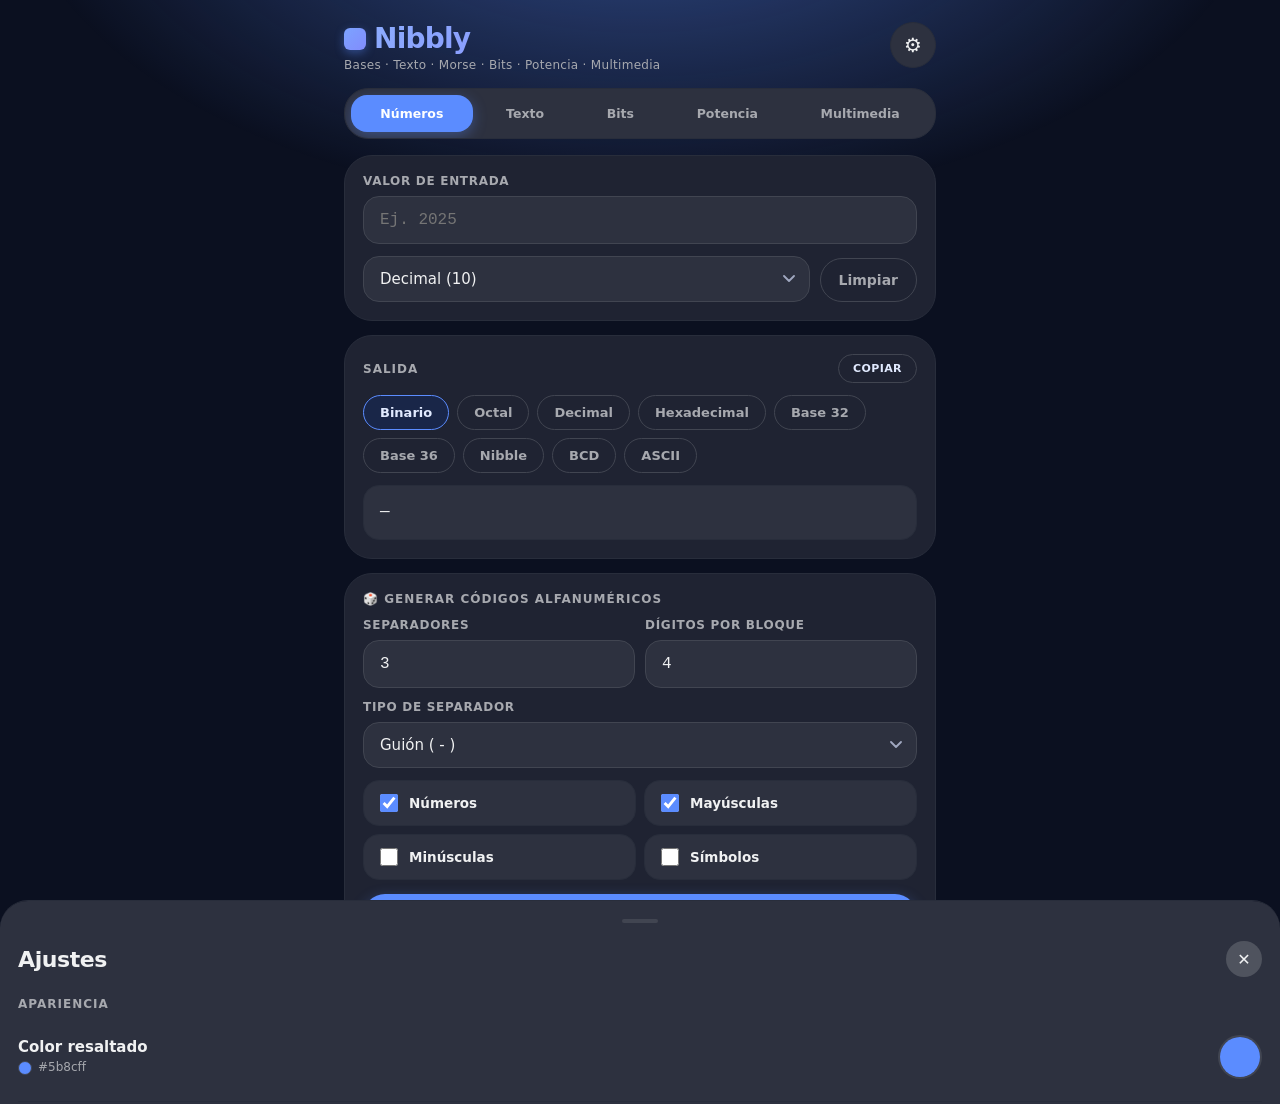
<file: old code/Nibbly 1.0.1.html>
<!DOCTYPE html>
<html lang="es">
<head>
<meta charset="UTF-8">
<meta name="viewport" content="width=device-width, initial-scale=1, viewport-fit=cover">
<meta name="theme-color" content="#0b1020">
<title>Nibbly</title>
<style>
  *{box-sizing:border-box;-webkit-tap-highlight-color:transparent;}
  :root{
    --accent:#5b8cff;--bg:#0b1020;
    --surface:color-mix(in srgb,var(--bg) 92%,white 8%);
    --surface-1:color-mix(in srgb,var(--bg) 86%,white 14%);
    --surface-2:color-mix(in srgb,var(--bg) 80%,white 20%);
    --surface-3:color-mix(in srgb,var(--bg) 72%,white 28%);
    --on-surface:color-mix(in srgb,white 94%,var(--bg));
    --on-variant:color-mix(in srgb,white 64%,var(--bg));
    --outline:color-mix(in srgb,white 22%,var(--bg));
    --outline-v:color-mix(in srgb,white 12%,var(--bg));
    --primary:var(--accent);--on-primary:#fff;
    --primary-container:color-mix(in srgb,var(--accent) 34%,var(--bg));
    --on-primary-cont:color-mix(in srgb,var(--accent) 18%,white);
    --secondary-container:color-mix(in srgb,var(--accent) 18%,var(--bg));
    --good:#22d3a6;--warn:#ffb020;--bad:#ff6b7a;
    --r-md:16px;--r-lg:24px;--r-xl:28px;--r-full:999px;
    --ease:cubic-bezier(.2,.9,.3,1.1);
    --bg-anim-speed: 9s;       /* Velocidad: duración de un ciclo completo (más bajo = más rápido) */
    --bg-anim-brightness: 1;   /* Brillo pico (opacidad máxima); el valle es el 32 % de este valor */
    --bg-grad-intensity: 50%;  /* Intensidad del color del degradado (porcentaje del accent) */
  }
  html,body{margin:0;padding:0;height:100%;}
  html{background:var(--bg);}
  body{
    background:var(--bg);
    color:var(--on-surface);
    font-family:system-ui,-apple-system,"Segoe UI",Roboto,"Helvetica Neue",Arial,sans-serif;
    min-height:100vh;padding:0 0 calc(24px + env(safe-area-inset-bottom));
    -webkit-font-smoothing:antialiased;transition:background-color .3s var(--ease);
  }
  /* Fondo animado (gradiente radial que se oscurece y vuelve en bucle) */
  body::before{
    content:'';
    position:fixed;
    inset:0;
    z-index:0;
    pointer-events:none;
    background:radial-gradient(900px 500px at 50% -140px,
      color-mix(in srgb,var(--accent) var(--bg-grad-intensity, 50%),transparent) 0%,transparent 70%);
    background-repeat:no-repeat;
    animation:bgPulse var(--bg-anim-speed, 9s) ease-in-out infinite;
    will-change:opacity;
  }
  @keyframes bgPulse{
    0%,100%{opacity:var(--bg-anim-brightness, 1);}
    50%{opacity:calc(var(--bg-anim-brightness, 1) * 0.32);}
  }
  .app{max-width:620px;margin:0 auto;padding:16px 14px 24px;position:relative;z-index:1;}
  body.no-effects,body.no-effects *,
  body.no-effects *::before,body.no-effects *::after,
  body.no-effects::before{transition:none!important;animation:none!important;}

  .topbar{display:flex;align-items:flex-start;justify-content:space-between;gap:12px;margin-bottom:16px;padding-top:6px;}
  .brand h1{margin:0 0 3px;font-size:28px;font-weight:800;letter-spacing:-.8px;
    background:linear-gradient(135deg,color-mix(in srgb,var(--accent) 70%,white),color-mix(in srgb,var(--accent) 40%,#a78bfa));
    -webkit-background-clip:text;background-clip:text;color:transparent;-webkit-text-fill-color:transparent;
    display:flex;align-items:center;gap:8px;}
  .brand h1 .logo-dot{display:inline-block;width:22px;height:22px;border-radius:6px;
    background:linear-gradient(135deg,color-mix(in srgb,var(--accent) 80%,white),color-mix(in srgb,var(--accent) 50%,#a78bfa));
    box-shadow:0 3px 10px color-mix(in srgb,var(--accent) 40%,transparent);flex-shrink:0;}
  .brand p{margin:0;font-size:12px;color:var(--on-variant);letter-spacing:.3px;}
  .icon-btn{width:46px;height:46px;border-radius:var(--r-full);background:var(--surface-1);
    border:1px solid var(--outline-v);color:var(--on-surface);font-size:20px;cursor:pointer;
    display:flex;align-items:center;justify-content:center;flex-shrink:0;font-family:inherit;
    transition:background .2s var(--ease),transform .15s var(--ease);}
  .icon-btn:active{background:var(--surface-2);transform:scale(.94);}

  .nav-bar{display:flex;gap:4px;background:var(--surface-1);border:1px solid var(--outline-v);
    padding:6px;border-radius:var(--r-lg);margin-bottom:16px;overflow-x:auto;scrollbar-width:none;}
  .nav-bar::-webkit-scrollbar{display:none;}
  .tab{flex:1 0 auto;min-width:70px;padding:11px 8px;border:0;background:transparent;
    color:var(--on-variant);font-size:12.5px;font-weight:700;border-radius:var(--r-md);
    cursor:pointer;font-family:inherit;white-space:nowrap;
    transition:background .22s var(--ease),color .22s var(--ease);}
  .tab.active{background:var(--primary);color:var(--on-primary);
    box-shadow:0 4px 14px color-mix(in srgb,var(--primary) 35%,transparent);}

  .panel{display:none;}
  .panel.active{display:block;animation:fade .26s var(--ease);}
  @keyframes fade{from{opacity:0;transform:translateY(8px)}to{opacity:1;transform:none}}

  .card{background:var(--surface);border:1px solid var(--outline-v);border-radius:var(--r-xl);padding:18px;margin-bottom:14px;}
  .card-head{display:flex;justify-content:space-between;align-items:center;gap:10px;margin-bottom:12px;flex-wrap:wrap;}
  .card-title{font-size:12px;font-weight:800;letter-spacing:1px;text-transform:uppercase;color:var(--on-variant);}
  .lbl{display:block;font-size:12px;font-weight:700;letter-spacing:.7px;text-transform:uppercase;color:var(--on-variant);margin-bottom:8px;}

  .input{width:100%;padding:14px 16px;border-radius:var(--r-md);border:1px solid var(--outline);
    background:var(--surface-1);color:var(--on-surface);font-size:16px;outline:none;font-family:inherit;
    transition:border-color .2s var(--ease),box-shadow .2s var(--ease),background .2s var(--ease);}
  .input:focus{border-color:var(--primary);background:var(--surface-2);
    box-shadow:0 0 0 3px color-mix(in srgb,var(--primary) 22%,transparent);}
  .input[readonly]{color:var(--on-primary-cont);}
  .mono{font-family:ui-monospace,SFMono-Regular,Menlo,Consolas,"Liberation Mono",monospace;}

  .select{width:100%;padding:13px 38px 13px 16px;border-radius:var(--r-md);
    border:1px solid var(--outline);background-color:var(--surface-1);color:var(--on-surface);
    font-size:15px;outline:none;font-family:inherit;cursor:pointer;
    -webkit-appearance:none;appearance:none;
    background-image:url("data:image/svg+xml;utf8,<svg xmlns='http://www.w3.org/2000/svg' width='12' height='8'><path d='M1 1l5 5 5-5' stroke='%23a0a8c0' stroke-width='1.8' fill='none' stroke-linecap='round' stroke-linejoin='round'/></svg>");
    background-repeat:no-repeat;background-position:right 14px center;transition:border-color .2s var(--ease);}
  .select:focus{border-color:var(--primary);}
  .select option{background:var(--bg);color:var(--on-surface);}

  .grid2{display:grid;grid-template-columns:1fr auto;gap:10px;align-items:end;margin-top:12px;}
  .dual{display:grid;grid-template-columns:1fr 1fr;gap:10px;margin-top:12px;}
  @media(max-width:380px){.dual{grid-template-columns:1fr;}}

  .btn-ghost{padding:13px 18px;border-radius:var(--r-full);border:1px solid var(--outline);
    background:transparent;color:var(--on-variant);font-size:14px;font-weight:700;
    cursor:pointer;font-family:inherit;transition:background .2s var(--ease),color .2s var(--ease);}
  .btn-ghost:active{background:var(--surface-2);color:var(--on-surface);}

  .btn-primary{padding:14px 20px;border-radius:var(--r-full);border:0;
    background:var(--primary);color:var(--on-primary);font-size:14px;font-weight:800;
    cursor:pointer;font-family:inherit;width:100%;
    transition:transform .12s var(--ease), filter .2s var(--ease);
    box-shadow:0 4px 14px color-mix(in srgb,var(--primary) 35%,transparent);}
  .btn-primary:active{transform:scale(.97);filter:brightness(1.08);}

  .seg{display:flex;gap:5px;background:var(--surface-1);border:1px solid var(--outline-v);
    padding:5px;border-radius:var(--r-full);margin-bottom:14px;}
  .seg-btn{flex:1;padding:11px 6px;border:0;background:transparent;color:var(--on-variant);
    font-size:12.5px;font-weight:700;border-radius:var(--r-full);cursor:pointer;font-family:inherit;
    transition:background .22s var(--ease),color .22s var(--ease);}
  .seg-btn.active{background:var(--primary);color:var(--on-primary);
    box-shadow:0 3px 12px color-mix(in srgb,var(--primary) 30%,transparent);}

  .chips{display:flex;flex-wrap:wrap;gap:8px;margin-top:10px;}
  .chip{padding:9px 16px;border-radius:var(--r-full);border:1px solid var(--outline);
    background:transparent;color:var(--on-variant);font-size:13px;font-weight:700;
    cursor:pointer;font-family:inherit;
    transition:background .2s var(--ease),color .2s var(--ease),border-color .2s var(--ease);}
  .chip.active{background:var(--secondary-container);border-color:var(--primary);color:var(--on-primary-cont);}

  .result-val{background:var(--surface-1);border:1px solid var(--outline-v);
    border-radius:var(--r-md);padding:14px 16px;font-size:16px;line-height:1.55;
    word-break:break-all;white-space:pre-wrap;color:var(--on-surface);min-height:52px;}
  .result-val.ascii{font-size:24px;letter-spacing:3px;text-align:center;}

  .copy{border:1px solid var(--outline);background:transparent;color:var(--on-primary-cont);
    font-size:11px;font-weight:800;padding:7px 14px;border-radius:var(--r-full);
    cursor:pointer;font-family:inherit;letter-spacing:.4px;flex-shrink:0;text-transform:uppercase;
    transition:background .2s var(--ease),transform .1s var(--ease);}
  .copy:active{transform:scale(.94);background:var(--surface-2);}

  .error{display:none;margin-top:12px;font-size:12.5px;color:var(--bad);font-weight:600;line-height:1.4;}
  .error.show{display:block;}

  .morse-pad{display:none;grid-template-columns:repeat(6,1fr);gap:6px;margin-top:12px;}
  .morse-pad.show{display:grid;}
  .morse-key{padding:14px 4px;border-radius:var(--r-md);border:1px solid var(--outline-v);
    background:var(--surface-1);color:var(--on-surface);font-size:19px;font-weight:800;
    cursor:pointer;font-family:ui-monospace,SFMono-Regular,Menlo,monospace;
    transition:background .12s var(--ease),transform .12s var(--ease);line-height:1;}
  .morse-key:active{background:var(--surface-3);transform:scale(.94);}
  .morse-key.sp{color:var(--on-primary-cont);font-size:12px;font-weight:800;}
  .morse-key.del{color:var(--bad);font-size:15px;font-weight:800;}

  .speaker-btn{
    display:inline-flex;align-items:center;gap:6px;
    padding:8px 14px;border-radius:var(--r-full);
    border:1px solid var(--outline);background:var(--secondary-container);
    color:var(--on-primary-cont);font-size:12px;font-weight:800;
    cursor:pointer;font-family:inherit;letter-spacing:.3px;
    transition:background .2s var(--ease),transform .12s var(--ease),opacity .2s var(--ease);
  }
  .speaker-btn:active{transform:scale(.94);background:var(--surface-3);}
  .speaker-btn[disabled]{
    opacity:.4;cursor:not-allowed;pointer-events:none;filter:grayscale(.5);
  }
  .speaker-btn .ico{font-size:14px;line-height:1;}

  .check-row{
    display:flex;align-items:center;gap:8px;
    padding:10px 12px;border-radius:var(--r-md);
    background:var(--surface-1);border:1px solid var(--outline-v);
    font-size:13.5px;font-weight:600;color:var(--on-surface);cursor:pointer;
    transition:background .15s var(--ease);
  }
  .check-row:active{background:var(--surface-2);}
  .check-row input[type=checkbox]{
    width:18px;height:18px;accent-color:var(--accent);cursor:pointer;
  }
  .check-grid{
    display:grid;grid-template-columns:1fr 1fr;gap:8px;margin-top:12px;
  }
  @media(max-width:360px){.check-grid{grid-template-columns:1fr;}}

  .meter-wrap{margin-top:12px;background:var(--surface-1);border:1px solid var(--outline-v);
    border-radius:var(--r-md);padding:14px 16px;}
  .meter-top{display:flex;justify-content:space-between;align-items:center;gap:10px;margin-bottom:10px;flex-wrap:wrap;}
  .meter-label{font-size:11px;font-weight:800;letter-spacing:.8px;text-transform:uppercase;color:var(--on-variant);}
  .badge{display:inline-flex;align-items:center;gap:5px;padding:5px 13px;border-radius:var(--r-full);
    font-size:12px;font-weight:800;letter-spacing:.3px;white-space:nowrap;}
  .badge.good{background:color-mix(in srgb,var(--good) 18%,transparent);color:var(--good);
    border:1px solid color-mix(in srgb,var(--good) 40%,transparent);}
  .badge.mid{background:color-mix(in srgb,var(--warn) 16%,transparent);color:var(--warn);
    border:1px solid color-mix(in srgb,var(--warn) 35%,transparent);}
  .badge.bad{background:color-mix(in srgb,var(--bad) 16%,transparent);color:var(--bad);
    border:1px solid color-mix(in srgb,var(--bad) 35%,transparent);}
  .badge.neutral{background:var(--secondary-container);color:var(--on-primary-cont);border:1px solid var(--outline-v);}
  .meter-bar{height:8px;border-radius:var(--r-full);background:var(--bg);overflow:hidden;position:relative;}
  .meter-fill{height:100%;width:0;border-radius:var(--r-full);
    transition:width .4s var(--ease),background .4s var(--ease);}
  .meter-desc{font-size:12px;color:var(--on-variant);margin-top:10px;line-height:1.5;}

  .outline-row{display:flex;justify-content:space-between;align-items:baseline;gap:10px;
    background:var(--surface-1);border:1px solid var(--outline-v);border-radius:var(--r-md);
    padding:12px 16px;margin-bottom:10px;}
  .outline-row:last-child{margin-bottom:0;}
  .outline-row .k{font-size:12px;font-weight:800;color:var(--on-variant);
    letter-spacing:.5px;text-transform:uppercase;}
  .outline-row .v{font-size:17px;font-weight:800;color:var(--on-surface);
    word-break:break-all;text-align:right;}

  .swap-btn{display:flex;align-items:center;justify-content:center;width:44px;height:44px;
    border-radius:var(--r-full);border:1px solid var(--outline-v);background:var(--surface-1);
    color:var(--primary);font-size:20px;cursor:pointer;margin:8px auto 0;font-family:inherit;
    transition:background .2s var(--ease),transform .15s var(--ease);}
  .swap-btn:active{background:var(--surface-3);transform:scale(.9);}

  .hint{font-size:11.5px;color:var(--on-variant);margin-top:10px;line-height:1.55;}

  .cpu-bars{display:flex;gap:4px;height:44px;margin-top:6px;}
  .cpu-bar{flex:1;border-radius:6px;background:var(--bg);position:relative;overflow:hidden;
    border:1px solid var(--outline-v);}
  .cpu-bar .fill{position:absolute;left:0;right:0;bottom:0;height:0%;border-radius:5px;
    transition:height .35s var(--ease),background .35s var(--ease);}
  .cpu-bars-label{display:flex;justify-content:space-between;font-size:10px;
    color:var(--on-variant);margin-top:6px;font-weight:700;letter-spacing:.3px;}
  .cpu-cores{display:grid;grid-template-columns:repeat(4,1fr);gap:10px;margin-top:4px;}
  .cpu-cores .cc{background:var(--surface-1);border:1px solid var(--outline-v);
    border-radius:var(--r-md);padding:10px 8px;text-align:center;}
  .cpu-cores .cc .n{font-size:16px;font-weight:800;color:var(--on-surface);
    font-family:ui-monospace,Menlo,monospace;}
  .cpu-cores .cc .c{font-size:10px;font-weight:700;color:var(--on-variant);
    letter-spacing:.5px;text-transform:uppercase;margin-top:3px;}
  @media(max-width:400px){.cpu-cores{grid-template-columns:repeat(2,1fr);}}

  .compat-grid{display:grid;grid-template-columns:repeat(4,1fr);gap:8px;}
  .compat-item{background:var(--surface-2);border:1px solid var(--outline-v);
    border-radius:var(--r-md);padding:10px 6px;text-align:center;}
  .compat-item .sys{font-size:10px;font-weight:800;color:var(--on-variant);
    text-transform:uppercase;letter-spacing:.4px;margin-bottom:4px;}
  .compat-item .st{font-size:18px;font-weight:800;line-height:1;}
  .compat-item .st.yes{color:var(--good);}
  .compat-item .st.no{color:var(--bad);}
  .compat-item .st.partial{color:var(--warn);}
  @media(max-width:400px){.compat-grid{grid-template-columns:repeat(2,1fr);}}

  .toast{position:fixed;left:50%;bottom:calc(28px + env(safe-area-inset-bottom));
    transform:translate(-50%,20px);background:var(--good);color:#04231a;
    padding:12px 22px;border-radius:var(--r-full);font-weight:800;font-size:13px;
    opacity:0;pointer-events:none;transition:opacity .25s var(--ease),transform .25s var(--ease);
    z-index:200;box-shadow:0 8px 24px color-mix(in srgb,var(--good) 35%,transparent);}
  .toast.show{opacity:1;transform:translate(-50%,0);}

  .sheet-overlay{position:fixed;inset:0;background:rgba(0,0,0,.55);opacity:0;
    pointer-events:none;z-index:300;transition:opacity .25s var(--ease);
    backdrop-filter:blur(4px);-webkit-backdrop-filter:blur(4px);}
  .sheet-overlay.show{opacity:1;pointer-events:auto;}
  .sheet{position:fixed;left:0;right:0;bottom:0;background:var(--surface-1);
    border-radius:var(--r-xl) var(--r-xl) 0 0;max-height:90vh;overflow-y:auto;
    padding:12px 18px calc(28px + env(safe-area-inset-bottom));transform:translateY(100%);
    transition:transform .32s cubic-bezier(.3,.9,.4,1);z-index:301;border-top:1px solid var(--outline-v);}
  .sheet.show{transform:translateY(0);}
  .sheet-handle{width:36px;height:4px;background:var(--outline);border-radius:var(--r-full);margin:6px auto 18px;}
  .sheet-title{font-size:22px;font-weight:800;letter-spacing:-.4px;margin:0 0 20px;
    display:flex;justify-content:space-between;align-items:center;}
  .sheet-close{width:36px;height:36px;border-radius:var(--r-full);background:var(--surface-3);
    border:0;color:var(--on-surface);font-size:16px;cursor:pointer;font-family:inherit;
    display:flex;align-items:center;justify-content:center;}
  .sheet-close:active{background:var(--surface-3);}

  .setting-section{margin-bottom:24px;}
  .setting-section h3{font-size:12px;font-weight:800;letter-spacing:1px;
    text-transform:uppercase;color:var(--on-variant);margin:0 0 12px;}
  .setting-row{display:flex;justify-content:space-between;align-items:center;gap:12px;padding:12px 0;}
  .setting-row .rl{flex:1;min-width:0;}
  .setting-row .rl .t{font-size:15px;font-weight:600;color:var(--on-surface);}
  .setting-row .rl .d{font-size:12px;color:var(--on-variant);margin-top:3px;line-height:1.4;}

  .preset-row{display:flex;gap:8px;margin-top:10px;flex-wrap:wrap;padding:10px 0 0;
    border-top:1px solid var(--outline-v);}
  .preset-swatch{width:32px;height:32px;border-radius:var(--r-full);border:2px solid var(--outline);
    cursor:pointer;padding:0;flex-shrink:0;transition:transform .15s var(--ease),border-color .2s var(--ease),box-shadow .2s var(--ease);}
  .preset-swatch:active{transform:scale(.88);}
  .preset-swatch.active{border-color:var(--on-surface);
    box-shadow:0 0 0 2px var(--surface-1),0 0 0 4px var(--on-surface);}

  .color-chip{width:44px;height:44px;border-radius:var(--r-full);border:2px solid var(--outline);
    padding:0;cursor:pointer;overflow:hidden;position:relative;flex-shrink:0;}
  .color-chip input[type="color"]{position:absolute;inset:-10px;width:calc(100% + 20px);
    height:calc(100% + 20px);border:0;padding:0;cursor:pointer;background:transparent;}

  .switch{position:relative;display:inline-block;width:52px;height:32px;flex-shrink:0;}
  .switch input{opacity:0;width:0;height:0;}
  .switch .track{position:absolute;inset:0;border-radius:var(--r-full);background:var(--surface-3);
    border:2px solid var(--outline);transition:background .22s var(--ease),border-color .22s var(--ease);cursor:pointer;}
  .switch .thumb{position:absolute;top:50%;left:6px;transform:translateY(-50%);
    width:20px;height:20px;border-radius:50%;background:var(--on-variant);
    transition:left .24s var(--ease),background .24s var(--ease),width .24s var(--ease),height .24s var(--ease);
    pointer-events:none;}
  .switch input:checked ~ .track{background:var(--primary);border-color:var(--primary);}
  .switch input:checked ~ .thumb{left:calc(100% - 26px);width:24px;height:24px;background:#fff;}

  .reset-btn{width:100%;padding:14px;border-radius:var(--r-full);border:1px solid var(--outline);
    background:transparent;color:var(--on-surface);font-family:inherit;font-size:14px;font-weight:700;
    cursor:pointer;margin-top:8px;}
  .reset-btn:active{background:var(--surface-3);}

  .about-card{background:var(--surface-2);border:1px solid var(--outline-v);border-radius:var(--r-lg);padding:16px;}
  .about-row{display:flex;justify-content:space-between;align-items:baseline;gap:10px;
    padding:10px 0;border-bottom:1px solid var(--outline-v);}
  .about-row:last-of-type{border-bottom:0;}
  .about-row .k{font-size:12px;font-weight:700;color:var(--on-variant);text-transform:uppercase;letter-spacing:.6px;}
  .about-row .v{font-size:14px;font-weight:800;color:var(--on-surface);text-align:right;word-break:break-all;}

  .github-link{display:flex;align-items:center;justify-content:center;gap:8px;margin-top:14px;
    padding:13px;background:var(--secondary-container);border:1px solid var(--outline-v);
    border-radius:var(--r-full);color:var(--on-primary-cont);text-decoration:none;
    font-weight:800;font-size:13.5px;letter-spacing:.3px;transition:background .2s var(--ease);}
  .github-link:active{background:var(--surface-3);}
  .github-link svg{width:18px;height:18px;fill:currentColor;}

  .heart{text-align:center;font-size:13px;color:var(--on-variant);margin:18px 0 0;line-height:1.6;}
  .heart b{color:var(--on-primary-cont);font-weight:800;}

  .log-fab{position:fixed;right:18px;bottom:calc(20px + env(safe-area-inset-bottom));
    width:54px;height:54px;border-radius:var(--r-lg);background:var(--primary);
    color:var(--on-primary);border:0;font-size:22px;cursor:pointer;font-family:inherit;
    display:none;align-items:center;justify-content:center;
    box-shadow:0 8px 22px color-mix(in srgb,var(--primary) 40%,transparent);z-index:250;
    transition:transform .18s var(--ease),background .18s var(--ease);}
  .log-fab.show{display:flex;}
  .log-fab:active{transform:scale(.92);}

  .log-panel{position:fixed;left:14px;right:14px;bottom:calc(88px + env(safe-area-inset-bottom));
    max-height:52vh;background:var(--surface-1);border:1px solid var(--outline);
    border-radius:var(--r-lg);z-index:249;display:none;flex-direction:column;
    box-shadow:0 12px 32px rgba(0,0,0,.45);overflow:hidden;animation:logIn .24s var(--ease);}
  .log-panel.show{display:flex;}
  @keyframes logIn{from{opacity:0;transform:translateY(12px)}to{opacity:1;transform:none}}
  .log-head{display:flex;justify-content:space-between;align-items:center;gap:8px;
    padding:12px 14px;border-bottom:1px solid var(--outline-v);background:var(--surface-2);}
  .log-head .lt{font-size:12px;font-weight:800;letter-spacing:.8px;
    text-transform:uppercase;color:var(--on-variant);}
  .log-head button{background:transparent;border:0;color:var(--on-primary-cont);
    font-family:inherit;font-size:12px;font-weight:700;cursor:pointer;padding:6px 10px;border-radius:var(--r-full);}
  .log-head button:active{background:var(--surface-3);}
  .log-body{flex:1;overflow-y:auto;padding:6px 0;
    font-family:ui-monospace,SFMono-Regular,Menlo,monospace;font-size:11.5px;line-height:1.5;}
  .log-entry{padding:8px 14px;border-bottom:1px solid var(--outline-v);
    color:var(--on-surface);word-break:break-all;}
  .log-entry:last-child{border-bottom:0;}
  .log-entry .time{color:var(--on-variant);font-size:10px;margin-right:6px;}
  .log-empty{padding:24px 14px;text-align:center;color:var(--on-variant);font-size:12.5px;font-family:inherit;}

  .color-preview{display:inline-block;width:14px;height:14px;border-radius:50%;
    vertical-align:middle;margin-right:6px;border:1px solid var(--outline);}
</style>
</head>
<body>

<div class="app">

  <header class="topbar">
    <div class="brand">
      <h1><span class="logo-dot"></span><span data-i18n="app.title">Nibbly</span></h1>
      <p data-i18n="app.subtitle">Bases · Texto · Morse · Bits · Potencia · Multimedia</p>
    </div>
    <button class="icon-btn" id="openSettings" type="button" aria-label="Ajustes">⚙</button>
  </header>

  <nav class="nav-bar">
    <button class="tab active" data-tab="num" data-i18n="tab.num" type="button">Números</button>
    <button class="tab" data-tab="txt" data-i18n="tab.txt" type="button">Texto</button>
    <button class="tab" data-tab="uni" data-i18n="tab.uni" type="button">Bits</button>
    <button class="tab" data-tab="pot" data-i18n="tab.pot" type="button">Potencia</button>
    <button class="tab" data-tab="media" data-i18n="tab.media" type="button">Multimedia</button>
  </nav>

  <!-- NÚMEROS -->
  <section class="panel active" id="panel-num">
    <div class="card">
      <label class="lbl" for="numInput" data-i18n="num.title">Valor de entrada</label>
      <input id="numInput" class="input mono" type="text" placeholder="Ej. 2025"
             autocomplete="off" autocorrect="off" autocapitalize="characters"
             spellcheck="false" data-i18n-placeholder="num.placeholder">
      <div class="grid2">
        <select id="baseIn" class="select"></select>
        <button id="clearNum" class="btn-ghost" data-i18n="num.clear" type="button">Limpiar</button>
      </div>
      <div class="error" id="numError"></div>
    </div>

    <div class="card">
      <div class="card-head">
        <span class="card-title" data-i18n="num.output">Salida</span>
        <button class="copy" data-copy="numOut" data-strip="1" data-i18n="num.copy" type="button">Copiar</button>
      </div>
      <div class="chips" id="numOutChips">
        <button class="chip active" data-fmt="2" data-i18n="fmt.2" type="button">Binario</button>
        <button class="chip" data-fmt="8" data-i18n="fmt.8" type="button">Octal</button>
        <button class="chip" data-fmt="10" data-i18n="fmt.10" type="button">Decimal</button>
        <button class="chip" data-fmt="16" data-i18n="fmt.16" type="button">Hexadecimal</button>
        <button class="chip" data-fmt="32" data-i18n="fmt.32" type="button">Base 32</button>
        <button class="chip" data-fmt="36" data-i18n="fmt.36" type="button">Base 36</button>
        <button class="chip" data-fmt="nib" data-i18n="fmt.nib" type="button">Nibble</button>
        <button class="chip" data-fmt="bcd" data-i18n="fmt.bcd" type="button">BCD</button>
        <button class="chip" data-fmt="asc" data-i18n="fmt.asc" type="button">ASCII</button>
      </div>
      <div class="result-val mono" id="numOut" style="margin-top:12px;">—</div>
    </div>
    
    <div class="card">
      <div class="card-head">
        <span class="card-title" data-i18n="code.title">🎲 Generar códigos alfanuméricos</span>
      </div>

      <div class="dual">
        <div>
          <label class="lbl" for="codeSeps" data-i18n="code.separators">Separadores</label>
          <input id="codeSeps" class="input mono" type="text" inputmode="numeric"
                 placeholder="0" value="3" autocomplete="off" spellcheck="false">
        </div>
        <div>
          <label class="lbl" for="codeDigits" data-i18n="code.digits">Dígitos por bloque</label>
          <input id="codeDigits" class="input mono" type="text" inputmode="numeric"
                 placeholder="4" value="4" autocomplete="off" spellcheck="false">
        </div>
      </div>

      <div style="margin-top:12px;">
        <label class="lbl" for="codeSepType" data-i18n="code.sepType">Tipo de separador</label>
        <select id="codeSepType" class="select">
          <option value="dash" selected data-i18n="code.sep.dash">Guión ( - )</option>
          <option value="underscore" data-i18n="code.sep.underscore">Barra baja ( _ )</option>
          <option value="slash" data-i18n="code.sep.slash">Barra ( / )</option>
          <option value="space" data-i18n="code.sep.space">Espacio</option>
          <option value="dot" data-i18n="code.sep.dot">Punto ( . )</option>
          <option value="none" data-i18n="code.sep.none">Nada (vacío)</option>
        </select>
      </div>

      <div class="check-grid">
        <label class="check-row"><input type="checkbox" id="codeNumbers" checked><span data-i18n="code.numbers">Números</span></label>
        <label class="check-row"><input type="checkbox" id="codeUpper" checked><span data-i18n="code.upper">Mayúsculas</span></label>
        <label class="check-row"><input type="checkbox" id="codeLower"><span data-i18n="code.lower">Minúsculas</span></label>
        <label class="check-row"><input type="checkbox" id="codeSymbols"><span data-i18n="code.symbols">Símbolos</span></label>
      </div>

      <button class="btn-primary" id="codeGen" data-i18n="code.generate" type="button" style="margin-top:14px;">Generar código</button>

      <div style="margin-top:14px;">
        <div class="card-head" style="margin-bottom:8px;">
          <span class="card-title" data-i18n="code.output">Código generado</span>
          <button class="copy" data-copy="codeResult" type="button" data-i18n="num.copy">Copiar</button>
        </div>
        <div class="result-val mono" id="codeResult" style="font-size:18px;letter-spacing:2px;">—</div>
      </div>

      <div class="error" id="codeError"></div>
    </div>
  </section>
  <section class="panel" id="panel-txt">
    <div class="seg" id="dirSeg">
      <button class="seg-btn active" data-dir="enc" data-i18n="txt.dir.enc" type="button">Texto → Códigos</button>
      <button class="seg-btn" data-dir="dec" data-i18n="txt.dir.dec" type="button">Códigos → Texto</button>
    </div>
    <div class="card">
      <div class="card-head">
        <span class="card-title" id="txtInLabel">Entrada · Texto</span>
        <button class="copy" id="clearTxt" data-i18n="txt.clear" type="button">Limpiar</button>
      </div>
      <textarea id="txtIn" class="input mono" rows="3" placeholder="Hola mundo 🙂"
                spellcheck="false" autocomplete="off" autocorrect="off" autocapitalize="off"></textarea>
      <div class="chips" id="fmtChips" style="margin-top:12px;">
        <button class="chip active" data-fmt="2" data-i18n="fmt.2" type="button">Binario</button>
        <button class="chip" data-fmt="8" data-i18n="fmt.8" type="button">Octal</button>
        <button class="chip" data-fmt="10" data-i18n="fmt.10" type="button">Decimal</button>
        <button class="chip" data-fmt="16" data-i18n="fmt.16" type="button">Hexadecimal</button>
        <button class="chip" data-fmt="asc" data-i18n="fmt.asc" type="button">ASCII</button>
        <button class="chip" data-fmt="mor" data-i18n="fmt.mor" type="button">Morse</button>
        <button class="chip" data-fmt="64" data-i18n="fmt.64" type="button">Base64</button>
      </div>
      <div class="morse-pad" id="morsePad">
        <button class="morse-key" data-ins="." type="button">·</button>
        <button class="morse-key" data-ins="-" type="button">−</button>
        <button class="morse-key sp" data-ins=" " type="button">esp</button>
        <button class="morse-key sp" data-ins="/" type="button">/</button>
        <button class="morse-key del" data-ins="__DEL__" type="button">⌫</button>
        <button class="morse-key del" data-ins="__CLR__" type="button">CLR</button>
      </div>
      <div class="hint" id="morseHint" style="display:none;" data-i18n="txt.morseHint">
        Separa letras con espacio y palabras con /. Ej: .... --- .-.. .- / -- ..- -. -.. ---
      </div>
    </div>
    <div class="card">
      <div class="card-head">
        <span class="card-title" id="txtOutLabel">Salida · Códigos</span>
        <div style="display:flex;gap:8px;align-items:center;">
          <button class="speaker-btn" id="morseSpeaker" type="button" data-i18n-title="morse.speak">
            <span class="ico">🔊</span>
            <span data-i18n="morse.speak">Escuchar</span>
          </button>
          <button class="copy" data-copy="txtOut" data-i18n="num.copy" type="button">Copiar</button>
        </div>
      </div>
      <textarea id="txtOut" class="input mono" rows="4" readonly></textarea>
      <div class="error" id="txtError"></div>
    </div>
  </section>

  <!-- BITS -->
  <section class="panel" id="panel-uni">
    <div class="card">
      <label class="lbl" for="uniValue" data-i18n="uni.title">Cantidad de entrada</label>
      <input id="uniValue" class="input mono" type="text" inputmode="decimal"
             placeholder="Ej. 1024" autocomplete="off" spellcheck="false"
             data-i18n-placeholder="uni.placeholder">
      <div style="margin-top:12px;">
        <label class="lbl" for="uniFrom" data-i18n="uni.from">Unidad de entrada</label>
        <select id="uniFrom" class="select"></select>
      </div>
      <div class="error" id="uniError"></div>
    </div>
    <button class="swap-btn" id="swapUnits" type="button" title="⇅">⇅</button>
    <div class="card" style="margin-top:14px;">
      <div class="card-head">
        <span class="card-title" data-i18n="uni.output">Salida</span>
        <button class="copy" data-copy="uniOut" data-i18n="num.copy" type="button">Copiar</button>
      </div>
      <input id="uniOut" class="input mono" type="text" readonly value="—">
      <div style="margin-top:12px;">
        <label class="lbl" for="uniTo" data-i18n="uni.to">Unidad de salida</label>
        <select id="uniTo" class="select"></select>
      </div>
      <div class="hint" data-i18n="uni.hint">1 byte = 8 bits · SI: 1 KB = 1000 B · IEC: 1 KiB = 1024 B</div>
    </div>

    <div class="card">
      <div class="card-head">
        <span class="card-title" data-i18n="combo.title">🔢 Combinaciones posibles</span>
      </div>
      <label class="lbl" for="comboValue" data-i18n="combo.value">Cantidad</label>
      <input id="comboValue" class="input mono" type="text" inputmode="decimal"
             placeholder="Ej. 8" autocomplete="off" spellcheck="false">
      <div style="margin-top:12px;">
        <label class="lbl" for="comboUnit" data-i18n="combo.unit">Unidad</label>
        <select id="comboUnit" class="select"></select>
      </div>
      <div class="outline-row" style="margin-top:14px;">
        <span class="k" data-i18n="combo.bitsTotal">Bits totales</span>
        <span class="v mono" id="comboBits">—</span>
      </div>
      <div class="outline-row">
        <span class="k" data-i18n="combo.result">Combinaciones (2^N)</span>
        <span class="v mono" id="comboResult" style="font-size:14px;">—</span>
      </div>
      <div class="outline-row">
        <span class="k" data-i18n="combo.range">Rango representable</span>
        <span class="v mono" id="comboRange" style="font-size:14px;">—</span>
      </div>
      <div class="hint" data-i18n="combo.hint">
        En N bits caben 2^N combinaciones. Ej: 8 bits = 2^8 = 256 valores (0–255).
      </div>
      <div class="error" id="comboError"></div>
    </div>
  </section>

  <!-- POTENCIA -->
  <section class="panel" id="panel-pot">
    <div class="card">
      <div class="card-head"><span class="card-title" data-i18n="pot.watts">⚡ Potencia (Watts)</span></div>
      <label class="lbl" for="wValue" data-i18n="pot.value">Valor</label>
      <input id="wValue" class="input mono" type="text" inputmode="decimal" placeholder="Ej. 65" autocomplete="off" spellcheck="false">
      <div class="dual">
        <div><label class="lbl" for="wFrom" data-i18n="pot.from">Unidad entrada</label><select id="wFrom" class="select"></select></div>
        <div><label class="lbl" for="wTo" data-i18n="pot.to">Unidad salida</label><select id="wTo" class="select"></select></div>
      </div>
      <div class="outline-row" style="margin-top:14px;">
        <span class="k" data-i18n="pot.result">Resultado</span>
        <span class="v mono" id="wOut">—</span>
      </div>
      <div class="meter-wrap">
        <div class="meter-top">
          <span class="meter-label" data-i18n="pot.quality">Calidad / Uso</span>
          <span class="badge neutral" id="wBadge">—</span>
        </div>
        <div class="meter-bar"><div class="meter-fill" id="wFill"></div></div>
        <div class="meter-desc" id="wDesc" data-i18n="pot.intro">Introduce un valor para evaluar.</div>
      </div>
      <div class="error" id="wError"></div>
    </div>

    <div class="card">
      <div class="card-head"><span class="card-title" data-i18n="pot.speed">📶 Velocidad de conexión</span></div>
      <label class="lbl" for="spValue" data-i18n="pot.speedValue">Velocidad</label>
      <input id="spValue" class="input mono" type="text" inputmode="decimal" placeholder="Ej. 100" autocomplete="off" spellcheck="false">
      <div class="dual">
        <div><label class="lbl" for="spFrom" data-i18n="pot.speedUnit">Unidad</label><select id="spFrom" class="select"></select></div>
        <div><label class="lbl" for="spTo" data-i18n="pot.speedTo">Convertir a</label><select id="spTo" class="select"></select></div>
      </div>
      <div class="outline-row" style="margin-top:14px;">
        <span class="k" data-i18n="pot.speedEquiv">Equivalente</span>
        <span class="v mono" id="spOut">—</span>
      </div>
      <div class="meter-wrap">
        <div class="meter-top">
          <span class="meter-label">⬇ <span data-i18n="pot.download">Descarga</span></span>
          <span class="badge neutral" id="dlBadge">—</span>
        </div>
        <div class="meter-bar"><div class="meter-fill" id="dlFill"></div></div>
        <div class="meter-desc" id="dlDesc">—</div>
      </div>
      <div class="meter-wrap">
        <div class="meter-top">
          <span class="meter-label">⬆ <span data-i18n="pot.upload">Subida</span></span>
          <span class="badge neutral" id="ulBadge">—</span>
        </div>
        <div class="meter-bar"><div class="meter-fill" id="ulFill"></div></div>
        <div class="meter-desc" id="ulDesc">—</div>
      </div>
      <div class="hint" data-i18n="pot.speedHint">Los medidores evalúan la velocidad en Mbps. Referencia: 1 MB/s ≈ 8 Mbps.</div>
      <div class="error" id="spError"></div>
    </div>

    <div class="card">
      <div class="card-head"><span class="card-title" data-i18n="pot.cpu">🖥️ Velocidad de CPU (GHz)</span></div>
      <label class="lbl" for="cpuValue" data-i18n="pot.cpuValue">Frecuencia</label>
      <input id="cpuValue" class="input mono" type="text" inputmode="decimal" placeholder="Ej. 3.5" autocomplete="off" spellcheck="false">
      <div class="dual">
        <div><label class="lbl" for="cpuFrom" data-i18n="pot.cpuUnit">Unidad</label><select id="cpuFrom" class="select"></select></div>
        <div><label class="lbl" for="cpuTo" data-i18n="pot.cpuTo">Convertir a</label><select id="cpuTo" class="select"></select></div>
      </div>
      <div class="outline-row" style="margin-top:14px;">
        <span class="k" data-i18n="pot.cpuEquiv">Equivalente</span>
        <span class="v mono" id="cpuOut">—</span>
      </div>
      <div class="meter-wrap">
        <div class="meter-top">
          <span class="meter-label" data-i18n="pot.cpuPerf">Rendimiento</span>
          <span class="badge neutral" id="cpuBadge">—</span>
        </div>
        <div class="cpu-bars" id="cpuBars">
          <div class="cpu-bar"><div class="fill" data-bar="0"></div></div>
          <div class="cpu-bar"><div class="fill" data-bar="1"></div></div>
          <div class="cpu-bar"><div class="fill" data-bar="2"></div></div>
          <div class="cpu-bar"><div class="fill" data-bar="3"></div></div>
          <div class="cpu-bar"><div class="fill" data-bar="4"></div></div>
          <div class="cpu-bar"><div class="fill" data-bar="5"></div></div>
          <div class="cpu-bar"><div class="fill" data-bar="6"></div></div>
          <div class="cpu-bar"><div class="fill" data-bar="7"></div></div>
        </div>
        <div class="cpu-bars-label">
          <span data-i18n="pot.cpuSlow">Lento</span>
          <span data-i18n="pot.cpuFast">Rápido</span>
        </div>
        <div class="meter-desc" id="cpuDesc" data-i18n="pot.cpuIntro">Introduce una frecuencia para evaluar.</div>
      </div>
      <div class="cpu-cores" id="cpuCores">
        <div class="cc"><div class="n" id="cpuGHz">—</div><div class="c">GHz</div></div>
        <div class="cc"><div class="n" id="cpuMHz">—</div><div class="c">MHz</div></div>
        <div class="cc"><div class="n" id="cpuPer">—</div><div class="c" data-i18n="pot.cpuPeriod">Período</div></div>
        <div class="cc"><div class="n" id="cpuOps">—</div><div class="c" data-i18n="pot.cpuOps">Ops/s</div></div>
      </div>
      <div class="hint" data-i18n="pot.cpuHint">La frecuencia indica ciclos por segundo. Los medidores usan escala logarítmica de 1 MHz a 10 GHz.</div>
      <div class="error" id="cpuError"></div>
    </div>

    <div class="card">
      <div class="card-head"><span class="card-title" data-i18n="pot.ram">🧠 Velocidad de RAM</span></div>
      <label class="lbl" for="ramQty" data-i18n="pot.ramQty">Cantidad</label>
      <input id="ramQty" class="input mono" type="text" inputmode="decimal"
             placeholder="Ej. 16" autocomplete="off" spellcheck="false">
      <div style="margin-top:12px;">
        <label class="lbl" for="ramQtyUnit" data-i18n="pot.ramQtyUnit">Unidad</label>
        <select id="ramQtyUnit" class="select">
          <option value="MB">MB</option>
          <option value="GB" selected>GB</option>
          <option value="TB">TB</option>
        </select>
      </div>
      <div class="dual">
        <div>
          <label class="lbl" for="ramGen" data-i18n="pot.ramGen">Generación</label>
          <select id="ramGen" class="select"></select>
        </div>
        <div>
          <label class="lbl" for="ramSpeed" data-i18n="pot.ramSpeed">Velocidad</label>
          <select id="ramSpeed" class="select"></select>
        </div>
      </div>
      <div class="outline-row" style="margin-top:14px;">
        <span class="k" data-i18n="pot.ramTotal">Capacidad total</span>
        <span class="v mono" id="ramTotal">—</span>
      </div>
      <div class="outline-row">
        <span class="k" data-i18n="pot.ramBandwidth">Ancho de banda por canal</span>
        <span class="v mono" id="ramBandwidth">—</span>
      </div>
      <div class="outline-row">
        <span class="k" data-i18n="pot.ramDual">Dual channel (2 canales)</span>
        <span class="v mono" id="ramDual">—</span>
      </div>
      <div class="meter-wrap">
        <div class="meter-top">
          <span class="meter-label" data-i18n="pot.ramQuality">Rendimiento</span>
          <span class="badge neutral" id="ramBadge">—</span>
        </div>
        <div class="meter-bar"><div class="meter-fill" id="ramFill"></div></div>
        <div class="meter-desc" id="ramDesc" data-i18n="pot.ramIntro">Introduce cantidad y tipo de RAM.</div>
      </div>
      <div class="hint" data-i18n="pot.ramHint">
        El ancho de banda se calcula como MT/s × 8 bytes (bus de 64 bits). DDR5-6000 ≈ 48 GB/s por canal.
      </div>
      <div class="error" id="ramError"></div>
    </div>

    <div class="card">
      <div class="card-head"><span class="card-title" data-i18n="pot.storage">💾 Velocidad de almacenamiento</span></div>
      <label class="lbl" for="stQty" data-i18n="pot.stQty">Capacidad</label>
      <input id="stQty" class="input mono" type="text" inputmode="decimal"
             placeholder="Ej. 512" autocomplete="off" spellcheck="false">
      <div style="margin-top:12px;">
        <label class="lbl" for="stUnit" data-i18n="pot.stUnit">Unidad</label>
        <select id="stUnit" class="select">
          <option value="GB" selected>GB</option>
          <option value="TB">TB</option>
        </select>
      </div>
      <div style="margin-top:12px;">
        <label class="lbl" for="stType" data-i18n="pot.stType">Tipo de dispositivo</label>
        <select id="stType" class="select"></select>
      </div>
      <div class="outline-row" style="margin-top:14px;">
        <span class="k" data-i18n="pot.stRead">Lectura secuencial</span>
        <span class="v mono" id="stRead">—</span>
      </div>
      <div class="outline-row">
        <span class="k" data-i18n="pot.stWrite">Escritura secuencial</span>
        <span class="v mono" id="stWrite">—</span>
      </div>
      <div class="outline-row">
        <span class="k" data-i18n="pot.stIOPS">IOPS (4K aleatorio)</span>
        <span class="v mono" id="stIOPS">—</span>
      </div>
      <div class="meter-wrap">
        <div class="meter-top">
          <span class="meter-label" data-i18n="pot.stQuality">Rendimiento</span>
          <span class="badge neutral" id="stBadge">—</span>
        </div>
        <div class="meter-bar"><div class="meter-fill" id="stFill"></div></div>
        <div class="meter-desc" id="stDesc" data-i18n="pot.stIntro">Introduce capacidad y tipo de dispositivo.</div>
      </div>
      <div class="hint" data-i18n="pot.stHint">
        Valores típicos de mercado. El rendimiento real varía según controlador, caché y estado del disco.
      </div>
      <div class="error" id="stError"></div>
    </div>
  </section>

  <!-- MULTIMEDIA -->
  <section class="panel" id="panel-media">
    <div class="card">
      <div class="card-head"><span class="card-title" data-i18n="pot.audio">🎵 Bitrate de audio</span></div>
      <label class="lbl" for="aValue" data-i18n="pot.audioValue">Bitrate</label>
      <input id="aValue" class="input mono" type="text" inputmode="decimal"
             placeholder="Ej. 320" autocomplete="off" spellcheck="false">
      <div class="dual">
        <div><label class="lbl" for="aFrom" data-i18n="pot.audioUnit">Unidad</label><select id="aFrom" class="select"></select></div>
        <div><label class="lbl" for="aTo" data-i18n="pot.audioTo">Convertir a</label><select id="aTo" class="select"></select></div>
      </div>
      <div class="outline-row" style="margin-top:14px;">
        <span class="k" data-i18n="pot.audioEquiv">Equivalente</span>
        <span class="v mono" id="aOut">—</span>
      </div>
      <div class="meter-wrap">
        <div class="meter-top">
          <span class="meter-label" data-i18n="pot.audioQuality">Calidad</span>
          <span class="badge neutral" id="aBadge">—</span>
        </div>
        <div class="meter-bar"><div class="meter-fill" id="aFill"></div></div>
        <div class="meter-desc" id="aDesc" data-i18n="pot.audioIntro">Introduce un bitrate.</div>
      </div>
      <div class="hint" data-i18n="pot.audioHint">Referencia: 128 kbps ≈ calidad estándar · 320 kbps ≈ alta calidad · 1411 kbps = CD sin pérdida.</div>
      <div class="error" id="aError"></div>
    </div>

    <div class="card">
      <div class="card-head"><span class="card-title" data-i18n="pot.db">🔊 Decibelios</span></div>
      <label class="lbl" for="dbValue" data-i18n="pot.dbValue">Nivel</label>
      <input id="dbValue" class="input mono" type="text" inputmode="decimal"
             placeholder="Ej. 60" autocomplete="off" spellcheck="false">
      <div class="dual">
        <div><label class="lbl" for="dbFrom" data-i18n="pot.dbUnit">Unidad</label><select id="dbFrom" class="select"></select></div>
        <div><label class="lbl" for="dbTo" data-i18n="pot.dbTo">Convertir a</label><select id="dbTo" class="select"></select></div>
      </div>
      <div class="outline-row" style="margin-top:14px;">
        <span class="k" data-i18n="pot.dbEquiv">Equivalente</span>
        <span class="v mono" id="dbOut">—</span>
      </div>
      <div class="meter-wrap">
        <div class="meter-top">
          <span class="meter-label" data-i18n="pot.dbLevel">Nivel sonoro</span>
          <span class="badge neutral" id="dbBadge">—</span>
        </div>
        <div class="meter-bar"><div class="meter-fill" id="dbFill"></div></div>
        <div class="meter-desc" id="dbDesc" data-i18n="pot.dbIntro">Introduce un nivel de sonido.</div>
      </div>
      <div class="meter-wrap">
        <div class="meter-top">
          <span class="meter-label" data-i18n="pot.dbSpectrum">Espectro estimado</span>
        </div>
        <div class="cpu-bars" id="dbBars" style="height:60px;">
          <div class="cpu-bar"><div class="fill" data-band="bass"></div></div>
          <div class="cpu-bar"><div class="fill" data-band="mid"></div></div>
          <div class="cpu-bar"><div class="fill" data-band="treble"></div></div>
        </div>
        <div class="cpu-bars-label">
          <span data-i18n="pot.dbBass">Grave</span>
          <span data-i18n="pot.dbMid">Medio</span>
          <span data-i18n="pot.dbTreble">Agudo</span>
        </div>
      </div>
      <div class="hint" data-i18n="pot.dbHint">Escala SPL: 0 dB = umbral auditivo · 60 dB = conversación · 120+ dB = riesgo auditivo.</div>
      <div class="error" id="dbError"></div>
    </div>

    <div class="card">
      <div class="card-head"><span class="card-title" data-i18n="pot.video">🎥 Resolución de vídeo</span></div>
      <label class="lbl" for="vValue" data-i18n="pot.videoValue">Resolución</label>
      <input id="vValue" class="input mono" type="text" inputmode="decimal"
             placeholder="Ej. 12" autocomplete="off" spellcheck="false">
      <div class="dual">
        <div><label class="lbl" for="vFrom" data-i18n="pot.videoUnit">Unidad</label><select id="vFrom" class="select"></select></div>
        <div><label class="lbl" for="vTo" data-i18n="pot.videoTo">Convertir a</label><select id="vTo" class="select"></select></div>
      </div>
      <div class="outline-row" style="margin-top:14px;">
        <span class="k" data-i18n="pot.videoEquiv">Equivalente</span>
        <span class="v mono" id="vOut">—</span>
      </div>
      <div class="meter-wrap">
        <div class="meter-top">
          <span class="meter-label" data-i18n="pot.videoQuality">Calidad</span>
          <span class="badge neutral" id="vBadge">—</span>
        </div>
        <div class="meter-bar"><div class="meter-fill" id="vFill"></div></div>
        <div class="meter-desc" id="vDesc" data-i18n="pot.videoIntro">Introduce una resolución.</div>
      </div>
      <div class="hint" data-i18n="pot.videoHint">Referencia: 2 MP ≈ Full HD 1080p · 8 MP ≈ 4K · 33 MP ≈ 8K. Cámaras de móvil: 12–200 MP.</div>
      <div class="error" id="vError"></div>
    </div>

    <div class="card">
      <div class="card-head"><span class="card-title" data-i18n="pot.time">⏱️ Conversor de tiempo</span></div>
      <label class="lbl" for="tValue" data-i18n="pot.timeValue">Cantidad</label>
      <input id="tValue" class="input mono" type="text" inputmode="decimal"
             placeholder="Ej. 3600" autocomplete="off" spellcheck="false">
      <div class="dual">
        <div><label class="lbl" for="tFrom" data-i18n="pot.timeUnit">Unidad</label><select id="tFrom" class="select"></select></div>
        <div><label class="lbl" for="tTo" data-i18n="pot.timeTo">Convertir a</label><select id="tTo" class="select"></select></div>
      </div>
      <div class="outline-row" style="margin-top:14px;">
        <span class="k" data-i18n="pot.timeEquiv">Equivalente</span>
        <span class="v mono" id="tOut">—</span>
      </div>
      <div class="meter-wrap">
        <div class="meter-top">
          <span class="meter-label" data-i18n="pot.timeScale">Escala temporal</span>
          <span class="badge neutral" id="tBadge">—</span>
        </div>
        <div class="meter-bar"><div class="meter-fill" id="tFill"></div></div>
        <div class="meter-desc" id="tDesc" data-i18n="pot.timeIntro">Introduce una cantidad de tiempo.</div>
      </div>
      <div class="hint" data-i18n="pot.timeHint">Mes ≈ 30.44 días · Año ≈ 365.25 días. Los conversores usan promedios del calendario gregoriano.</div>
      <div class="error" id="tError"></div>
    </div>

    <div class="card">
      <div class="card-head"><span class="card-title" data-i18n="pot.frames">🎞️ Frames por unidad de tiempo</span></div>
      <label class="lbl" for="frValue" data-i18n="pot.framesValue">Frames</label>
      <input id="frValue" class="input mono" type="text" inputmode="decimal"
             placeholder="Ej. 60" autocomplete="off" spellcheck="false">
      <div class="dual">
        <div><label class="lbl" for="frFrom" data-i18n="pot.framesUnit">Unidad</label><select id="frFrom" class="select"></select></div>
        <div><label class="lbl" for="frTo" data-i18n="pot.framesTo">Convertir a</label><select id="frTo" class="select"></select></div>
      </div>
      <div class="outline-row" style="margin-top:14px;">
        <span class="k" data-i18n="pot.framesEquiv">Equivalente</span>
        <span class="v mono" id="frOut">—</span>
      </div>
      <div class="meter-wrap">
        <div class="meter-top">
          <span class="meter-label" data-i18n="pot.framesPerf">Fluidez</span>
          <span class="badge neutral" id="frBadge">—</span>
        </div>
        <div class="meter-bar"><div class="meter-fill" id="frFill"></div></div>
        <div class="meter-desc" id="frDesc" data-i18n="pot.framesIntro">Introduce una tasa de frames.</div>
      </div>
      <div class="hint" data-i18n="pot.framesHint">Referencia: 24 fps = cine · 30 fps = vídeo estándar · 60 fps = fluido · 120+ fps = gaming competitivo.</div>
      <div class="error" id="frError"></div>
    </div>

    <div class="card">
      <div class="card-head"><span class="card-title" data-i18n="pot.codec">🎛️ Info de códecs</span></div>
      <div class="seg" id="codecTypeSeg">
        <button class="seg-btn active" data-value="audio" data-i18n="pot.codecAudio" type="button">Audio</button>
        <button class="seg-btn" data-value="video" data-i18n="pot.codecVideo" type="button">Vídeo</button>
      </div>
      <div class="chips" id="codecChips"></div>

      <div class="outline-row" style="margin-top:14px;">
        <span class="k" data-i18n="pot.codecFull">Nombre completo</span>
        <span class="v" id="codecFull" style="font-size:14px;">—</span>
      </div>
      <div class="outline-row">
        <span class="k" data-i18n="pot.codecYear">Año</span>
        <span class="v" id="codecYear">—</span>
      </div>
      <div class="outline-row">
        <span class="k" data-i18n="pot.codecType2">Tipo</span>
        <span class="v" id="codecType">—</span>
      </div>
      <div class="outline-row">
        <span class="k" data-i18n="pot.codecBitrate">Bitrate típico</span>
        <span class="v mono" id="codecBitrate">—</span>
      </div>

      <div class="meter-wrap">
        <div class="meter-top">
          <span class="meter-label" data-i18n="pot.codecQuality">Calidad</span>
          <span class="badge neutral" id="codecQualityBadge">—</span>
        </div>
        <div class="meter-bar"><div class="meter-fill" id="codecQualityFill"></div></div>
        <div class="meter-desc" id="codecQualityDesc">—</div>
      </div>

      <div class="meter-wrap">
        <div class="meter-top">
          <span class="meter-label" data-i18n="pot.codecEfficiency">Eficiencia de compresión</span>
          <span class="badge neutral" id="codecEffBadge">—</span>
        </div>
        <div class="meter-bar"><div class="meter-fill" id="codecEffFill"></div></div>
        <div class="meter-desc" id="codecEffDesc">—</div>
      </div>

      <div class="meter-wrap">
        <div class="meter-top">
          <span class="meter-label" data-i18n="pot.codecCompat">Compatibilidad con dispositivos</span>
        </div>
        <div class="compat-grid" id="codecCompat"></div>
      </div>
    </div>
  </section>

</div>

<div class="toast" id="toast"></div>

<button class="log-fab" id="logFab" type="button" title="Log">📋</button>
<div class="log-panel" id="logPanel">
  <div class="log-head">
    <span class="lt" data-i18n="log.title">Registro</span>
    <div>
      <button id="logClear" data-i18n="log.clear" type="button">Limpiar</button>
      <button id="logClose" type="button">✕</button>
    </div>
  </div>
  <div class="log-body" id="logBody"></div>
</div>

<div class="sheet-overlay" id="sheetOverlay"></div>
<div class="sheet" id="sheet">
  <div class="sheet-handle"></div>
  <h2 class="sheet-title">
    <span data-i18n="settings.title">Ajustes</span>
    <button class="sheet-close" id="closeSettings" type="button">✕</button>
  </h2>

  <div class="setting-section">
    <h3 data-i18n="settings.appearance">Apariencia</h3>
    <div class="setting-row">
      <div class="rl">
        <div class="t" data-i18n="settings.accent">Color resaltado</div>
        <div class="d"><span class="color-preview" id="accentPreview"></span><span id="accentLabel">#5b8cff</span></div>
      </div>
      <label class="color-chip"><input type="color" id="setAccent" value="#5b8cff"></label>
    </div>
    <div class="preset-row" id="accentPresets"></div>

    <div class="setting-row" style="margin-top:8px;">
      <div class="rl">
        <div class="t" data-i18n="settings.bg">Color de fondo</div>
        <div class="d"><span class="color-preview" id="bgPreview"></span><span id="bgLabel">#0b1020</span></div>
      </div>
      <label class="color-chip"><input type="color" id="setBg" value="#0b1020"></label>
    </div>
    <div class="preset-row" id="bgPresets"></div>

    <button class="reset-btn" id="resetColors" data-i18n="settings.reset" type="button">Restablecer colores</button>
  </div>

  <div class="setting-section">
    <h3 data-i18n="settings.log">Registro de cálculos</h3>
    <div class="seg" id="logModeSeg">
      <button class="seg-btn active" data-value="off" data-i18n="settings.log.off" type="button">Desactivado</button>
      <button class="seg-btn" data-value="console" data-i18n="settings.log.console" type="button">Consola</button>
      <button class="seg-btn" data-value="visual" data-i18n="settings.log.visual" type="button">En la app</button>
    </div>
    <div class="hint" data-i18n="settings.log.desc" style="margin-top:0;">Muestra el detalle de cada cálculo.</div>
  </div>

  <div class="setting-section">
    <h3 data-i18n="settings.effects">Efectos visuales</h3>
    <div class="setting-row">
      <div class="rl">
        <div class="t" data-i18n="settings.effects">Efectos visuales</div>
        <div class="d" data-i18n="settings.effects.desc">Transiciones, animaciones y degradados.</div>
      </div>
      <label class="switch"><input type="checkbox" id="setEffects" checked><span class="track"></span><span class="thumb"></span></label>
    </div>
    <div class="setting-row">
      <div class="rl">
        <div class="t" data-i18n="settings.sounds">Sonidos</div>
        <div class="d" data-i18n="settings.sounds.desc">Sonidos al pulsar botones.</div>
      </div>
      <label class="switch"><input type="checkbox" id="setSounds" checked><span class="track"></span><span class="thumb"></span></label>
    </div>
  </div>

  <div class="setting-section">
    <h3 data-i18n="settings.musicSection">Música</h3>
    <div class="setting-row">
      <div class="rl">
        <div class="t" data-i18n="settings.music">Música de fondo</div>
        <div class="d" data-i18n="settings.music.desc">Reproduce "You Are Nibbled" en bucle.</div>
      </div>
      <label class="switch"><input type="checkbox" id="setMusic"><span class="track"></span><span class="thumb"></span></label>
    </div>
    <div class="hint" data-i18n="settings.music.hint" style="margin-top:4px;">
      Carga <b>mus/You Are Nibbled.ogg</b>. Si no se encuentra en 5 s, usa la versión en línea (guardada para uso sin conexión).
    </div>
  </div>

  <div class="setting-section">
    <h3 data-i18n="settings.lang">Idioma</h3>
    <div class="seg" id="langSeg">
      <button class="seg-btn active" data-value="es" type="button">Español</button>
      <button class="seg-btn" data-value="en" type="button">English</button>
    </div>
    <div class="hint" data-i18n="settings.lang.desc" style="margin-top:0;">Solo español e inglés.</div>
  </div>

  <div class="setting-section">
    <h3 data-i18n="about.title">Acerca De</h3>
    <div class="about-card">
      <div class="about-row"><span class="k" data-i18n="about.creator">Creador</span><span class="v">EdwarlyGamer999+</span></div>
      <div class="about-row"><span class="k" data-i18n="about.version">Versión</span><span class="v">1.0.1</span></div>
      <div class="about-row"><span class="k">Copyright ©</span><span class="v">2026</span></div>
      <a class="github-link" href="https://github.com/edwarly999plus/Nibbly" target="_blank" rel="noopener noreferrer">
        <svg viewBox="0 0 16 16" aria-hidden="true"><path d="M8 0C3.58 0 0 3.58 0 8c0 3.54 2.29 6.53 5.47 7.59.4.07.55-.17.55-.38 0-.19-.01-.82-.01-1.49-2.01.37-2.53-.49-2.69-.94-.09-.23-.48-.94-.82-1.13-.28-.15-.68-.52-.01-.53.63-.01 1.08.58 1.23.82.72 1.21 1.87.87 2.33.66.07-.52.28-.87.51-1.07-1.78-.2-3.64-.89-3.64-3.95 0-.87.31-1.59.82-2.15-.08-.2-.36-1.02.08-2.12 0 0 .67-.21 2.2.82.64-.18 1.32-.27 2-.27.68 0 1.36.09 2 .27 1.53-1.04 2.2-.82 2.2-.82.44 1.1.16 1.92.08 2.12.51.56.82 1.27.82 2.15 0 3.07-1.87 3.75-3.65 3.95.29.25.54.73.54 1.48 0 1.07-.01 1.93-.01 2.2 0 .21.15.46.55.38A8.01 8.01 0 0 0 16 8c0-4.42-3.58-8-8-8z"/></svg>
        <span data-i18n="about.github">Código Fuente en GitHub</span>
      </a>
      <p class="heart"><span data-i18n="about.made">Hecho Con ♥️ Por</span> <b>EdwarlyGamer999+</b></p>
    </div>
  </div>
</div>

<script>
(function(){
'use strict';

/* ═══════════ TRADUCCIONES ═══════════ */
const I18N = {
  es: {
    'app.title':'Nibbly','app.subtitle':'Bases · Texto · Morse · Bits · Potencia · Multimedia',
    'tab.num':'Números','tab.txt':'Texto','tab.uni':'Bits','tab.pot':'Potencia','tab.media':'Multimedia',
    'settings.title':'Ajustes','settings.appearance':'Apariencia','settings.accent':'Color resaltado',
    'settings.bg':'Color de fondo','settings.reset':'Restablecer colores',
    'settings.log':'Registro de cálculos','settings.log.off':'Desactivado','settings.log.console':'Consola',
    'settings.log.visual':'En la app','settings.log.desc':'Muestra el detalle de cada cálculo.',
    'settings.effects':'Efectos visuales','settings.effects.desc':'Transiciones, animaciones y degradados.',
    'settings.sounds':'Sonidos','settings.sounds.desc':'Sonidos al pulsar botones.',
    'settings.musicSection':'Música','settings.music':'Música de fondo',
    'settings.music.desc':'Reproduce "You Are Nibbled" en bucle.',
    'settings.music.hint':'Carga <b>mus/You Are Nibbled.ogg</b>. Si no se encuentra en 5 s, usa la versión en línea (guardada para uso sin conexión).',
    'settings.lang':'Idioma','settings.lang.desc':'Solo español e inglés.',
    'about.title':'Acerca De','about.creator':'Creador','about.version':'Versión','about.copyright':'©',
    'about.github':'Código Fuente en GitHub','about.made':'Hecho Con ♥️ Por',
    'log.title':'Registro','log.clear':'Limpiar','log.empty':'Sin registros aún.',
    'num.title':'Valor de entrada','num.placeholder':'Ej. 2025','num.clear':'Limpiar',
    'num.output':'Salida','num.copy':'Copiar',
    'fmt.2':'Binario','fmt.8':'Octal','fmt.10':'Decimal','fmt.16':'Hexadecimal','fmt.32':'Base 32',
    'fmt.36':'Base 36','fmt.nib':'Nibble','fmt.bcd':'BCD','fmt.asc':'ASCII','fmt.mor':'Morse','fmt.64':'Base64',
    'code.title':'🎲 Generar códigos alfanuméricos','code.separators':'Separadores','code.digits':'Dígitos por bloque',
    'code.sepType':'Tipo de separador','code.sep.dash':'Guión ( - )','code.sep.underscore':'Barra baja ( _ )',
    'code.sep.slash':'Barra ( / )','code.sep.space':'Espacio','code.sep.dot':'Punto ( . )','code.sep.none':'Nada (vacío)',
    'code.numbers':'Números','code.upper':'Mayúsculas','code.lower':'Minúsculas','code.symbols':'Símbolos',
    'code.generate':'Generar código','code.output':'Código generado',
    'code.errNoChar':'Selecciona al menos un tipo de caracteres.',
    'code.errDigits':'Los dígitos por bloque deben ser al menos 1.',
    'code.errSeps':'El número de separadores no es válido.',
    'morse.speak':'Escuchar','morse.speakTitle':'Reproducir Morse como beeps',
    'txt.dir.enc':'Texto → Códigos','txt.dir.dec':'Códigos → Texto','txt.clear':'Limpiar',
    'txt.morseHint':'Separa letras con espacio y palabras con /. Ej: .... --- .-.. .- / -- ..- -. -.. ---',
    'uni.title':'Cantidad de entrada','uni.placeholder':'Ej. 1024','uni.from':'Unidad de entrada',
    'uni.to':'Unidad de salida','uni.output':'Salida','uni.hint':'1 byte = 8 bits · SI: 1 KB = 1000 B · IEC: 1 KiB = 1024 B',
    'combo.title':'🔢 Combinaciones posibles','combo.value':'Cantidad','combo.unit':'Unidad',
    'combo.bitsTotal':'Bits totales','combo.result':'Combinaciones (2^N)','combo.range':'Rango representable',
    'combo.hint':'En N bits caben 2^N combinaciones. Ej: 8 bits = 2^8 = 256 valores (0–255).',
    'pot.watts':'⚡ Potencia (Watts)','pot.value':'Valor','pot.from':'Unidad entrada','pot.to':'Unidad salida',
    'pot.result':'Resultado','pot.quality':'Calidad / Uso','pot.intro':'Introduce un valor para evaluar.',
    'pot.speed':'📶 Velocidad de conexión','pot.speedValue':'Velocidad','pot.speedUnit':'Unidad',
    'pot.speedTo':'Convertir a','pot.speedEquiv':'Equivalente','pot.download':'Descarga','pot.upload':'Subida',
    'pot.speedHint':'Los medidores evalúan la velocidad en Mbps. Referencia: 1 MB/s ≈ 8 Mbps.',
    'pot.cpu':'🖥️ Velocidad de CPU (GHz)','pot.cpuValue':'Frecuencia','pot.cpuUnit':'Unidad',
    'pot.cpuTo':'Convertir a','pot.cpuEquiv':'Equivalente','pot.cpuPerf':'Rendimiento',
    'pot.cpuSlow':'Lento','pot.cpuFast':'Rápido','pot.cpuPeriod':'Período','pot.cpuOps':'Ops/s',
    'pot.cpuIntro':'Introduce una frecuencia para evaluar.',
    'pot.cpuHint':'La frecuencia indica ciclos por segundo. Los medidores usan escala logarítmica de 1 MHz a 10 GHz.',
    'pot.ram':'🧠 Velocidad de RAM','pot.ramQty':'Cantidad','pot.ramQtyUnit':'Unidad',
    'pot.ramGen':'Generación','pot.ramSpeed':'Velocidad',
    'pot.ramTotal':'Capacidad total','pot.ramBandwidth':'Ancho de banda por canal',
    'pot.ramDual':'Dual channel (2 canales)','pot.ramQuality':'Rendimiento',
    'pot.ramIntro':'Introduce cantidad y tipo de RAM.',
    'pot.ramHint':'El ancho de banda se calcula como MT/s × 8 bytes (bus de 64 bits). DDR5-6000 ≈ 48 GB/s por canal.',
    'pot.storage':'💾 Velocidad de almacenamiento','pot.stQty':'Capacidad','pot.stUnit':'Unidad',
    'pot.stType':'Tipo de dispositivo',
    'pot.stRead':'Lectura secuencial','pot.stWrite':'Escritura secuencial','pot.stIOPS':'IOPS (4K aleatorio)',
    'pot.stQuality':'Rendimiento',
    'pot.stIntro':'Introduce capacidad y tipo de dispositivo.',
    'pot.stHint':'Valores típicos de mercado. El rendimiento real varía según controlador, caché y estado del disco.',
    'pot.audio':'🎵 Bitrate de audio','pot.audioValue':'Bitrate','pot.audioUnit':'Unidad',
    'pot.audioTo':'Convertir a','pot.audioEquiv':'Equivalente','pot.audioQuality':'Calidad',
    'pot.audioIntro':'Introduce un bitrate.',
    'pot.audioHint':'Referencia: 128 kbps ≈ calidad estándar · 320 kbps ≈ alta calidad · 1411 kbps = CD sin pérdida.',
    'pot.db':'🔊 Decibelios','pot.dbValue':'Nivel','pot.dbUnit':'Unidad','pot.dbTo':'Convertir a',
    'pot.dbEquiv':'Equivalente','pot.dbLevel':'Nivel sonoro','pot.dbSpectrum':'Espectro estimado',
    'pot.dbBass':'Grave','pot.dbMid':'Medio','pot.dbTreble':'Agudo',
    'pot.dbIntro':'Introduce un nivel de sonido.',
    'pot.dbHint':'Escala SPL: 0 dB = umbral auditivo · 60 dB = conversación · 120+ dB = riesgo auditivo.',
    'pot.video':'🎥 Resolución de vídeo','pot.videoValue':'Resolución','pot.videoUnit':'Unidad',
    'pot.videoTo':'Convertir a','pot.videoEquiv':'Equivalente','pot.videoQuality':'Calidad',
    'pot.videoIntro':'Introduce una resolución.',
    'pot.videoHint':'Referencia: 2 MP ≈ Full HD 1080p · 8 MP ≈ 4K · 33 MP ≈ 8K. Cámaras de móvil: 12–200 MP.',
    'pot.time':'⏱️ Conversor de tiempo','pot.timeValue':'Cantidad','pot.timeUnit':'Unidad',
    'pot.timeTo':'Convertir a','pot.timeEquiv':'Equivalente','pot.timeScale':'Escala temporal',
    'pot.timeIntro':'Introduce una cantidad de tiempo.',
    'pot.timeHint':'Mes ≈ 30.44 días · Año ≈ 365.25 días. Los conversores usan promedios del calendario gregoriano.',
    'pot.frames':'🎞️ Frames por unidad de tiempo','pot.framesValue':'Frames','pot.framesUnit':'Unidad',
    'pot.framesTo':'Convertir a','pot.framesEquiv':'Equivalente','pot.framesPerf':'Fluidez',
    'pot.framesIntro':'Introduce una tasa de frames.',
    'pot.framesHint':'Referencia: 24 fps = cine · 30 fps = vídeo estándar · 60 fps = fluido · 120+ fps = gaming competitivo.',
    'pot.codec':'🎛️ Info de códecs','pot.codecAudio':'Audio','pot.codecVideo':'Vídeo',
    'pot.codecFull':'Nombre completo','pot.codecYear':'Año','pot.codecType2':'Tipo',
    'pot.codecBitrate':'Bitrate típico','pot.codecQuality':'Calidad',
    'pot.codecEfficiency':'Eficiencia de compresión','pot.codecCompat':'Compatibilidad con dispositivos',
    'err.invalidValue':'"{0}" no es un valor válido en base {1}.','err.invalidNum':'Introduce un número válido.',
    'err.invalidPos':'Introduce un número válido y positivo.','err.invalidCode':'Código no válido: "{0}"',
    'err.outOfRange':'Fuera de rango Unicode: "{0}"','err.invalidToken':'Token no válido: "{0}"',
    'toast.copied':'✓ Copiado','toast.copyFail':'No se pudo copiar','toast.nothing':'Nada que copiar','toast.reset':'✓ Restablecido',
    'toast.gen':'✓ Código generado','toast.morsePlay':'♪ Reproduciendo Morse','toast.morseOff':'Sonidos desactivados',
    'q.introSpeed':'Introduce una velocidad.',
    'w.neg':'Valor negativo','w.neg.d':'La potencia no puede ser negativa.',
    'w.zero':'Sin consumo','w.zero.d':'No hay consumo o potencia.',
    'w.vlow':'Muy bajo','w.vlow.d':'Sensores, LEDs, microcontroladores.',
    'w.low':'Bajo','w.low.d':'Cargador lento, router, dispositivos pequeños.',
    'w.mod':'Moderado','w.mod.d':'Carga básica de móvil, altavoces, hubs USB.',
    'w.good':'Bueno','w.good.d':'Carga rápida de móvil, tablet, mini-PC.',
    'w.vgood':'Muy bueno','w.vgood.d':'Portátil estándar, carga rápida USB-C PD.',
    'w.exc':'Excelente','w.exc.d':'Portátil potente, carga rápida de alta gama.',
    'w.high':'Alto','w.high.d':'Workstation, GPU de gama media, monitores grandes.',
    'w.vhigh':'Muy alto','w.vhigh.d':'PC gaming, electrodomésticos pequeños.',
    'w.extreme':'Extremo','w.extreme.d':'Electrodomésticos grandes, herramientas eléctricas.',
    'w.ind':'Industrial','w.ind.d':'Equipos industriales, motores grandes.',
    'w.vind':'Muy industrial','w.vind.d':'Potencia de nivel industrial o superior.',
    's.vbad':'Muy malo','s.vbad.d':'No apto para streaming ni videollamadas.',
    's.bad':'Malo','s.bad.d':'Navegación lenta, problemas con vídeo HD.',
    's.reg':'Regular','s.reg.d':'Vídeo HD, videollamadas aceptables.',
    's.good':'Bueno','s.good.d':'Streaming 4K, gaming online fluido.',
    's.vgood':'Muy bueno','s.vgood.d':'Descargas rápidas, múltiples dispositivos.',
    's.exc':'Excelente','s.exc.d':'Fibra de alta gama, uso profesional.',
    's.up.vbad':'Muy malo','s.up.vbad.d':'Difícil subir archivos o hacer videollamadas.',
    's.up.bad':'Malo','s.up.bad.d':'Subidas lentas, mala calidad en directo.',
    's.up.reg':'Regular','s.up.reg.d':'Subida aceptable para uso doméstico.',
    's.up.good':'Bueno','s.up.good.d':'Streaming en directo, backups en la nube.',
    's.up.vgood':'Muy bueno','s.up.vgood.d':'Streaming profesional, grandes subidas.',
    's.up.exc':'Excelente','s.up.exc.d':'Nivel profesional / empresarial.',
    'c.retro':'Retro','c.retro.d':'Procesadores antiguos de 8/16 bits.',
    'c.vslow':'Muy lento','c.vslow.d':'Dispositivos embebidos o equipos muy antiguos.',
    'c.slow':'Lento','c.slow.d':'Móviles básicos, IoT, mini PC económicos.',
    'c.basic':'Básico','c.basic.d':'Uso ligero: navegación, ofimática.',
    'c.good':'Bueno','c.good.d':'Gama media: multitarea fluida, gaming ligero.',
    'c.vgood':'Muy bueno','c.vgood.d':'Gama alta: gaming, edición, productividad.',
    'c.exc':'Excelente','c.exc.d':'Alto rendimiento: gaming exigente, edición 4K.',
    'c.extreme':'Extremo','c.extreme.d':'Overclock / servidores de alto rendimiento.',
    'c.insane':'Enorme','c.insane.d':'Nivel servidor o experimental.',
    'rm.legacy':'Legado','rm.legacy.d':'RAM antigua. Solo sirve para equipos retro.',
    'rm.basic':'Básica','rm.basic.d':'Suficiente para tareas muy ligeras.',
    'rm.office':'Ofimática','rm.office.d':'Navegación, ofimática, uso diario básico.',
    'rm.good':'Buena','rm.good.d':'Multitarea fluida, gaming y edición ligera.',
    'rm.vgood':'Muy buena','rm.vgood.d':'Gaming, edición de vídeo y cargas pesadas.',
    'rm.exc':'Excelente','rm.exc.d':'Workstation, virtualización, servidores.',
    'rm.extreme':'Extrema','rm.extreme.d':'Workstation profesional o servidor de alto rendimiento.',
    'sq.slow':'Muy lento','sq.slow.d':'Almacenamiento antiguo o tarjeta de baja velocidad.',
    'sq.basic':'Básico','sq.basic.d':'HDD tradicional o almacenamiento económico.',
    'sq.good':'Bueno','sq.good.d':'SSD SATA o tarjeta de alta velocidad. Notable mejora.',
    'sq.vgood':'Muy bueno','sq.vgood.d':'NVMe Gen3 o USB 3.2. Arranque y apps muy rápidas.',
    'sq.exc':'Excelente','sq.exc.d':'NVMe Gen4. Rendimiento de gama alta.',
    'sq.extreme':'Extremo','sq.extreme.d':'NVMe Gen5 o Thunderbolt. Nivel profesional.',
    'aq.vlow':'Muy baja','aq.vlow.d':'Calidad telefónica o voz.',
    'aq.low':'Baja','aq.low.d':'Aceptable para podcasts de voz.',
    'aq.reg':'Regular','aq.reg.d':'Escucha casual, calidad básica.',
    'aq.good':'Buena','aq.good.d':'Calidad estándar, música general.',
    'aq.vgood':'Muy buena','aq.vgood.d':'Alta calidad, casi transparente.',
    'aq.exc':'Excelente','aq.exc.d':'Calidad alta, indistinguible del original.',
    'aq.near':'Casi sin pérdida','aq.near.d':'Transparencia total con pérdida mínima.',
    'aq.lossless':'Sin pérdida','aq.lossless.d':'Calidad CD o superior, sin compresión.',
    'db.silent':'Silencio','db.silent.d':'Umbral auditivo, silencio absoluto.',
    'db.quiet':'Muy silencioso','db.quiet.d':'Estudio de grabación, biblioteca.',
    'db.calm':'Tranquilo','db.calm.d':'Casa tranquila, conversación baja.',
    'db.normal':'Normal','db.normal.d':'Conversación normal, oficina.',
    'db.busy':'Ruidoso','db.busy.d':'Tráfico, restaurante lleno.',
    'db.loud':'Fuerte','db.loud.d':'Calle concurrida, aspiradora.',
    'db.vloud':'Muy fuerte','db.vloud.d':'Concierto, taladro. Precaución.',
    'db.danger':'Peligroso','db.danger.d':'Riesgo auditivo con exposición prolongada.',
    'db.pain':'Doloroso','db.pain.d':'Umbral del dolor, daño inmediato.',
    'vq.vlow':'Muy baja','vq.vlow.d':'VGA / QVGA. Cámaras antiguas o webcams básicas.',
    'vq.low':'Baja','vq.low.d':'SD (480p). Vídeo antiguo o móvil básico.',
    'vq.reg':'Regular','vq.reg.d':'HD ready 720p. Vídeo estándar.',
    'vq.good':'Buena','vq.good.d':'Full HD 1080p. Alta definición común.',
    'vq.vgood':'Muy buena','vq.vgood.d':'2K / QHD. Monitores y cámaras avanzadas.',
    'vq.exc':'Excelente','vq.exc.d':'4K UHD. Alta resolución profesional.',
    'vq.extreme':'Extrema','vq.extreme.d':'5K–8K. Cine digital y cámaras de gama alta.',
    'vq.pro':'Profesional','vq.pro.d':'Cámaras full-frame de alta resolución.',
    'ct.lossy':'Con pérdida','ct.lossless':'Sin pérdida','ct.uncompressed':'Sin comprimir',
    'ct.lossyM':'Con pérdida (mezzanine)',
    'cp.yes':'✓','cp.no':'✗','cp.partial':'~',
    'cd.quality.high':'Calidad máxima','cd.quality.mid':'Calidad media','cd.quality.low':'Calidad baja',
    'cd.eff.high':'Compresión muy eficiente','cd.eff.mid':'Compresión moderada','cd.eff.low':'Archivos grandes',
    'tq.atomic':'Atómico','tq.atomic.d':'Escala subatómica: reacciones nucleares y luz.',
    'tq.micro':'Microscópico','tq.micro.d':'Escala de circuitos electrónicos y procesos químicos.',
    'tq.human':'Humano','tq.human.d':'Escala de la vida cotidiana y la percepción.',
    'tq.day':'Diario','tq.day.d':'Escala de un día. Sueño, trabajo, ciclos circadianos.',
    'tq.week':'Semanal','tq.week.d':'Escala de una semana. Rutinas y planificación.',
    'tq.month':'Mensual','tq.month.d':'Escala mensual. Ciclos, facturas, estaciones.',
    'tq.year':'Anual','tq.year.d':'Escala anual. Cumpleaños, ciclos escolares.',
    'tq.decade':'Década','tq.decade.d':'Escala de décadas. Cambios generacionales.',
    'tq.century':'Siglo','tq.century.d':'Escala histórica. Grandes transformaciones.',
    'tq.millennium':'Milenio','tq.millennium.d':'Escala de milenios. Historia humana.',
    'fq.slideshow':'Diapositivas','fq.slideshow.d':'Movimiento muy entrecortado, no apto para vídeo.',
    'fq.low':'Bajo','fq.low.d':'Animación básica o vídeo antiguo.',
    'fq.cinema':'Cine','fq.cinema.d':'Estándar cinematográfico 24 fps.',
    'fq.standard':'Estándar','fq.standard.d':'Vídeo estándar y TV (30 fps).',
    'fq.smooth':'Fluido','fq.smooth.d':'Gaming casual y vídeo moderno (60 fps).',
    'fq.verySmooth':'Muy fluido','fq.verySmooth.d':'Alta tasa para gaming y movimiento rápido (90–144 fps).',
    'fq.extreme':'Extremo','fq.extreme.d':'Gaming competitivo / monitores de alta tasa (144–240 fps).',
    'fq.insane':'Insano','fq.insane.d':'Más allá del ojo humano y de la mayoría de pantallas (240+ fps).'
  },
  en: {
    'app.title':'Nibbly','app.subtitle':'Bases · Text · Morse · Bits · Power · Media',
    'tab.num':'Numbers','tab.txt':'Text','tab.uni':'Bits','tab.pot':'Power','tab.media':'Media',
    'settings.title':'Settings','settings.appearance':'Appearance','settings.accent':'Accent color',
    'settings.bg':'Background color','settings.reset':'Reset colors',
    'settings.log':'Calculation log','settings.log.off':'Off','settings.log.console':'Console',
    'settings.log.visual':'In-app','settings.log.desc':'Shows the details of each calculation.',
    'settings.effects':'Visual effects','settings.effects.desc':'Transitions, animations and gradients.',
    'settings.sounds':'Sounds','settings.sounds.desc':'Sounds when tapping buttons.',
    'settings.musicSection':'Music','settings.music':'Background music',
    'settings.music.desc':'Plays "You Are Nibbled" in a loop.',
    'settings.music.hint':'Loads <b>mus/You Are Nibbled.ogg</b>. If not found within 5 s, the online version is used (cached for offline playback).',
    'settings.lang':'Language','settings.lang.desc':'Only Spanish and English.',
    'about.title':'About','about.creator':'Creator','about.version':'Version','about.copyright':'©',
    'about.github':'GitHub Source Code','about.made':'Made with ♥️ by',
    'log.title':'Log','log.clear':'Clear','log.empty':'No entries yet.',
    'num.title':'Input value','num.placeholder':'e.g. 2025','num.clear':'Clear',
    'num.output':'Output','num.copy':'Copy',
    'fmt.2':'Binary','fmt.8':'Octal','fmt.10':'Decimal','fmt.16':'Hexadecimal','fmt.32':'Base 32',
    'fmt.36':'Base 36','fmt.nib':'Nibble','fmt.bcd':'BCD','fmt.asc':'ASCII','fmt.mor':'Morse','fmt.64':'Base64',
    'code.title':'🎲 Generate alphanumeric codes','code.separators':'Separators','code.digits':'Digits per block',
    'code.sepType':'Separator type','code.sep.dash':'Dash ( - )','code.sep.underscore':'Underscore ( _ )',
    'code.sep.slash':'Slash ( / )','code.sep.space':'Space','code.sep.dot':'Dot ( . )','code.sep.none':'None (empty)',
    'code.numbers':'Numbers','code.upper':'Uppercase','code.lower':'Lowercase','code.symbols':'Symbols',
    'code.generate':'Generate code','code.output':'Generated code',
    'code.errNoChar':'Select at least one character type.',
    'code.errDigits':'Digits per block must be at least 1.',
    'code.errSeps':'Invalid number of separators.',
    'morse.speak':'Listen','morse.speakTitle':'Play Morse as beeps',
    'txt.dir.enc':'Text → Codes','txt.dir.dec':'Codes → Text','txt.clear':'Clear',
    'txt.morseHint':'Separate letters with a space and words with /. E.g: .... --- .-.. .- / -- ..- -. -.. ---',
    'uni.title':'Input amount','uni.placeholder':'e.g. 1024','uni.from':'Input unit',
    'uni.to':'Output unit','uni.output':'Output','uni.hint':'1 byte = 8 bits · SI: 1 KB = 1000 B · IEC: 1 KiB = 1024 B',
    'combo.title':'🔢 Possible combinations','combo.value':'Amount','combo.unit':'Unit',
    'combo.bitsTotal':'Total bits','combo.result':'Combinations (2^N)','combo.range':'Representable range',
    'combo.hint':'In N bits there are 2^N combinations. E.g: 8 bits = 2^8 = 256 values (0–255).',
    'pot.watts':'⚡ Power (Watts)','pot.value':'Value','pot.from':'Input unit','pot.to':'Output unit',
    'pot.result':'Result','pot.quality':'Quality / Use','pot.intro':'Enter a value to evaluate.',
    'pot.speed':'📶 Connection speed','pot.speedValue':'Speed','pot.speedUnit':'Unit',
    'pot.speedTo':'Convert to','pot.speedEquiv':'Equivalent','pot.download':'Download','pot.upload':'Upload',
    'pot.speedHint':'Meters evaluate speed in Mbps. Reference: 1 MB/s ≈ 8 Mbps.',
    'pot.cpu':'🖥️ CPU Speed (GHz)','pot.cpuValue':'Frequency','pot.cpuUnit':'Unit',
    'pot.cpuTo':'Convert to','pot.cpuEquiv':'Equivalent','pot.cpuPerf':'Performance',
    'pot.cpuSlow':'Slow','pot.cpuFast':'Fast','pot.cpuPeriod':'Period','pot.cpuOps':'Ops/s',
    'pot.cpuIntro':'Enter a frequency to evaluate.',
    'pot.cpuHint':'Frequency means cycles per second. Meters use a log scale from 1 MHz to 10 GHz.',
    'pot.ram':'🧠 RAM Speed','pot.ramQty':'Amount','pot.ramQtyUnit':'Unit',
    'pot.ramGen':'Generation','pot.ramSpeed':'Speed',
    'pot.ramTotal':'Total capacity','pot.ramBandwidth':'Bandwidth per channel',
    'pot.ramDual':'Dual channel (2 channels)','pot.ramQuality':'Performance',
    'pot.ramIntro':'Enter RAM amount and type.',
    'pot.ramHint':'Bandwidth is MT/s × 8 bytes (64-bit bus). DDR5-6000 ≈ 48 GB/s per channel.',
    'pot.storage':'💾 Storage speed','pot.stQty':'Capacity','pot.stUnit':'Unit',
    'pot.stType':'Device type',
    'pot.stRead':'Sequential read','pot.stWrite':'Sequential write','pot.stIOPS':'IOPS (4K random)',
    'pot.stQuality':'Performance',
    'pot.stIntro':'Enter capacity and device type.',
    'pot.stHint':'Typical market values. Real performance varies with controller, cache and drive state.',
    'pot.audio':'🎵 Audio bitrate','pot.audioValue':'Bitrate','pot.audioUnit':'Unit',
    'pot.audioTo':'Convert to','pot.audioEquiv':'Equivalent','pot.audioQuality':'Quality',
    'pot.audioIntro':'Enter a bitrate.',
    'pot.audioHint':'Reference: 128 kbps ≈ standard quality · 320 kbps ≈ high quality · 1411 kbps = lossless CD.',
    'pot.db':'🔊 Decibels','pot.dbValue':'Level','pot.dbUnit':'Unit','pot.dbTo':'Convert to',
    'pot.dbEquiv':'Equivalent','pot.dbLevel':'Sound level','pot.dbSpectrum':'Estimated spectrum',
    'pot.dbBass':'Bass','pot.dbMid':'Mid','pot.dbTreble':'Treble',
    'pot.dbIntro':'Enter a sound level.',
    'pot.dbHint':'SPL scale: 0 dB = hearing threshold · 60 dB = conversation · 120+ dB = hearing risk.',
    'pot.video':'🎥 Video resolution','pot.videoValue':'Resolution','pot.videoUnit':'Unit',
    'pot.videoTo':'Convert to','pot.videoEquiv':'Equivalent','pot.videoQuality':'Quality',
    'pot.videoIntro':'Enter a resolution.',
    'pot.videoHint':'Reference: 2 MP ≈ Full HD 1080p · 8 MP ≈ 4K · 33 MP ≈ 8K. Phone cameras: 12–200 MP.',
    'pot.time':'⏱️ Time converter','pot.timeValue':'Amount','pot.timeUnit':'Unit',
    'pot.timeTo':'Convert to','pot.timeEquiv':'Equivalent','pot.timeScale':'Time scale',
    'pot.timeIntro':'Enter a time amount.',
    'pot.timeHint':'Month ≈ 30.44 days · Year ≈ 365.25 days. Converters use Gregorian calendar averages.',
    'pot.frames':'🎞️ Frames per time unit','pot.framesValue':'Frames','pot.framesUnit':'Unit',
    'pot.framesTo':'Convert to','pot.framesEquiv':'Equivalent','pot.framesPerf':'Smoothness',
    'pot.framesIntro':'Enter a frame rate.',
    'pot.framesHint':'Reference: 24 fps = cinema · 30 fps = standard video · 60 fps = smooth · 120+ fps = competitive gaming.',
    'pot.codec':'🎛️ Codec info','pot.codecAudio':'Audio','pot.codecVideo':'Video',
    'pot.codecFull':'Full name','pot.codecYear':'Year','pot.codecType2':'Type',
    'pot.codecBitrate':'Typical bitrate','pot.codecQuality':'Quality',
    'pot.codecEfficiency':'Compression efficiency','pot.codecCompat':'Device compatibility',
    'err.invalidValue':'"{0}" is not a valid value in base {1}.','err.invalidNum':'Enter a valid number.',
    'err.invalidPos':'Enter a valid positive number.','err.invalidCode':'Invalid code: "{0}"',
    'err.outOfRange':'Out of Unicode range: "{0}"','err.invalidToken':'Invalid token: "{0}"',
    'toast.copied':'✓ Copied','toast.copyFail':'Could not copy','toast.nothing':'Nothing to copy','toast.reset':'✓ Reset',
    'toast.gen':'✓ Code generated','toast.morsePlay':'♪ Playing Morse','toast.morseOff':'Sounds disabled',
    'q.introSpeed':'Enter a speed.',
    'w.neg':'Negative','w.neg.d':'Power cannot be negative.',
    'w.zero':'No load','w.zero.d':'No consumption or power.',
    'w.vlow':'Very low','w.vlow.d':'Sensors, LEDs, microcontrollers.',
    'w.low':'Low','w.low.d':'Slow charger, router, small devices.',
    'w.mod':'Moderate','w.mod.d':'Basic phone charge, speakers, USB hubs.',
    'w.good':'Good','w.good.d':'Fast phone charge, tablet, mini-PC.',
    'w.vgood':'Very good','w.vgood.d':'Standard laptop, USB-C PD fast charge.',
    'w.exc':'Excellent','w.exc.d':'Powerful laptop, high-end fast charge.',
    'w.high':'High','w.high.d':'Workstation, mid-range GPU, large monitors.',
    'w.vhigh':'Very high','w.vhigh.d':'Gaming PC, small appliances.',
    'w.extreme':'Extreme','w.extreme.d':'Large appliances, power tools.',
    'w.ind':'Industrial','w.ind.d':'Industrial equipment, large motors.',
    'w.vind':'Very industrial','w.vind.d':'Industrial-grade power or higher.',
    's.vbad':'Very bad','s.vbad.d':'Not suitable for streaming or video calls.',
    's.bad':'Bad','s.bad.d':'Slow browsing, issues with HD video.',
    's.reg':'Fair','s.reg.d':'HD video, acceptable video calls.',
    's.good':'Good','s.good.d':'4K streaming, smooth online gaming.',
    's.vgood':'Very good','s.vgood.d':'Fast downloads, multiple devices.',
    's.exc':'Excellent','s.exc.d':'High-end fiber, professional use.',
    's.up.vbad':'Very bad','s.up.vbad.d':'Hard to upload files or make video calls.',
    's.up.bad':'Bad','s.up.bad.d':'Slow uploads, poor live quality.',
    's.up.reg':'Fair','s.up.reg.d':'Acceptable upload for home use.',
    's.up.good':'Good','s.up.good.d':'Live streaming, cloud backups.',
    's.up.vgood':'Very good','s.up.vgood.d':'Professional streaming, large uploads.',
    's.up.exc':'Excellent','s.up.exc.d':'Professional / enterprise grade.',
    'c.retro':'Retro','c.retro.d':'Old 8/16-bit processors.',
    'c.vslow':'Very slow','c.vslow.d':'Embedded devices or very old hardware.',
    'c.slow':'Slow','c.slow.d':'Basic phones, IoT, budget mini PCs.',
    'c.basic':'Basic','c.basic.d':'Light use: browsing, office work.',
    'c.good':'Good','c.good.d':'Mid-range: smooth multitasking, light gaming.',
    'c.vgood':'Very good','c.vgood.d':'High-end: gaming, editing, productivity.',
    'c.exc':'Excellent','c.exc.d':'High performance: demanding gaming, 4K editing.',
    'c.extreme':'Extreme','c.extreme.d':'Overclocked / high-performance servers.',
    'c.insane':'Insane','c.insane.d':'Server-grade or experimental.',
    'rm.legacy':'Legacy','rm.legacy.d':'Old RAM. Only useful for retro machines.',
    'rm.basic':'Basic','rm.basic.d':'Enough for very light tasks.',
    'rm.office':'Office','rm.office.d':'Browsing, office work, basic daily use.',
    'rm.good':'Good','rm.good.d':'Smooth multitasking, gaming and light editing.',
    'rm.vgood':'Very good','rm.vgood.d':'Gaming, video editing, heavy workloads.',
    'rm.exc':'Excellent','rm.exc.d':'Workstation, virtualization, servers.',
    'rm.extreme':'Extreme','rm.extreme.d':'Professional workstation or high-performance server.',
    'sq.slow':'Very slow','sq.slow.d':'Old storage or low-speed card.',
    'sq.basic':'Basic','sq.basic.d':'Traditional HDD or budget storage.',
    'sq.good':'Good','sq.good.d':'SATA SSD or high-speed card. Noticeable improvement.',
    'sq.vgood':'Very good','sq.vgood.d':'NVMe Gen3 or USB 3.2. Very fast boot and apps.',
    'sq.exc':'Excellent','sq.exc.d':'NVMe Gen4. High-end performance.',
    'sq.extreme':'Extreme','sq.extreme.d':'NVMe Gen5 or Thunderbolt. Professional grade.',
    'aq.vlow':'Very low','aq.vlow.d':'Telephone or voice quality.',
    'aq.low':'Low','aq.low.d':'Acceptable for voice podcasts.',
    'aq.reg':'Fair','aq.reg.d':'Casual listening, basic quality.',
    'aq.good':'Good','aq.good.d':'Standard quality, general music.',
    'aq.vgood':'Very good','aq.vgood.d':'High quality, nearly transparent.',
    'aq.exc':'Excellent','aq.exc.d':'High quality, indistinguishable from source.',
    'aq.near':'Near lossless','aq.near.d':'Transparent with minimal loss.',
    'aq.lossless':'Lossless','aq.lossless.d':'CD quality or higher, no compression.',
    'db.silent':'Silence','db.silent.d':'Hearing threshold, absolute silence.',
    'db.quiet':'Very quiet','db.quiet.d':'Recording studio, library.',
    'db.calm':'Calm','db.calm.d':'Quiet home, low conversation.',
    'db.normal':'Normal','db.normal.d':'Normal conversation, office.',
    'db.busy':'Noisy','db.busy.d':'Traffic, busy restaurant.',
    'db.loud':'Loud','db.loud.d':'Busy street, vacuum cleaner.',
    'db.vloud':'Very loud','db.vloud.d':'Concert, drill. Caution.',
    'db.danger':'Dangerous','db.danger.d':'Hearing risk with prolonged exposure.',
    'db.pain':'Painful','db.pain.d':'Pain threshold, immediate damage.',
    'vq.vlow':'Very low','vq.vlow.d':'VGA / QVGA. Old cameras or basic webcams.',
    'vq.low':'Low','vq.low.d':'SD (480p). Old video or basic phone.',
    'vq.reg':'Fair','vq.reg.d':'HD ready 720p. Standard video.',
    'vq.good':'Good','vq.good.d':'Full HD 1080p. Common high definition.',
    'vq.vgood':'Very good','vq.vgood.d':'2K / QHD. Advanced monitors and cameras.',
    'vq.exc':'Excellent','vq.exc.d':'4K UHD. Professional high resolution.',
    'vq.extreme':'Extreme','vq.extreme.d':'5K–8K. Digital cinema and high-end cameras.',
    'vq.pro':'Professional','vq.pro.d':'High-resolution full-frame cameras.',
    'ct.lossy':'Lossy','ct.lossless':'Lossless','ct.uncompressed':'Uncompressed',
    'ct.lossyM':'Lossy (mezzanine)',
    'cp.yes':'✓','cp.no':'✗','cp.partial':'~',
    'cd.quality.high':'Maximum quality','cd.quality.mid':'Medium quality','cd.quality.low':'Low quality',
    'cd.eff.high':'Very efficient compression','cd.eff.mid':'Moderate compression','cd.eff.low':'Large files',
    'tq.atomic':'Atomic','tq.atomic.d':'Subatomic scale: nuclear reactions and light.',
    'tq.micro':'Microscopic','tq.micro.d':'Electronics and chemical processes scale.',
    'tq.human':'Human','tq.human.d':'Everyday life and perception scale.',
    'tq.day':'Daily','tq.day.d':'One-day scale. Sleep, work, circadian cycles.',
    'tq.week':'Weekly','tq.week.d':'One-week scale. Routines and planning.',
    'tq.month':'Monthly','tq.month.d':'Monthly scale. Cycles, bills, seasons.',
    'tq.year':'Yearly','tq.year.d':'Annual scale. Birthdays, school cycles.',
    'tq.decade':'Decade','tq.decade.d':'Decades scale. Generational changes.',
    'tq.century':'Century','tq.century.d':'Historical scale. Major transformations.',
    'tq.millennium':'Millennium','tq.millennium.d':'Millennium scale. Human history.',
    'fq.slideshow':'Slideshow','fq.slideshow.d':'Very choppy motion, unusable for video.',
    'fq.low':'Low','fq.low.d':'Basic animation or old video.',
    'fq.cinema':'Cinema','fq.cinema.d':'Cinematic standard 24 fps.',
    'fq.standard':'Standard','fq.standard.d':'Standard video and TV (30 fps).',
    'fq.smooth':'Smooth','fq.smooth.d':'Casual gaming and modern video (60 fps).',
    'fq.verySmooth':'Very smooth','fq.verySmooth.d':'High rate for gaming and fast motion (90–144 fps).',
    'fq.extreme':'Extreme','fq.extreme.d':'Competitive gaming / high refresh monitors (144–240 fps).',
    'fq.insane':'Insane','fq.insane.d':'Beyond human eye and most displays (240+ fps).'
  }
};

/* ═══════════ AJUSTES ═══════════ */
const STORAGE_KEY = 'nibbly-settings-v1';
const DEFAULT_SETTINGS = {accent:'#5b8cff',bg:'#0b1020',logMode:'off',effects:true,sounds:true,music:false,lang:'es'};
const ACCENT_PRESETS = ['#5b8cff','#7c5cff','#5b6bff','#4a6fd4','#6b5dd3','#3d8b8b','#8b6fd4','#6a5acd'];
const BG_PRESETS = ['#0b1020','#000000','#0d1117','#121212','#1a1a2e','#0f0f1a','#1e1e2e','#131313'];

let settings = Object.assign({}, DEFAULT_SETTINGS);
function loadSettings(){
  try{
    const raw = localStorage.getItem(STORAGE_KEY);
    if(raw) settings = Object.assign({}, DEFAULT_SETTINGS, JSON.parse(raw));
  }catch(e){}
}
function saveSettings(){
  try{ localStorage.setItem(STORAGE_KEY, JSON.stringify(settings)); }catch(e){}
}

/* ═══════════ TRADUCCIÓN ═══════════ */
function t(key, ...args){
  const lang = settings.lang;
  let s = (I18N[lang] && I18N[lang][key]) || (I18N.es[key]) || key;
  args.forEach(function(a, i){ s = s.replace('{' + i + '}', a); });
  return s;
}
function applyI18n(){
  document.documentElement.lang = settings.lang;
  document.querySelectorAll('[data-i18n]').forEach(function(el){
    const v = t(el.dataset.i18n);
    if(v) el.innerHTML = v;
  });
  document.querySelectorAll('[data-i18n-placeholder]').forEach(function(el){
    const v = t(el.dataset.i18nPlaceholder);
    if(v) el.placeholder = v;
  });
  document.querySelectorAll('[data-i18n-title]').forEach(function(el){
    const v = t(el.dataset.i18nTitle);
    if(v) el.title = v;
  });
}

/* ═══════════ TEMA ═══════════ */
function applyTheme(){
  document.documentElement.style.setProperty('--accent', settings.accent);
  document.documentElement.style.setProperty('--bg', settings.bg);
  document.querySelector('meta[name="theme-color"]').setAttribute('content', settings.bg);
  document.body.classList.toggle('no-effects', !settings.effects);
  document.getElementById('accentPreview').style.background = settings.accent;
  document.getElementById('bgPreview').style.background = settings.bg;
  document.getElementById('accentLabel').textContent = settings.accent;
  document.getElementById('bgLabel').textContent = settings.bg;
  document.getElementById('setAccent').value = settings.accent;
  document.getElementById('setBg').value = settings.bg;
  document.getElementById('setEffects').checked = settings.effects;
  document.getElementById('setSounds').checked = settings.sounds;
  document.getElementById('setMusic').checked = settings.music;
  $$('#accentPresets .preset-swatch').forEach(function(b){
    b.classList.toggle('active', b.dataset.color.toLowerCase() === settings.accent.toLowerCase());
  });
  $$('#bgPresets .preset-swatch').forEach(function(b){
    b.classList.toggle('active', b.dataset.color.toLowerCase() === settings.bg.toLowerCase());
  });
  updateSpeakerState();
}

/* ═══════════ SONIDOS ═══════════ */
let audioCtx = null;
function ensureAudio(){
  if(!audioCtx){
    try{
      const AC = window.AudioContext || window.webkitAudioContext;
      if(!AC) return null;
      audioCtx = new AC();
    }catch(e){ return null; }
  }
  if(audioCtx.state === 'suspended') audioCtx.resume().catch(function(){});
  return audioCtx;
}
function playClick(){
  if(!settings.sounds) return;
  const ctx = ensureAudio();
  if(!ctx) return;
  try{
    const now = ctx.currentTime;
    const osc = ctx.createOscillator();
    const gain = ctx.createGain();
    osc.type = 'sine';
    osc.frequency.setValueAtTime(880, now);
    osc.frequency.exponentialRampToValueAtTime(620, now + 0.055);
    gain.gain.setValueAtTime(0.0001, now);
    gain.gain.exponentialRampToValueAtTime(0.075, now + 0.006);
    gain.gain.exponentialRampToValueAtTime(0.0001, now + 0.09);
    osc.connect(gain); gain.connect(ctx.destination);
    osc.start(now); osc.stop(now + 0.1);
  }catch(e){}
}
document.addEventListener('click', function(ev){
  const hit = ev.target.closest('button, .chip, .tab, .seg-btn, .morse-key, .copy, .swap-btn, .icon-btn, .log-fab, .sheet-close, .reset-btn, .color-chip, .preset-swatch, .github-link, .check-row');
  if(hit) playClick();
}, false);

/* ═══════════ LOG ═══════════ */
const visualLogs = [];
let logTimer = null;
function logCalc(msg){
  if(settings.logMode === 'off') return;
  if(settings.logMode === 'console'){ console.log('[Calc]', msg); return; }
  const time = new Date().toLocaleTimeString();
  visualLogs.unshift({time:time, msg:msg});
  if(visualLogs.length > 200) visualLogs.pop();
  renderVisualLog();
}
function logDeferred(msg){
  clearTimeout(logTimer);
  logTimer = setTimeout(function(){ logCalc(msg); }, 450);
}
function renderVisualLog(){
  const body = document.getElementById('logBody');
  if(!visualLogs.length){ body.innerHTML = '<div class="log-empty">' + t('log.empty') + '</div>'; return; }
  body.innerHTML = visualLogs.map(function(e){
    return '<div class="log-entry"><span class="time">' + e.time + '</span>' + escapeHtml(e.msg) + '</div>';
  }).join('');
}
function escapeHtml(s){
  return String(s).replace(/[&<>"']/g, function(c){
    return {'&':'&amp;','<':'&lt;','>':'&gt;','"':'&quot;',"'":'&#39;'}[c];
  });
}

/* ═══════════ UTILIDADES ═══════════ */
const DIGITS = '0123456789ABCDEFGHIJKLMNOPQRSTUVWXYZ';
const $  = (s, c) => (c || document).querySelector(s);
const $$ = (s, c) => Array.prototype.slice.call((c || document).querySelectorAll(s));

function parseInBase(str, base){
  let s = String(str).trim().toUpperCase().replace(/[\s_,]/g, '');
  if(!s) return null;
  let neg = false;
  if(s[0] === '-' || s[0] === '+'){ neg = (s[0] === '-'); s = s.slice(1); }
  if(!s) return null;
  let v = 0n;
  const B = BigInt(base);
  for(let i = 0; i < s.length; i++){
    const d = DIGITS.indexOf(s[i]);
    if(d < 0 || d >= base) return null;
    v = v * B + BigInt(d);
  }
  return neg ? -v : v;
}
function toBaseStr(n, base){
  const neg = n < 0n;
  let v = neg ? -n : n;
  const B = BigInt(base);
  if(v === 0n) return '0';
  let out = '';
  while(v > 0n){ out = DIGITS[Number(v % B)] + out; v = v / B; }
  return (neg ? '-' : '') + out;
}
function nibbleStr(v){
  const neg = v < 0n;
  let bin = (neg ? -v : v).toString(2);
  const pad = (4 - (bin.length % 4)) % 4;
  bin = '0'.repeat(pad) + bin;
  return (neg ? '-' : '') + bin.match(/.{4}/g).join(' ');
}
function bcdStr(v){
  const neg = v < 0n;
  let s = (neg ? -v : v).toString(10);
  const parts = [];
  for(let i = 0; i < s.length; i++){
    const d = s.charCodeAt(i) - 48;
    parts.push(d.toString(2).padStart(4, '0'));
  }
  return (neg ? '-' : '') + parts.join(' ');
}
function asciiStr(v){
  if(v < 0n || v > 0x10FFFFn) return '—';
  const cp = Number(v);
  if(cp >= 0xD800 && cp <= 0xDFFF) return '—';
  if(cp < 32){
    const names = ['NUL','SOH','STX','ETX','EOT','ENQ','ACK','BEL','BS','HT','LF','VT','FF','CR',
                   'SO','SI','DLE','DC1','DC2','DC3','DC4','NAK','SYN','ETB','CAN','EM','SUB',
                   'ESC','FS','GS','RS','US'];
    return '[' + names[cp] + ']';
  }
  if(cp === 32) return '[SP]';
  if(cp === 127) return '[DEL]';
  return String.fromCodePoint(cp);
}
function padCode(cp, base){
  const bits = cp < 0x100 ? 8 : (cp < 0x10000 ? 16 : 32);
  if(base === 10) return cp.toString(10);
  let len;
  if(base === 2) len = bits;
  else if(base === 8) len = Math.ceil(bits / 3);
  else if(base === 16) len = Math.ceil(bits / 4);
  else len = 1;
  return cp.toString(base).toUpperCase().padStart(len, '0');
}
function encodeToCodes(text, base){
  const out = [];
  for(const ch of text) out.push(padCode(ch.codePointAt(0), base));
  return out.join(' ');
}
function decodeFromCodes(str, base){
  let s = str.trim();
  if(!s) return '';
  let tokens = s.split(/[\s,;|\n\r\t]+/).filter(Boolean);
  if(tokens.length === 1){
    const T = tokens[0].toUpperCase();
    if(base === 16 && T.length > 2 && T.length % 2 === 0 && /^[0-9A-F]+$/.test(T)) tokens = T.match(/.{2}/g);
    else if(base === 2 && T.length > 8 && T.length % 8 === 0 && /^[01]+$/.test(T)) tokens = T.match(/.{8}/g);
    else if(base === 8 && T.length > 3 && T.length % 3 === 0 && /^[0-7]+$/.test(T)) tokens = T.match(/.{3}/g);
  }
  let out = '';
  for(const tk of tokens){
    const v = parseInBase(tk, base);
    if(v === null) throw new Error(t('err.invalidCode', tk));
    if(v < 0n || v > 0x10FFFFn) throw new Error(t('err.outOfRange', tk));
    out += String.fromCodePoint(Number(v));
  }
  return out;
}
function encodeToAscii(text){
  const out = [];
  for(const ch of text) out.push(ch + '(' + ch.codePointAt(0) + ')');
  return out.join(' ');
}
function decodeFromAscii(str){
  const tokens = str.trim().split(/\s+/).filter(Boolean);
  let out = '';
  for(const tk of tokens){
    const m = tk.match(/^(.+?)\((\d+)\)$/);
    if(m) out += String.fromCodePoint(parseInt(m[2], 10));
    else if(/^\d+$/.test(tk)) out += String.fromCodePoint(parseInt(tk, 10));
    else throw new Error(t('err.invalidToken', tk));
  }
  return out;
}
const MORSE = {
  'A':'.-','B':'-...','C':'-.-.','D':'-..','E':'.','F':'..-.','G':'--.','H':'....',
  'I':'..','J':'.---','K':'-.-','L':'.-..','M':'--','N':'-.','O':'---','P':'.--.',
  'Q':'--.-','R':'.-.','S':'...','T':'-','U':'..-','V':'...-','W':'.--','X':'-..-',
  'Y':'-.--','Z':'--..','0':'-----','1':'.----','2':'..---','3':'...--','4':'....-',
  '5':'.....','6':'-....','7':'--...','8':'---..','9':'----.',
  '.':'.-.-.-',',':'--..--','?':'..--..',"'":'.----.','!':'-.-.--','/':'-..-.',
  '(':'-.--.',')':'-.--.-','&':'.-...',':':'---...',';':'-.-.-.','=':'-...-',
  '+':'.-.-.','-':'-....-','_':'..--.-','"':'.-..-.','$':'...-..-','@':'.--.-.'
};
const MORSE_REV = {};
for(const k in MORSE) MORSE_REV[MORSE[k]] = k;
function textToMorse(text){
  const words = text.toUpperCase().split(/\s+/).filter(Boolean);
  const encoded = words.map(function(w){
    return w.split('').map(function(ch){ return MORSE[ch] || ''; }).filter(Boolean).join(' ');
  }).filter(Boolean);
  return encoded.join(' / ');
}
function morseToText(morse){
  const clean = morse.replace(/[·•●]/g, '.').replace(/[–—−_]/g, '-');
  const words = clean.trim().split(/\s*\/\s*/);
  const decoded = words.map(function(w){
    return w.trim().split(/\s+/).filter(Boolean)
            .map(function(code){ return MORSE_REV[code] || '?'; }).join('');
  });
  return decoded.join(' ');
}
function toB64(str){
  const bytes = new TextEncoder().encode(str);
  let bin = '';
  for(let i = 0; i < bytes.length; i++) bin += String.fromCharCode(bytes[i]);
  return btoa(bin);
}
function fromB64(str){
  const clean = str.replace(/\s+/g, '');
  if(!clean) return '';
  const bin = atob(clean);
  const bytes = new Uint8Array(bin.length);
  for(let i = 0; i < bin.length; i++) bytes[i] = bin.charCodeAt(i);
  return new TextDecoder().decode(bytes);
}
function fmtUnitNumber(n){
  if(!isFinite(n)) return '—';
  if(n === 0) return '0';
  const abs = Math.abs(n);
  if(abs >= 1e15 || abs < 1e-4){
    let s = n.toExponential(8);
    s = s.replace(/(\.\d*?)0+e/, '$1e').replace(/\.e/, 'e');
    return s;
  }
  let s = n.toPrecision(12);
  if(s.indexOf('.') >= 0) s = s.replace(/0+$/, '').replace(/\.$/, '');
  return s;
}
function groupThousands(s){
  return s.replace(/\B(?=(\d{3})+(?!\d))/g, ' ');
}

/* PORTAPAPELES + TOAST */
async function copyText(txt){
  try{
    if(navigator.clipboard && window.isSecureContext){
      await navigator.clipboard.writeText(txt);
      return true;
    }
  }catch(e){}
  try{
    const ta = document.createElement('textarea');
    ta.value = txt;
    ta.setAttribute('readonly','');
    ta.style.position='fixed'; ta.style.top='-1000px'; ta.style.opacity='0';
    document.body.appendChild(ta);
    ta.select(); ta.setSelectionRange(0, txt.length);
    const ok = document.execCommand('copy');
    document.body.removeChild(ta);
    return ok;
  }catch(e){ return false; }
}
let toastTimer = null;
function toast(msg){
  const el = $('#toast');
  el.textContent = msg;
  el.classList.add('show');
  clearTimeout(toastTimer);
  toastTimer = setTimeout(function(){ el.classList.remove('show'); }, 1600);
}

/* ═══════════ TABS ═══════════ */
$$('.tab').forEach(function(tb){
  tb.addEventListener('click', function(){
    $$('.tab').forEach(function(x){ x.classList.toggle('active', x === tb); });
    $$('.panel').forEach(function(p){
      p.classList.toggle('active', p.id === 'panel-' + tb.dataset.tab);
    });
  });
});

/* ═══════════ NÚMEROS ═══════════ */
const BASE_NAMES = {2:'Binario',8:'Octal',10:'Decimal',16:'Hexadecimal'};
const BASE_NAMES_EN = {2:'Binary',8:'Octal',10:'Decimal',16:'Hexadecimal'};
function baseLabel(b){
  const map = (settings.lang === 'en') ? BASE_NAMES_EN : BASE_NAMES;
  return map[b] ? (map[b] + ' (' + b + ')') : ('Base ' + b);
}
const numInput = $('#numInput'), baseIn = $('#baseIn'), numError = $('#numError'), numOut = $('#numOut');
let numOutFmt = '2';
function fillBaseSelect(){
  const cur = baseIn.value;
  baseIn.innerHTML = '';
  for(let b = 2; b <= 36; b++){
    const o = document.createElement('option');
    o.value = b; o.textContent = baseLabel(b);
    if(String(b) === cur || (!cur && b === 10)) o.selected = true;
    baseIn.appendChild(o);
  }
}
fillBaseSelect();
$$('#numOutChips .chip').forEach(function(chip){
  chip.addEventListener('click', function(){
    numOutFmt = chip.dataset.fmt;
    $$('#numOutChips .chip').forEach(function(c){ c.classList.toggle('active', c === chip); });
    renderNum();
  });
});
function renderNum(){
  const raw = numInput.value.trim();
  const base = parseInt(baseIn.value, 10);
  numOut.classList.remove('ascii');
  if(raw === ''){ numError.classList.remove('show'); numOut.textContent = '—'; return; }
  const val = parseInBase(raw, base);
  if(val === null){
    const shown = raw.length > 22 ? raw.slice(0,22) + '…' : raw;
    numError.textContent = t('err.invalidValue', shown, base);
    numError.classList.add('show'); numOut.textContent = '—'; return;
  }
  numError.classList.remove('show');
  let result, fmtName = numOutFmt;
  switch(numOutFmt){
    case '2': result = toBaseStr(val, 2); fmtName='Bin'; break;
    case '8': result = toBaseStr(val, 8); fmtName='Oct'; break;
    case '10': result = toBaseStr(val, 10); fmtName='Dec'; break;
    case '16': result = toBaseStr(val, 16); fmtName='Hex'; break;
    case '32': result = toBaseStr(val, 32); fmtName='B32'; break;
    case '36': result = toBaseStr(val, 36); fmtName='B36'; break;
    case 'nib': result = nibbleStr(val); fmtName='Nib'; break;
    case 'bcd': result = bcdStr(val); fmtName='BCD'; break;
    case 'asc': result = asciiStr(val); numOut.classList.add('ascii'); fmtName='ASCII'; break;
    default: result='—';
  }
  numOut.textContent = result;
  logDeferred('num: ' + raw + ' (base ' + base + ') → ' + fmtName + ' = ' +
              (result.length > 60 ? result.slice(0,60) + '…' : result));
}
numInput.addEventListener('input', renderNum);
baseIn.addEventListener('change', renderNum);
$('#clearNum').addEventListener('click', function(){ numInput.value=''; renderNum(); numInput.focus(); });

/* ═══════════ GENERADOR DE CÓDIGOS ═══════════ */
const CODE_CHARS = {
  numbers: '0123456789',
  upper:   'ABCDEFGHIJKLMNOPQRSTUVWXYZ',
  lower:   'abcdefghijklmnopqrstuvwxyz',
  symbols: '!@#$%^&*()_+-=[]{}|;:,.<>?/~€£¥'
};
const CODE_SEPS = {
  dash: '-', underscore: '_', slash: '/', space: ' ', dot: '.', none: ''
};
const codeSeps    = $('#codeSeps');
const codeDigits  = $('#codeDigits');
const codeSepType = $('#codeSepType');
const codeNumbers = $('#codeNumbers');
const codeUpper   = $('#codeUpper');
const codeLower   = $('#codeLower');
const codeSymbols = $('#codeSymbols');
const codeGen     = $('#codeGen');
const codeResult  = $('#codeResult');
const codeError   = $('#codeError');

function generateCode(){
  codeError.classList.remove('show');
  const seps = parseInt(codeSeps.value, 10);
  const digits = parseInt(codeDigits.value, 10);

  if(!isFinite(seps) || seps < 0){
    codeError.textContent = t('code.errSeps');
    codeError.classList.add('show'); return;
  }
  if(!isFinite(digits) || digits < 1){
    codeError.textContent = t('code.errDigits');
    codeError.classList.add('show'); return;
  }

  let charset = '';
  if(codeNumbers.checked) charset += CODE_CHARS.numbers;
  if(codeUpper.checked)   charset += CODE_CHARS.upper;
  if(codeLower.checked)   charset += CODE_CHARS.lower;
  if(codeSymbols.checked) charset += CODE_CHARS.symbols;

  if(!charset){
    codeError.textContent = t('code.errNoChar');
    codeError.classList.add('show'); return;
  }

  const sep = CODE_SEPS[codeSepType.value];
  const blocks = seps + 1;
  const parts = [];
  for(let i = 0; i < blocks; i++){
    let part = '';
    for(let j = 0; j < digits; j++){
      part += charset.charAt(Math.floor(Math.random() * charset.length));
    }
    parts.push(part);
  }
  const code = parts.join(sep);
  codeResult.textContent = code;
  toast(t('toast.gen'));
  logDeferred('code: ' + blocks + ' bloques × ' + digits + ' → ' + code);
}
codeGen.addEventListener('click', generateCode);

/* ═══════════ TEXTO ═══════════ */
let txtDir='enc', txtFmt='2';
const txtIn = $('#txtIn'), txtOut = $('#txtOut'), txtError = $('#txtError');
const txtInLabel = $('#txtInLabel'), txtOutLabel = $('#txtOutLabel');
const morsePad = $('#morsePad'), morseHint = $('#morseHint');
const morseSpeaker = $('#morseSpeaker');
const PLACEHOLDERS = {
  '2':'01001000 01101111 01101100 01100001','8':'110 157 154 141','10':'72 111 108 97',
  '16':'48 6F 6C 61','asc':'H(72) o(111) l(108) a(97)','mor':'.... --- .-.. .- / -- ..- -. -.. ---','64':'SG9sYQ=='
};
function updateTxtLabels(){
  const enc = (txtDir === 'enc');
  const fmtName = t('fmt.' + txtFmt);
  txtInLabel.textContent = t('num.title') + ' · ' + (enc ? t('tab.txt') : fmtName);
  txtOutLabel.textContent = t('num.output') + ' · ' + (enc ? fmtName : t('tab.txt'));
  const hello = settings.lang === 'es' ? 'Hola mundo 🙂' : 'Hello world 🙂';
  txtIn.placeholder = enc ? hello : PLACEHOLDERS[txtFmt];
  txtOut.placeholder = enc ? PLACEHOLDERS[txtFmt] : hello;
  const showMorse = (txtFmt === 'mor');
  morsePad.classList.toggle('show', showMorse);
  morseHint.style.display = showMorse ? 'block' : 'none';
  morseSpeaker.style.display = showMorse ? 'inline-flex' : 'none';
}
function renderTxt(){
  const inp = txtIn.value;
  txtError.textContent = ''; txtError.classList.remove('show');
  if(!inp){ txtOut.value = ''; return; }
  try{
    let res;
    if(txtDir === 'enc'){
      if(txtFmt === '64') res = toB64(inp);
      else if(txtFmt === 'asc') res = encodeToAscii(inp);
      else if(txtFmt === 'mor') res = textToMorse(inp);
      else res = encodeToCodes(inp, parseInt(txtFmt, 10));
    }else{
      if(txtFmt === '64') res = fromB64(inp);
      else if(txtFmt === 'asc') res = decodeFromAscii(inp);
      else if(txtFmt === 'mor') res = morseToText(inp);
      else res = decodeFromCodes(inp, parseInt(txtFmt, 10));
    }
    txtOut.value = res;
    logDeferred('txt/' + txtFmt + ' [' + txtDir + ']: "' +
                (inp.length > 30 ? inp.slice(0,30) + '…' : inp) + '" → "' +
                (res.length > 40 ? res.slice(0,40) + '…' : res) + '"');
  }catch(e){
    txtOut.value = '';
    txtError.textContent = (e && e.message) ? e.message : 'Error';
    txtError.classList.add('show');
  }
}
txtIn.addEventListener('input', renderTxt);
$$('#dirSeg .seg-btn').forEach(function(btn){
  btn.addEventListener('click', function(){
    if(btn.dataset.dir === txtDir) return;
    txtDir = btn.dataset.dir;
    $$('#dirSeg .seg-btn').forEach(function(b){ b.classList.toggle('active', b === btn); });
    const prev = txtOut.value;
    if(prev) txtIn.value = prev;
    txtOut.value = '';
    updateTxtLabels(); renderTxt();
  });
});
$$('#fmtChips .chip').forEach(function(chip){
  chip.addEventListener('click', function(){
    txtFmt = chip.dataset.fmt;
    $$('#fmtChips .chip').forEach(function(c){ c.classList.toggle('active', c === chip); });
    updateTxtLabels(); renderTxt();
  });
});
$('#clearTxt').addEventListener('click', function(){
  txtIn.value=''; txtOut.value=''; txtError.classList.remove('show'); txtIn.focus();
});
$$('.morse-key').forEach(function(k){
  k.addEventListener('click', function(){
    const val = k.dataset.ins;
    const el = txtIn;
    const start = el.selectionStart || 0, end = el.selectionEnd || 0;
    const s = el.value;
    if(val === '__DEL__'){
      if(start !== end){ el.value = s.slice(0,start) + s.slice(end); el.setSelectionRange(start,start); }
      else if(start > 0){ el.value = s.slice(0,start-1) + s.slice(start); el.setSelectionRange(start-1,start-1); }
    } else if(val === '__CLR__'){ el.value = ''; }
    else {
      el.value = s.slice(0,start) + val + s.slice(end);
      const pos = start + val.length;
      el.setSelectionRange(pos,pos);
    }
    el.focus(); renderTxt();
  });
});

/* ═══ Reproductor Morse ═══ */
function beepMorse(ctx, start, duration){
  const osc = ctx.createOscillator();
  const gain = ctx.createGain();
  osc.type = 'sine';
  osc.frequency.setValueAtTime(750, start);
  gain.gain.setValueAtTime(0.0001, start);
  gain.gain.exponentialRampToValueAtTime(0.14, start + 0.005);
  gain.gain.setValueAtTime(0.14, Math.max(start + 0.006, start + duration - 0.008));
  gain.gain.exponentialRampToValueAtTime(0.0001, start + duration);
  osc.connect(gain);
  gain.connect(ctx.destination);
  osc.start(start);
  osc.stop(start + duration + 0.005);
}
function playMorseAsBeeps(morse){
  if(!settings.sounds){ toast(t('toast.morseOff')); return; }
  const ctx = ensureAudio();
  if(!ctx) return;
  const unit = 0.09;
  let time = ctx.currentTime + 0.02;
  const clean = morse.replace(/[·•●]/g, '.').replace(/[–—−_]/g, '-');
  for(let i = 0; i < clean.length; i++){
    const ch = clean[i];
    if(ch === '.'){
      beepMorse(ctx, time, unit);
      time += unit + unit;
    } else if(ch === '-'){
      beepMorse(ctx, time, unit * 3);
      time += unit * 3 + unit;
    } else if(ch === ' '){
      time += unit * 2;
    } else if(ch === '/'){
      time += unit * 4;
    }
  }
  toast(t('toast.morsePlay'));
  logDeferred('morse-speak: "' + (morse.length > 40 ? morse.slice(0,40) + '…' : morse) + '"');
}
function updateSpeakerState(){
  if(!morseSpeaker) return;
  if(settings.sounds){
    morseSpeaker.removeAttribute('disabled');
    morseSpeaker.setAttribute('aria-disabled', 'false');
  } else {
    morseSpeaker.setAttribute('disabled', '');
    morseSpeaker.setAttribute('aria-disabled', 'true');
  }
}
morseSpeaker.addEventListener('click', function(){
  if(morseSpeaker.hasAttribute('disabled')) return;
  const text = txtOut.value.trim();
  if(!text){ toast(t('toast.nothing')); return; }
  playMorseAsBeeps(text);
});

/* ═══════════ BITS ═══════════ */
const UNIT_DEFS = [
  {id:'bit',label:'bit (b)',factor:1/8},{id:'byte',label:'byte (B)',factor:1},
  {id:'KB',label:'KB · 1000 B',factor:1e3},{id:'MB',label:'MB · 10⁶ B',factor:1e6},
  {id:'GB',label:'GB · 10⁹ B',factor:1e9},{id:'TB',label:'TB · 10¹² B',factor:1e12},
  {id:'PB',label:'PB · 10¹⁵ B',factor:1e15},{id:'EB',label:'EB · 10¹⁸ B',factor:1e18},
  {id:'ZB',label:'ZB · 10²¹ B',factor:1e21},{id:'YB',label:'YB · 10²⁴ B',factor:1e24},
  {id:'KiB',label:'KiB · 1024 B',factor:1024},{id:'MiB',label:'MiB · 2²⁰ B',factor:1048576},
  {id:'GiB',label:'GiB · 2³⁰ B',factor:1073741824},{id:'TiB',label:'TiB · 2⁴⁰ B',factor:1099511627776},
  {id:'PiB',label:'PiB · 2⁵⁰ B',factor:1125899906842624},{id:'EiB',label:'EiB · 2⁶⁰ B',factor:1152921504606846976},
  {id:'ZiB',label:'ZiB · 2⁷⁰ B',factor:1180591620717411303424},{id:'YiB',label:'YiB · 2⁸⁰ B',factor:1208925819614629174706176}
];
const UNIT_MAP = {}; UNIT_DEFS.forEach(function(u){ UNIT_MAP[u.id] = u; });
const uniValue=$('#uniValue'),uniFrom=$('#uniFrom'),uniTo=$('#uniTo'),uniOut=$('#uniOut'),uniError=$('#uniError');
(function(){
  UNIT_DEFS.forEach(function(u){
    const o1=document.createElement('option'); o1.value=u.id; o1.textContent=u.label;
    const o2=document.createElement('option'); o2.value=u.id; o2.textContent=u.label;
    uniFrom.appendChild(o1); uniTo.appendChild(o2);
  });
  uniFrom.value='byte'; uniTo.value='KB';
})();
function renderUnits(){
  const raw=uniValue.value.trim();
  const f=UNIT_MAP[uniFrom.value], tU=UNIT_MAP[uniTo.value];
  uniError.classList.remove('show');
  if(raw===''){ uniOut.value='—'; return; }
  const n=parseFloat(raw.replace(',','.').replace(/\s/g,''));
  if(!isFinite(n)){ uniError.textContent=t('err.invalidNum'); uniError.classList.add('show'); uniOut.value='—'; return; }
  const result=(n*f.factor)/tU.factor;
  uniOut.value=fmtUnitNumber(result);
  logDeferred('units: '+n+' '+f.id+' → '+fmtUnitNumber(result)+' '+tU.id);
}
uniValue.addEventListener('input', renderUnits);
uniFrom.addEventListener('change', renderUnits);
uniTo.addEventListener('change', renderUnits);
$('#swapUnits').addEventListener('click', function(){
  const a=uniFrom.value; uniFrom.value=uniTo.value; uniTo.value=a;
  if(uniOut.value && uniOut.value!=='—') uniValue.value=uniOut.value;
  renderUnits();
});

/* ═══════════ COMBINACIONES ═══════════ */
const comboValue=$('#comboValue'),comboUnit=$('#comboUnit'),comboBits=$('#comboBits'),
      comboResult=$('#comboResult'),comboRange=$('#comboRange'),comboError=$('#comboError');
(function(){
  UNIT_DEFS.forEach(function(u){
    const o=document.createElement('option');
    o.value=u.id; o.textContent=u.label;
    if(u.id === 'byte') o.selected = true;
    comboUnit.appendChild(o);
  });
})();
function formatBitsDisplay(bits){
  if(bits >= 1e15) return bits.toExponential(4) + ' bits';
  if(bits >= 1e6)  return groupThousands(String(Math.round(bits))) + ' bits';
  if(Number.isInteger(bits)) return groupThousands(String(bits)) + ' bits';
  return bits.toFixed(4) + ' bits';
}
function renderCombo(){
  const raw=comboValue.value.trim(); comboError.classList.remove('show');
  if(raw===''){ comboBits.textContent='—'; comboResult.textContent='—'; comboRange.textContent='—'; return; }
  const n=parseFloat(raw.replace(',','.').replace(/\s/g,''));
  if(!isFinite(n)||n<0){
    comboError.textContent=t('err.invalidPos'); comboError.classList.add('show');
    comboBits.textContent='—'; comboResult.textContent='—'; comboRange.textContent='—'; return;
  }
  const unit=UNIT_MAP[comboUnit.value];
  const bytes=n*unit.factor;
  const bits=bytes*8;
  comboBits.textContent=formatBitsDisplay(bits);
  if(bits<=0){
    comboResult.textContent='1'; comboRange.textContent='0';
    logDeferred('combos: '+n+' '+unit.id+' = 0 bits → 1'); return;
  }
  if(Number.isInteger(bits) && bits<=256){
    const combos=2n**BigInt(bits);
    const range=combos-1n;
    comboResult.textContent=groupThousands(combos.toString());
    comboRange.textContent='0 – '+groupThousands(range.toString());
    logDeferred('combos: '+n+' '+unit.id+' = '+bits+' bits → 2^'+bits+' = '+combos.toString());
  } else {
    const log10v=bits*Math.log10(2);
    const exp=Math.floor(log10v);
    const mant=Math.pow(10, log10v-exp);
    const sci=mant.toFixed(4)+' × 10^'+groupThousands(String(exp));
    comboResult.textContent='≈ '+sci;
    comboRange.textContent='0 – ≈ '+sci;
    logDeferred('combos: '+n+' '+unit.id+' = '+formatBitsDisplay(bits)+' → 2^N ≈ '+sci);
  }
}
comboValue.addEventListener('input', renderCombo);
comboUnit.addEventListener('change', renderCombo);

/* ═══════════ WATTS ═══════════ */
const W_DEFS = [
  {id:'mW',label:'mW · milliwatt',factor:1e-3},{id:'W',label:'W · watt',factor:1},
  {id:'kW',label:'kW · kilowatt',factor:1e3},{id:'MW',label:'MW · megawatt',factor:1e6},
  {id:'GW',label:'GW · gigawatt',factor:1e9},{id:'HP',label:'HP · horsepower',factor:745.6998715823},
  {id:'CV',label:'CV · metric hp',factor:735.49875},{id:'BTU',label:'BTU/h',factor:0.29307107017}
];
const W_MAP = {}; W_DEFS.forEach(function(u){ W_MAP[u.id]=u; });
const wValue=$('#wValue'),wFrom=$('#wFrom'),wTo=$('#wTo'),wOut=$('#wOut'),
      wBadge=$('#wBadge'),wFill=$('#wFill'),wDesc=$('#wDesc'),wError=$('#wError');
(function(){
  W_DEFS.forEach(function(u){
    const o1=document.createElement('option'); o1.value=u.id; o1.textContent=u.label;
    const o2=document.createElement('option'); o2.value=u.id; o2.textContent=u.label;
    wFrom.appendChild(o1); wTo.appendChild(o2);
  });
  wFrom.value='W'; wTo.value='kW';
})();
function wattPercent(w){ if(w<=0) return 0;
  const p=Math.log10(1+w)/Math.log10(1+5000)*100; return Math.max(3,Math.min(100,p)); }
function wattQuality(w){
  if(w<0) return {cls:'bad',txt:t('w.neg'),desc:t('w.neg.d')};
  if(w===0) return {cls:'neutral',txt:t('w.zero'),desc:t('w.zero.d')};
  if(w<1) return {cls:'neutral',txt:t('w.vlow'),desc:t('w.vlow.d')};
  if(w<5) return {cls:'good',txt:t('w.low'),desc:t('w.low.d')};
  if(w<15) return {cls:'good',txt:t('w.mod'),desc:t('w.mod.d')};
  if(w<30) return {cls:'good',txt:t('w.good'),desc:t('w.good.d')};
  if(w<65) return {cls:'good',txt:t('w.vgood'),desc:t('w.vgood.d')};
  if(w<100) return {cls:'good',txt:t('w.exc'),desc:t('w.exc.d')};
  if(w<250) return {cls:'mid',txt:t('w.high'),desc:t('w.high.d')};
  if(w<500) return {cls:'mid',txt:t('w.vhigh'),desc:t('w.vhigh.d')};
  if(w<1000) return {cls:'mid',txt:t('w.extreme'),desc:t('w.extreme.d')};
  if(w<5000) return {cls:'bad',txt:t('w.ind'),desc:t('w.ind.d')};
  return {cls:'bad',txt:t('w.vind'),desc:t('w.vind.d')};
}
function renderWatts(){
  const raw=wValue.value.trim(); wError.classList.remove('show');
  if(raw===''){
    wOut.textContent='—'; wBadge.className='badge neutral'; wBadge.textContent='—';
    wFill.style.width='0%'; wFill.style.background='transparent';
    wDesc.textContent=t('pot.intro'); return;
  }
  const n=parseFloat(raw.replace(',','.').replace(/\s/g,''));
  if(!isFinite(n)){ wError.textContent=t('err.invalidNum'); wError.classList.add('show'); wOut.textContent='—'; return; }
  const f=W_MAP[wFrom.value], tU=W_MAP[wTo.value];
  const watts=n*f.factor, result=watts/tU.factor;
  wOut.textContent=fmtUnitNumber(result)+' '+tU.id;
  const q=wattQuality(watts);
  wBadge.className='badge '+q.cls; wBadge.textContent=q.txt;
  wDesc.textContent=q.desc+'  ('+fmtUnitNumber(watts)+' W)';
  wFill.style.width=wattPercent(watts)+'%';
  wFill.style.background = q.cls==='good'?'linear-gradient(90deg,var(--good),#5b8cff)':
    q.cls==='mid'?'linear-gradient(90deg,var(--warn),#ff8a3c)':
    q.cls==='bad'?'linear-gradient(90deg,var(--bad),#ff3d6e)':'transparent';
  logDeferred('watts: '+n+' '+f.id+' → '+fmtUnitNumber(watts)+' W ('+
              fmtUnitNumber(result)+' '+tU.id+') · '+q.txt);
}
wValue.addEventListener('input', renderWatts);
wFrom.addEventListener('change', renderWatts);
wTo.addEventListener('change', renderWatts);

/* ═══════════ SPEED ═══════════ */
const SP_DEFS = [
  {id:'bps',label:'bps',factor:1},{id:'Kbps',label:'Kbps',factor:1e3},
  {id:'Mbps',label:'Mbps',factor:1e6},{id:'Gbps',label:'Gbps',factor:1e9},
  {id:'Tbps',label:'Tbps',factor:1e12},{id:'B/s',label:'B/s',factor:8},
  {id:'KB/s',label:'KB/s',factor:8e3},{id:'MB/s',label:'MB/s',factor:8e6},{id:'GB/s',label:'GB/s',factor:8e9}
];
const SP_MAP = {}; SP_DEFS.forEach(function(u){ SP_MAP[u.id]=u; });
const spValue=$('#spValue'),spFrom=$('#spFrom'),spTo=$('#spTo'),spOut=$('#spOut'),spError=$('#spError');
const dlBadge=$('#dlBadge'),dlFill=$('#dlFill'),dlDesc=$('#dlDesc');
const ulBadge=$('#ulBadge'),ulFill=$('#ulFill'),ulDesc=$('#ulDesc');
(function(){
  SP_DEFS.forEach(function(u){
    const o1=document.createElement('option'); o1.value=u.id; o1.textContent=u.label;
    const o2=document.createElement('option'); o2.value=u.id; o2.textContent=u.label;
    spFrom.appendChild(o1); spTo.appendChild(o2);
  });
  spFrom.value='Mbps'; spTo.value='MB/s';
})();
function speedPercent(mbps){ if(mbps<=0) return 0;
  const p=Math.log10(1+mbps)/Math.log10(1+1000)*100; return Math.max(3,Math.min(100,p)); }
function qualityDownload(mbps){
  if(mbps<=0) return {cls:'neutral',txt:'—',desc:t('q.introSpeed')};
  if(mbps<1) return {cls:'bad',txt:t('s.vbad'),desc:t('s.vbad.d')};
  if(mbps<5) return {cls:'bad',txt:t('s.bad'),desc:t('s.bad.d')};
  if(mbps<25) return {cls:'mid',txt:t('s.reg'),desc:t('s.reg.d')};
  if(mbps<100) return {cls:'good',txt:t('s.good'),desc:t('s.good.d')};
  if(mbps<500) return {cls:'good',txt:t('s.vgood'),desc:t('s.vgood.d')};
  return {cls:'good',txt:t('s.exc'),desc:t('s.exc.d')};
}
function qualityUpload(mbps){
  if(mbps<=0) return {cls:'neutral',txt:'—',desc:t('q.introSpeed')};
  if(mbps<0.5) return {cls:'bad',txt:t('s.up.vbad'),desc:t('s.up.vbad.d')};
  if(mbps<2) return {cls:'bad',txt:t('s.up.bad'),desc:t('s.up.bad.d')};
  if(mbps<10) return {cls:'mid',txt:t('s.up.reg'),desc:t('s.up.reg.d')};
  if(mbps<50) return {cls:'good',txt:t('s.up.good'),desc:t('s.up.good.d')};
  if(mbps<200) return {cls:'good',txt:t('s.up.vgood'),desc:t('s.up.vgood.d')};
  return {cls:'good',txt:t('s.up.exc'),desc:t('s.up.exc.d')};
}
function paintMeter(fillEl, badgeEl, descEl, q, mbps){
  badgeEl.className='badge '+q.cls; badgeEl.textContent=q.txt;
  descEl.textContent = q.desc && mbps>0 ? q.desc+'  ('+fmtUnitNumber(mbps)+' Mbps)' : (q.desc||'—');
  fillEl.style.width=speedPercent(mbps)+'%';
  fillEl.style.background = q.cls==='good'?'linear-gradient(90deg,var(--good),#5b8cff)':
    q.cls==='mid'?'linear-gradient(90deg,var(--warn),#ff8a3c)':
    q.cls==='bad'?'linear-gradient(90deg,var(--bad),#ff3d6e)':'transparent';
}
function renderSpeed(){
  const raw=spValue.value.trim(); spError.classList.remove('show');
  if(raw===''){
    spOut.textContent='—';
    paintMeter(dlFill,dlBadge,dlDesc,{cls:'neutral',txt:'—',desc:t('q.introSpeed')},0);
    paintMeter(ulFill,ulBadge,ulDesc,{cls:'neutral',txt:'—',desc:t('q.introSpeed')},0);
    return;
  }
  const n=parseFloat(raw.replace(',','.').replace(/\s/g,''));
  if(!isFinite(n)||n<0){ spError.textContent=t('err.invalidPos'); spError.classList.add('show'); spOut.textContent='—'; return; }
  const f=SP_MAP[spFrom.value], tU=SP_MAP[spTo.value];
  const bps=n*f.factor, result=bps/tU.factor;
  spOut.textContent=fmtUnitNumber(result)+' '+tU.id;
  const mbps=bps/1e6;
  paintMeter(dlFill,dlBadge,dlDesc,qualityDownload(mbps),mbps);
  paintMeter(ulFill,ulBadge,ulDesc,qualityUpload(mbps),mbps);
  logDeferred('speed: '+n+' '+f.id+' → '+fmtUnitNumber(mbps)+' Mbps ('+
              fmtUnitNumber(result)+' '+tU.id+')');
}
spValue.addEventListener('input', renderSpeed);
spFrom.addEventListener('change', renderSpeed);
spTo.addEventListener('change', renderSpeed);

/* ═══════════ CPU ═══════════ */
const CPU_DEFS = [
  {id:'Hz',label:'Hz',factor:1},{id:'kHz',label:'kHz',factor:1e3},
  {id:'MHz',label:'MHz',factor:1e6},{id:'GHz',label:'GHz',factor:1e9},{id:'THz',label:'THz',factor:1e12}
];
const CPU_MAP = {}; CPU_DEFS.forEach(function(u){ CPU_MAP[u.id]=u; });
const cpuValue=$('#cpuValue'),cpuFrom=$('#cpuFrom'),cpuTo=$('#cpuTo'),cpuOut=$('#cpuOut');
const cpuBadge=$('#cpuBadge'),cpuDesc=$('#cpuDesc'),cpuError=$('#cpuError');
const cpuBars=$$('#cpuBars .cpu-bar .fill');
const cpuGHzEl=$('#cpuGHz'),cpuMHzEl=$('#cpuMHz'),cpuPerEl=$('#cpuPer'),cpuOpsEl=$('#cpuOps');
(function(){
  CPU_DEFS.forEach(function(u){
    const o1=document.createElement('option'); o1.value=u.id; o1.textContent=u.label;
    const o2=document.createElement('option'); o2.value=u.id; o2.textContent=u.label;
    cpuFrom.appendChild(o1); cpuTo.appendChild(o2);
  });
  cpuFrom.value='GHz'; cpuTo.value='MHz';
})();
function cpuPercent(ghz){
  if(ghz<=0) return 0;
  const minGHz=0.001, maxGHz=10;
  if(ghz<=minGHz) return 3;
  const p=(Math.log10(ghz)-Math.log10(minGHz))/(Math.log10(maxGHz)-Math.log10(minGHz))*100;
  return Math.max(3,Math.min(100,p));
}
function cpuQuality(ghz){
  if(ghz<=0) return {cls:'neutral',txt:'—',desc:t('pot.cpuIntro')};
  if(ghz<0.01) return {cls:'bad',txt:t('c.retro'),desc:t('c.retro.d')};
  if(ghz<0.5) return {cls:'bad',txt:t('c.vslow'),desc:t('c.vslow.d')};
  if(ghz<1) return {cls:'mid',txt:t('c.slow'),desc:t('c.slow.d')};
  if(ghz<2) return {cls:'mid',txt:t('c.basic'),desc:t('c.basic.d')};
  if(ghz<3) return {cls:'good',txt:t('c.good'),desc:t('c.good.d')};
  if(ghz<4) return {cls:'good',txt:t('c.vgood'),desc:t('c.vgood.d')};
  if(ghz<5) return {cls:'good',txt:t('c.exc'),desc:t('c.exc.d')};
  if(ghz<8) return {cls:'mid',txt:t('c.extreme'),desc:t('c.extreme.d')};
  return {cls:'bad',txt:t('c.insane'),desc:t('c.insane.d')};
}
function updateCpuBars(ghz){
  const n=cpuBars.length, pct=cpuPercent(ghz), filled=Math.round(pct/100*n);
  const q=cpuQuality(ghz);
  const color = q.cls==='good'?'linear-gradient(180deg,#5b8cff,var(--good))':
    q.cls==='mid'?'linear-gradient(180deg,#ff8a3c,var(--warn))':
    q.cls==='bad'?'linear-gradient(180deg,#ff3d6e,var(--bad))':'transparent';
  cpuBars.forEach(function(bar,i){
    if(i<filled){
      bar.style.height='100%'; bar.style.background=color;
      bar.style.opacity=String(0.35+0.65*((i+1)/n));
    } else { bar.style.height='0%'; bar.style.background='transparent'; bar.style.opacity='0'; }
  });
}
function clearCpuBars(){
  cpuBars.forEach(function(bar){ bar.style.height='0%'; bar.style.background='transparent'; bar.style.opacity='0'; });
}
function renderCpu(){
  const raw=cpuValue.value.trim(); cpuError.classList.remove('show');
  if(raw===''){
    cpuOut.textContent='—'; cpuBadge.className='badge neutral'; cpuBadge.textContent='—';
    cpuDesc.textContent=t('pot.cpuIntro');
    cpuGHzEl.textContent='—'; cpuMHzEl.textContent='—';
    cpuPerEl.textContent='—'; cpuOpsEl.textContent='—';
    clearCpuBars(); return;
  }
  const n=parseFloat(raw.replace(',','.').replace(/\s/g,''));
  if(!isFinite(n)||n<0){ cpuError.textContent=t('err.invalidPos'); cpuError.classList.add('show'); cpuOut.textContent='—'; clearCpuBars(); return; }
  const f=CPU_MAP[cpuFrom.value], tU=CPU_MAP[cpuTo.value];
  const hz=n*f.factor, result=hz/tU.factor;
  cpuOut.textContent=fmtUnitNumber(result)+' '+tU.id;
  const ghz=hz/1e9;
  const q=cpuQuality(ghz);
  cpuBadge.className='badge '+q.cls; cpuBadge.textContent=q.txt;
  cpuDesc.textContent=q.desc+'  ('+fmtUnitNumber(ghz)+' GHz)';
  updateCpuBars(ghz);
  cpuGHzEl.textContent=fmtUnitNumber(ghz);
  cpuMHzEl.textContent=fmtUnitNumber(hz/1e6);
  if(hz>0){
    const period=1/hz;
    if(period>=1) cpuPerEl.textContent=fmtUnitNumber(period)+' s';
    else if(period>=1e-3) cpuPerEl.textContent=fmtUnitNumber(period*1e3)+' ms';
    else if(period>=1e-6) cpuPerEl.textContent=fmtUnitNumber(period*1e6)+' µs';
    else if(period>=1e-9) cpuPerEl.textContent=fmtUnitNumber(period*1e9)+' ns';
    else cpuPerEl.textContent=fmtUnitNumber(period*1e12)+' ps';
    if(hz>=1e9) cpuOpsEl.textContent=fmtUnitNumber(hz/1e9)+' G';
    else if(hz>=1e6) cpuOpsEl.textContent=fmtUnitNumber(hz/1e6)+' M';
    else if(hz>=1e3) cpuOpsEl.textContent=fmtUnitNumber(hz/1e3)+' K';
    else cpuOpsEl.textContent=fmtUnitNumber(hz);
  } else { cpuPerEl.textContent='—'; cpuOpsEl.textContent='—'; }
  logDeferred('cpu: '+n+' '+f.id+' → '+fmtUnitNumber(ghz)+' GHz ('+
              fmtUnitNumber(result)+' '+tU.id+') · '+q.txt);
}
cpuValue.addEventListener('input', renderCpu);
cpuFrom.addEventListener('change', renderCpu);
cpuTo.addEventListener('change', renderCpu);

/* ═══════════ RAM ═══════════ */
const RAM_DEFS = [
  {id:'ddr',  label:'DDR',  speeds:[200,266,333,400]},
  {id:'ddr2', label:'DDR2', speeds:[400,533,667,800]},
  {id:'ddr3', label:'DDR3', speeds:[800,1066,1333,1600,1866,2133]},
  {id:'ddr4', label:'DDR4', speeds:[2133,2400,2666,2933,3200,3600,4000,4400]},
  {id:'ddr5', label:'DDR5', speeds:[4800,5200,5600,6000,6400,7200,8000,8400]}
];
const RAM_MAP = {}; RAM_DEFS.forEach(function(u){ RAM_MAP[u.id]=u; });

const ramQty=$('#ramQty'),ramQtyUnit=$('#ramQtyUnit'),ramGen=$('#ramGen'),ramSpeed=$('#ramSpeed');
const ramTotal=$('#ramTotal'),ramBandwidth=$('#ramBandwidth'),ramDual=$('#ramDual');
const ramBadge=$('#ramBadge'),ramFill=$('#ramFill'),ramDesc=$('#ramDesc'),ramError=$('#ramError');

RAM_DEFS.forEach(function(u){
  const o=document.createElement('option');
  o.value=u.id; o.textContent=u.label;
  if(u.id==='ddr4') o.selected=true;
  ramGen.appendChild(o);
});
function fillRamSpeeds(){
  const gen=RAM_MAP[ramGen.value];
  const cur=ramSpeed.value;
  ramSpeed.innerHTML='';
  gen.speeds.forEach(function(s){
    const o=document.createElement('option');
    o.value=s; o.textContent=s+' MT/s';
    if(String(s)===cur) o.selected=true;
    ramSpeed.appendChild(o);
  });
  if(!ramSpeed.value) ramSpeed.value=gen.speeds[Math.floor(gen.speeds.length/2)];
}
fillRamSpeeds();
ramGen.addEventListener('change', fillRamSpeeds);

const RAM_UNIT_FACTOR = {MB:1/1024, GB:1, TB:1024};

function ramPercent(bandwidthGBs){
  if(bandwidthGBs<=0) return 0;
  const minB=1.6, maxB=70;
  if(bandwidthGBs<=minB) return 3;
  const p=(Math.log10(bandwidthGBs)-Math.log10(minB))/(Math.log10(maxB)-Math.log10(minB))*100;
  return Math.max(3,Math.min(100,p));
}
function ramQuality(gb, mt, gen){
  if(gen==='ddr' || gen==='ddr2') return {cls:'bad',txt:t('rm.legacy'),desc:t('rm.legacy.d')};
  if(gb < 4)                       return {cls:'bad',txt:t('rm.basic'),desc:t('rm.basic.d')};
  if(gb < 8)                       return {cls:'mid',txt:t('rm.office'),desc:t('rm.office.d')};
  if(gb < 16)                      return {cls:'good',txt:t('rm.good'),desc:t('rm.good.d')};
  if(gb < 32)                      return {cls:'good',txt:t('rm.vgood'),desc:t('rm.vgood.d')};
  if(gb < 64)                      return {cls:'good',txt:t('rm.exc'),desc:t('rm.exc.d')};
  return {cls:'good',txt:t('rm.extreme'),desc:t('rm.extreme.d')};
}
function renderRam(){
  const raw=ramQty.value.trim(); ramError.classList.remove('show');
  if(raw===''){
    ramTotal.textContent='—'; ramBandwidth.textContent='—'; ramDual.textContent='—';
    ramBadge.className='badge neutral'; ramBadge.textContent='—';
    ramFill.style.width='0%'; ramFill.style.background='transparent';
    ramDesc.textContent=t('pot.ramIntro'); return;
  }
  const n=parseFloat(raw.replace(',','.').replace(/\s/g,''));
  if(!isFinite(n)||n<0){
    ramError.textContent=t('err.invalidPos'); ramError.classList.add('show');
    ramTotal.textContent='—'; return;
  }
  const unitFactor=RAM_UNIT_FACTOR[ramQtyUnit.value]||1;
  const gb = n*unitFactor;
  const gen = RAM_MAP[ramGen.value];
  const mt = parseInt(ramSpeed.value,10);

  const bwPerChannel = mt*8/1000;
  const bwDual = bwPerChannel*2;

  ramTotal.textContent = fmtUnitNumber(gb)+' GB';
  ramBandwidth.textContent = fmtUnitNumber(bwPerChannel)+' GB/s';
  ramDual.textContent = fmtUnitNumber(bwDual)+' GB/s';

  const q = ramQuality(gb, mt, gen.id);
  ramBadge.className='badge '+q.cls; ramBadge.textContent=q.txt;
  ramDesc.textContent = q.desc + '  ·  ' + gen.label + '-' + mt + '  ·  ' + fmtUnitNumber(bwDual) + ' GB/s';

  ramFill.style.width = ramPercent(bwPerChannel)+'%';
  ramFill.style.background =
    q.cls==='good'?'linear-gradient(90deg,var(--good),#5b8cff)':
    q.cls==='mid'?'linear-gradient(90deg,var(--warn),#ff8a3c)':
    q.cls==='bad'?'linear-gradient(90deg,var(--bad),#ff3d6e)':'transparent';

  logDeferred('ram: '+fmtUnitNumber(gb)+' GB '+gen.label+'-'+mt+' → '+fmtUnitNumber(bwDual)+' GB/s dual');
}
ramQty.addEventListener('input', renderRam);
ramQtyUnit.addEventListener('change', renderRam);
ramSpeed.addEventListener('change', renderRam);

/* ═══════════ ALMACENAMIENTO ═══════════ */
const ST_DEFS = [
  {id:'hdd5400', label:'HDD 5400 RPM',       read:120,  write:100,   iops:80},
  {id:'hdd7200', label:'HDD 7200 RPM',       read:180,  write:160,   iops:100},
  {id:'hdd10k',  label:'HDD 10.000 RPM',     read:250,  write:220,   iops:130},
  {id:'emmc',    label:'eMMC',               read:300,  write:150,   iops:3000},
  {id:'usb30',   label:'USB 3.0',            read:400,  write:350,   iops:5000},
  {id:'sdClass10',label:'MicroSD Class 10',  read:48,   write:20,    iops:500},
  {id:'sdUHS1',  label:'MicroSD UHS-I',      read:104,  write:60,    iops:2000},
  {id:'sdUHS2',  label:'MicroSD UHS-II',     read:312,  write:200,   iops:4000},
  {id:'sdExpress',label:'MicroSD Express',   read:985,  write:800,   iops:20000},
  {id:'sataSSD', label:'SSD SATA III',       read:550,  write:520,   iops:90000},
  {id:'usb31',   label:'USB 3.1 / 3.2 Gen2', read:1000, write:900,   iops:60000},
  {id:'nvme3',   label:'NVMe Gen3 ×4',       read:3500, write:3000,  iops:500000},
  {id:'nvme4',   label:'NVMe Gen4 ×4',       read:7000, write:6500,  iops:1000000},
  {id:'nvme5',   label:'NVMe Gen5 ×4',       read:14000,write:12000, iops:1500000},
  {id:'usb4',    label:'USB4 / Thunderbolt', read:3000, write:2800,  iops:200000}
];
const ST_MAP = {}; ST_DEFS.forEach(function(u){ ST_MAP[u.id]=u; });

const stQty=$('#stQty'),stUnit=$('#stUnit'),stType=$('#stType');
const stRead=$('#stRead'),stWrite=$('#stWrite'),stIOPS=$('#stIOPS');
const stBadge=$('#stBadge'),stFill=$('#stFill'),stDesc=$('#stDesc'),stError=$('#stError');

ST_DEFS.forEach(function(u){
  const o=document.createElement('option');
  o.value=u.id; o.textContent=u.label;
  if(u.id==='sataSSD') o.selected=true;
  stType.appendChild(o);
});

function stPercent(readMBs){
  if(readMBs<=0) return 0;
  const minR=20, maxR=14000;
  if(readMBs<=minR) return 3;
  const p=(Math.log10(readMBs)-Math.log10(minR))/(Math.log10(maxR)-Math.log10(minR))*100;
  return Math.max(3,Math.min(100,p));
}
function stQuality(read){
  if(read<50)    return {cls:'bad',   txt:t('sq.slow'),   desc:t('sq.slow.d')};
  if(read<300)   return {cls:'mid',   txt:t('sq.basic'),  desc:t('sq.basic.d')};
  if(read<900)   return {cls:'good',  txt:t('sq.good'),   desc:t('sq.good.d')};
  if(read<3500)  return {cls:'good',  txt:t('sq.vgood'),  desc:t('sq.vgood.d')};
  if(read<8000)  return {cls:'good',  txt:t('sq.exc'),    desc:t('sq.exc.d')};
  return              {cls:'good',  txt:t('sq.extreme'),desc:t('sq.extreme.d')};
}
function fmtSpeed(mbs){
  if(mbs>=1000) return fmtUnitNumber(mbs/1000)+' GB/s';
  return fmtUnitNumber(mbs)+' MB/s';
}
function fmtIops(v){
  if(v>=1000000) return fmtUnitNumber(v/1000000)+' M';
  if(v>=1000)    return fmtUnitNumber(v/1000)+' K';
  return String(v);
}
function renderStorage(){
  const raw=stQty.value.trim(); stError.classList.remove('show');
  if(raw===''){
    stRead.textContent='—'; stWrite.textContent='—'; stIOPS.textContent='—';
    stBadge.className='badge neutral'; stBadge.textContent='—';
    stFill.style.width='0%'; stFill.style.background='transparent';
    stDesc.textContent=t('pot.stIntro'); return;
  }
  const n=parseFloat(raw.replace(',','.').replace(/\s/g,''));
  if(!isFinite(n)||n<0){
    stError.textContent=t('err.invalidPos'); stError.classList.add('show');
    stRead.textContent='—'; return;
  }
  const gb = stUnit.value==='TB' ? n*1024 : n;
  const dev = ST_MAP[stType.value];

  stRead.textContent  = fmtSpeed(dev.read);
  stWrite.textContent = fmtSpeed(dev.write);
  stIOPS.textContent  = fmtIops(dev.iops);

  const q = stQuality(dev.read);
  stBadge.className='badge '+q.cls; stBadge.textContent=q.txt;
  stDesc.textContent = q.desc + '  ·  ' + dev.label + '  ·  ' + fmtUnitNumber(gb) + ' GB';

  stFill.style.width = stPercent(dev.read)+'%';
  stFill.style.background =
    q.cls==='good'?'linear-gradient(90deg,var(--good),#5b8cff)':
    q.cls==='mid'?'linear-gradient(90deg,var(--warn),#ff8a3c)':
    q.cls==='bad'?'linear-gradient(90deg,var(--bad),#ff3d6e)':'transparent';

  logDeferred('storage: '+fmtUnitNumber(gb)+' GB '+dev.label+' → R:'+
              fmtSpeed(dev.read)+' / W:'+fmtSpeed(dev.write));
}
stQty.addEventListener('input', renderStorage);
stUnit.addEventListener('change', renderStorage);
stType.addEventListener('change', renderStorage);

/* ═══════════ AUDIO BITRATE ═══════════ */
const A_DEFS = [
  {id:'bps',label:'bps',factor:1},{id:'kbps',label:'kbps',factor:1e3},
  {id:'Mbps',label:'Mbps',factor:1e6},{id:'KB/s',label:'KB/s',factor:8e3},{id:'MB/s',label:'MB/s',factor:8e6}
];
const A_MAP = {}; A_DEFS.forEach(function(u){ A_MAP[u.id]=u; });
const aValue=$('#aValue'),aFrom=$('#aFrom'),aTo=$('#aTo'),aOut=$('#aOut');
const aBadge=$('#aBadge'),aFill=$('#aFill'),aDesc=$('#aDesc'),aError=$('#aError');
(function(){
  A_DEFS.forEach(function(u){
    const o1=document.createElement('option'); o1.value=u.id; o1.textContent=u.label;
    const o2=document.createElement('option'); o2.value=u.id; o2.textContent=u.label;
    aFrom.appendChild(o1); aTo.appendChild(o2);
  });
  aFrom.value='kbps'; aTo.value='kbps';
})();
function audioPercent(kbps){
  if(kbps<=0) return 0;
  const p=Math.log10(1+kbps)/Math.log10(1+1500)*100;
  return Math.max(3,Math.min(100,p));
}
function audioQuality(kbps){
  if(kbps<=0) return {cls:'neutral',txt:'—',desc:t('pot.audioIntro')};
  if(kbps<32) return {cls:'bad',txt:t('aq.vlow'),desc:t('aq.vlow.d')};
  if(kbps<64) return {cls:'bad',txt:t('aq.low'),desc:t('aq.low.d')};
  if(kbps<128) return {cls:'mid',txt:t('aq.reg'),desc:t('aq.reg.d')};
  if(kbps<192) return {cls:'good',txt:t('aq.good'),desc:t('aq.good.d')};
  if(kbps<256) return {cls:'good',txt:t('aq.vgood'),desc:t('aq.vgood.d')};
  if(kbps<400) return {cls:'good',txt:t('aq.exc'),desc:t('aq.exc.d')};
  if(kbps<1000) return {cls:'good',txt:t('aq.near'),desc:t('aq.near.d')};
  return {cls:'good',txt:t('aq.lossless'),desc:t('aq.lossless.d')};
}
function renderAudio(){
  const raw=aValue.value.trim(); aError.classList.remove('show');
  if(raw===''){
    aOut.textContent='—'; aBadge.className='badge neutral'; aBadge.textContent='—';
    aFill.style.width='0%'; aFill.style.background='transparent';
    aDesc.textContent=t('pot.audioIntro'); return;
  }
  const n=parseFloat(raw.replace(',','.').replace(/\s/g,''));
  if(!isFinite(n)||n<0){ aError.textContent=t('err.invalidPos'); aError.classList.add('show'); aOut.textContent='—'; return; }
  const f=A_MAP[aFrom.value], tU=A_MAP[aTo.value];
  const bps=n*f.factor, result=bps/tU.factor;
  aOut.textContent=fmtUnitNumber(result)+' '+tU.id;
  const kbps=bps/1e3;
  const q=audioQuality(kbps);
  aBadge.className='badge '+q.cls; aBadge.textContent=q.txt;
  aDesc.textContent=q.desc+'  ('+fmtUnitNumber(kbps)+' kbps)';
  aFill.style.width=audioPercent(kbps)+'%';
  aFill.style.background = q.cls==='good'?'linear-gradient(90deg,var(--good),#5b8cff)':
    q.cls==='mid'?'linear-gradient(90deg,var(--warn),#ff8a3c)':
    q.cls==='bad'?'linear-gradient(90deg,var(--bad),#ff3d6e)':'transparent';
  logDeferred('audio: '+n+' '+f.id+' → '+fmtUnitNumber(kbps)+' kbps ('+
              fmtUnitNumber(result)+' '+tU.id+') · '+q.txt);
}
aValue.addEventListener('input', renderAudio);
aFrom.addEventListener('change', renderAudio);
aTo.addEventListener('change', renderAudio);

/* ═══════════ DECIBELIOS ═══════════ */
const DB_DEFS = [
  {id:'dB SPL',label:'dB SPL',ref:20e-6},
  {id:'dBu',label:'dBu',ref:0.775},
  {id:'dBV',label:'dBV',ref:1.0},
  {id:'dBFS',label:'dBFS',ref:null},
  {id:'dBm',label:'dBm',ref:1e-3}
];
const DB_MAP = {}; DB_DEFS.forEach(function(u){ DB_MAP[u.id]=u; });
const dbValue=$('#dbValue'),dbFrom=$('#dbFrom'),dbTo=$('#dbTo'),dbOut=$('#dbOut');
const dbBadge=$('#dbBadge'),dbFill=$('#dbFill'),dbDesc=$('#dbDesc'),dbError=$('#dbError');
const dbBars = $$('#dbBars .cpu-bar .fill');
(function(){
  DB_DEFS.forEach(function(u){
    const o1=document.createElement('option'); o1.value=u.id; o1.textContent=u.label;
    const o2=document.createElement('option'); o2.value=u.id; o2.textContent=u.label;
    dbFrom.appendChild(o1); dbTo.appendChild(o2);
  });
  dbFrom.value='dB SPL'; dbTo.value='dB SPL';
})();
function dbPercent(db){ if(db<=0) return 0; return Math.max(2,Math.min(100,db/140*100)); }
function dbQuality(db){
  if(db<0) return {cls:'neutral',txt:'—',desc:t('pot.dbIntro')};
  if(db<10) return {cls:'mid',txt:t('db.silent'),desc:t('db.silent.d')};
  if(db<30) return {cls:'good',txt:t('db.quiet'),desc:t('db.quiet.d')};
  if(db<50) return {cls:'good',txt:t('db.calm'),desc:t('db.calm.d')};
  if(db<70) return {cls:'good',txt:t('db.normal'),desc:t('db.normal.d')};
  if(db<85) return {cls:'good',txt:t('db.busy'),desc:t('db.busy.d')};
  if(db<100) return {cls:'mid',txt:t('db.loud'),desc:t('db.loud.d')};
  if(db<115) return {cls:'mid',txt:t('db.vloud'),desc:t('db.vloud.d')};
  if(db<130) return {cls:'bad',txt:t('db.danger'),desc:t('db.danger.d')};
  return {cls:'bad',txt:t('db.pain'),desc:t('db.pain.d')};
}
function updateDbBars(db){
  if(db<=0){ dbBars.forEach(function(b){ b.style.height='0%'; b.style.opacity='0'; }); return; }
  const bass = Math.min(100, 20 + db * 0.7);
  const mid = Math.min(100, 15 + db * 0.85);
  const treble = Math.min(100, 10 + db * 0.75);
  const vals = [bass, mid, treble];
  const colors = [
    'linear-gradient(180deg,#5b8cff,#22d3a6)',
    'linear-gradient(180deg,#5b8cff,#a78bfa)',
    'linear-gradient(180deg,#a78bfa,#22d3a6)'
  ];
  dbBars.forEach(function(b, i){
    b.style.height = vals[i] + '%';
    b.style.background = colors[i];
    b.style.opacity = '0.9';
  });
}
function renderDb(){
  const raw=dbValue.value.trim(); dbError.classList.remove('show');
  if(raw===''){
    dbOut.textContent='—'; dbBadge.className='badge neutral'; dbBadge.textContent='—';
    dbFill.style.width='0%'; dbFill.style.background='transparent';
    dbDesc.textContent=t('pot.dbIntro'); updateDbBars(0); return;
  }
  const n=parseFloat(raw.replace(',','.').replace(/\s/g,''));
  if(!isFinite(n)){
    dbError.textContent=t('err.invalidNum'); dbError.classList.add('show');
    dbOut.textContent='—'; updateDbBars(0); return;
  }
  const f=DB_MAP[dbFrom.value], tU=DB_MAP[dbTo.value];
  let result = n;
  if(f.ref && tU.ref && f.id !== tU.id){
    result = n + 20 * Math.log10(tU.ref / f.ref);
  }
  dbOut.textContent = fmtUnitNumber(result) + ' ' + tU.id;
  let dbSPL = n;
  if(f.id !== 'dB SPL' && f.ref){
    dbSPL = n + 20 * Math.log10(f.ref / 20e-6);
  }
  const q = dbQuality(dbSPL);
  dbBadge.className='badge '+q.cls; dbBadge.textContent=q.txt;
  dbDesc.textContent = q.desc + '  (' + fmtUnitNumber(dbSPL) + ' dB SPL)';
  dbFill.style.width = dbPercent(dbSPL) + '%';
  dbFill.style.background = q.cls==='good'?'linear-gradient(90deg,var(--good),#5b8cff)':
    q.cls==='mid'?'linear-gradient(90deg,var(--warn),#ff8a3c)':
    q.cls==='bad'?'linear-gradient(90deg,var(--bad),#ff3d6e)':'transparent';
  updateDbBars(dbSPL);
  logDeferred('db: '+n+' '+f.id+' → '+fmtUnitNumber(result)+' '+tU.id+' ('+
              fmtUnitNumber(dbSPL)+' dB SPL) · '+q.txt);
}
dbValue.addEventListener('input', renderDb);
dbFrom.addEventListener('change', renderDb);
dbTo.addEventListener('change', renderDb);

/* ═══════════ VÍDEO ═══════════ */
const V_DEFS = [
  {id:'px',label:'px (total)',factor:1},{id:'Kpx',label:'Kpx (mil)',factor:1e3},
  {id:'Mpx',label:'Mpx (millón)',factor:1e6},{id:'MP',label:'MP (megapíxel)',factor:1e6},
  {id:'Gpx',label:'Gpx (mil millones)',factor:1e9}
];
const V_MAP = {}; V_DEFS.forEach(function(u){ V_MAP[u.id]=u; });
const vValue=$('#vValue'),vFrom=$('#vFrom'),vTo=$('#vTo'),vOut=$('#vOut');
const vBadge=$('#vBadge'),vFill=$('#vFill'),vDesc=$('#vDesc'),vError=$('#vError');
(function(){
  V_DEFS.forEach(function(u){
    const o1=document.createElement('option'); o1.value=u.id; o1.textContent=u.label;
    const o2=document.createElement('option'); o2.value=u.id; o2.textContent=u.label;
    vFrom.appendChild(o1); vTo.appendChild(o2);
  });
  vFrom.value='MP'; vTo.value='Mpx';
})();
function videoPercent(mp){
  if(mp<=0) return 0;
  const p=Math.log10(1+mp)/Math.log10(1+200)*100;
  return Math.max(3,Math.min(100,p));
}
function videoQuality(mp){
  if(mp<=0) return {cls:'neutral',txt:'—',desc:t('pot.videoIntro')};
  if(mp<0.3) return {cls:'bad',txt:t('vq.vlow'),desc:t('vq.vlow.d')};
  if(mp<1) return {cls:'bad',txt:t('vq.low'),desc:t('vq.low.d')};
  if(mp<2) return {cls:'mid',txt:t('vq.reg'),desc:t('vq.reg.d')};
  if(mp<3) return {cls:'good',txt:t('vq.good'),desc:t('vq.good.d')};
  if(mp<5) return {cls:'good',txt:t('vq.vgood'),desc:t('vq.vgood.d')};
  if(mp<9) return {cls:'good',txt:t('vq.exc'),desc:t('vq.exc.d')};
  if(mp<40) return {cls:'good',txt:t('vq.extreme'),desc:t('vq.extreme.d')};
  return {cls:'good',txt:t('vq.pro'),desc:t('vq.pro.d')};
}
function renderVideo(){
  const raw=vValue.value.trim(); vError.classList.remove('show');
  if(raw===''){
    vOut.textContent='—'; vBadge.className='badge neutral'; vBadge.textContent='—';
    vFill.style.width='0%'; vFill.style.background='transparent';
    vDesc.textContent=t('pot.videoIntro'); return;
  }
  const n=parseFloat(raw.replace(',','.').replace(/\s/g,''));
  if(!isFinite(n)||n<0){ vError.textContent=t('err.invalidPos'); vError.classList.add('show'); vOut.textContent='—'; return; }
  const f=V_MAP[vFrom.value], tU=V_MAP[vTo.value];
  const px=n*f.factor, result=px/tU.factor;
  vOut.textContent=fmtUnitNumber(result)+' '+tU.id;
  const mp=px/1e6;
  const q=videoQuality(mp);
  vBadge.className='badge '+q.cls; vBadge.textContent=q.txt;
  vDesc.textContent=q.desc+'  ('+fmtUnitNumber(mp)+' MP · '+fmtUnitNumber(px)+' px)';
  vFill.style.width=videoPercent(mp)+'%';
  vFill.style.background = q.cls==='good'?'linear-gradient(90deg,var(--good),#5b8cff)':
    q.cls==='mid'?'linear-gradient(90deg,var(--warn),#ff8a3c)':
    q.cls==='bad'?'linear-gradient(90deg,var(--bad),#ff3d6e)':'transparent';
  logDeferred('video: '+n+' '+f.id+' → '+fmtUnitNumber(mp)+' MP ('+
              fmtUnitNumber(result)+' '+tU.id+') · '+q.txt);
}
vValue.addEventListener('input', renderVideo);
vFrom.addEventListener('change', renderVideo);
vTo.addEventListener('change', renderVideo);

/* ═══════════ TIEMPO ═══════════ */
const T_DEFS = [
  {id:'ns',  label:'ns · nanosegundo',  factor: 1e-9 },
  {id:'µs',  label:'µs · microsegundo', factor: 1e-6 },
  {id:'ms',  label:'ms · milisegundo',  factor: 1e-3 },
  {id:'s',   label:'s · segundo',       factor: 1 },
  {id:'min', label:'min · minuto',      factor: 60 },
  {id:'h',   label:'h · hora',          factor: 3600 },
  {id:'d',   label:'d · día',           factor: 86400 },
  {id:'w',   label:'sem · semana',      factor: 604800 },
  {id:'mo',  label:'mes',               factor: 2629746 },
  {id:'y',   label:'año',               factor: 31556952 },
  {id:'dec', label:'década',            factor: 315569520 },
  {id:'cen', label:'siglo',             factor: 3155695200 },
  {id:'mil', label:'milenio',           factor: 31556952000 }
];
const T_MAP = {}; T_DEFS.forEach(function(u){ T_MAP[u.id]=u; });
const tValue=$('#tValue'),tFrom=$('#tFrom'),tTo=$('#tTo'),tOut=$('#tOut');
const tBadge=$('#tBadge'),tFill=$('#tFill'),tDesc=$('#tDesc'),tError=$('#tError');
(function(){
  T_DEFS.forEach(function(u){
    const o1=document.createElement('option'); o1.value=u.id; o1.textContent=u.label;
    const o2=document.createElement('option'); o2.value=u.id; o2.textContent=u.label;
    tFrom.appendChild(o1); tTo.appendChild(o2);
  });
  tFrom.value='s'; tTo.value='min';
})();
function timePercent(sec){
  if(sec<=0) return 0;
  const minS=1e-9, maxS=3.156e9;
  if(sec<=minS) return 3;
  const p=(Math.log10(sec)-Math.log10(minS))/(Math.log10(maxS)-Math.log10(minS))*100;
  return Math.max(3,Math.min(100,p));
}
function timeQuality(sec){
  if(sec<=0) return {cls:'neutral',txt:'—',desc:t('pot.timeIntro')};
  if(sec<1e-6) return {cls:'bad',txt:t('tq.atomic'),desc:t('tq.atomic.d')};
  if(sec<0.1) return {cls:'mid',txt:t('tq.micro'),desc:t('tq.micro.d')};
  if(sec<60) return {cls:'good',txt:t('tq.human'),desc:t('tq.human.d')};
  if(sec<86400) return {cls:'good',txt:t('tq.day'),desc:t('tq.day.d')};
  if(sec<604800) return {cls:'good',txt:t('tq.week'),desc:t('tq.week.d')};
  if(sec<2629746) return {cls:'good',txt:t('tq.month'),desc:t('tq.month.d')};
  if(sec<31556952) return {cls:'good',txt:t('tq.year'),desc:t('tq.year.d')};
  if(sec<315569520) return {cls:'mid',txt:t('tq.decade'),desc:t('tq.decade.d')};
  if(sec<3155695200) return {cls:'mid',txt:t('tq.century'),desc:t('tq.century.d')};
  return {cls:'mid',txt:t('tq.millennium'),desc:t('tq.millennium.d')};
}
function renderTime(){
  const raw=tValue.value.trim(); tError.classList.remove('show');
  if(raw===''){
    tOut.textContent='—'; tBadge.className='badge neutral'; tBadge.textContent='—';
    tFill.style.width='0%'; tFill.style.background='transparent';
    tDesc.textContent=t('pot.timeIntro'); return;
  }
  const n=parseFloat(raw.replace(',','.').replace(/\s/g,''));
  if(!isFinite(n)||n<0){
    tError.textContent=t('err.invalidPos'); tError.classList.add('show');
    tOut.textContent='—'; return;
  }
  const f=T_MAP[tFrom.value], tU=T_MAP[tTo.value];
  const sec=n*f.factor, result=sec/tU.factor;
  tOut.textContent=fmtUnitNumber(result)+' '+tU.id;
  const q=timeQuality(sec);
  tBadge.className='badge '+q.cls; tBadge.textContent=q.txt;
  tDesc.textContent=q.desc+'  ('+fmtUnitNumber(sec)+' s)';
  tFill.style.width=timePercent(sec)+'%';
  tFill.style.background = q.cls==='good'?'linear-gradient(90deg,var(--good),#5b8cff)':
    q.cls==='mid'?'linear-gradient(90deg,var(--warn),#ff8a3c)':
    q.cls==='bad'?'linear-gradient(90deg,var(--bad),#ff3d6e)':'transparent';
  logDeferred('time: '+n+' '+f.id+' → '+fmtUnitNumber(result)+' '+tU.id+
              ' ('+fmtUnitNumber(sec)+' s) · '+q.txt);
}
tValue.addEventListener('input', renderTime);
tFrom.addEventListener('change', renderTime);
tTo.addEventListener('change', renderTime);

/* ═══════════ FRAMES ═══════════ */
const FR_DEFS = [
  {id:'fpns',  label:'frames/ns',  factor: 1e9 },
  {id:'fpµs',  label:'frames/µs',  factor: 1e6 },
  {id:'fpms',  label:'frames/ms',  factor: 1e3 },
  {id:'fps',   label:'frames/s',   factor: 1 },
  {id:'fpmin', label:'frames/min', factor: 1/60 },
  {id:'fph',   label:'frames/h',   factor: 1/3600 },
  {id:'fpd',   label:'frames/d',   factor: 1/86400 },
  {id:'fpw',   label:'frames/sem', factor: 1/604800 },
  {id:'fpm',   label:'frames/mes', factor: 1/2629746 },
  {id:'fpy',   label:'frames/año', factor: 1/31556952 }
];
const FR_MAP = {}; FR_DEFS.forEach(function(u){ FR_MAP[u.id]=u; });
const frValue=$('#frValue'),frFrom=$('#frFrom'),frTo=$('#frTo'),frOut=$('#frOut');
const frBadge=$('#frBadge'),frFill=$('#frFill'),frDesc=$('#frDesc'),frError=$('#frError');
(function(){
  FR_DEFS.forEach(function(u){
    const o1=document.createElement('option'); o1.value=u.id; o1.textContent=u.label;
    const o2=document.createElement('option'); o2.value=u.id; o2.textContent=u.label;
    frFrom.appendChild(o1); frTo.appendChild(o2);
  });
  frFrom.value='fps'; frTo.value='fpms';
})();
function framesPercent(fps){
  if(fps<=0) return 0;
  const minFps=1, maxFps=1000;
  if(fps<=minFps) return 3;
  const p=(Math.log10(fps)-Math.log10(minFps))/(Math.log10(maxFps)-Math.log10(minFps))*100;
  return Math.max(3,Math.min(100,p));
}
function framesQuality(fps){
  if(fps<=0) return {cls:'neutral',txt:'—',desc:t('pot.framesIntro')};
  if(fps<15) return {cls:'bad',txt:t('fq.slideshow'),desc:t('fq.slideshow.d')};
  if(fps<24) return {cls:'bad',txt:t('fq.low'),desc:t('fq.low.d')};
  if(fps<30) return {cls:'mid',txt:t('fq.cinema'),desc:t('fq.cinema.d')};
  if(fps<60) return {cls:'good',txt:t('fq.standard'),desc:t('fq.standard.d')};
  if(fps<120) return {cls:'good',txt:t('fq.smooth'),desc:t('fq.smooth.d')};
  if(fps<240) return {cls:'good',txt:t('fq.verySmooth'),desc:t('fq.verySmooth.d')};
  if(fps<1000) return {cls:'mid',txt:t('fq.extreme'),desc:t('fq.extreme.d')};
  return {cls:'mid',txt:t('fq.insane'),desc:t('fq.insane.d')};
}
function renderFrames(){
  const raw=frValue.value.trim(); frError.classList.remove('show');
  if(raw===''){
    frOut.textContent='—'; frBadge.className='badge neutral'; frBadge.textContent='—';
    frFill.style.width='0%'; frFill.style.background='transparent';
    frDesc.textContent=t('pot.framesIntro'); return;
  }
  const n=parseFloat(raw.replace(',','.').replace(/\s/g,''));
  if(!isFinite(n)||n<0){
    frError.textContent=t('err.invalidPos'); frError.classList.add('show');
    frOut.textContent='—'; return;
  }
  const f=FR_MAP[frFrom.value], tU=FR_MAP[frTo.value];
  const fps=n*f.factor, result=fps/tU.factor;
  frOut.textContent=fmtUnitNumber(result)+' '+tU.id;
  const q=framesQuality(fps);
  frBadge.className='badge '+q.cls; frBadge.textContent=q.txt;
  frDesc.textContent=q.desc+'  ('+fmtUnitNumber(fps)+' fps)';
  frFill.style.width=framesPercent(fps)+'%';
  frFill.style.background = q.cls==='good'?'linear-gradient(90deg,var(--good),#5b8cff)':
    q.cls==='mid'?'linear-gradient(90deg,var(--warn),#ff8a3c)':
    q.cls==='bad'?'linear-gradient(90deg,var(--bad),#ff3d6e)':'transparent';
  logDeferred('frames: '+n+' '+f.id+' → '+fmtUnitNumber(result)+' '+tU.id+
              ' ('+fmtUnitNumber(fps)+' fps) · '+q.txt);
}
frValue.addEventListener('input', renderFrames);
frFrom.addEventListener('change', renderFrames);
frTo.addEventListener('change', renderFrames);

/* ═══════════ INFO DE CÓDECS ═══════════ */
const CODECS = {
  audio: [
    {id:'mp3',name:'MP3',full:'MPEG-1 Audio Layer III',year:1993,type:'lossy',
      quality:55,efficiency:35,bitrate:'128–320 kbps',
      compat:{android:'yes',ios:'yes',windows:'yes',web:'yes'}},
    {id:'aac',name:'AAC',full:'Advanced Audio Coding',year:1997,type:'lossy',
      quality:75,efficiency:65,bitrate:'128–256 kbps',
      compat:{android:'yes',ios:'yes',windows:'yes',web:'yes'}},
    {id:'opus',name:'Opus',full:'Opus (RFC 6716)',year:2012,type:'lossy',
      quality:92,efficiency:95,bitrate:'64–256 kbps',
      compat:{android:'yes',ios:'yes',windows:'yes',web:'yes'}},
    {id:'vorbis',name:'Vorbis',full:'Ogg Vorbis',year:2000,type:'lossy',
      quality:78,efficiency:72,bitrate:'128–320 kbps',
      compat:{android:'yes',ios:'no',windows:'partial',web:'yes'}},
    {id:'ac3',name:'AC-3',full:'Dolby Digital',year:1992,type:'lossy',
      quality:70,efficiency:50,bitrate:'192–640 kbps',
      compat:{android:'yes',ios:'no',windows:'yes',web:'no'}},
    {id:'flac',name:'FLAC',full:'Free Lossless Audio Codec',year:2001,type:'lossless',
      quality:100,efficiency:40,bitrate:'700–1500 kbps',
      compat:{android:'yes',ios:'partial',windows:'yes',web:'yes'}},
    {id:'alac',name:'ALAC',full:'Apple Lossless',year:2004,type:'lossless',
      quality:100,efficiency:38,bitrate:'700–1500 kbps',
      compat:{android:'partial',ios:'yes',windows:'partial',web:'partial'}},
    {id:'wav',name:'WAV',full:'Waveform Audio (PCM)',year:1991,type:'uncompressed',
      quality:100,efficiency:5,bitrate:'1411 kbps',
      compat:{android:'yes',ios:'yes',windows:'yes',web:'yes'}}
  ],
  video: [
    {id:'h264',name:'H.264',full:'MPEG-4 AVC',year:2003,type:'lossy',
      quality:80,efficiency:65,bitrate:'1–20 Mbps',
      compat:{android:'yes',ios:'yes',windows:'yes',web:'yes'}},
    {id:'h265',name:'H.265',full:'HEVC',year:2013,type:'lossy',
      quality:90,efficiency:90,bitrate:'0.5–15 Mbps',
      compat:{android:'yes',ios:'yes',windows:'partial',web:'partial'}},
    {id:'vp9',name:'VP9',full:'Google VP9',year:2013,type:'lossy',
      quality:88,efficiency:85,bitrate:'0.5–15 Mbps',
      compat:{android:'yes',ios:'partial',windows:'partial',web:'yes'}},
    {id:'av1',name:'AV1',full:'AOMedia Video 1',year:2018,type:'lossy',
      quality:95,efficiency:95,bitrate:'0.3–12 Mbps',
      compat:{android:'partial',ios:'partial',windows:'partial',web:'yes'}},
    {id:'prores',name:'ProRes',full:'Apple ProRes',year:2007,type:'lossyM',
      quality:98,efficiency:20,bitrate:'50–300 Mbps',
      compat:{android:'no',ios:'yes',windows:'no',web:'no'}},
    {id:'dnxhd',name:'DNxHD',full:'Avid DNxHD',year:2007,type:'lossyM',
      quality:98,efficiency:22,bitrate:'36–220 Mbps',
      compat:{android:'no',ios:'no',windows:'partial',web:'no'}}
  ]
};
let codecType = 'audio';
let codecSelected = 'mp3';

const codecChips = $('#codecChips');
const codecFull = $('#codecFull'), codecYear = $('#codecYear'),
      codecTypeEl = $('#codecType'), codecBitrate = $('#codecBitrate');
const codecQualityBadge = $('#codecQualityBadge'), codecQualityFill = $('#codecQualityFill'),
      codecQualityDesc = $('#codecQualityDesc');
const codecEffBadge = $('#codecEffBadge'), codecEffFill = $('#codecEffFill'),
      codecEffDesc = $('#codecEffDesc');
const codecCompat = $('#codecCompat');

$$('#codecTypeSeg .seg-btn').forEach(function(b){
  b.addEventListener('click', function(){
    if(codecType === b.dataset.value) return;
    codecType = b.dataset.value;
    $$('#codecTypeSeg .seg-btn').forEach(function(x){ x.classList.toggle('active', x === b); });
    codecSelected = CODECS[codecType][0].id;
    buildCodecChips();
    renderCodec();
  });
});
function buildCodecChips(){
  codecChips.innerHTML = '';
  CODECS[codecType].forEach(function(c){
    const b = document.createElement('button');
    b.type = 'button';
    b.className = 'chip' + (c.id === codecSelected ? ' active' : '');
    b.textContent = c.name;
    b.addEventListener('click', function(){
      codecSelected = c.id;
      $$('#codecChips .chip').forEach(function(x){ x.classList.toggle('active', x === b); });
      renderCodec();
    });
    codecChips.appendChild(b);
  });
}
function findCodec(){
  return CODECS[codecType].find(function(c){ return c.id === codecSelected; }) || CODECS[codecType][0];
}
function scoreBadge(score, kind){
  if(kind === 'quality'){
    if(score >= 85) return {cls:'good', txt:t('cd.quality.high')};
    if(score >= 60) return {cls:'mid', txt:t('cd.quality.mid')};
    return {cls:'bad', txt:t('cd.quality.low')};
  } else {
    if(score >= 80) return {cls:'good', txt:t('cd.eff.high')};
    if(score >= 40) return {cls:'mid', txt:t('cd.eff.mid')};
    return {cls:'bad', txt:t('cd.eff.low')};
  }
}
function typeLabel(key){
  if(key === 'lossy') return t('ct.lossy');
  if(key === 'lossless') return t('ct.lossless');
  if(key === 'uncompressed') return t('ct.uncompressed');
  if(key === 'lossyM') return t('ct.lossyM');
  return key;
}
function renderCodec(){
  const c = findCodec();
  codecFull.textContent = c.full;
  codecYear.textContent = c.year;
  codecTypeEl.textContent = typeLabel(c.type);
  codecBitrate.textContent = c.bitrate;

  const qb = scoreBadge(c.quality, 'quality');
  codecQualityBadge.className = 'badge ' + qb.cls;
  codecQualityBadge.textContent = c.quality + '/100';
  codecQualityFill.style.width = c.quality + '%';
  codecQualityFill.style.background = qb.cls === 'good' ? 'linear-gradient(90deg,#5b8cff,var(--good))' :
    qb.cls === 'mid' ? 'linear-gradient(90deg,#ff8a3c,var(--warn))' :
    'linear-gradient(90deg,#ff3d6e,var(--bad))';
  codecQualityDesc.textContent = qb.txt;

  const eb = scoreBadge(c.efficiency, 'eff');
  codecEffBadge.className = 'badge ' + eb.cls;
  codecEffBadge.textContent = c.efficiency + '/100';
  codecEffFill.style.width = c.efficiency + '%';
  codecEffFill.style.background = eb.cls === 'good' ? 'linear-gradient(90deg,#5b8cff,var(--good))' :
    eb.cls === 'mid' ? 'linear-gradient(90deg,#ff8a3c,var(--warn))' :
    'linear-gradient(90deg,#ff3d6e,var(--bad))';
  codecEffDesc.textContent = eb.txt;

  const systems = [
    {key:'android', label:'Android'},
    {key:'ios', label:'iOS'},
    {key:'windows', label:'Windows'},
    {key:'web', label:'Web'}
  ];
  codecCompat.innerHTML = systems.map(function(s){
    const st = c.compat[s.key] || 'no';
    const sym = st === 'yes' ? '✓' : st === 'partial' ? '~' : '✗';
    return '<div class="compat-item"><div class="sys">' + s.label + '</div>' +
           '<div class="st ' + st + '">' + sym + '</div></div>';
  }).join('');
  logDeferred('codec: ' + c.name + ' (' + codecType + ') · quality ' + c.quality +
              ' · eff ' + c.efficiency);
}
buildCodecChips();
renderCodec();

/* ═══════════ COPIAR ═══════════ */
document.addEventListener('click', async function(ev){
  const btn = ev.target.closest('[data-copy]');
  if(!btn) return;
  const el = document.getElementById(btn.dataset.copy);
  if(!el) return;
  let text;
  if(el.tagName === 'TEXTAREA' || el.tagName === 'INPUT') text = el.value;
  else text = el.textContent;
  if(btn.dataset.strip === '1') text = text.replace(/\s+/g, '');
  text = text || '';
  if(!text || text === '—'){ toast(t('toast.nothing')); return; }
  const ok = await copyText(text);
  toast(ok ? t('toast.copied') : t('toast.copyFail'));
});

/* ═══════════ PRESETS ═══════════ */
function buildPresets(){
  const aBox = $('#accentPresets'), bBox = $('#bgPresets');
  aBox.innerHTML = ''; bBox.innerHTML = '';
  ACCENT_PRESETS.forEach(function(c){
    const b = document.createElement('button');
    b.type = 'button'; b.className = 'preset-swatch';
    b.dataset.color = c; b.style.background = c; b.title = c;
    b.addEventListener('click', function(){
      settings.accent = c; applyTheme(); saveSettings();
    });
    aBox.appendChild(b);
  });
  BG_PRESETS.forEach(function(c){
    const b = document.createElement('button');
    b.type = 'button'; b.className = 'preset-swatch';
    b.dataset.color = c; b.style.background = c; b.title = c;
    b.addEventListener('click', function(){
      settings.bg = c; applyTheme(); saveSettings();
    });
    bBox.appendChild(b);
  });
}
buildPresets();

/* ═══════════ SHEET ═══════════ */
const sheet = $('#sheet'), sheetOverlay = $('#sheetOverlay');
function openSheet(){ sheet.classList.add('show'); sheetOverlay.classList.add('show'); }
function closeSheet(){ sheet.classList.remove('show'); sheetOverlay.classList.remove('show'); }
$('#openSettings').addEventListener('click', openSheet);
$('#closeSettings').addEventListener('click', closeSheet);
sheetOverlay.addEventListener('click', closeSheet);

$('#setAccent').addEventListener('input', function(e){
  settings.accent = e.target.value; applyTheme(); saveSettings();
});
$('#setBg').addEventListener('input', function(e){
  settings.bg = e.target.value; applyTheme(); saveSettings();
});
$('#resetColors').addEventListener('click', function(){
  settings.accent = DEFAULT_SETTINGS.accent;
  settings.bg = DEFAULT_SETTINGS.bg;
  applyTheme(); saveSettings(); toast(t('toast.reset'));
});
$$('#logModeSeg .seg-btn').forEach(function(b){
  b.addEventListener('click', function(){
    settings.logMode = b.dataset.value;
    $$('#logModeSeg .seg-btn').forEach(function(x){ x.classList.toggle('active', x === b); });
    updateLogVisibility(); saveSettings();
  });
});
$('#setEffects').addEventListener('change', function(e){
  settings.effects = e.target.checked; applyTheme(); saveSettings();
});
$('#setSounds').addEventListener('change', function(e){
  settings.sounds = e.target.checked; saveSettings();
  updateSpeakerState();
  if(settings.sounds) playClick();
});
$$('#langSeg .seg-btn').forEach(function(b){
  b.addEventListener('click', function(){
    if(settings.lang === b.dataset.value) return;
    settings.lang = b.dataset.value;
    $$('#langSeg .seg-btn').forEach(function(x){ x.classList.toggle('active', x === b); });
    saveSettings(); applyI18n(); fillBaseSelect(); updateTxtLabels();
    renderNum(); renderTxt(); renderUnits(); renderCombo();
    renderWatts(); renderSpeed(); renderCpu(); renderRam(); renderStorage();
    renderAudio(); renderDb(); renderVideo(); renderTime(); renderFrames(); renderCodec();
    renderVisualLog();
  });
});
function updateLogVisibility(){
  const fab = $('#logFab'), panel = $('#logPanel');
  if(settings.logMode === 'visual') fab.classList.add('show');
  else { fab.classList.remove('show'); panel.classList.remove('show'); }
}
$('#logFab').addEventListener('click', function(){
  const panel = $('#logPanel');
  panel.classList.toggle('show');
  if(panel.classList.contains('show')) renderVisualLog();
});
$('#logClose').addEventListener('click', function(){
  $('#logPanel').classList.remove('show');
});
$('#logClear').addEventListener('click', function(){
  visualLogs.length = 0; renderVisualLog();
});

/* ═════════════════════════════════════════════════════════════
   MÚSICA DE FONDO  (1.0.1)
   - Intenta cargar "mus/You Are Nibbled.ogg".
   - Si en 5 s no se encuentra, prueba con la URL remota.
   - La versión remota se guarda en Cache Storage para uso sin conexión.
   ═════════════════════════════════════════════════════════════ */
const MUSIC_LOCAL  = 'mus/You Are Nibbled.ogg';
const MUSIC_REMOTE = 'https://ia600102.us.archive.org/6/items/nibbly-ost-archive_202610/You Are Nibbled (In-App).mp3'; /* ← EDITAR AQUÍ */
const MUSIC_CACHE_NAME = 'nibbly-theme';
const MUSIC_CACHE_KEY  = '/__nibbly_music_remote__';
const MUSIC_VOLUME = 1.0;  /* Volumen de la música de fondo (0.0 – 1.0) */

let bgMusic = null;
let musicSourceReady = false;
let musicLoadPromise = null;
let musicPlaying = false;
let musicUserPaused = false;

function getBgMusic(){
  if(!bgMusic){
    bgMusic = new Audio();
    bgMusic.loop = true;
    bgMusic.volume = MUSIC_VOLUME;
    bgMusic.preload = 'auto';
    bgMusic.setAttribute('playsinline', '');
    bgMusic.addEventListener('play',  function(){ musicPlaying = true; });
    bgMusic.addEventListener('pause', function(){ musicPlaying = false; });
    bgMusic.addEventListener('ended', function(){ musicPlaying = false; });
  }
  return bgMusic;
}

function loadAudioSource(src, timeoutMs){
  return new Promise(function(resolve, reject){
    const audio = getBgMusic();
    let settled = false;
    const cleanup = function(){
      audio.removeEventListener('canplay', onReady);
      audio.removeEventListener('loadeddata', onReady);
      audio.removeEventListener('error', onError);
      clearTimeout(timer);
    };
    const onReady = function(){ if(settled) return; settled = true; cleanup(); resolve(); };
    const onError = function(){ if(settled) return; settled = true; cleanup(); reject(new Error('load-error')); };
    const timer = setTimeout(function(){
      if(settled) return; settled = true; cleanup(); reject(new Error('timeout'));
    }, timeoutMs);
    audio.addEventListener('canplay', onReady);
    audio.addEventListener('loadeddata', onReady);
    audio.addEventListener('error', onError);
    try{
      audio.src = src;
      audio.load();
    }catch(e){ onError(); }
  });
}

async function getCachedRemoteMusic(){
  if(!('caches' in window)) return null;
  try{
    const cache = await caches.open(MUSIC_CACHE_NAME);
    const res = await cache.match(MUSIC_CACHE_KEY);
    if(!res) return null;
    return await res.blob();
  }catch(e){ return null; }
}

async function cacheRemoteMusic(url){
  if(!('caches' in window)) return;
  try{
    const cache = await caches.open(MUSIC_CACHE_NAME);
    const existing = await cache.match(MUSIC_CACHE_KEY);
    if(existing) return;
    const res = await fetch(url, {mode:'cors', credentials:'omit'});
    if(res && res.ok){
      await cache.put(MUSIC_CACHE_KEY, res.clone());
      logCalc('music: versión en línea guardada en caché');
    }
  }catch(e){ /* CORS o red: se ignora, el navegador ya la guardará en HTTP cache */ }
}

async function doLoadMusic(){
  /* 1) Archivo local (timeout 5 s) */
  try{
    await loadAudioSource(MUSIC_LOCAL, 5000);
    musicSourceReady = true;
    logCalc('music: fuente local cargada (' + MUSIC_LOCAL + ')');
    return true;
  }catch(e){
    logCalc('music: local no disponible (' + (e && e.message) + ') → probando remoto');
  }
  /* 2) Copia en caché de la versión en línea */
  try{
    const blob = await getCachedRemoteMusic();
    if(blob){
      const url = URL.createObjectURL(blob);
      await loadAudioSource(url, 5000);
      musicSourceReady = true;
      logCalc('music: copia en caché cargada');
      return true;
    }
  }catch(e){}
  /* 3) URL remota */
  try{
    await loadAudioSource(MUSIC_REMOTE, 15000);
    musicSourceReady = true;
    logCalc('music: fuente remota cargada');
    cacheRemoteMusic(MUSIC_REMOTE);
    return true;
  }catch(e){
    logCalc('music: no se pudo cargar ninguna fuente');
    return false;
  }
}

function ensureMusicLoaded(){
  if(musicSourceReady) return Promise.resolve(true);
  if(!musicLoadPromise) musicLoadPromise = doLoadMusic();
  return musicLoadPromise;
}

async function playBgMusic(){
  const audio = getBgMusic();
  const ok = await ensureMusicLoaded();
  if(!ok) return;
  try{
    await audio.play();
    musicPlaying = true;
    musicUserPaused = false;
  }catch(e){
    /* Autoplay bloqueado; se reintentará tras la primera interacción del usuario */
    musicPlaying = false;
  }
}

function pauseBgMusic(){
  if(bgMusic){
    try{ bgMusic.pause(); }catch(e){}
    musicPlaying = false;
  }
}

/* Interruptor de música */
$('#setMusic').addEventListener('change', function(e){
  settings.music = e.target.checked;
  saveSettings();
  if(settings.music){
    musicUserPaused = false;
    playBgMusic();
  } else {
    musicUserPaused = true;
    pauseBgMusic();
  }
});

/* Reanudar tras la primera interacción si el ajuste estaba activo */
function firstUserInteraction(){
  document.removeEventListener('pointerdown', firstUserInteraction);
  document.removeEventListener('keydown', firstUserInteraction);
  if(settings.music && !musicPlaying && !musicUserPaused){
    playBgMusic();
  }
}
document.addEventListener('pointerdown', firstUserInteraction);
document.addEventListener('keydown', firstUserInteraction);

/* ═══════════ CARGA INICIAL ═══════════ */
loadSettings();
$$('#logModeSeg .seg-btn').forEach(function(b){
  b.classList.toggle('active', b.dataset.value === settings.logMode);
});
$$('#langSeg .seg-btn').forEach(function(b){
  b.classList.toggle('active', b.dataset.value === settings.lang);
});
applyTheme(); applyI18n(); fillBaseSelect(); updateTxtLabels(); updateLogVisibility();
updateSpeakerState();
renderNum(); renderTxt(); renderUnits(); renderCombo();
renderWatts(); renderSpeed(); renderCpu(); renderRam(); renderStorage();
renderAudio(); renderDb(); renderVideo(); renderTime(); renderFrames(); renderCodec();

/* Si el usuario había activado la música, intentamos arrancarla (puede requerir
   interacción; el listener de primera interacción hará el reintento). */
if(settings.music){
  playBgMusic();
}

})();
</script>
</body>
</html>
</file>
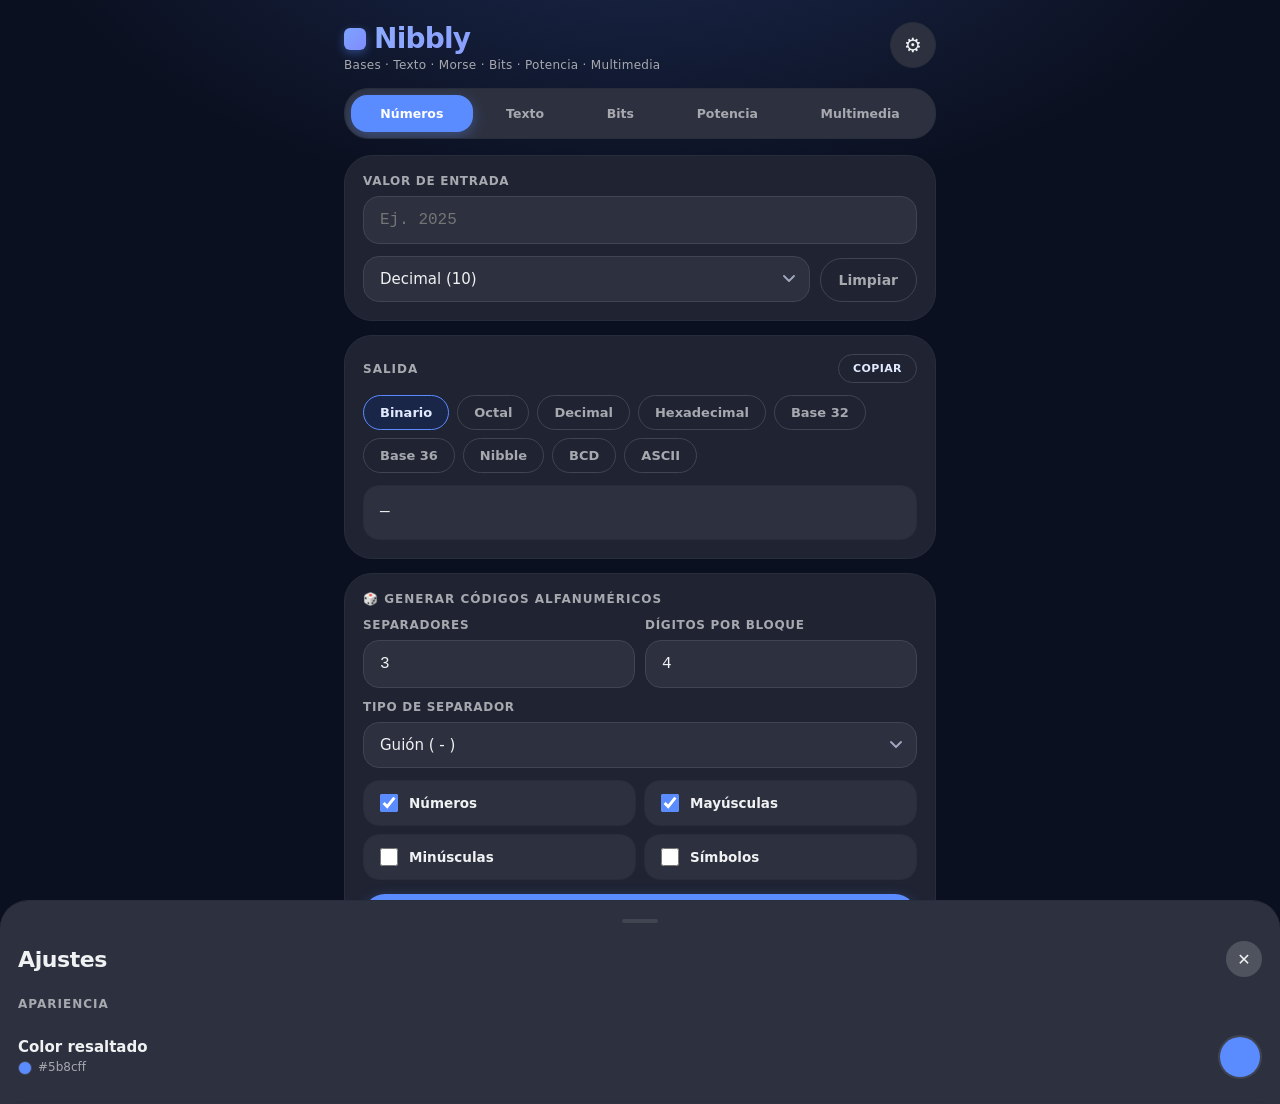
<file: old code/Nibbly 1.0.html>
<!DOCTYPE html>
<html lang="es">
<head>
<meta charset="UTF-8">
<meta name="viewport" content="width=device-width, initial-scale=1, viewport-fit=cover">
<meta name="theme-color" content="#0b1020">
<title>Nibbly</title>
<style>
  *{box-sizing:border-box;-webkit-tap-highlight-color:transparent;}
  :root{
    --accent:#5b8cff;--bg:#0b1020;
    --surface:color-mix(in srgb,var(--bg) 92%,white 8%);
    --surface-1:color-mix(in srgb,var(--bg) 86%,white 14%);
    --surface-2:color-mix(in srgb,var(--bg) 80%,white 20%);
    --surface-3:color-mix(in srgb,var(--bg) 72%,white 28%);
    --on-surface:color-mix(in srgb,white 94%,var(--bg));
    --on-variant:color-mix(in srgb,white 64%,var(--bg));
    --outline:color-mix(in srgb,white 22%,var(--bg));
    --outline-v:color-mix(in srgb,white 12%,var(--bg));
    --primary:var(--accent);--on-primary:#fff;
    --primary-container:color-mix(in srgb,var(--accent) 34%,var(--bg));
    --on-primary-cont:color-mix(in srgb,var(--accent) 18%,white);
    --secondary-container:color-mix(in srgb,var(--accent) 18%,var(--bg));
    --good:#22d3a6;--warn:#ffb020;--bad:#ff6b7a;
    --r-md:16px;--r-lg:24px;--r-xl:28px;--r-full:999px;
    --ease:cubic-bezier(.2,.9,.3,1.1);
  }
  html,body{margin:0;padding:0;height:100%;}
  body{
    background:var(--bg);
    background-image:radial-gradient(900px 500px at 50% -140px,
      color-mix(in srgb,var(--accent) 22%,transparent) 0%,transparent 70%);
    background-repeat:no-repeat;color:var(--on-surface);
    font-family:system-ui,-apple-system,"Segoe UI",Roboto,"Helvetica Neue",Arial,sans-serif;
    min-height:100vh;padding:0 0 calc(24px + env(safe-area-inset-bottom));
    -webkit-font-smoothing:antialiased;transition:background-color .3s var(--ease);
  }
  .app{max-width:620px;margin:0 auto;padding:16px 14px 24px;}
  body.no-effects,body.no-effects *,
  body.no-effects *::before,body.no-effects *::after{transition:none!important;animation:none!important;}
  body.no-effects{background-image:none!important;}
  .topbar{display:flex;align-items:flex-start;justify-content:space-between;gap:12px;margin-bottom:16px;padding-top:6px;}
  .brand h1{margin:0 0 3px;font-size:28px;font-weight:800;letter-spacing:-.8px;
    background:linear-gradient(135deg,color-mix(in srgb,var(--accent) 70%,white),color-mix(in srgb,var(--accent) 40%,#a78bfa));
    -webkit-background-clip:text;background-clip:text;color:transparent;-webkit-text-fill-color:transparent;
    display:flex;align-items:center;gap:8px;}
  .brand h1 .logo-dot{display:inline-block;width:22px;height:22px;border-radius:6px;
    background:linear-gradient(135deg,color-mix(in srgb,var(--accent) 80%,white),color-mix(in srgb,var(--accent) 50%,#a78bfa));
    box-shadow:0 3px 10px color-mix(in srgb,var(--accent) 40%,transparent);flex-shrink:0;}
  .brand p{margin:0;font-size:12px;color:var(--on-variant);letter-spacing:.3px;}
  .icon-btn{width:46px;height:46px;border-radius:var(--r-full);background:var(--surface-1);
    border:1px solid var(--outline-v);color:var(--on-surface);font-size:20px;cursor:pointer;
    display:flex;align-items:center;justify-content:center;flex-shrink:0;font-family:inherit;
    transition:background .2s var(--ease),transform .15s var(--ease);}
  .icon-btn:active{background:var(--surface-2);transform:scale(.94);}
  .nav-bar{display:flex;gap:4px;background:var(--surface-1);border:1px solid var(--outline-v);
    padding:6px;border-radius:var(--r-lg);margin-bottom:16px;overflow-x:auto;scrollbar-width:none;}
  .nav-bar::-webkit-scrollbar{display:none;}
  .tab{flex:1 0 auto;min-width:70px;padding:11px 8px;border:0;background:transparent;
    color:var(--on-variant);font-size:12.5px;font-weight:700;border-radius:var(--r-md);
    cursor:pointer;font-family:inherit;white-space:nowrap;
    transition:background .22s var(--ease),color .22s var(--ease);}
  .tab.active{background:var(--primary);color:var(--on-primary);
    box-shadow:0 4px 14px color-mix(in srgb,var(--primary) 35%,transparent);}
  .panel{display:none;}
  .panel.active{display:block;animation:fade .26s var(--ease);}
  @keyframes fade{from{opacity:0;transform:translateY(8px)}to{opacity:1;transform:none}}
  .card{background:var(--surface);border:1px solid var(--outline-v);border-radius:var(--r-xl);padding:18px;margin-bottom:14px;}
  .card-head{display:flex;justify-content:space-between;align-items:center;gap:10px;margin-bottom:12px;flex-wrap:wrap;}
  .card-title{font-size:12px;font-weight:800;letter-spacing:1px;text-transform:uppercase;color:var(--on-variant);}
  .lbl{display:block;font-size:12px;font-weight:700;letter-spacing:.7px;text-transform:uppercase;color:var(--on-variant);margin-bottom:8px;}
  .input{width:100%;padding:14px 16px;border-radius:var(--r-md);border:1px solid var(--outline);
    background:var(--surface-1);color:var(--on-surface);font-size:16px;outline:none;font-family:inherit;
    transition:border-color .2s var(--ease),box-shadow .2s var(--ease),background .2s var(--ease);}
  .input:focus{border-color:var(--primary);background:var(--surface-2);
    box-shadow:0 0 0 3px color-mix(in srgb,var(--primary) 22%,transparent);}
  .input[readonly]{color:var(--on-primary-cont);}
  .mono{font-family:ui-monospace,SFMono-Regular,Menlo,Consolas,"Liberation Mono",monospace;}
  .select{width:100%;padding:13px 38px 13px 16px;border-radius:var(--r-md);
    border:1px solid var(--outline);background-color:var(--surface-1);color:var(--on-surface);
    font-size:15px;outline:none;font-family:inherit;cursor:pointer;
    -webkit-appearance:none;appearance:none;
    background-image:url("data:image/svg+xml;utf8,<svg xmlns='http://www.w3.org/2000/svg' width='12' height='8'><path d='M1 1l5 5 5-5' stroke='%23a0a8c0' stroke-width='1.8' fill='none' stroke-linecap='round' stroke-linejoin='round'/></svg>");
    background-repeat:no-repeat;background-position:right 14px center;transition:border-color .2s var(--ease);}
  .select:focus{border-color:var(--primary);}
  .select option{background:var(--bg);color:var(--on-surface);}
  .grid2{display:grid;grid-template-columns:1fr auto;gap:10px;align-items:end;margin-top:12px;}
  .dual{display:grid;grid-template-columns:1fr 1fr;gap:10px;margin-top:12px;}
  @media(max-width:380px){.dual{grid-template-columns:1fr;}}
  .btn-ghost{padding:13px 18px;border-radius:var(--r-full);border:1px solid var(--outline);
    background:transparent;color:var(--on-variant);font-size:14px;font-weight:700;
    cursor:pointer;font-family:inherit;transition:background .2s var(--ease),color .2s var(--ease);}
  .btn-ghost:active{background:var(--surface-2);color:var(--on-surface);}
  .btn-primary{padding:14px 20px;border-radius:var(--r-full);border:0;
    background:var(--primary);color:var(--on-primary);font-size:14px;font-weight:800;
    cursor:pointer;font-family:inherit;width:100%;
    transition:transform .12s var(--ease), filter .2s var(--ease);
    box-shadow:0 4px 14px color-mix(in srgb,var(--primary) 35%,transparent);}
  .btn-primary:active{transform:scale(.97);filter:brightness(1.08);}
  .seg{display:flex;gap:5px;background:var(--surface-1);border:1px solid var(--outline-v);
    padding:5px;border-radius:var(--r-full);margin-bottom:14px;}
  .seg-btn{flex:1;padding:11px 6px;border:0;background:transparent;color:var(--on-variant);
    font-size:12.5px;font-weight:700;border-radius:var(--r-full);cursor:pointer;font-family:inherit;
    transition:background .22s var(--ease),color .22s var(--ease);}
  .seg-btn.active{background:var(--primary);color:var(--on-primary);
    box-shadow:0 3px 12px color-mix(in srgb,var(--primary) 30%,transparent);}
  .chips{display:flex;flex-wrap:wrap;gap:8px;margin-top:10px;}
  .chip{padding:9px 16px;border-radius:var(--r-full);border:1px solid var(--outline);
    background:transparent;color:var(--on-variant);font-size:13px;font-weight:700;
    cursor:pointer;font-family:inherit;
    transition:background .2s var(--ease),color .2s var(--ease),border-color .2s var(--ease);}
  .chip.active{background:var(--secondary-container);border-color:var(--primary);color:var(--on-primary-cont);}
  .result-val{background:var(--surface-1);border:1px solid var(--outline-v);
    border-radius:var(--r-md);padding:14px 16px;font-size:16px;line-height:1.55;
    word-break:break-all;white-space:pre-wrap;color:var(--on-surface);min-height:52px;}
  .result-val.ascii{font-size:24px;letter-spacing:3px;text-align:center;}
  .copy{border:1px solid var(--outline);background:transparent;color:var(--on-primary-cont);
    font-size:11px;font-weight:800;padding:7px 14px;border-radius:var(--r-full);
    cursor:pointer;font-family:inherit;letter-spacing:.4px;flex-shrink:0;text-transform:uppercase;
    transition:background .2s var(--ease),transform .1s var(--ease);}
  .copy:active{transform:scale(.94);background:var(--surface-2);}
  .error{display:none;margin-top:12px;font-size:12.5px;color:var(--bad);font-weight:600;line-height:1.4;}
  .error.show{display:block;}
  .morse-pad{display:none;grid-template-columns:repeat(6,1fr);gap:6px;margin-top:12px;}
  .morse-pad.show{display:grid;}
  .morse-key{padding:14px 4px;border-radius:var(--r-md);border:1px solid var(--outline-v);
    background:var(--surface-1);color:var(--on-surface);font-size:19px;font-weight:800;
    cursor:pointer;font-family:ui-monospace,SFMono-Regular,Menlo,monospace;
    transition:background .12s var(--ease),transform .12s var(--ease);line-height:1;}
  .morse-key:active{background:var(--surface-3);transform:scale(.94);}
  .morse-key.sp{color:var(--on-primary-cont);font-size:12px;font-weight:800;}
  .morse-key.del{color:var(--bad);font-size:15px;font-weight:800;}
  .speaker-btn{
    display:inline-flex;align-items:center;gap:6px;
    padding:8px 14px;border-radius:var(--r-full);
    border:1px solid var(--outline);background:var(--secondary-container);
    color:var(--on-primary-cont);font-size:12px;font-weight:800;
    cursor:pointer;font-family:inherit;letter-spacing:.3px;
    transition:background .2s var(--ease),transform .12s var(--ease),opacity .2s var(--ease);
  }
  .speaker-btn:active{transform:scale(.94);background:var(--surface-3);}
  .speaker-btn[disabled]{
    opacity:.4;cursor:not-allowed;pointer-events:none;filter:grayscale(.5);
  }
  .speaker-btn .ico{font-size:14px;line-height:1;}
  .check-row{
    display:flex;align-items:center;gap:8px;
    padding:10px 12px;border-radius:var(--r-md);
    background:var(--surface-1);border:1px solid var(--outline-v);
    font-size:13.5px;font-weight:600;color:var(--on-surface);cursor:pointer;
    transition:background .15s var(--ease);
  }
  .check-row:active{background:var(--surface-2);}
  .check-row input[type=checkbox]{
    width:18px;height:18px;accent-color:var(--accent);cursor:pointer;
  }
  .check-grid{
    display:grid;grid-template-columns:1fr 1fr;gap:8px;margin-top:12px;
  }
  @media(max-width:360px){.check-grid{grid-template-columns:1fr;}}
  .meter-wrap{margin-top:12px;background:var(--surface-1);border:1px solid var(--outline-v);
    border-radius:var(--r-md);padding:14px 16px;}
  .meter-top{display:flex;justify-content:space-between;align-items:center;gap:10px;margin-bottom:10px;flex-wrap:wrap;}
  .meter-label{font-size:11px;font-weight:800;letter-spacing:.8px;text-transform:uppercase;color:var(--on-variant);}
  .badge{display:inline-flex;align-items:center;gap:5px;padding:5px 13px;border-radius:var(--r-full);
    font-size:12px;font-weight:800;letter-spacing:.3px;white-space:nowrap;}
  .badge.good{background:color-mix(in srgb,var(--good) 18%,transparent);color:var(--good);
    border:1px solid color-mix(in srgb,var(--good) 40%,transparent);}
  .badge.mid{background:color-mix(in srgb,var(--warn) 16%,transparent);color:var(--warn);
    border:1px solid color-mix(in srgb,var(--warn) 35%,transparent);}
  .badge.bad{background:color-mix(in srgb,var(--bad) 16%,transparent);color:var(--bad);
    border:1px solid color-mix(in srgb,var(--bad) 35%,transparent);}
  .badge.neutral{background:var(--secondary-container);color:var(--on-primary-cont);border:1px solid var(--outline-v);}
  .meter-bar{height:8px;border-radius:var(--r-full);background:var(--bg);overflow:hidden;position:relative;}
  .meter-fill{height:100%;width:0;border-radius:var(--r-full);
    transition:width .4s var(--ease),background .4s var(--ease);}
  .meter-desc{font-size:12px;color:var(--on-variant);margin-top:10px;line-height:1.5;}
  .outline-row{display:flex;justify-content:space-between;align-items:baseline;gap:10px;
    background:var(--surface-1);border:1px solid var(--outline-v);border-radius:var(--r-md);
    padding:12px 16px;margin-bottom:10px;}
  .outline-row:last-child{margin-bottom:0;}
  .outline-row .k{font-size:12px;font-weight:800;color:var(--on-variant);
    letter-spacing:.5px;text-transform:uppercase;}
  .outline-row .v{font-size:17px;font-weight:800;color:var(--on-surface);
    word-break:break-all;text-align:right;}
  .swap-btn{display:flex;align-items:center;justify-content:center;width:44px;height:44px;
    border-radius:var(--r-full);border:1px solid var(--outline-v);background:var(--surface-1);
    color:var(--primary);font-size:20px;cursor:pointer;margin:8px auto 0;font-family:inherit;
    transition:background .2s var(--ease),transform .15s var(--ease);}
  .swap-btn:active{background:var(--surface-3);transform:scale(.9);}
  .hint{font-size:11.5px;color:var(--on-variant);margin-top:10px;line-height:1.55;}
  .cpu-bars{display:flex;gap:4px;height:44px;margin-top:6px;}
  .cpu-bar{flex:1;border-radius:6px;background:var(--bg);position:relative;overflow:hidden;
    border:1px solid var(--outline-v);}
  .cpu-bar .fill{position:absolute;left:0;right:0;bottom:0;height:0%;border-radius:5px;
    transition:height .35s var(--ease),background .35s var(--ease);}
  .cpu-bars-label{display:flex;justify-content:space-between;font-size:10px;
    color:var(--on-variant);margin-top:6px;font-weight:700;letter-spacing:.3px;}
  .cpu-cores{display:grid;grid-template-columns:repeat(4,1fr);gap:10px;margin-top:4px;}
  .cpu-cores .cc{background:var(--surface-1);border:1px solid var(--outline-v);
    border-radius:var(--r-md);padding:10px 8px;text-align:center;}
  .cpu-cores .cc .n{font-size:16px;font-weight:800;color:var(--on-surface);
    font-family:ui-monospace,Menlo,monospace;}
  .cpu-cores .cc .c{font-size:10px;font-weight:700;color:var(--on-variant);
    letter-spacing:.5px;text-transform:uppercase;margin-top:3px;}
  @media(max-width:400px){.cpu-cores{grid-template-columns:repeat(2,1fr);}}
  .compat-grid{display:grid;grid-template-columns:repeat(4,1fr);gap:8px;}
  .compat-item{background:var(--surface-2);border:1px solid var(--outline-v);
    border-radius:var(--r-md);padding:10px 6px;text-align:center;}
  .compat-item .sys{font-size:10px;font-weight:800;color:var(--on-variant);
    text-transform:uppercase;letter-spacing:.4px;margin-bottom:4px;}
  .compat-item .st{font-size:18px;font-weight:800;line-height:1;}
  .compat-item .st.yes{color:var(--good);}
  .compat-item .st.no{color:var(--bad);}
  .compat-item .st.partial{color:var(--warn);}
  @media(max-width:400px){.compat-grid{grid-template-columns:repeat(2,1fr);}}
  .toast{position:fixed;left:50%;bottom:calc(28px + env(safe-area-inset-bottom));
    transform:translate(-50%,20px);background:var(--good);color:#04231a;
    padding:12px 22px;border-radius:var(--r-full);font-weight:800;font-size:13px;
    opacity:0;pointer-events:none;transition:opacity .25s var(--ease),transform .25s var(--ease);
    z-index:200;box-shadow:0 8px 24px color-mix(in srgb,var(--good) 35%,transparent);}
  .toast.show{opacity:1;transform:translate(-50%,0);}
  .sheet-overlay{position:fixed;inset:0;background:rgba(0,0,0,.55);opacity:0;
    pointer-events:none;z-index:300;transition:opacity .25s var(--ease);
    backdrop-filter:blur(4px);-webkit-backdrop-filter:blur(4px);}
  .sheet-overlay.show{opacity:1;pointer-events:auto;}
  .sheet{position:fixed;left:0;right:0;bottom:0;background:var(--surface-1);
    border-radius:var(--r-xl) var(--r-xl) 0 0;max-height:90vh;overflow-y:auto;
    padding:12px 18px calc(28px + env(safe-area-inset-bottom));transform:translateY(100%);
    transition:transform .32s cubic-bezier(.3,.9,.4,1);z-index:301;border-top:1px solid var(--outline-v);}
  .sheet.show{transform:translateY(0);}
  .sheet-handle{width:36px;height:4px;background:var(--outline);border-radius:var(--r-full);margin:6px auto 18px;}
  .sheet-title{font-size:22px;font-weight:800;letter-spacing:-.4px;margin:0 0 20px;
    display:flex;justify-content:space-between;align-items:center;}
  .sheet-close{width:36px;height:36px;border-radius:var(--r-full);background:var(--surface-3);
    border:0;color:var(--on-surface);font-size:16px;cursor:pointer;font-family:inherit;
    display:flex;align-items:center;justify-content:center;}
  .sheet-close:active{background:var(--surface-3);}
  .setting-section{margin-bottom:24px;}
  .setting-section h3{font-size:12px;font-weight:800;letter-spacing:1px;
    text-transform:uppercase;color:var(--on-variant);margin:0 0 12px;}
  .setting-row{display:flex;justify-content:space-between;align-items:center;gap:12px;padding:12px 0;}
  .setting-row .rl{flex:1;min-width:0;}
  .setting-row .rl .t{font-size:15px;font-weight:600;color:var(--on-surface);}
  .setting-row .rl .d{font-size:12px;color:var(--on-variant);margin-top:3px;line-height:1.4;}
  .preset-row{display:flex;gap:8px;margin-top:10px;flex-wrap:wrap;padding:10px 0 0;
    border-top:1px solid var(--outline-v);}
  .preset-swatch{width:32px;height:32px;border-radius:var(--r-full);border:2px solid var(--outline);
    cursor:pointer;padding:0;flex-shrink:0;transition:transform .15s var(--ease),border-color .2s var(--ease),box-shadow .2s var(--ease);}
  .preset-swatch:active{transform:scale(.88);}
  .preset-swatch.active{border-color:var(--on-surface);
    box-shadow:0 0 0 2px var(--surface-1),0 0 0 4px var(--on-surface);}
  .color-chip{width:44px;height:44px;border-radius:var(--r-full);border:2px solid var(--outline);
    padding:0;cursor:pointer;overflow:hidden;position:relative;flex-shrink:0;}
  .color-chip input[type="color"]{position:absolute;inset:-10px;width:calc(100% + 20px);
    height:calc(100% + 20px);border:0;padding:0;cursor:pointer;background:transparent;}
  .switch{position:relative;display:inline-block;width:52px;height:32px;flex-shrink:0;}
  .switch input{opacity:0;width:0;height:0;}
  .switch .track{position:absolute;inset:0;border-radius:var(--r-full);background:var(--surface-3);
    border:2px solid var(--outline);transition:background .22s var(--ease),border-color .22s var(--ease);cursor:pointer;}
  .switch .thumb{position:absolute;top:50%;left:6px;transform:translateY(-50%);
    width:20px;height:20px;border-radius:50%;background:var(--on-variant);
    transition:left .24s var(--ease),background .24s var(--ease),width .24s var(--ease),height .24s var(--ease);
    pointer-events:none;}
  .switch input:checked ~ .track{background:var(--primary);border-color:var(--primary);}
  .switch input:checked ~ .thumb{left:calc(100% - 26px);width:24px;height:24px;background:#fff;}
  .reset-btn{width:100%;padding:14px;border-radius:var(--r-full);border:1px solid var(--outline);
    background:transparent;color:var(--on-surface);font-family:inherit;font-size:14px;font-weight:700;
    cursor:pointer;margin-top:8px;}
  .reset-btn:active{background:var(--surface-3);}
  .about-card{background:var(--surface-2);border:1px solid var(--outline-v);border-radius:var(--r-lg);padding:16px;}
  .about-row{display:flex;justify-content:space-between;align-items:baseline;gap:10px;
    padding:10px 0;border-bottom:1px solid var(--outline-v);}
  .about-row:last-of-type{border-bottom:0;}
  .about-row .k{font-size:12px;font-weight:700;color:var(--on-variant);text-transform:uppercase;letter-spacing:.6px;}
  .about-row .v{font-size:14px;font-weight:800;color:var(--on-surface);text-align:right;word-break:break-all;}
  .github-link{display:flex;align-items:center;justify-content:center;gap:8px;margin-top:14px;
    padding:13px;background:var(--secondary-container);border:1px solid var(--outline-v);
    border-radius:var(--r-full);color:var(--on-primary-cont);text-decoration:none;
    font-weight:800;font-size:13.5px;letter-spacing:.3px;transition:background .2s var(--ease);}
  .github-link:active{background:var(--surface-3);}
  .github-link svg{width:18px;height:18px;fill:currentColor;}
  .heart{text-align:center;font-size:13px;color:var(--on-variant);margin:18px 0 0;line-height:1.6;}
  .heart b{color:var(--on-primary-cont);font-weight:800;}
  .log-fab{position:fixed;right:18px;bottom:calc(20px + env(safe-area-inset-bottom));
    width:54px;height:54px;border-radius:var(--r-lg);background:var(--primary);
    color:var(--on-primary);border:0;font-size:22px;cursor:pointer;font-family:inherit;
    display:none;align-items:center;justify-content:center;
    box-shadow:0 8px 22px color-mix(in srgb,var(--primary) 40%,transparent);z-index:250;
    transition:transform .18s var(--ease),background .18s var(--ease);}
  .log-fab.show{display:flex;}
  .log-fab:active{transform:scale(.92);}
  .log-panel{position:fixed;left:14px;right:14px;bottom:calc(88px + env(safe-area-inset-bottom));
    max-height:52vh;background:var(--surface-1);border:1px solid var(--outline);
    border-radius:var(--r-lg);z-index:249;display:none;flex-direction:column;
    box-shadow:0 12px 32px rgba(0,0,0,.45);overflow:hidden;animation:logIn .24s var(--ease);}
  .log-panel.show{display:flex;}
  @keyframes logIn{from{opacity:0;transform:translateY(12px)}to{opacity:1;transform:none}}
  .log-head{display:flex;justify-content:space-between;align-items:center;gap:8px;
    padding:12px 14px;border-bottom:1px solid var(--outline-v);background:var(--surface-2);}
  .log-head .lt{font-size:12px;font-weight:800;letter-spacing:.8px;
    text-transform:uppercase;color:var(--on-variant);}
  .log-head button{background:transparent;border:0;color:var(--on-primary-cont);
    font-family:inherit;font-size:12px;font-weight:700;cursor:pointer;padding:6px 10px;border-radius:var(--r-full);}
  .log-head button:active{background:var(--surface-3);}
  .log-body{flex:1;overflow-y:auto;padding:6px 0;
    font-family:ui-monospace,SFMono-Regular,Menlo,monospace;font-size:11.5px;line-height:1.5;}
  .log-entry{padding:8px 14px;border-bottom:1px solid var(--outline-v);
    color:var(--on-surface);word-break:break-all;}
  .log-entry:last-child{border-bottom:0;}
  .log-entry .time{color:var(--on-variant);font-size:10px;margin-right:6px;}
  .log-empty{padding:24px 14px;text-align:center;color:var(--on-variant);font-size:12.5px;font-family:inherit;}
  .color-preview{display:inline-block;width:14px;height:14px;border-radius:50%;
    vertical-align:middle;margin-right:6px;border:1px solid var(--outline);}
</style>
</head>
<body>
<div class="app">
  <header class="topbar">
    <div class="brand">
      <h1><span class="logo-dot"></span><span data-i18n="app.title">Nibbly</span></h1>
      <p data-i18n="app.subtitle">Bases · Texto · Morse · Bits · Potencia · Multimedia</p>
    </div>
    <button class="icon-btn" id="openSettings" type="button" aria-label="Ajustes">⚙</button>
  </header>
  <nav class="nav-bar">
    <button class="tab active" data-tab="num" data-i18n="tab.num" type="button">Números</button>
    <button class="tab" data-tab="txt" data-i18n="tab.txt" type="button">Texto</button>
    <button class="tab" data-tab="uni" data-i18n="tab.uni" type="button">Bits</button>
    <button class="tab" data-tab="pot" data-i18n="tab.pot" type="button">Potencia</button>
    <button class="tab" data-tab="media" data-i18n="tab.media" type="button">Multimedia</button>
  </nav>
  <section class="panel active" id="panel-num">
    <div class="card">
      <label class="lbl" for="numInput" data-i18n="num.title">Valor de entrada</label>
      <input id="numInput" class="input mono" type="text" placeholder="Ej. 2025"
             autocomplete="off" autocorrect="off" autocapitalize="characters"
             spellcheck="false" data-i18n-placeholder="num.placeholder">
      <div class="grid2">
        <select id="baseIn" class="select"></select>
        <button id="clearNum" class="btn-ghost" data-i18n="num.clear" type="button">Limpiar</button>
      </div>
      <div class="error" id="numError"></div>
    </div>
    <div class="card">
      <div class="card-head">
        <span class="card-title" data-i18n="num.output">Salida</span>
        <button class="copy" data-copy="numOut" data-strip="1" data-i18n="num.copy" type="button">Copiar</button>
      </div>
      <div class="chips" id="numOutChips">
        <button class="chip active" data-fmt="2" data-i18n="fmt.2" type="button">Binario</button>
        <button class="chip" data-fmt="8" data-i18n="fmt.8" type="button">Octal</button>
        <button class="chip" data-fmt="10" data-i18n="fmt.10" type="button">Decimal</button>
        <button class="chip" data-fmt="16" data-i18n="fmt.16" type="button">Hexadecimal</button>
        <button class="chip" data-fmt="32" data-i18n="fmt.32" type="button">Base 32</button>
        <button class="chip" data-fmt="36" data-i18n="fmt.36" type="button">Base 36</button>
        <button class="chip" data-fmt="nib" data-i18n="fmt.nib" type="button">Nibble</button>
        <button class="chip" data-fmt="bcd" data-i18n="fmt.bcd" type="button">BCD</button>
        <button class="chip" data-fmt="asc" data-i18n="fmt.asc" type="button">ASCII</button>
      </div>
      <div class="result-val mono" id="numOut" style="margin-top:12px;">—</div>
    </div>
    <div class="card">
      <div class="card-head">
        <span class="card-title" data-i18n="code.title">🎲 Generar códigos alfanuméricos</span>
      </div>
      <div class="dual">
        <div>
          <label class="lbl" for="codeSeps" data-i18n="code.separators">Separadores</label>
          <input id="codeSeps" class="input mono" type="text" inputmode="numeric"
                 placeholder="0" value="3" autocomplete="off" spellcheck="false">
        </div>
        <div>
          <label class="lbl" for="codeDigits" data-i18n="code.digits">Dígitos por bloque</label>
          <input id="codeDigits" class="input mono" type="text" inputmode="numeric"
                 placeholder="4" value="4" autocomplete="off" spellcheck="false">
        </div>
      </div>
      <div style="margin-top:12px;">
        <label class="lbl" for="codeSepType" data-i18n="code.sepType">Tipo de separador</label>
        <select id="codeSepType" class="select">
          <option value="dash" selected data-i18n="code.sep.dash">Guión ( - )</option>
          <option value="underscore" data-i18n="code.sep.underscore">Barra baja ( _ )</option>
          <option value="slash" data-i18n="code.sep.slash">Barra ( / )</option>
          <option value="space" data-i18n="code.sep.space">Espacio</option>
          <option value="dot" data-i18n="code.sep.dot">Punto ( . )</option>
          <option value="none" data-i18n="code.sep.none">Nada (vacío)</option>
        </select>
      </div>
      <div class="check-grid">
        <label class="check-row"><input type="checkbox" id="codeNumbers" checked><span data-i18n="code.numbers">Números</span></label>
        <label class="check-row"><input type="checkbox" id="codeUpper" checked><span data-i18n="code.upper">Mayúsculas</span></label>
        <label class="check-row"><input type="checkbox" id="codeLower"><span data-i18n="code.lower">Minúsculas</span></label>
        <label class="check-row"><input type="checkbox" id="codeSymbols"><span data-i18n="code.symbols">Símbolos</span></label>
      </div>
      <button class="btn-primary" id="codeGen" data-i18n="code.generate" type="button" style="margin-top:14px;">Generar código</button>
      <div style="margin-top:14px;">
        <div class="card-head" style="margin-bottom:8px;">
          <span class="card-title" data-i18n="code.output">Código generado</span>
          <button class="copy" data-copy="codeResult" type="button" data-i18n="num.copy">Copiar</button>
        </div>
        <div class="result-val mono" id="codeResult" style="font-size:18px;letter-spacing:2px;">—</div>
      </div>
      <div class="error" id="codeError"></div>
    </div>
  </section>
  <section class="panel" id="panel-txt">
    <div class="seg" id="dirSeg">
      <button class="seg-btn active" data-dir="enc" data-i18n="txt.dir.enc" type="button">Texto → Códigos</button>
      <button class="seg-btn" data-dir="dec" data-i18n="txt.dir.dec" type="button">Códigos → Texto</button>
    </div>
    <div class="card">
      <div class="card-head">
        <span class="card-title" id="txtInLabel">Entrada · Texto</span>
        <button class="copy" id="clearTxt" data-i18n="txt.clear" type="button">Limpiar</button>
      </div>
      <textarea id="txtIn" class="input mono" rows="3" placeholder="Hola mundo 🙂"
                spellcheck="false" autocomplete="off" autocorrect="off" autocapitalize="off"></textarea>
      <div class="chips" id="fmtChips" style="margin-top:12px;">
        <button class="chip active" data-fmt="2" data-i18n="fmt.2" type="button">Binario</button>
        <button class="chip" data-fmt="8" data-i18n="fmt.8" type="button">Octal</button>
        <button class="chip" data-fmt="10" data-i18n="fmt.10" type="button">Decimal</button>
        <button class="chip" data-fmt="16" data-i18n="fmt.16" type="button">Hexadecimal</button>
        <button class="chip" data-fmt="asc" data-i18n="fmt.asc" type="button">ASCII</button>
        <button class="chip" data-fmt="mor" data-i18n="fmt.mor" type="button">Morse</button>
        <button class="chip" data-fmt="64" data-i18n="fmt.64" type="button">Base64</button>
      </div>
      <div class="morse-pad" id="morsePad">
        <button class="morse-key" data-ins="." type="button">·</button>
        <button class="morse-key" data-ins="-" type="button">−</button>
        <button class="morse-key sp" data-ins=" " type="button">esp</button>
        <button class="morse-key sp" data-ins="/" type="button">/</button>
        <button class="morse-key del" data-ins="__DEL__" type="button">⌫</button>
        <button class="morse-key del" data-ins="__CLR__" type="button">CLR</button>
      </div>
      <div class="hint" id="morseHint" style="display:none;" data-i18n="txt.morseHint">
        Separa letras con espacio y palabras con /. Ej: .... --- .-.. .- / -- ..- -. -.. ---
      </div>
    </div>
    <div class="card">
      <div class="card-head">
        <span class="card-title" id="txtOutLabel">Salida · Códigos</span>
        <div style="display:flex;gap:8px;align-items:center;">
          <button class="speaker-btn" id="morseSpeaker" type="button" data-i18n-title="morse.speak">
            <span class="ico">🔊</span>
            <span data-i18n="morse.speak">Escuchar</span>
          </button>
          <button class="copy" data-copy="txtOut" data-i18n="num.copy" type="button">Copiar</button>
        </div>
      </div>
      <textarea id="txtOut" class="input mono" rows="4" readonly></textarea>
      <div class="error" id="txtError"></div>
    </div>
  </section>
  <section class="panel" id="panel-uni">
    <div class="card">
      <label class="lbl" for="uniValue" data-i18n="uni.title">Cantidad de entrada</label>
      <input id="uniValue" class="input mono" type="text" inputmode="decimal"
             placeholder="Ej. 1024" autocomplete="off" spellcheck="false"
             data-i18n-placeholder="uni.placeholder">
      <div style="margin-top:12px;">
        <label class="lbl" for="uniFrom" data-i18n="uni.from">Unidad de entrada</label>
        <select id="uniFrom" class="select"></select>
      </div>
      <div class="error" id="uniError"></div>
    </div>
    <button class="swap-btn" id="swapUnits" type="button" title="⇅">⇅</button>
    <div class="card" style="margin-top:14px;">
      <div class="card-head">
        <span class="card-title" data-i18n="uni.output">Salida</span>
        <button class="copy" data-copy="uniOut" data-i18n="num.copy" type="button">Copiar</button>
      </div>
      <input id="uniOut" class="input mono" type="text" readonly value="—">
      <div style="margin-top:12px;">
        <label class="lbl" for="uniTo" data-i18n="uni.to">Unidad de salida</label>
        <select id="uniTo" class="select"></select>
      </div>
      <div class="hint" data-i18n="uni.hint">1 byte = 8 bits · SI: 1 KB = 1000 B · IEC: 1 KiB = 1024 B</div>
    </div>
    <div class="card">
      <div class="card-head">
        <span class="card-title" data-i18n="combo.title">🔢 Combinaciones posibles</span>
      </div>
      <label class="lbl" for="comboValue" data-i18n="combo.value">Cantidad</label>
      <input id="comboValue" class="input mono" type="text" inputmode="decimal"
             placeholder="Ej. 8" autocomplete="off" spellcheck="false">
      <div style="margin-top:12px;">
        <label class="lbl" for="comboUnit" data-i18n="combo.unit">Unidad</label>
        <select id="comboUnit" class="select"></select>
      </div>
      <div class="outline-row" style="margin-top:14px;">
        <span class="k" data-i18n="combo.bitsTotal">Bits totales</span>
        <span class="v mono" id="comboBits">—</span>
      </div>
      <div class="outline-row">
        <span class="k" data-i18n="combo.result">Combinaciones (2^N)</span>
        <span class="v mono" id="comboResult" style="font-size:14px;">—</span>
      </div>
      <div class="outline-row">
        <span class="k" data-i18n="combo.range">Rango representable</span>
        <span class="v mono" id="comboRange" style="font-size:14px;">—</span>
      </div>
      <div class="hint" data-i18n="combo.hint">
        En N bits caben 2^N combinaciones. Ej: 8 bits = 2^8 = 256 valores (0–255).
      </div>
      <div class="error" id="comboError"></div>
    </div>
  </section>
  <section class="panel" id="panel-pot">
    <div class="card">
      <div class="card-head"><span class="card-title" data-i18n="pot.watts">⚡ Potencia (Watts)</span></div>
      <label class="lbl" for="wValue" data-i18n="pot.value">Valor</label>
      <input id="wValue" class="input mono" type="text" inputmode="decimal" placeholder="Ej. 65" autocomplete="off" spellcheck="false">
      <div class="dual">
        <div><label class="lbl" for="wFrom" data-i18n="pot.from">Unidad entrada</label><select id="wFrom" class="select"></select></div>
        <div><label class="lbl" for="wTo" data-i18n="pot.to">Unidad salida</label><select id="wTo" class="select"></select></div>
      </div>
      <div class="outline-row" style="margin-top:14px;">
        <span class="k" data-i18n="pot.result">Resultado</span>
        <span class="v mono" id="wOut">—</span>
      </div>
      <div class="meter-wrap">
        <div class="meter-top">
          <span class="meter-label" data-i18n="pot.quality">Calidad / Uso</span>
          <span class="badge neutral" id="wBadge">—</span>
        </div>
        <div class="meter-bar"><div class="meter-fill" id="wFill"></div></div>
        <div class="meter-desc" id="wDesc" data-i18n="pot.intro">Introduce un valor para evaluar.</div>
      </div>
      <div class="error" id="wError"></div>
    </div>
    <div class="card">
      <div class="card-head"><span class="card-title" data-i18n="pot.speed">📶 Velocidad de conexión</span></div>
      <label class="lbl" for="spValue" data-i18n="pot.speedValue">Velocidad</label>
      <input id="spValue" class="input mono" type="text" inputmode="decimal" placeholder="Ej. 100" autocomplete="off" spellcheck="false">
      <div class="dual">
        <div><label class="lbl" for="spFrom" data-i18n="pot.speedUnit">Unidad</label><select id="spFrom" class="select"></select></div>
        <div><label class="lbl" for="spTo" data-i18n="pot.speedTo">Convertir a</label><select id="spTo" class="select"></select></div>
      </div>
      <div class="outline-row" style="margin-top:14px;">
        <span class="k" data-i18n="pot.speedEquiv">Equivalente</span>
        <span class="v mono" id="spOut">—</span>
      </div>
      <div class="meter-wrap">
        <div class="meter-top">
          <span class="meter-label">⬇ <span data-i18n="pot.download">Descarga</span></span>
          <span class="badge neutral" id="dlBadge">—</span>
        </div>
        <div class="meter-bar"><div class="meter-fill" id="dlFill"></div></div>
        <div class="meter-desc" id="dlDesc">—</div>
      </div>
      <div class="meter-wrap">
        <div class="meter-top">
          <span class="meter-label">⬆ <span data-i18n="pot.upload">Subida</span></span>
          <span class="badge neutral" id="ulBadge">—</span>
        </div>
        <div class="meter-bar"><div class="meter-fill" id="ulFill"></div></div>
        <div class="meter-desc" id="ulDesc">—</div>
      </div>
      <div class="hint" data-i18n="pot.speedHint">Los medidores evalúan la velocidad en Mbps. Referencia: 1 MB/s ≈ 8 Mbps.</div>
      <div class="error" id="spError"></div>
    </div>
    <div class="card">
      <div class="card-head"><span class="card-title" data-i18n="pot.cpu">🖥️ Velocidad de CPU (GHz)</span></div>
      <label class="lbl" for="cpuValue" data-i18n="pot.cpuValue">Frecuencia</label>
      <input id="cpuValue" class="input mono" type="text" inputmode="decimal" placeholder="Ej. 3.5" autocomplete="off" spellcheck="false">
      <div class="dual">
        <div><label class="lbl" for="cpuFrom" data-i18n="pot.cpuUnit">Unidad</label><select id="cpuFrom" class="select"></select></div>
        <div><label class="lbl" for="cpuTo" data-i18n="pot.cpuTo">Convertir a</label><select id="cpuTo" class="select"></select></div>
      </div>
      <div class="outline-row" style="margin-top:14px;">
        <span class="k" data-i18n="pot.cpuEquiv">Equivalente</span>
        <span class="v mono" id="cpuOut">—</span>
      </div>
      <div class="meter-wrap">
        <div class="meter-top">
          <span class="meter-label" data-i18n="pot.cpuPerf">Rendimiento</span>
          <span class="badge neutral" id="cpuBadge">—</span>
        </div>
        <div class="cpu-bars" id="cpuBars">
          <div class="cpu-bar"><div class="fill" data-bar="0"></div></div>
          <div class="cpu-bar"><div class="fill" data-bar="1"></div></div>
          <div class="cpu-bar"><div class="fill" data-bar="2"></div></div>
          <div class="cpu-bar"><div class="fill" data-bar="3"></div></div>
          <div class="cpu-bar"><div class="fill" data-bar="4"></div></div>
          <div class="cpu-bar"><div class="fill" data-bar="5"></div></div>
          <div class="cpu-bar"><div class="fill" data-bar="6"></div></div>
          <div class="cpu-bar"><div class="fill" data-bar="7"></div></div>
        </div>
        <div class="cpu-bars-label">
          <span data-i18n="pot.cpuSlow">Lento</span>
          <span data-i18n="pot.cpuFast">Rápido</span>
        </div>
        <div class="meter-desc" id="cpuDesc" data-i18n="pot.cpuIntro">Introduce una frecuencia para evaluar.</div>
      </div>
      <div class="cpu-cores" id="cpuCores">
        <div class="cc"><div class="n" id="cpuGHz">—</div><div class="c">GHz</div></div>
        <div class="cc"><div class="n" id="cpuMHz">—</div><div class="c">MHz</div></div>
        <div class="cc"><div class="n" id="cpuPer">—</div><div class="c" data-i18n="pot.cpuPeriod">Período</div></div>
        <div class="cc"><div class="n" id="cpuOps">—</div><div class="c" data-i18n="pot.cpuOps">Ops/s</div></div>
      </div>
      <div class="hint" data-i18n="pot.cpuHint">La frecuencia indica ciclos por segundo. Los medidores usan escala logarítmica de 1 MHz a 10 GHz.</div>
      <div class="error" id="cpuError"></div>
    </div>
    <div class="card">
      <div class="card-head"><span class="card-title" data-i18n="pot.ram">🧠 Velocidad de RAM</span></div>
      <label class="lbl" for="ramQty" data-i18n="pot.ramQty">Cantidad</label>
      <input id="ramQty" class="input mono" type="text" inputmode="decimal"
             placeholder="Ej. 16" autocomplete="off" spellcheck="false">
      <div style="margin-top:12px;">
        <label class="lbl" for="ramQtyUnit" data-i18n="pot.ramQtyUnit">Unidad</label>
        <select id="ramQtyUnit" class="select">
          <option value="MB">MB</option>
          <option value="GB" selected>GB</option>
          <option value="TB">TB</option>
        </select>
      </div>
      <div class="dual">
        <div>
          <label class="lbl" for="ramGen" data-i18n="pot.ramGen">Generación</label>
          <select id="ramGen" class="select"></select>
        </div>
        <div>
          <label class="lbl" for="ramSpeed" data-i18n="pot.ramSpeed">Velocidad</label>
          <select id="ramSpeed" class="select"></select>
        </div>
      </div>
      <div class="outline-row" style="margin-top:14px;">
        <span class="k" data-i18n="pot.ramTotal">Capacidad total</span>
        <span class="v mono" id="ramTotal">—</span>
      </div>
      <div class="outline-row">
        <span class="k" data-i18n="pot.ramBandwidth">Ancho de banda por canal</span>
        <span class="v mono" id="ramBandwidth">—</span>
      </div>
      <div class="outline-row">
        <span class="k" data-i18n="pot.ramDual">Dual channel (2 canales)</span>
        <span class="v mono" id="ramDual">—</span>
      </div>
      <div class="meter-wrap">
        <div class="meter-top">
          <span class="meter-label" data-i18n="pot.ramQuality">Rendimiento</span>
          <span class="badge neutral" id="ramBadge">—</span>
        </div>
        <div class="meter-bar"><div class="meter-fill" id="ramFill"></div></div>
        <div class="meter-desc" id="ramDesc" data-i18n="pot.ramIntro">Introduce cantidad y tipo de RAM.</div>
      </div>
      <div class="hint" data-i18n="pot.ramHint">
        El ancho de banda se calcula como MT/s × 8 bytes (bus de 64 bits). DDR5-6000 ≈ 48 GB/s por canal.
      </div>
      <div class="error" id="ramError"></div>
    </div>
    <div class="card">
      <div class="card-head"><span class="card-title" data-i18n="pot.storage">💾 Velocidad de almacenamiento</span></div>
      <label class="lbl" for="stQty" data-i18n="pot.stQty">Capacidad</label>
      <input id="stQty" class="input mono" type="text" inputmode="decimal"
             placeholder="Ej. 512" autocomplete="off" spellcheck="false">
      <div style="margin-top:12px;">
        <label class="lbl" for="stUnit" data-i18n="pot.stUnit">Unidad</label>
        <select id="stUnit" class="select">
          <option value="GB" selected>GB</option>
          <option value="TB">TB</option>
        </select>
      </div>
      <div style="margin-top:12px;">
        <label class="lbl" for="stType" data-i18n="pot.stType">Tipo de dispositivo</label>
        <select id="stType" class="select"></select>
      </div>
      <div class="outline-row" style="margin-top:14px;">
        <span class="k" data-i18n="pot.stRead">Lectura secuencial</span>
        <span class="v mono" id="stRead">—</span>
      </div>
      <div class="outline-row">
        <span class="k" data-i18n="pot.stWrite">Escritura secuencial</span>
        <span class="v mono" id="stWrite">—</span>
      </div>
      <div class="outline-row">
        <span class="k" data-i18n="pot.stIOPS">IOPS (4K aleatorio)</span>
        <span class="v mono" id="stIOPS">—</span>
      </div>
      <div class="meter-wrap">
        <div class="meter-top">
          <span class="meter-label" data-i18n="pot.stQuality">Rendimiento</span>
          <span class="badge neutral" id="stBadge">—</span>
        </div>
        <div class="meter-bar"><div class="meter-fill" id="stFill"></div></div>
        <div class="meter-desc" id="stDesc" data-i18n="pot.stIntro">Introduce capacidad y tipo de dispositivo.</div>
      </div>
      <div class="hint" data-i18n="pot.stHint">
        Valores típicos de mercado. El rendimiento real varía según controlador, caché y estado del disco.
      </div>
      <div class="error" id="stError"></div>
    </div>
  </section>
  <section class="panel" id="panel-media">
    <div class="card">
      <div class="card-head"><span class="card-title" data-i18n="pot.audio">🎵 Bitrate de audio</span></div>
      <label class="lbl" for="aValue" data-i18n="pot.audioValue">Bitrate</label>
      <input id="aValue" class="input mono" type="text" inputmode="decimal"
             placeholder="Ej. 320" autocomplete="off" spellcheck="false">
      <div class="dual">
        <div><label class="lbl" for="aFrom" data-i18n="pot.audioUnit">Unidad</label><select id="aFrom" class="select"></select></div>
        <div><label class="lbl" for="aTo" data-i18n="pot.audioTo">Convertir a</label><select id="aTo" class="select"></select></div>
      </div>
      <div class="outline-row" style="margin-top:14px;">
        <span class="k" data-i18n="pot.audioEquiv">Equivalente</span>
        <span class="v mono" id="aOut">—</span>
      </div>
      <div class="meter-wrap">
        <div class="meter-top">
          <span class="meter-label" data-i18n="pot.audioQuality">Calidad</span>
          <span class="badge neutral" id="aBadge">—</span>
        </div>
        <div class="meter-bar"><div class="meter-fill" id="aFill"></div></div>
        <div class="meter-desc" id="aDesc" data-i18n="pot.audioIntro">Introduce un bitrate.</div>
      </div>
      <div class="hint" data-i18n="pot.audioHint">Referencia: 128 kbps ≈ calidad estándar · 320 kbps ≈ alta calidad · 1411 kbps = CD sin pérdida.</div>
      <div class="error" id="aError"></div>
    </div>
    <div class="card">
      <div class="card-head"><span class="card-title" data-i18n="pot.db">🔊 Decibelios</span></div>
      <label class="lbl" for="dbValue" data-i18n="pot.dbValue">Nivel</label>
      <input id="dbValue" class="input mono" type="text" inputmode="decimal"
             placeholder="Ej. 60" autocomplete="off" spellcheck="false">
      <div class="dual">
        <div><label class="lbl" for="dbFrom" data-i18n="pot.dbUnit">Unidad</label><select id="dbFrom" class="select"></select></div>
        <div><label class="lbl" for="dbTo" data-i18n="pot.dbTo">Convertir a</label><select id="dbTo" class="select"></select></div>
      </div>
      <div class="outline-row" style="margin-top:14px;">
        <span class="k" data-i18n="pot.dbEquiv">Equivalente</span>
        <span class="v mono" id="dbOut">—</span>
      </div>
      <div class="meter-wrap">
        <div class="meter-top">
          <span class="meter-label" data-i18n="pot.dbLevel">Nivel sonoro</span>
          <span class="badge neutral" id="dbBadge">—</span>
        </div>
        <div class="meter-bar"><div class="meter-fill" id="dbFill"></div></div>
        <div class="meter-desc" id="dbDesc" data-i18n="pot.dbIntro">Introduce un nivel de sonido.</div>
      </div>
      <div class="meter-wrap">
        <div class="meter-top">
          <span class="meter-label" data-i18n="pot.dbSpectrum">Espectro estimado</span>
        </div>
        <div class="cpu-bars" id="dbBars" style="height:60px;">
          <div class="cpu-bar"><div class="fill" data-band="bass"></div></div>
          <div class="cpu-bar"><div class="fill" data-band="mid"></div></div>
          <div class="cpu-bar"><div class="fill" data-band="treble"></div></div>
        </div>
        <div class="cpu-bars-label">
          <span data-i18n="pot.dbBass">Grave</span>
          <span data-i18n="pot.dbMid">Medio</span>
          <span data-i18n="pot.dbTreble">Agudo</span>
        </div>
      </div>
      <div class="hint" data-i18n="pot.dbHint">Escala SPL: 0 dB = umbral auditivo · 60 dB = conversación · 120+ dB = riesgo auditivo.</div>
      <div class="error" id="dbError"></div>
    </div>
    <div class="card">
      <div class="card-head"><span class="card-title" data-i18n="pot.video">🎥 Resolución de vídeo</span></div>
      <label class="lbl" for="vValue" data-i18n="pot.videoValue">Resolución</label>
      <input id="vValue" class="input mono" type="text" inputmode="decimal"
             placeholder="Ej. 12" autocomplete="off" spellcheck="false">
      <div class="dual">
        <div><label class="lbl" for="vFrom" data-i18n="pot.videoUnit">Unidad</label><select id="vFrom" class="select"></select></div>
        <div><label class="lbl" for="vTo" data-i18n="pot.videoTo">Convertir a</label><select id="vTo" class="select"></select></div>
      </div>
      <div class="outline-row" style="margin-top:14px;">
        <span class="k" data-i18n="pot.videoEquiv">Equivalente</span>
        <span class="v mono" id="vOut">—</span>
      </div>
      <div class="meter-wrap">
        <div class="meter-top">
          <span class="meter-label" data-i18n="pot.videoQuality">Calidad</span>
          <span class="badge neutral" id="vBadge">—</span>
        </div>
        <div class="meter-bar"><div class="meter-fill" id="vFill"></div></div>
        <div class="meter-desc" id="vDesc" data-i18n="pot.videoIntro">Introduce una resolución.</div>
      </div>
      <div class="hint" data-i18n="pot.videoHint">Referencia: 2 MP ≈ Full HD 1080p · 8 MP ≈ 4K · 33 MP ≈ 8K. Cámaras de móvil: 12–200 MP.</div>
      <div class="error" id="vError"></div>
    </div>
    <div class="card">
      <div class="card-head"><span class="card-title" data-i18n="pot.time">⏱️ Conversor de tiempo</span></div>
      <label class="lbl" for="tValue" data-i18n="pot.timeValue">Cantidad</label>
      <input id="tValue" class="input mono" type="text" inputmode="decimal"
             placeholder="Ej. 3600" autocomplete="off" spellcheck="false">
      <div class="dual">
        <div><label class="lbl" for="tFrom" data-i18n="pot.timeUnit">Unidad</label><select id="tFrom" class="select"></select></div>
        <div><label class="lbl" for="tTo" data-i18n="pot.timeTo">Convertir a</label><select id="tTo" class="select"></select></div>
      </div>
      <div class="outline-row" style="margin-top:14px;">
        <span class="k" data-i18n="pot.timeEquiv">Equivalente</span>
        <span class="v mono" id="tOut">—</span>
      </div>
      <div class="meter-wrap">
        <div class="meter-top">
          <span class="meter-label" data-i18n="pot.timeScale">Escala temporal</span>
          <span class="badge neutral" id="tBadge">—</span>
        </div>
        <div class="meter-bar"><div class="meter-fill" id="tFill"></div></div>
        <div class="meter-desc" id="tDesc" data-i18n="pot.timeIntro">Introduce una cantidad de tiempo.</div>
      </div>
      <div class="hint" data-i18n="pot.timeHint">Mes ≈ 30.44 días · Año ≈ 365.25 días. Los conversores usan promedios del calendario gregoriano.</div>
      <div class="error" id="tError"></div>
    </div>
    <div class="card">
      <div class="card-head"><span class="card-title" data-i18n="pot.frames">🎞️ Frames por unidad de tiempo</span></div>
      <label class="lbl" for="frValue" data-i18n="pot.framesValue">Frames</label>
      <input id="frValue" class="input mono" type="text" inputmode="decimal"
             placeholder="Ej. 60" autocomplete="off" spellcheck="false">
      <div class="dual">
        <div><label class="lbl" for="frFrom" data-i18n="pot.framesUnit">Unidad</label><select id="frFrom" class="select"></select></div>
        <div><label class="lbl" for="frTo" data-i18n="pot.framesTo">Convertir a</label><select id="frTo" class="select"></select></div>
      </div>
      <div class="outline-row" style="margin-top:14px;">
        <span class="k" data-i18n="pot.framesEquiv">Equivalente</span>
        <span class="v mono" id="frOut">—</span>
      </div>
      <div class="meter-wrap">
        <div class="meter-top">
          <span class="meter-label" data-i18n="pot.framesPerf">Fluidez</span>
          <span class="badge neutral" id="frBadge">—</span>
        </div>
        <div class="meter-bar"><div class="meter-fill" id="frFill"></div></div>
        <div class="meter-desc" id="frDesc" data-i18n="pot.framesIntro">Introduce una tasa de frames.</div>
      </div>
      <div class="hint" data-i18n="pot.framesHint">Referencia: 24 fps = cine · 30 fps = vídeo estándar · 60 fps = fluido · 120+ fps = gaming competitivo.</div>
      <div class="error" id="frError"></div>
    </div>
    <div class="card">
      <div class="card-head"><span class="card-title" data-i18n="pot.codec">🎛️ Info de códecs</span></div>
      <div class="seg" id="codecTypeSeg">
        <button class="seg-btn active" data-value="audio" data-i18n="pot.codecAudio" type="button">Audio</button>
        <button class="seg-btn" data-value="video" data-i18n="pot.codecVideo" type="button">Vídeo</button>
      </div>
      <div class="chips" id="codecChips"></div>
      <div class="outline-row" style="margin-top:14px;">
        <span class="k" data-i18n="pot.codecFull">Nombre completo</span>
        <span class="v" id="codecFull" style="font-size:14px;">—</span>
      </div>
      <div class="outline-row">
        <span class="k" data-i18n="pot.codecYear">Año</span>
        <span class="v" id="codecYear">—</span>
      </div>
      <div class="outline-row">
        <span class="k" data-i18n="pot.codecType2">Tipo</span>
        <span class="v" id="codecType">—</span>
      </div>
      <div class="outline-row">
        <span class="k" data-i18n="pot.codecBitrate">Bitrate típico</span>
        <span class="v mono" id="codecBitrate">—</span>
      </div>
      <div class="meter-wrap">
        <div class="meter-top">
          <span class="meter-label" data-i18n="pot.codecQuality">Calidad</span>
          <span class="badge neutral" id="codecQualityBadge">—</span>
        </div>
        <div class="meter-bar"><div class="meter-fill" id="codecQualityFill"></div></div>
        <div class="meter-desc" id="codecQualityDesc">—</div>
      </div>
      <div class="meter-wrap">
        <div class="meter-top">
          <span class="meter-label" data-i18n="pot.codecEfficiency">Eficiencia de compresión</span>
          <span class="badge neutral" id="codecEffBadge">—</span>
        </div>
        <div class="meter-bar"><div class="meter-fill" id="codecEffFill"></div></div>
        <div class="meter-desc" id="codecEffDesc">—</div>
      </div>
      <div class="meter-wrap">
        <div class="meter-top">
          <span class="meter-label" data-i18n="pot.codecCompat">Compatibilidad con dispositivos</span>
        </div>
        <div class="compat-grid" id="codecCompat"></div>
      </div>
    </div>
  </section>
</div>
<div class="toast" id="toast"></div>
<button class="log-fab" id="logFab" type="button" title="Log">📋</button>
<div class="log-panel" id="logPanel">
  <div class="log-head">
    <span class="lt" data-i18n="log.title">Registro</span>
    <div>
      <button id="logClear" data-i18n="log.clear" type="button">Limpiar</button>
      <button id="logClose" type="button">✕</button>
    </div>
  </div>
  <div class="log-body" id="logBody"></div>
</div>
<div class="sheet-overlay" id="sheetOverlay"></div>
<div class="sheet" id="sheet">
  <div class="sheet-handle"></div>
  <h2 class="sheet-title">
    <span data-i18n="settings.title">Ajustes</span>
    <button class="sheet-close" id="closeSettings" type="button">✕</button>
  </h2>
  <div class="setting-section">
    <h3 data-i18n="settings.appearance">Apariencia</h3>
    <div class="setting-row">
      <div class="rl">
        <div class="t" data-i18n="settings.accent">Color resaltado</div>
        <div class="d"><span class="color-preview" id="accentPreview"></span><span id="accentLabel">#5b8cff</span></div>
      </div>
      <label class="color-chip"><input type="color" id="setAccent" value="#5b8cff"></label>
    </div>
    <div class="preset-row" id="accentPresets"></div>
    <div class="setting-row" style="margin-top:8px;">
      <div class="rl">
        <div class="t" data-i18n="settings.bg">Color de fondo</div>
        <div class="d"><span class="color-preview" id="bgPreview"></span><span id="bgLabel">#0b1020</span></div>
      </div>
      <label class="color-chip"><input type="color" id="setBg" value="#0b1020"></label>
    </div>
    <div class="preset-row" id="bgPresets"></div>
    <button class="reset-btn" id="resetColors" data-i18n="settings.reset" type="button">Restablecer colores</button>
  </div>
  <div class="setting-section">
    <h3 data-i18n="settings.log">Registro de cálculos</h3>
    <div class="seg" id="logModeSeg">
      <button class="seg-btn active" data-value="off" data-i18n="settings.log.off" type="button">Desactivado</button>
      <button class="seg-btn" data-value="console" data-i18n="settings.log.console" type="button">Consola</button>
      <button class="seg-btn" data-value="visual" data-i18n="settings.log.visual" type="button">En la app</button>
    </div>
    <div class="hint" data-i18n="settings.log.desc" style="margin-top:0;">Muestra el detalle de cada cálculo.</div>
  </div>
  <div class="setting-section">
    <h3 data-i18n="settings.effects">Efectos visuales</h3>
    <div class="setting-row">
      <div class="rl">
        <div class="t" data-i18n="settings.effects">Efectos visuales</div>
        <div class="d" data-i18n="settings.effects.desc">Transiciones, animaciones y degradados.</div>
      </div>
      <label class="switch"><input type="checkbox" id="setEffects" checked><span class="track"></span><span class="thumb"></span></label>
    </div>
    <div class="setting-row">
      <div class="rl">
        <div class="t" data-i18n="settings.sounds">Sonidos</div>
        <div class="d" data-i18n="settings.sounds.desc">Sonidos al pulsar botones.</div>
      </div>
      <label class="switch"><input type="checkbox" id="setSounds" checked><span class="track"></span><span class="thumb"></span></label>
    </div>
  </div>
  <div class="setting-section">
    <h3 data-i18n="settings.lang">Idioma</h3>
    <div class="seg" id="langSeg">
      <button class="seg-btn active" data-value="es" type="button">Español</button>
      <button class="seg-btn" data-value="en" type="button">English</button>
    </div>
    <div class="hint" data-i18n="settings.lang.desc" style="margin-top:0;">Solo español e inglés.</div>
  </div>
  <div class="setting-section">
    <h3 data-i18n="about.title">Acerca De</h3>
    <div class="about-card">
      <div class="about-row"><span class="k" data-i18n="about.creator">Creador</span><span class="v">EdwarlyGamer999+</span></div>
      <div class="about-row"><span class="k" data-i18n="about.version">Versión</span><span class="v">1.0.0</span></div>
      <div class="about-row"><span class="k">Copyright ©</span><span class="v">2026</span></div>
      <a class="github-link" href="https://github.com/edwarly999plus/Nibbly" target="_blank" rel="noopener noreferrer">
        <svg viewBox="0 0 16 16" aria-hidden="true"><path d="M8 0C3.58 0 0 3.58 0 8c0 3.54 2.29 6.53 5.47 7.59.4.07.55-.17.55-.38 0-.19-.01-.82-.01-1.49-2.01.37-2.53-.49-2.69-.94-.09-.23-.48-.94-.82-1.13-.28-.15-.68-.52-.01-.53.63-.01 1.08.58 1.23.82.72 1.21 1.87.87 2.33.66.07-.52.28-.87.51-1.07-1.78-.2-3.64-.89-3.64-3.95 0-.87.31-1.59.82-2.15-.08-.2-.36-1.02.08-2.12 0 0 .67-.21 2.2.82.64-.18 1.32-.27 2-.27.68 0 1.36.09 2 .27 1.53-1.04 2.2-.82 2.2-.82.44 1.1.16 1.92.08 2.12.51.56.82 1.27.82 2.15 0 3.07-1.87 3.75-3.65 3.95.29.25.54.73.54 1.48 0 1.07-.01 1.93-.01 2.2 0 .21.15.46.55.38A8.01 8.01 0 0 0 16 8c0-4.42-3.58-8-8-8z"/></svg>
        <span data-i18n="about.github">Código Fuente en GitHub</span>
      </a>
      <p class="heart"><span data-i18n="about.made">Hecho Con ♥️ Por</span> <b>EdwarlyGamer999+</b></p>
    </div>
  </div>
</div>
<script>
(function(){
'use strict';
const I18N = {
  es: {
    'app.title':'Nibbly','app.subtitle':'Bases · Texto · Morse · Bits · Potencia · Multimedia',
    'tab.num':'Números','tab.txt':'Texto','tab.uni':'Bits','tab.pot':'Potencia','tab.media':'Multimedia',
    'settings.title':'Ajustes','settings.appearance':'Apariencia','settings.accent':'Color resaltado',
    'settings.bg':'Color de fondo','settings.reset':'Restablecer colores',
    'settings.log':'Registro de cálculos','settings.log.off':'Desactivado','settings.log.console':'Consola',
    'settings.log.visual':'En la app','settings.log.desc':'Muestra el detalle de cada cálculo.',
    'settings.effects':'Efectos visuales','settings.effects.desc':'Transiciones, animaciones y degradados.',
    'settings.sounds':'Sonidos','settings.sounds.desc':'Sonidos al pulsar botones.',
    'settings.lang':'Idioma','settings.lang.desc':'Solo español e inglés.',
    'about.title':'Acerca De','about.creator':'Creador','about.version':'Versión','about.copyright':'©',
    'about.github':'Código Fuente en GitHub','about.made':'Hecho Con ♥️ Por',
    'log.title':'Registro','log.clear':'Limpiar','log.empty':'Sin registros aún.',
    'num.title':'Valor de entrada','num.placeholder':'Ej. 2025','num.clear':'Limpiar',
    'num.output':'Salida','num.copy':'Copiar',
    'fmt.2':'Binario','fmt.8':'Octal','fmt.10':'Decimal','fmt.16':'Hexadecimal','fmt.32':'Base 32',
    'fmt.36':'Base 36','fmt.nib':'Nibble','fmt.bcd':'BCD','fmt.asc':'ASCII','fmt.mor':'Morse','fmt.64':'Base64',
    'code.title':'🎲 Generar códigos alfanuméricos','code.separators':'Separadores','code.digits':'Dígitos por bloque',
    'code.sepType':'Tipo de separador','code.sep.dash':'Guión ( - )','code.sep.underscore':'Barra baja ( _ )',
    'code.sep.slash':'Barra ( / )','code.sep.space':'Espacio','code.sep.dot':'Punto ( . )','code.sep.none':'Nada (vacío)',
    'code.numbers':'Números','code.upper':'Mayúsculas','code.lower':'Minúsculas','code.symbols':'Símbolos',
    'code.generate':'Generar código','code.output':'Código generado',
    'code.errNoChar':'Selecciona al menos un tipo de caracteres.',
    'code.errDigits':'Los dígitos por bloque deben ser al menos 1.',
    'code.errSeps':'El número de separadores no es válido.',
    'morse.speak':'Escuchar','morse.speakTitle':'Reproducir Morse como beeps',
    'txt.dir.enc':'Texto → Códigos','txt.dir.dec':'Códigos → Texto','txt.clear':'Limpiar',
    'txt.morseHint':'Separa letras con espacio y palabras con /. Ej: .... --- .-.. .- / -- ..- -. -.. ---',
    'uni.title':'Cantidad de entrada','uni.placeholder':'Ej. 1024','uni.from':'Unidad de entrada',
    'uni.to':'Unidad de salida','uni.output':'Salida','uni.hint':'1 byte = 8 bits · SI: 1 KB = 1000 B · IEC: 1 KiB = 1024 B',
    'combo.title':'🔢 Combinaciones posibles','combo.value':'Cantidad','combo.unit':'Unidad',
    'combo.bitsTotal':'Bits totales','combo.result':'Combinaciones (2^N)','combo.range':'Rango representable',
    'combo.hint':'En N bits caben 2^N combinaciones. Ej: 8 bits = 2^8 = 256 valores (0–255).',
    'pot.watts':'⚡ Potencia (Watts)','pot.value':'Valor','pot.from':'Unidad entrada','pot.to':'Unidad salida',
    'pot.result':'Resultado','pot.quality':'Calidad / Uso','pot.intro':'Introduce un valor para evaluar.',
    'pot.speed':'📶 Velocidad de conexión','pot.speedValue':'Velocidad','pot.speedUnit':'Unidad',
    'pot.speedTo':'Convertir a','pot.speedEquiv':'Equivalente','pot.download':'Descarga','pot.upload':'Subida',
    'pot.speedHint':'Los medidores evalúan la velocidad en Mbps. Referencia: 1 MB/s ≈ 8 Mbps.',
    'pot.cpu':'🖥️ Velocidad de CPU (GHz)','pot.cpuValue':'Frecuencia','pot.cpuUnit':'Unidad',
    'pot.cpuTo':'Convertir a','pot.cpuEquiv':'Equivalente','pot.cpuPerf':'Rendimiento',
    'pot.cpuSlow':'Lento','pot.cpuFast':'Rápido','pot.cpuPeriod':'Período','pot.cpuOps':'Ops/s',
    'pot.cpuIntro':'Introduce una frecuencia para evaluar.',
    'pot.cpuHint':'La frecuencia indica ciclos por segundo. Los medidores usan escala logarítmica de 1 MHz a 10 GHz.',
    'pot.ram':'🧠 Velocidad de RAM','pot.ramQty':'Cantidad','pot.ramQtyUnit':'Unidad',
    'pot.ramGen':'Generación','pot.ramSpeed':'Velocidad',
    'pot.ramTotal':'Capacidad total','pot.ramBandwidth':'Ancho de banda por canal',
    'pot.ramDual':'Dual channel (2 canales)','pot.ramQuality':'Rendimiento',
    'pot.ramIntro':'Introduce cantidad y tipo de RAM.',
    'pot.ramHint':'El ancho de banda se calcula como MT/s × 8 bytes (bus de 64 bits). DDR5-6000 ≈ 48 GB/s por canal.',
    'pot.storage':'💾 Velocidad de almacenamiento','pot.stQty':'Capacidad','pot.stUnit':'Unidad',
    'pot.stType':'Tipo de dispositivo',
    'pot.stRead':'Lectura secuencial','pot.stWrite':'Escritura secuencial','pot.stIOPS':'IOPS (4K aleatorio)',
    'pot.stQuality':'Rendimiento',
    'pot.stIntro':'Introduce capacidad y tipo de dispositivo.',
    'pot.stHint':'Valores típicos de mercado. El rendimiento real varía según controlador, caché y estado del disco.',
    'pot.audio':'🎵 Bitrate de audio','pot.audioValue':'Bitrate','pot.audioUnit':'Unidad',
    'pot.audioTo':'Convertir a','pot.audioEquiv':'Equivalente','pot.audioQuality':'Calidad',
    'pot.audioIntro':'Introduce un bitrate.',
    'pot.audioHint':'Referencia: 128 kbps ≈ calidad estándar · 320 kbps ≈ alta calidad · 1411 kbps = CD sin pérdida.',
    'pot.db':'🔊 Decibelios','pot.dbValue':'Nivel','pot.dbUnit':'Unidad','pot.dbTo':'Convertir a',
    'pot.dbEquiv':'Equivalente','pot.dbLevel':'Nivel sonoro','pot.dbSpectrum':'Espectro estimado',
    'pot.dbBass':'Grave','pot.dbMid':'Medio','pot.dbTreble':'Agudo',
    'pot.dbIntro':'Introduce un nivel de sonido.',
    'pot.dbHint':'Escala SPL: 0 dB = umbral auditivo · 60 dB = conversación · 120+ dB = riesgo auditivo.',
    'pot.video':'🎥 Resolución de vídeo','pot.videoValue':'Resolución','pot.videoUnit':'Unidad',
    'pot.videoTo':'Convertir a','pot.videoEquiv':'Equivalente','pot.videoQuality':'Calidad',
    'pot.videoIntro':'Introduce una resolución.',
    'pot.videoHint':'Referencia: 2 MP ≈ Full HD 1080p · 8 MP ≈ 4K · 33 MP ≈ 8K. Cámaras de móvil: 12–200 MP.',
    'pot.time':'⏱️ Conversor de tiempo','pot.timeValue':'Cantidad','pot.timeUnit':'Unidad',
    'pot.timeTo':'Convertir a','pot.timeEquiv':'Equivalente','pot.timeScale':'Escala temporal',
    'pot.timeIntro':'Introduce una cantidad de tiempo.',
    'pot.timeHint':'Mes ≈ 30.44 días · Año ≈ 365.25 días. Los conversores usan promedios del calendario gregoriano.',
    'pot.frames':'🎞️ Frames por unidad de tiempo','pot.framesValue':'Frames','pot.framesUnit':'Unidad',
    'pot.framesTo':'Convertir a','pot.framesEquiv':'Equivalente','pot.framesPerf':'Fluidez',
    'pot.framesIntro':'Introduce una tasa de frames.',
    'pot.framesHint':'Referencia: 24 fps = cine · 30 fps = vídeo estándar · 60 fps = fluido · 120+ fps = gaming competitivo.',
    'pot.codec':'🎛️ Info de códecs','pot.codecAudio':'Audio','pot.codecVideo':'Vídeo',
    'pot.codecFull':'Nombre completo','pot.codecYear':'Año','pot.codecType2':'Tipo',
    'pot.codecBitrate':'Bitrate típico','pot.codecQuality':'Calidad',
    'pot.codecEfficiency':'Eficiencia de compresión','pot.codecCompat':'Compatibilidad con dispositivos',
    'err.invalidValue':'"{0}" no es un valor válido en base {1}.','err.invalidNum':'Introduce un número válido.',
    'err.invalidPos':'Introduce un número válido y positivo.','err.invalidCode':'Código no válido: "{0}"',
    'err.outOfRange':'Fuera de rango Unicode: "{0}"','err.invalidToken':'Token no válido: "{0}"',
    'toast.copied':'✓ Copiado','toast.copyFail':'No se pudo copiar','toast.nothing':'Nada que copiar','toast.reset':'✓ Restablecido',
    'toast.gen':'✓ Código generado','toast.morsePlay':'♪ Reproduciendo Morse','toast.morseOff':'Sonidos desactivados',
    'q.introSpeed':'Introduce una velocidad.',
    'w.neg':'Valor negativo','w.neg.d':'La potencia no puede ser negativa.',
    'w.zero':'Sin consumo','w.zero.d':'No hay consumo o potencia.',
    'w.vlow':'Muy bajo','w.vlow.d':'Sensores, LEDs, microcontroladores.',
    'w.low':'Bajo','w.low.d':'Cargador lento, router, dispositivos pequeños.',
    'w.mod':'Moderado','w.mod.d':'Carga básica de móvil, altavoces, hubs USB.',
    'w.good':'Bueno','w.good.d':'Carga rápida de móvil, tablet, mini-PC.',
    'w.vgood':'Muy bueno','w.vgood.d':'Portátil estándar, carga rápida USB-C PD.',
    'w.exc':'Excelente','w.exc.d':'Portátil potente, carga rápida de alta gama.',
    'w.high':'Alto','w.high.d':'Workstation, GPU de gama media, monitores grandes.',
    'w.vhigh':'Muy alto','w.vhigh.d':'PC gaming, electrodomésticos pequeños.',
    'w.extreme':'Extremo','w.extreme.d':'Electrodomésticos grandes, herramientas eléctricas.',
    'w.ind':'Industrial','w.ind.d':'Equipos industriales, motores grandes.',
    'w.vind':'Muy industrial','w.vind.d':'Potencia de nivel industrial o superior.',
    's.vbad':'Muy malo','s.vbad.d':'No apto para streaming ni videollamadas.',
    's.bad':'Malo','s.bad.d':'Navegación lenta, problemas con vídeo HD.',
    's.reg':'Regular','s.reg.d':'Vídeo HD, videollamadas aceptables.',
    's.good':'Bueno','s.good.d':'Streaming 4K, gaming online fluido.',
    's.vgood':'Muy bueno','s.vgood.d':'Descargas rápidas, múltiples dispositivos.',
    's.exc':'Excelente','s.exc.d':'Fibra de alta gama, uso profesional.',
    's.up.vbad':'Muy malo','s.up.vbad.d':'Difícil subir archivos o hacer videollamadas.',
    's.up.bad':'Malo','s.up.bad.d':'Subidas lentas, mala calidad en directo.',
    's.up.reg':'Regular','s.up.reg.d':'Subida aceptable para uso doméstico.',
    's.up.good':'Bueno','s.up.good.d':'Streaming en directo, backups en la nube.',
    's.up.vgood':'Muy bueno','s.up.vgood.d':'Streaming profesional, grandes subidas.',
    's.up.exc':'Excelente','s.up.exc.d':'Nivel profesional / empresarial.',
    'c.retro':'Retro','c.retro.d':'Procesadores antiguos de 8/16 bits.',
    'c.vslow':'Muy lento','c.vslow.d':'Dispositivos embebidos o equipos muy antiguos.',
    'c.slow':'Lento','c.slow.d':'Móviles básicos, IoT, mini PC económicos.',
    'c.basic':'Básico','c.basic.d':'Uso ligero: navegación, ofimática.',
    'c.good':'Bueno','c.good.d':'Gama media: multitarea fluida, gaming ligero.',
    'c.vgood':'Muy bueno','c.vgood.d':'Gama alta: gaming, edición, productividad.',
    'c.exc':'Excelente','c.exc.d':'Alto rendimiento: gaming exigente, edición 4K.',
    'c.extreme':'Extremo','c.extreme.d':'Overclock / servidores de alto rendimiento.',
    'c.insane':'Enorme','c.insane.d':'Nivel servidor o experimental.',
    'rm.legacy':'Legado','rm.legacy.d':'RAM antigua. Solo sirve para equipos retro.',
    'rm.basic':'Básica','rm.basic.d':'Suficiente para tareas muy ligeras.',
    'rm.office':'Ofimática','rm.office.d':'Navegación, ofimática, uso diario básico.',
    'rm.good':'Buena','rm.good.d':'Multitarea fluida, gaming y edición ligera.',
    'rm.vgood':'Muy buena','rm.vgood.d':'Gaming, edición de vídeo y cargas pesadas.',
    'rm.exc':'Excelente','rm.exc.d':'Workstation, virtualización, servidores.',
    'rm.extreme':'Extrema','rm.extreme.d':'Workstation profesional o servidor de alto rendimiento.',
    'sq.slow':'Muy lento','sq.slow.d':'Almacenamiento antiguo o tarjeta de baja velocidad.',
    'sq.basic':'Básico','sq.basic.d':'HDD tradicional o almacenamiento económico.',
    'sq.good':'Bueno','sq.good.d':'SSD SATA o tarjeta de alta velocidad. Notable mejora.',
    'sq.vgood':'Muy bueno','sq.vgood.d':'NVMe Gen3 o USB 3.2. Arranque y apps muy rápidas.',
    'sq.exc':'Excelente','sq.exc.d':'NVMe Gen4. Rendimiento de gama alta.',
    'sq.extreme':'Extremo','sq.extreme.d':'NVMe Gen5 o Thunderbolt. Nivel profesional.',
    'aq.vlow':'Muy baja','aq.vlow.d':'Calidad telefónica o voz.',
    'aq.low':'Baja','aq.low.d':'Aceptable para podcasts de voz.',
    'aq.reg':'Regular','aq.reg.d':'Escucha casual, calidad básica.',
    'aq.good':'Buena','aq.good.d':'Calidad estándar, música general.',
    'aq.vgood':'Muy buena','aq.vgood.d':'Alta calidad, casi transparente.',
    'aq.exc':'Excelente','aq.exc.d':'Calidad alta, indistinguible del original.',
    'aq.near':'Casi sin pérdida','aq.near.d':'Transparencia total con pérdida mínima.',
    'aq.lossless':'Sin pérdida','aq.lossless.d':'Calidad CD o superior, sin compresión.',
    'db.silent':'Silencio','db.silent.d':'Umbral auditivo, silencio absoluto.',
    'db.quiet':'Muy silencioso','db.quiet.d':'Estudio de grabación, biblioteca.',
    'db.calm':'Tranquilo','db.calm.d':'Casa tranquila, conversación baja.',
    'db.normal':'Normal','db.normal.d':'Conversación normal, oficina.',
    'db.busy':'Ruidoso','db.busy.d':'Tráfico, restaurante lleno.',
    'db.loud':'Fuerte','db.loud.d':'Calle concurrida, aspiradora.',
    'db.vloud':'Muy fuerte','db.vloud.d':'Concierto, taladro. Precaución.',
    'db.danger':'Peligroso','db.danger.d':'Riesgo auditivo con exposición prolongada.',
    'db.pain':'Doloroso','db.pain.d':'Umbral del dolor, daño inmediato.',
    'vq.vlow':'Muy baja','vq.vlow.d':'VGA / QVGA. Cámaras antiguas o webcams básicas.',
    'vq.low':'Baja','vq.low.d':'SD (480p). Vídeo antiguo o móvil básico.',
    'vq.reg':'Regular','vq.reg.d':'HD ready 720p. Vídeo estándar.',
    'vq.good':'Buena','vq.good.d':'Full HD 1080p. Alta definición común.',
    'vq.vgood':'Muy buena','vq.vgood.d':'2K / QHD. Monitores y cámaras avanzadas.',
    'vq.exc':'Excelente','vq.exc.d':'4K UHD. Alta resolución profesional.',
    'vq.extreme':'Extrema','vq.extreme.d':'5K–8K. Cine digital y cámaras de gama alta.',
    'vq.pro':'Profesional','vq.pro.d':'Cámaras full-frame de alta resolución.',
    'ct.lossy':'Con pérdida','ct.lossless':'Sin pérdida','ct.uncompressed':'Sin comprimir',
    'ct.lossyM':'Con pérdida (mezzanine)',
    'cp.yes':'✓','cp.no':'✗','cp.partial':'~',
    'cd.quality.high':'Calidad máxima','cd.quality.mid':'Calidad media','cd.quality.low':'Calidad baja',
    'cd.eff.high':'Compresión muy eficiente','cd.eff.mid':'Compresión moderada','cd.eff.low':'Archivos grandes',
    'tq.atomic':'Atómico','tq.atomic.d':'Escala subatómica: reacciones nucleares y luz.',
    'tq.micro':'Microscópico','tq.micro.d':'Escala de circuitos electrónicos y procesos químicos.',
    'tq.human':'Humano','tq.human.d':'Escala de la vida cotidiana y la percepción.',
    'tq.day':'Diario','tq.day.d':'Escala de un día. Sueño, trabajo, ciclos circadianos.',
    'tq.week':'Semanal','tq.week.d':'Escala de una semana. Rutinas y planificación.',
    'tq.month':'Mensual','tq.month.d':'Escala mensual. Ciclos, facturas, estaciones.',
    'tq.year':'Anual','tq.year.d':'Escala anual. Cumpleaños, ciclos escolares.',
    'tq.decade':'Década','tq.decade.d':'Escala de décadas. Cambios generacionales.',
    'tq.century':'Siglo','tq.century.d':'Escala histórica. Grandes transformaciones.',
    'tq.millennium':'Milenio','tq.millennium.d':'Escala de milenios. Historia humana.',
    'fq.slideshow':'Diapositivas','fq.slideshow.d':'Movimiento muy entrecortado, no apto para vídeo.',
    'fq.low':'Bajo','fq.low.d':'Animación básica o vídeo antiguo.',
    'fq.cinema':'Cine','fq.cinema.d':'Estándar cinematográfico 24 fps.',
    'fq.standard':'Estándar','fq.standard.d':'Vídeo estándar y TV (30 fps).',
    'fq.smooth':'Fluido','fq.smooth.d':'Gaming casual y vídeo moderno (60 fps).',
    'fq.verySmooth':'Muy fluido','fq.verySmooth.d':'Alta tasa para gaming y movimiento rápido (90–144 fps).',
    'fq.extreme':'Extremo','fq.extreme.d':'Gaming competitivo / monitores de alta tasa (144–240 fps).',
    'fq.insane':'Insano','fq.insane.d':'Más allá del ojo humano y de la mayoría de pantallas (240+ fps).'
  },
  en: {
    'app.title':'Nibbly','app.subtitle':'Bases · Text · Morse · Bits · Power · Media',
    'tab.num':'Numbers','tab.txt':'Text','tab.uni':'Bits','tab.pot':'Power','tab.media':'Media',
    'settings.title':'Settings','settings.appearance':'Appearance','settings.accent':'Accent color',
    'settings.bg':'Background color','settings.reset':'Reset colors',
    'settings.log':'Calculation log','settings.log.off':'Off','settings.log.console':'Console',
    'settings.log.visual':'In-app','settings.log.desc':'Shows the details of each calculation.',
    'settings.effects':'Visual effects','settings.effects.desc':'Transitions, animations and gradients.',
    'settings.sounds':'Sounds','settings.sounds.desc':'Sounds when tapping buttons.',
    'settings.lang':'Language','settings.lang.desc':'Only Spanish and English.',
    'about.title':'About','about.creator':'Creator','about.version':'Version','about.copyright':'©',
    'about.github':'GitHub Source Code','about.made':'Made with ♥️ by',
    'log.title':'Log','log.clear':'Clear','log.empty':'No entries yet.',
    'num.title':'Input value','num.placeholder':'e.g. 2025','num.clear':'Clear',
    'num.output':'Output','num.copy':'Copy',
    'fmt.2':'Binary','fmt.8':'Octal','fmt.10':'Decimal','fmt.16':'Hexadecimal','fmt.32':'Base 32',
    'fmt.36':'Base 36','fmt.nib':'Nibble','fmt.bcd':'BCD','fmt.asc':'ASCII','fmt.mor':'Morse','fmt.64':'Base64',
    'code.title':'🎲 Generate alphanumeric codes','code.separators':'Separators','code.digits':'Digits per block',
    'code.sepType':'Separator type','code.sep.dash':'Dash ( - )','code.sep.underscore':'Underscore ( _ )',
    'code.sep.slash':'Slash ( / )','code.sep.space':'Space','code.sep.dot':'Dot ( . )','code.sep.none':'None (empty)',
    'code.numbers':'Numbers','code.upper':'Uppercase','code.lower':'Lowercase','code.symbols':'Symbols',
    'code.generate':'Generate code','code.output':'Generated code',
    'code.errNoChar':'Select at least one character type.',
    'code.errDigits':'Digits per block must be at least 1.',
    'code.errSeps':'Invalid number of separators.',
    'morse.speak':'Listen','morse.speakTitle':'Play Morse as beeps',
    'txt.dir.enc':'Text → Codes','txt.dir.dec':'Codes → Text','txt.clear':'Clear',
    'txt.morseHint':'Separate letters with a space and words with /. E.g: .... --- .-.. .- / -- ..- -. -.. ---',
    'uni.title':'Input amount','uni.placeholder':'e.g. 1024','uni.from':'Input unit',
    'uni.to':'Output unit','uni.output':'Output','uni.hint':'1 byte = 8 bits · SI: 1 KB = 1000 B · IEC: 1 KiB = 1024 B',
    'combo.title':'🔢 Possible combinations','combo.value':'Amount','combo.unit':'Unit',
    'combo.bitsTotal':'Total bits','combo.result':'Combinations (2^N)','combo.range':'Representable range',
    'combo.hint':'In N bits there are 2^N combinations. E.g: 8 bits = 2^8 = 256 values (0–255).',
    'pot.watts':'⚡ Power (Watts)','pot.value':'Value','pot.from':'Input unit','pot.to':'Output unit',
    'pot.result':'Result','pot.quality':'Quality / Use','pot.intro':'Enter a value to evaluate.',
    'pot.speed':'📶 Connection speed','pot.speedValue':'Speed','pot.speedUnit':'Unit',
    'pot.speedTo':'Convert to','pot.speedEquiv':'Equivalent','pot.download':'Download','pot.upload':'Upload',
    'pot.speedHint':'Meters evaluate speed in Mbps. Reference: 1 MB/s ≈ 8 Mbps.',
    'pot.cpu':'🖥️ CPU Speed (GHz)','pot.cpuValue':'Frequency','pot.cpuUnit':'Unit',
    'pot.cpuTo':'Convert to','pot.cpuEquiv':'Equivalent','pot.cpuPerf':'Performance',
    'pot.cpuSlow':'Slow','pot.cpuFast':'Fast','pot.cpuPeriod':'Period','pot.cpuOps':'Ops/s',
    'pot.cpuIntro':'Enter a frequency to evaluate.',
    'pot.cpuHint':'Frequency means cycles per second. Meters use a log scale from 1 MHz to 10 GHz.',
    'pot.ram':'🧠 RAM Speed','pot.ramQty':'Amount','pot.ramQtyUnit':'Unit',
    'pot.ramGen':'Generation','pot.ramSpeed':'Speed',
    'pot.ramTotal':'Total capacity','pot.ramBandwidth':'Bandwidth per channel',
    'pot.ramDual':'Dual channel (2 channels)','pot.ramQuality':'Performance',
    'pot.ramIntro':'Enter RAM amount and type.',
    'pot.ramHint':'Bandwidth is MT/s × 8 bytes (64-bit bus). DDR5-6000 ≈ 48 GB/s per channel.',
    'pot.storage':'💾 Storage speed','pot.stQty':'Capacity','pot.stUnit':'Unit',
    'pot.stType':'Device type',
    'pot.stRead':'Sequential read','pot.stWrite':'Sequential write','pot.stIOPS':'IOPS (4K random)',
    'pot.stQuality':'Performance',
    'pot.stIntro':'Enter capacity and device type.',
    'pot.stHint':'Typical market values. Real performance varies with controller, cache and drive state.',
    'pot.audio':'🎵 Audio bitrate','pot.audioValue':'Bitrate','pot.audioUnit':'Unit',
    'pot.audioTo':'Convert to','pot.audioEquiv':'Equivalent','pot.audioQuality':'Quality',
    'pot.audioIntro':'Enter a bitrate.',
    'pot.audioHint':'Reference: 128 kbps ≈ standard quality · 320 kbps ≈ high quality · 1411 kbps = lossless CD.',
    'pot.db':'🔊 Decibels','pot.dbValue':'Level','pot.dbUnit':'Unit','pot.dbTo':'Convert to',
    'pot.dbEquiv':'Equivalent','pot.dbLevel':'Sound level','pot.dbSpectrum':'Estimated spectrum',
    'pot.dbBass':'Bass','pot.dbMid':'Mid','pot.dbTreble':'Treble',
    'pot.dbIntro':'Enter a sound level.',
    'pot.dbHint':'SPL scale: 0 dB = hearing threshold · 60 dB = conversation · 120+ dB = hearing risk.',
    'pot.video':'🎥 Video resolution','pot.videoValue':'Resolution','pot.videoUnit':'Unit',
    'pot.videoTo':'Convert to','pot.videoEquiv':'Equivalent','pot.videoQuality':'Quality',
    'pot.videoIntro':'Enter a resolution.',
    'pot.videoHint':'Reference: 2 MP ≈ Full HD 1080p · 8 MP ≈ 4K · 33 MP ≈ 8K. Phone cameras: 12–200 MP.',
    'pot.time':'⏱️ Time converter','pot.timeValue':'Amount','pot.timeUnit':'Unit',
    'pot.timeTo':'Convert to','pot.timeEquiv':'Equivalent','pot.timeScale':'Time scale',
    'pot.timeIntro':'Enter a time amount.',
    'pot.timeHint':'Month ≈ 30.44 days · Year ≈ 365.25 days. Converters use Gregorian calendar averages.',
    'pot.frames':'🎞️ Frames per time unit','pot.framesValue':'Frames','pot.framesUnit':'Unit',
    'pot.framesTo':'Convert to','pot.framesEquiv':'Equivalent','pot.framesPerf':'Smoothness',
    'pot.framesIntro':'Enter a frame rate.',
    'pot.framesHint':'Reference: 24 fps = cinema · 30 fps = standard video · 60 fps = smooth · 120+ fps = competitive gaming.',
    'pot.codec':'🎛️ Codec info','pot.codecAudio':'Audio','pot.codecVideo':'Video',
    'pot.codecFull':'Full name','pot.codecYear':'Year','pot.codecType2':'Type',
    'pot.codecBitrate':'Typical bitrate','pot.codecQuality':'Quality',
    'pot.codecEfficiency':'Compression efficiency','pot.codecCompat':'Device compatibility',
    'err.invalidValue':'"{0}" is not a valid value in base {1}.','err.invalidNum':'Enter a valid number.',
    'err.invalidPos':'Enter a valid positive number.','err.invalidCode':'Invalid code: "{0}"',
    'err.outOfRange':'Out of Unicode range: "{0}"','err.invalidToken':'Invalid token: "{0}"',
    'toast.copied':'✓ Copied','toast.copyFail':'Could not copy','toast.nothing':'Nothing to copy','toast.reset':'✓ Reset',
    'toast.gen':'✓ Code generated','toast.morsePlay':'♪ Playing Morse','toast.morseOff':'Sounds disabled',
    'q.introSpeed':'Enter a speed.',
    'w.neg':'Negative','w.neg.d':'Power cannot be negative.',
    'w.zero':'No load','w.zero.d':'No consumption or power.',
    'w.vlow':'Very low','w.vlow.d':'Sensors, LEDs, microcontrollers.',
    'w.low':'Low','w.low.d':'Slow charger, router, small devices.',
    'w.mod':'Moderate','w.mod.d':'Basic phone charge, speakers, USB hubs.',
    'w.good':'Good','w.good.d':'Fast phone charge, tablet, mini-PC.',
    'w.vgood':'Very good','w.vgood.d':'Standard laptop, USB-C PD fast charge.',
    'w.exc':'Excellent','w.exc.d':'Powerful laptop, high-end fast charge.',
    'w.high':'High','w.high.d':'Workstation, mid-range GPU, large monitors.',
    'w.vhigh':'Very high','w.vhigh.d':'Gaming PC, small appliances.',
    'w.extreme':'Extreme','w.extreme.d':'Large appliances, power tools.',
    'w.ind':'Industrial','w.ind.d':'Industrial equipment, large motors.',
    'w.vind':'Very industrial','w.vind.d':'Industrial-grade power or higher.',
    's.vbad':'Very bad','s.vbad.d':'Not suitable for streaming or video calls.',
    's.bad':'Bad','s.bad.d':'Slow browsing, issues with HD video.',
    's.reg':'Fair','s.reg.d':'HD video, acceptable video calls.',
    's.good':'Good','s.good.d':'4K streaming, smooth online gaming.',
    's.vgood':'Very good','s.vgood.d':'Fast downloads, multiple devices.',
    's.exc':'Excellent','s.exc.d':'High-end fiber, professional use.',
    's.up.vbad':'Very bad','s.up.vbad.d':'Hard to upload files or make video calls.',
    's.up.bad':'Bad','s.up.bad.d':'Slow uploads, poor live quality.',
    's.up.reg':'Fair','s.up.reg.d':'Acceptable upload for home use.',
    's.up.good':'Good','s.up.good.d':'Live streaming, cloud backups.',
    's.up.vgood':'Very good','s.up.vgood.d':'Professional streaming, large uploads.',
    's.up.exc':'Excellent','s.up.exc.d':'Professional / enterprise grade.',
    'c.retro':'Retro','c.retro.d':'Old 8/16-bit processors.',
    'c.vslow':'Very slow','c.vslow.d':'Embedded devices or very old hardware.',
    'c.slow':'Slow','c.slow.d':'Basic phones, IoT, budget mini PCs.',
    'c.basic':'Basic','c.basic.d':'Light use: browsing, office work.',
    'c.good':'Good','c.good.d':'Mid-range: smooth multitasking, light gaming.',
    'c.vgood':'Very good','c.vgood.d':'High-end: gaming, editing, productivity.',
    'c.exc':'Excellent','c.exc.d':'High performance: demanding gaming, 4K editing.',
    'c.extreme':'Extreme','c.extreme.d':'Overclocked / high-performance servers.',
    'c.insane':'Insane','c.insane.d':'Server-grade or experimental.',
    'rm.legacy':'Legacy','rm.legacy.d':'Old RAM. Only useful for retro machines.',
    'rm.basic':'Basic','rm.basic.d':'Enough for very light tasks.',
    'rm.office':'Office','rm.office.d':'Browsing, office work, basic daily use.',
    'rm.good':'Good','rm.good.d':'Smooth multitasking, gaming and light editing.',
    'rm.vgood':'Very good','rm.vgood.d':'Gaming, video editing, heavy workloads.',
    'rm.exc':'Excellent','rm.exc.d':'Workstation, virtualization, servers.',
    'rm.extreme':'Extreme','rm.extreme.d':'Professional workstation or high-performance server.',
    'sq.slow':'Very slow','sq.slow.d':'Old storage or low-speed card.',
    'sq.basic':'Basic','sq.basic.d':'Traditional HDD or budget storage.',
    'sq.good':'Good','sq.good.d':'SATA SSD or high-speed card. Noticeable improvement.',
    'sq.vgood':'Very good','sq.vgood.d':'NVMe Gen3 or USB 3.2. Very fast boot and apps.',
    'sq.exc':'Excellent','sq.exc.d':'NVMe Gen4. High-end performance.',
    'sq.extreme':'Extreme','sq.extreme.d':'NVMe Gen5 or Thunderbolt. Professional grade.',
    'aq.vlow':'Very low','aq.vlow.d':'Telephone or voice quality.',
    'aq.low':'Low','aq.low.d':'Acceptable for voice podcasts.',
    'aq.reg':'Fair','aq.reg.d':'Casual listening, basic quality.',
    'aq.good':'Good','aq.good.d':'Standard quality, general music.',
    'aq.vgood':'Very good','aq.vgood.d':'High quality, nearly transparent.',
    'aq.exc':'Excellent','aq.exc.d':'High quality, indistinguishable from source.',
    'aq.near':'Near lossless','aq.near.d':'Transparent with minimal loss.',
    'aq.lossless':'Lossless','aq.lossless.d':'CD quality or higher, no compression.',
    'db.silent':'Silence','db.silent.d':'Hearing threshold, absolute silence.',
    'db.quiet':'Very quiet','db.quiet.d':'Recording studio, library.',
    'db.calm':'Calm','db.calm.d':'Quiet home, low conversation.',
    'db.normal':'Normal','db.normal.d':'Normal conversation, office.',
    'db.busy':'Noisy','db.busy.d':'Traffic, busy restaurant.',
    'db.loud':'Loud','db.loud.d':'Busy street, vacuum cleaner.',
    'db.vloud':'Very loud','db.vloud.d':'Concert, drill. Caution.',
    'db.danger':'Dangerous','db.danger.d':'Hearing risk with prolonged exposure.',
    'db.pain':'Painful','db.pain.d':'Pain threshold, immediate damage.',
    'vq.vlow':'Very low','vq.vlow.d':'VGA / QVGA. Old cameras or basic webcams.',
    'vq.low':'Low','vq.low.d':'SD (480p). Old video or basic phone.',
    'vq.reg':'Fair','vq.reg.d':'HD ready 720p. Standard video.',
    'vq.good':'Good','vq.good.d':'Full HD 1080p. Common high definition.',
    'vq.vgood':'Very good','vq.vgood.d':'2K / QHD. Advanced monitors and cameras.',
    'vq.exc':'Excellent','vq.exc.d':'4K UHD. Professional high resolution.',
    'vq.extreme':'Extreme','vq.extreme.d':'5K–8K. Digital cinema and high-end cameras.',
    'vq.pro':'Professional','vq.pro.d':'High-resolution full-frame cameras.',
    'ct.lossy':'Lossy','ct.lossless':'Lossless','ct.uncompressed':'Uncompressed',
    'ct.lossyM':'Lossy (mezzanine)',
    'cp.yes':'✓','cp.no':'✗','cp.partial':'~',
    'cd.quality.high':'Maximum quality','cd.quality.mid':'Medium quality','cd.quality.low':'Low quality',
    'cd.eff.high':'Very efficient compression','cd.eff.mid':'Moderate compression','cd.eff.low':'Large files',
    'tq.atomic':'Atomic','tq.atomic.d':'Subatomic scale: nuclear reactions and light.',
    'tq.micro':'Microscopic','tq.micro.d':'Electronics and chemical processes scale.',
    'tq.human':'Human','tq.human.d':'Everyday life and perception scale.',
    'tq.day':'Daily','tq.day.d':'One-day scale. Sleep, work, circadian cycles.',
    'tq.week':'Weekly','tq.week.d':'One-week scale. Routines and planning.',
    'tq.month':'Monthly','tq.month.d':'Monthly scale. Cycles, bills, seasons.',
    'tq.year':'Yearly','tq.year.d':'Annual scale. Birthdays, school cycles.',
    'tq.decade':'Decade','tq.decade.d':'Decades scale. Generational changes.',
    'tq.century':'Century','tq.century.d':'Historical scale. Major transformations.',
    'tq.millennium':'Millennium','tq.millennium.d':'Millennium scale. Human history.',
    'fq.slideshow':'Slideshow','fq.slideshow.d':'Very choppy motion, unusable for video.',
    'fq.low':'Low','fq.low.d':'Basic animation or old video.',
    'fq.cinema':'Cinema','fq.cinema.d':'Cinematic standard 24 fps.',
    'fq.standard':'Standard','fq.standard.d':'Standard video and TV (30 fps).',
    'fq.smooth':'Smooth','fq.smooth.d':'Casual gaming and modern video (60 fps).',
    'fq.verySmooth':'Very smooth','fq.verySmooth.d':'High rate for gaming and fast motion (90–144 fps).',
    'fq.extreme':'Extreme','fq.extreme.d':'Competitive gaming / high refresh monitors (144–240 fps).',
    'fq.insane':'Insane','fq.insane.d':'Beyond human eye and most displays (240+ fps).'
  }
};
const STORAGE_KEY = 'nibbly-settings-v1';
const DEFAULT_SETTINGS = {accent:'#5b8cff',bg:'#0b1020',logMode:'off',effects:true,sounds:true,lang:'es'};
const ACCENT_PRESETS = ['#5b8cff','#7c5cff','#5b6bff','#4a6fd4','#6b5dd3','#3d8b8b','#8b6fd4','#6a5acd'];
const BG_PRESETS = ['#0b1020','#000000','#0d1117','#121212','#1a1a2e','#0f0f1a','#1e1e2e','#131313'];
let settings = Object.assign({}, DEFAULT_SETTINGS);
function loadSettings(){
  try{
    const raw = localStorage.getItem(STORAGE_KEY);
    if(raw) settings = Object.assign({}, DEFAULT_SETTINGS, JSON.parse(raw));
  }catch(e){}
}
function saveSettings(){
  try{ localStorage.setItem(STORAGE_KEY, JSON.stringify(settings)); }catch(e){}
}
function t(key, ...args){
  const lang = settings.lang;
  let s = (I18N[lang] && I18N[lang][key]) || (I18N.es[key]) || key;
  args.forEach(function(a, i){ s = s.replace('{' + i + '}', a); });
  return s;
}
function applyI18n(){
  document.documentElement.lang = settings.lang;
  document.querySelectorAll('[data-i18n]').forEach(function(el){
    const v = t(el.dataset.i18n);
    if(v) el.textContent = v;
  });
  document.querySelectorAll('[data-i18n-placeholder]').forEach(function(el){
    const v = t(el.dataset.i18nPlaceholder);
    if(v) el.placeholder = v;
  });
  document.querySelectorAll('[data-i18n-title]').forEach(function(el){
    const v = t(el.dataset.i18nTitle);
    if(v) el.title = v;
  });
}
function applyTheme(){
  document.documentElement.style.setProperty('--accent', settings.accent);
  document.documentElement.style.setProperty('--bg', settings.bg);
  document.querySelector('meta[name="theme-color"]').setAttribute('content', settings.bg);
  document.body.classList.toggle('no-effects', !settings.effects);
  document.getElementById('accentPreview').style.background = settings.accent;
  document.getElementById('bgPreview').style.background = settings.bg;
  document.getElementById('accentLabel').textContent = settings.accent;
  document.getElementById('bgLabel').textContent = settings.bg;
  document.getElementById('setAccent').value = settings.accent;
  document.getElementById('setBg').value = settings.bg;
  document.getElementById('setEffects').checked = settings.effects;
  document.getElementById('setSounds').checked = settings.sounds;
  $$('#accentPresets .preset-swatch').forEach(function(b){
    b.classList.toggle('active', b.dataset.color.toLowerCase() === settings.accent.toLowerCase());
  });
  $$('#bgPresets .preset-swatch').forEach(function(b){
    b.classList.toggle('active', b.dataset.color.toLowerCase() === settings.bg.toLowerCase());
  });
  updateSpeakerState();
}
let audioCtx = null;
function ensureAudio(){
  if(!audioCtx){
    try{
      const AC = window.AudioContext || window.webkitAudioContext;
      if(!AC) return null;
      audioCtx = new AC();
    }catch(e){ return null; }
  }
  if(audioCtx.state === 'suspended') audioCtx.resume().catch(function(){});
  return audioCtx;
}
function playClick(){
  if(!settings.sounds) return;
  const ctx = ensureAudio();
  if(!ctx) return;
  try{
    const now = ctx.currentTime;
    const osc = ctx.createOscillator();
    const gain = ctx.createGain();
    osc.type = 'sine';
    osc.frequency.setValueAtTime(880, now);
    osc.frequency.exponentialRampToValueAtTime(620, now + 0.055);
    gain.gain.setValueAtTime(0.0001, now);
    gain.gain.exponentialRampToValueAtTime(0.075, now + 0.006);
    gain.gain.exponentialRampToValueAtTime(0.0001, now + 0.09);
    osc.connect(gain); gain.connect(ctx.destination);
    osc.start(now); osc.stop(now + 0.1);
  }catch(e){}
}
document.addEventListener('click', function(ev){
  const hit = ev.target.closest('button, .chip, .tab, .seg-btn, .morse-key, .copy, .swap-btn, .icon-btn, .log-fab, .sheet-close, .reset-btn, .color-chip, .preset-swatch, .github-link, .check-row');
  if(hit) playClick();
}, false);
const visualLogs = [];
let logTimer = null;
function logCalc(msg){
  if(settings.logMode === 'off') return;
  if(settings.logMode === 'console'){ console.log('[Calc]', msg); return; }
  const time = new Date().toLocaleTimeString();
  visualLogs.unshift({time:time, msg:msg});
  if(visualLogs.length > 200) visualLogs.pop();
  renderVisualLog();
}
function logDeferred(msg){
  clearTimeout(logTimer);
  logTimer = setTimeout(function(){ logCalc(msg); }, 450);
}
function renderVisualLog(){
  const body = document.getElementById('logBody');
  if(!visualLogs.length){ body.innerHTML = '<div class="log-empty">' + t('log.empty') + '</div>'; return; }
  body.innerHTML = visualLogs.map(function(e){
    return '<div class="log-entry"><span class="time">' + e.time + '</span>' + escapeHtml(e.msg) + '</div>';
  }).join('');
}
function escapeHtml(s){
  return String(s).replace(/[&<>"']/g, function(c){
    return {'&':'&amp;','<':'&lt;','>':'&gt;','"':'&quot;',"'":'&#39;'}[c];
  });
}
const DIGITS = '0123456789ABCDEFGHIJKLMNOPQRSTUVWXYZ';
const $  = (s, c) => (c || document).querySelector(s);
const $$ = (s, c) => Array.prototype.slice.call((c || document).querySelectorAll(s));
function parseInBase(str, base){
  let s = String(str).trim().toUpperCase().replace(/[\s_,]/g, '');
  if(!s) return null;
  let neg = false;
  if(s[0] === '-' || s[0] === '+'){ neg = (s[0] === '-'); s = s.slice(1); }
  if(!s) return null;
  let v = 0n;
  const B = BigInt(base);
  for(let i = 0; i < s.length; i++){
    const d = DIGITS.indexOf(s[i]);
    if(d < 0 || d >= base) return null;
    v = v * B + BigInt(d);
  }
  return neg ? -v : v;
}
function toBaseStr(n, base){
  const neg = n < 0n;
  let v = neg ? -n : n;
  const B = BigInt(base);
  if(v === 0n) return '0';
  let out = '';
  while(v > 0n){ out = DIGITS[Number(v % B)] + out; v = v / B; }
  return (neg ? '-' : '') + out;
}
function nibbleStr(v){
  const neg = v < 0n;
  let bin = (neg ? -v : v).toString(2);
  const pad = (4 - (bin.length % 4)) % 4;
  bin = '0'.repeat(pad) + bin;
  return (neg ? '-' : '') + bin.match(/.{4}/g).join(' ');
}
function bcdStr(v){
  const neg = v < 0n;
  let s = (neg ? -v : v).toString(10);
  const parts = [];
  for(let i = 0; i < s.length; i++){
    const d = s.charCodeAt(i) - 48;
    parts.push(d.toString(2).padStart(4, '0'));
  }
  return (neg ? '-' : '') + parts.join(' ');
}
function asciiStr(v){
  if(v < 0n || v > 0x10FFFFn) return '—';
  const cp = Number(v);
  if(cp >= 0xD800 && cp <= 0xDFFF) return '—';
  if(cp < 32){
    const names = ['NUL','SOH','STX','ETX','EOT','ENQ','ACK','BEL','BS','HT','LF','VT','FF','CR',
                   'SO','SI','DLE','DC1','DC2','DC3','DC4','NAK','SYN','ETB','CAN','EM','SUB',
                   'ESC','FS','GS','RS','US'];
    return '[' + names[cp] + ']';
  }
  if(cp === 32) return '[SP]';
  if(cp === 127) return '[DEL]';
  return String.fromCodePoint(cp);
}
function padCode(cp, base){
  const bits = cp < 0x100 ? 8 : (cp < 0x10000 ? 16 : 32);
  if(base === 10) return cp.toString(10);
  let len;
  if(base === 2) len = bits;
  else if(base === 8) len = Math.ceil(bits / 3);
  else if(base === 16) len = Math.ceil(bits / 4);
  else len = 1;
  return cp.toString(base).toUpperCase().padStart(len, '0');
}
function encodeToCodes(text, base){
  const out = [];
  for(const ch of text) out.push(padCode(ch.codePointAt(0), base));
  return out.join(' ');
}
function decodeFromCodes(str, base){
  let s = str.trim();
  if(!s) return '';
  let tokens = s.split(/[\s,;|\n\r\t]+/).filter(Boolean);
  if(tokens.length === 1){
    const T = tokens[0].toUpperCase();
    if(base === 16 && T.length > 2 && T.length % 2 === 0 && /^[0-9A-F]+$/.test(T)) tokens = T.match(/.{2}/g);
    else if(base === 2 && T.length > 8 && T.length % 8 === 0 && /^[01]+$/.test(T)) tokens = T.match(/.{8}/g);
    else if(base === 8 && T.length > 3 && T.length % 3 === 0 && /^[0-7]+$/.test(T)) tokens = T.match(/.{3}/g);
  }
  let out = '';
  for(const tk of tokens){
    const v = parseInBase(tk, base);
    if(v === null) throw new Error(t('err.invalidCode', tk));
    if(v < 0n || v > 0x10FFFFn) throw new Error(t('err.outOfRange', tk));
    out += String.fromCodePoint(Number(v));
  }
  return out;
}
function encodeToAscii(text){
  const out = [];
  for(const ch of text) out.push(ch + '(' + ch.codePointAt(0) + ')');
  return out.join(' ');
}
function decodeFromAscii(str){
  const tokens = str.trim().split(/\s+/).filter(Boolean);
  let out = '';
  for(const tk of tokens){
    const m = tk.match(/^(.+?)\((\d+)\)$/);
    if(m) out += String.fromCodePoint(parseInt(m[2], 10));
    else if(/^\d+$/.test(tk)) out += String.fromCodePoint(parseInt(tk, 10));
    else throw new Error(t('err.invalidToken', tk));
  }
  return out;
}
const MORSE = {
  'A':'.-','B':'-...','C':'-.-.','D':'-..','E':'.','F':'..-.','G':'--.','H':'....',
  'I':'..','J':'.---','K':'-.-','L':'.-..','M':'--','N':'-.','O':'---','P':'.--.',
  'Q':'--.-','R':'.-.','S':'...','T':'-','U':'..-','V':'...-','W':'.--','X':'-..-',
  'Y':'-.--','Z':'--..','0':'-----','1':'.----','2':'..---','3':'...--','4':'....-',
  '5':'.....','6':'-....','7':'--...','8':'---..','9':'----.',
  '.':'.-.-.-',',':'--..--','?':'..--..',"'":'.----.','!':'-.-.--','/':'-..-.',
  '(':'-.--.',')':'-.--.-','&':'.-...',':':'---...',';':'-.-.-.','=':'-...-',
  '+':'.-.-.','-':'-....-','_':'..--.-','"':'.-..-.','$':'...-..-','@':'.--.-.'
};
const MORSE_REV = {};
for(const k in MORSE) MORSE_REV[MORSE[k]] = k;
function textToMorse(text){
  const words = text.toUpperCase().split(/\s+/).filter(Boolean);
  const encoded = words.map(function(w){
    return w.split('').map(function(ch){ return MORSE[ch] || ''; }).filter(Boolean).join(' ');
  }).filter(Boolean);
  return encoded.join(' / ');
}
function morseToText(morse){
  const clean = morse.replace(/[·•●]/g, '.').replace(/[–—−_]/g, '-');
  const words = clean.trim().split(/\s*\/\s*/);
  const decoded = words.map(function(w){
    return w.trim().split(/\s+/).filter(Boolean)
            .map(function(code){ return MORSE_REV[code] || '?'; }).join('');
  });
  return decoded.join(' ');
}
function toB64(str){
  const bytes = new TextEncoder().encode(str);
  let bin = '';
  for(let i = 0; i < bytes.length; i++) bin += String.fromCharCode(bytes[i]);
  return btoa(bin);
}
function fromB64(str){
  const clean = str.replace(/\s+/g, '');
  if(!clean) return '';
  const bin = atob(clean);
  const bytes = new Uint8Array(bin.length);
  for(let i = 0; i < bin.length; i++) bytes[i] = bin.charCodeAt(i);
  return new TextDecoder().decode(bytes);
}
function fmtUnitNumber(n){
  if(!isFinite(n)) return '—';
  if(n === 0) return '0';
  const abs = Math.abs(n);
  if(abs >= 1e15 || abs < 1e-4){
    let s = n.toExponential(8);
    s = s.replace(/(\.\d*?)0+e/, '$1e').replace(/\.e/, 'e');
    return s;
  }
  let s = n.toPrecision(12);
  if(s.indexOf('.') >= 0) s = s.replace(/0+$/, '').replace(/\.$/, '');
  return s;
}
function groupThousands(s){
  return s.replace(/\B(?=(\d{3})+(?!\d))/g, ' ');
}
async function copyText(txt){
  try{
    if(navigator.clipboard && window.isSecureContext){
      await navigator.clipboard.writeText(txt);
      return true;
    }
  }catch(e){}
  try{
    const ta = document.createElement('textarea');
    ta.value = txt;
    ta.setAttribute('readonly','');
    ta.style.position='fixed'; ta.style.top='-1000px'; ta.style.opacity='0';
    document.body.appendChild(ta);
    ta.select(); ta.setSelectionRange(0, txt.length);
    const ok = document.execCommand('copy');
    document.body.removeChild(ta);
    return ok;
  }catch(e){ return false; }
}
let toastTimer = null;
function toast(msg){
  const el = $('#toast');
  el.textContent = msg;
  el.classList.add('show');
  clearTimeout(toastTimer);
  toastTimer = setTimeout(function(){ el.classList.remove('show'); }, 1600);
}
$$('.tab').forEach(function(tb){
  tb.addEventListener('click', function(){
    $$('.tab').forEach(function(x){ x.classList.toggle('active', x === tb); });
    $$('.panel').forEach(function(p){
      p.classList.toggle('active', p.id === 'panel-' + tb.dataset.tab);
    });
  });
});
const BASE_NAMES = {2:'Binario',8:'Octal',10:'Decimal',16:'Hexadecimal'};
const BASE_NAMES_EN = {2:'Binary',8:'Octal',10:'Decimal',16:'Hexadecimal'};
function baseLabel(b){
  const map = (settings.lang === 'en') ? BASE_NAMES_EN : BASE_NAMES;
  return map[b] ? (map[b] + ' (' + b + ')') : ('Base ' + b);
}
const numInput = $('#numInput'), baseIn = $('#baseIn'), numError = $('#numError'), numOut = $('#numOut');
let numOutFmt = '2';
function fillBaseSelect(){
  const cur = baseIn.value;
  baseIn.innerHTML = '';
  for(let b = 2; b <= 36; b++){
    const o = document.createElement('option');
    o.value = b; o.textContent = baseLabel(b);
    if(String(b) === cur || (!cur && b === 10)) o.selected = true;
    baseIn.appendChild(o);
  }
}
fillBaseSelect();
$$('#numOutChips .chip').forEach(function(chip){
  chip.addEventListener('click', function(){
    numOutFmt = chip.dataset.fmt;
    $$('#numOutChips .chip').forEach(function(c){ c.classList.toggle('active', c === chip); });
    renderNum();
  });
});
function renderNum(){
  const raw = numInput.value.trim();
  const base = parseInt(baseIn.value, 10);
  numOut.classList.remove('ascii');
  if(raw === ''){ numError.classList.remove('show'); numOut.textContent = '—'; return; }
  const val = parseInBase(raw, base);
  if(val === null){
    const shown = raw.length > 22 ? raw.slice(0,22) + '…' : raw;
    numError.textContent = t('err.invalidValue', shown, base);
    numError.classList.add('show'); numOut.textContent = '—'; return;
  }
  numError.classList.remove('show');
  let result, fmtName = numOutFmt;
  switch(numOutFmt){
    case '2': result = toBaseStr(val, 2); fmtName='Bin'; break;
    case '8': result = toBaseStr(val, 8); fmtName='Oct'; break;
    case '10': result = toBaseStr(val, 10); fmtName='Dec'; break;
    case '16': result = toBaseStr(val, 16); fmtName='Hex'; break;
    case '32': result = toBaseStr(val, 32); fmtName='B32'; break;
    case '36': result = toBaseStr(val, 36); fmtName='B36'; break;
    case 'nib': result = nibbleStr(val); fmtName='Nib'; break;
    case 'bcd': result = bcdStr(val); fmtName='BCD'; break;
    case 'asc': result = asciiStr(val); numOut.classList.add('ascii'); fmtName='ASCII'; break;
    default: result='—';
  }
  numOut.textContent = result;
  logDeferred('num: ' + raw + ' (base ' + base + ') → ' + fmtName + ' = ' +
              (result.length > 60 ? result.slice(0,60) + '…' : result));
}
numInput.addEventListener('input', renderNum);
baseIn.addEventListener('change', renderNum);
$('#clearNum').addEventListener('click', function(){ numInput.value=''; renderNum(); numInput.focus(); });
const CODE_CHARS = {
  numbers: '0123456789',
  upper:   'ABCDEFGHIJKLMNOPQRSTUVWXYZ',
  lower:   'abcdefghijklmnopqrstuvwxyz',
  symbols: '!@#$%^&*()_+-=[]{}|;:,.<>?/~€£¥'
};
const CODE_SEPS = {
  dash: '-', underscore: '_', slash: '/', space: ' ', dot: '.', none: ''
};
const codeSeps    = $('#codeSeps');
const codeDigits  = $('#codeDigits');
const codeSepType = $('#codeSepType');
const codeNumbers = $('#codeNumbers');
const codeUpper   = $('#codeUpper');
const codeLower   = $('#codeLower');
const codeSymbols = $('#codeSymbols');
const codeGen     = $('#codeGen');
const codeResult  = $('#codeResult');
const codeError   = $('#codeError');
function generateCode(){
  codeError.classList.remove('show');
  const seps = parseInt(codeSeps.value, 10);
  const digits = parseInt(codeDigits.value, 10);
  if(!isFinite(seps) || seps < 0){
    codeError.textContent = t('code.errSeps');
    codeError.classList.add('show'); return;
  }
  if(!isFinite(digits) || digits < 1){
    codeError.textContent = t('code.errDigits');
    codeError.classList.add('show'); return;
  }
  let charset = '';
  if(codeNumbers.checked) charset += CODE_CHARS.numbers;
  if(codeUpper.checked)   charset += CODE_CHARS.upper;
  if(codeLower.checked)   charset += CODE_CHARS.lower;
  if(codeSymbols.checked) charset += CODE_CHARS.symbols;
  if(!charset){
    codeError.textContent = t('code.errNoChar');
    codeError.classList.add('show'); return;
  }
  const sep = CODE_SEPS[codeSepType.value];
  const blocks = seps + 1;
  const parts = [];
  for(let i = 0; i < blocks; i++){
    let part = '';
    for(let j = 0; j < digits; j++){
      part += charset.charAt(Math.floor(Math.random() * charset.length));
    }
    parts.push(part);
  }
  const code = parts.join(sep);
  codeResult.textContent = code;
  toast(t('toast.gen'));
  logDeferred('code: ' + blocks + ' bloques × ' + digits + ' → ' + code);
}
codeGen.addEventListener('click', generateCode);
let txtDir='enc', txtFmt='2';
const txtIn = $('#txtIn'), txtOut = $('#txtOut'), txtError = $('#txtError');
const txtInLabel = $('#txtInLabel'), txtOutLabel = $('#txtOutLabel');
const morsePad = $('#morsePad'), morseHint = $('#morseHint');
const morseSpeaker = $('#morseSpeaker');
const PLACEHOLDERS = {
  '2':'01001000 01101111 01101100 01100001','8':'110 157 154 141','10':'72 111 108 97',
  '16':'48 6F 6C 61','asc':'H(72) o(111) l(108) a(97)','mor':'.... --- .-.. .- / -- ..- -. -.. ---','64':'SG9sYQ=='
};
function updateTxtLabels(){
  const enc = (txtDir === 'enc');
  const fmtName = t('fmt.' + txtFmt);
  txtInLabel.textContent = t('num.title') + ' · ' + (enc ? t('tab.txt') : fmtName);
  txtOutLabel.textContent = t('num.output') + ' · ' + (enc ? fmtName : t('tab.txt'));
  const hello = settings.lang === 'es' ? 'Hola mundo 🙂' : 'Hello world 🙂';
  txtIn.placeholder = enc ? hello : PLACEHOLDERS[txtFmt];
  txtOut.placeholder = enc ? PLACEHOLDERS[txtFmt] : hello;
  const showMorse = (txtFmt === 'mor');
  morsePad.classList.toggle('show', showMorse);
  morseHint.style.display = showMorse ? 'block' : 'none';
  morseSpeaker.style.display = showMorse ? 'inline-flex' : 'none';
}
function renderTxt(){
  const inp = txtIn.value;
  txtError.textContent = ''; txtError.classList.remove('show');
  if(!inp){ txtOut.value = ''; return; }
  try{
    let res;
    if(txtDir === 'enc'){
      if(txtFmt === '64') res = toB64(inp);
      else if(txtFmt === 'asc') res = encodeToAscii(inp);
      else if(txtFmt === 'mor') res = textToMorse(inp);
      else res = encodeToCodes(inp, parseInt(txtFmt, 10));
    }else{
      if(txtFmt === '64') res = fromB64(inp);
      else if(txtFmt === 'asc') res = decodeFromAscii(inp);
      else if(txtFmt === 'mor') res = morseToText(inp);
      else res = decodeFromCodes(inp, parseInt(txtFmt, 10));
    }
    txtOut.value = res;
    logDeferred('txt/' + txtFmt + ' [' + txtDir + ']: "' +
                (inp.length > 30 ? inp.slice(0,30) + '…' : inp) + '" → "' +
                (res.length > 40 ? res.slice(0,40) + '…' : res) + '"');
  }catch(e){
    txtOut.value = '';
    txtError.textContent = (e && e.message) ? e.message : 'Error';
    txtError.classList.add('show');
  }
}
txtIn.addEventListener('input', renderTxt);
$$('#dirSeg .seg-btn').forEach(function(btn){
  btn.addEventListener('click', function(){
    if(btn.dataset.dir === txtDir) return;
    txtDir = btn.dataset.dir;
    $$('#dirSeg .seg-btn').forEach(function(b){ b.classList.toggle('active', b === btn); });
    const prev = txtOut.value;
    if(prev) txtIn.value = prev;
    txtOut.value = '';
    updateTxtLabels(); renderTxt();
  });
});
$$('#fmtChips .chip').forEach(function(chip){
  chip.addEventListener('click', function(){
    txtFmt = chip.dataset.fmt;
    $$('#fmtChips .chip').forEach(function(c){ c.classList.toggle('active', c === chip); });
    updateTxtLabels(); renderTxt();
  });
});
$('#clearTxt').addEventListener('click', function(){
  txtIn.value=''; txtOut.value=''; txtError.classList.remove('show'); txtIn.focus();
});
$$('.morse-key').forEach(function(k){
  k.addEventListener('click', function(){
    const val = k.dataset.ins;
    const el = txtIn;
    const start = el.selectionStart || 0, end = el.selectionEnd || 0;
    const s = el.value;
    if(val === '__DEL__'){
      if(start !== end){ el.value = s.slice(0,start) + s.slice(end); el.setSelectionRange(start,start); }
      else if(start > 0){ el.value = s.slice(0,start-1) + s.slice(start); el.setSelectionRange(start-1,start-1); }
    } else if(val === '__CLR__'){ el.value = ''; }
    else {
      el.value = s.slice(0,start) + val + s.slice(end);
      const pos = start + val.length;
      el.setSelectionRange(pos,pos);
    }
    el.focus(); renderTxt();
  });
});
function beepMorse(ctx, start, duration){
  const osc = ctx.createOscillator();
  const gain = ctx.createGain();
  osc.type = 'sine';
  osc.frequency.setValueAtTime(750, start);
  gain.gain.setValueAtTime(0.0001, start);
  gain.gain.exponentialRampToValueAtTime(0.14, start + 0.005);
  gain.gain.setValueAtTime(0.14, Math.max(start + 0.006, start + duration - 0.008));
  gain.gain.exponentialRampToValueAtTime(0.0001, start + duration);
  osc.connect(gain);
  gain.connect(ctx.destination);
  osc.start(start);
  osc.stop(start + duration + 0.005);
}
function playMorseAsBeeps(morse){
  if(!settings.sounds){ toast(t('toast.morseOff')); return; }
  const ctx = ensureAudio();
  if(!ctx) return;
  const unit = 0.09; 
  let time = ctx.currentTime + 0.02;
  const clean = morse.replace(/[·•●]/g, '.').replace(/[–—−_]/g, '-');
  for(let i = 0; i < clean.length; i++){
    const ch = clean[i];
    if(ch === '.'){
      beepMorse(ctx, time, unit);
      time += unit + unit;
    } else if(ch === '-'){
      beepMorse(ctx, time, unit * 3);
      time += unit * 3 + unit;
    } else if(ch === ' '){
      time += unit * 2;
    } else if(ch === '/'){
      time += unit * 4;
    }
  }
  toast(t('toast.morsePlay'));
  logDeferred('morse-speak: "' + (morse.length > 40 ? morse.slice(0,40) + '…' : morse) + '"');
}
function updateSpeakerState(){
  if(!morseSpeaker) return;
  if(settings.sounds){
    morseSpeaker.removeAttribute('disabled');
    morseSpeaker.setAttribute('aria-disabled', 'false');
  } else {
    morseSpeaker.setAttribute('disabled', '');
    morseSpeaker.setAttribute('aria-disabled', 'true');
  }
}
morseSpeaker.addEventListener('click', function(){
  if(morseSpeaker.hasAttribute('disabled')) return;
  const text = txtOut.value.trim();
  if(!text){ toast(t('toast.nothing')); return; }
  playMorseAsBeeps(text);
});
const UNIT_DEFS = [
  {id:'bit',label:'bit (b)',factor:1/8},{id:'byte',label:'byte (B)',factor:1},
  {id:'KB',label:'KB · 1000 B',factor:1e3},{id:'MB',label:'MB · 10⁶ B',factor:1e6},
  {id:'GB',label:'GB · 10⁹ B',factor:1e9},{id:'TB',label:'TB · 10¹² B',factor:1e12},
  {id:'PB',label:'PB · 10¹⁵ B',factor:1e15},{id:'EB',label:'EB · 10¹⁸ B',factor:1e18},
  {id:'ZB',label:'ZB · 10²¹ B',factor:1e21},{id:'YB',label:'YB · 10²⁴ B',factor:1e24},
  {id:'KiB',label:'KiB · 1024 B',factor:1024},{id:'MiB',label:'MiB · 2²⁰ B',factor:1048576},
  {id:'GiB',label:'GiB · 2³⁰ B',factor:1073741824},{id:'TiB',label:'TiB · 2⁴⁰ B',factor:1099511627776},
  {id:'PiB',label:'PiB · 2⁵⁰ B',factor:1125899906842624},{id:'EiB',label:'EiB · 2⁶⁰ B',factor:1152921504606846976},
  {id:'ZiB',label:'ZiB · 2⁷⁰ B',factor:1180591620717411303424},{id:'YiB',label:'YiB · 2⁸⁰ B',factor:1208925819614629174706176}
];
const UNIT_MAP = {}; UNIT_DEFS.forEach(function(u){ UNIT_MAP[u.id] = u; });
const uniValue=$('#uniValue'),uniFrom=$('#uniFrom'),uniTo=$('#uniTo'),uniOut=$('#uniOut'),uniError=$('#uniError');
(function(){
  UNIT_DEFS.forEach(function(u){
    const o1=document.createElement('option'); o1.value=u.id; o1.textContent=u.label;
    const o2=document.createElement('option'); o2.value=u.id; o2.textContent=u.label;
    uniFrom.appendChild(o1); uniTo.appendChild(o2);
  });
  uniFrom.value='byte'; uniTo.value='KB';
})();
function renderUnits(){
  const raw=uniValue.value.trim();
  const f=UNIT_MAP[uniFrom.value], tU=UNIT_MAP[uniTo.value];
  uniError.classList.remove('show');
  if(raw===''){ uniOut.value='—'; return; }
  const n=parseFloat(raw.replace(',','.').replace(/\s/g,''));
  if(!isFinite(n)){ uniError.textContent=t('err.invalidNum'); uniError.classList.add('show'); uniOut.value='—'; return; }
  const result=(n*f.factor)/tU.factor;
  uniOut.value=fmtUnitNumber(result);
  logDeferred('units: '+n+' '+f.id+' → '+fmtUnitNumber(result)+' '+tU.id);
}
uniValue.addEventListener('input', renderUnits);
uniFrom.addEventListener('change', renderUnits);
uniTo.addEventListener('change', renderUnits);
$('#swapUnits').addEventListener('click', function(){
  const a=uniFrom.value; uniFrom.value=uniTo.value; uniTo.value=a;
  if(uniOut.value && uniOut.value!=='—') uniValue.value=uniOut.value;
  renderUnits();
});
const comboValue=$('#comboValue'),comboUnit=$('#comboUnit'),comboBits=$('#comboBits'),
      comboResult=$('#comboResult'),comboRange=$('#comboRange'),comboError=$('#comboError');
(function(){
  UNIT_DEFS.forEach(function(u){
    const o=document.createElement('option');
    o.value=u.id; o.textContent=u.label;
    if(u.id === 'byte') o.selected = true;
    comboUnit.appendChild(o);
  });
})();
function formatBitsDisplay(bits){
  if(bits >= 1e15) return bits.toExponential(4) + ' bits';
  if(bits >= 1e6)  return groupThousands(String(Math.round(bits))) + ' bits';
  if(Number.isInteger(bits)) return groupThousands(String(bits)) + ' bits';
  return bits.toFixed(4) + ' bits';
}
function renderCombo(){
  const raw=comboValue.value.trim(); comboError.classList.remove('show');
  if(raw===''){ comboBits.textContent='—'; comboResult.textContent='—'; comboRange.textContent='—'; return; }
  const n=parseFloat(raw.replace(',','.').replace(/\s/g,''));
  if(!isFinite(n)||n<0){
    comboError.textContent=t('err.invalidPos'); comboError.classList.add('show');
    comboBits.textContent='—'; comboResult.textContent='—'; comboRange.textContent='—'; return;
  }
  const unit=UNIT_MAP[comboUnit.value];
  const bytes=n*unit.factor;
  const bits=bytes*8;
  comboBits.textContent=formatBitsDisplay(bits);
  if(bits<=0){
    comboResult.textContent='1'; comboRange.textContent='0';
    logDeferred('combos: '+n+' '+unit.id+' = 0 bits → 1'); return;
  }
  if(Number.isInteger(bits) && bits<=256){
    const combos=2n**BigInt(bits);
    const range=combos-1n;
    comboResult.textContent=groupThousands(combos.toString());
    comboRange.textContent='0 – '+groupThousands(range.toString());
    logDeferred('combos: '+n+' '+unit.id+' = '+bits+' bits → 2^'+bits+' = '+combos.toString());
  } else {
    const log10v=bits*Math.log10(2);
    const exp=Math.floor(log10v);
    const mant=Math.pow(10, log10v-exp);
    const sci=mant.toFixed(4)+' × 10^'+groupThousands(String(exp));
    comboResult.textContent='≈ '+sci;
    comboRange.textContent='0 – ≈ '+sci;
    logDeferred('combos: '+n+' '+unit.id+' = '+formatBitsDisplay(bits)+' → 2^N ≈ '+sci);
  }
}
comboValue.addEventListener('input', renderCombo);
comboUnit.addEventListener('change', renderCombo);
const W_DEFS = [
  {id:'mW',label:'mW · milliwatt',factor:1e-3},{id:'W',label:'W · watt',factor:1},
  {id:'kW',label:'kW · kilowatt',factor:1e3},{id:'MW',label:'MW · megawatt',factor:1e6},
  {id:'GW',label:'GW · gigawatt',factor:1e9},{id:'HP',label:'HP · horsepower',factor:745.6998715823},
  {id:'CV',label:'CV · metric hp',factor:735.49875},{id:'BTU',label:'BTU/h',factor:0.29307107017}
];
const W_MAP = {}; W_DEFS.forEach(function(u){ W_MAP[u.id]=u; });
const wValue=$('#wValue'),wFrom=$('#wFrom'),wTo=$('#wTo'),wOut=$('#wOut'),
      wBadge=$('#wBadge'),wFill=$('#wFill'),wDesc=$('#wDesc'),wError=$('#wError');
(function(){
  W_DEFS.forEach(function(u){
    const o1=document.createElement('option'); o1.value=u.id; o1.textContent=u.label;
    const o2=document.createElement('option'); o2.value=u.id; o2.textContent=u.label;
    wFrom.appendChild(o1); wTo.appendChild(o2);
  });
  wFrom.value='W'; wTo.value='kW';
})();
function wattPercent(w){ if(w<=0) return 0;
  const p=Math.log10(1+w)/Math.log10(1+5000)*100; return Math.max(3,Math.min(100,p)); }
function wattQuality(w){
  if(w<0) return {cls:'bad',txt:t('w.neg'),desc:t('w.neg.d')};
  if(w===0) return {cls:'neutral',txt:t('w.zero'),desc:t('w.zero.d')};
  if(w<1) return {cls:'neutral',txt:t('w.vlow'),desc:t('w.vlow.d')};
  if(w<5) return {cls:'good',txt:t('w.low'),desc:t('w.low.d')};
  if(w<15) return {cls:'good',txt:t('w.mod'),desc:t('w.mod.d')};
  if(w<30) return {cls:'good',txt:t('w.good'),desc:t('w.good.d')};
  if(w<65) return {cls:'good',txt:t('w.vgood'),desc:t('w.vgood.d')};
  if(w<100) return {cls:'good',txt:t('w.exc'),desc:t('w.exc.d')};
  if(w<250) return {cls:'mid',txt:t('w.high'),desc:t('w.high.d')};
  if(w<500) return {cls:'mid',txt:t('w.vhigh'),desc:t('w.vhigh.d')};
  if(w<1000) return {cls:'mid',txt:t('w.extreme'),desc:t('w.extreme.d')};
  if(w<5000) return {cls:'bad',txt:t('w.ind'),desc:t('w.ind.d')};
  return {cls:'bad',txt:t('w.vind'),desc:t('w.vind.d')};
}
function renderWatts(){
  const raw=wValue.value.trim(); wError.classList.remove('show');
  if(raw===''){
    wOut.textContent='—'; wBadge.className='badge neutral'; wBadge.textContent='—';
    wFill.style.width='0%'; wFill.style.background='transparent';
    wDesc.textContent=t('pot.intro'); return;
  }
  const n=parseFloat(raw.replace(',','.').replace(/\s/g,''));
  if(!isFinite(n)){ wError.textContent=t('err.invalidNum'); wError.classList.add('show'); wOut.textContent='—'; return; }
  const f=W_MAP[wFrom.value], tU=W_MAP[wTo.value];
  const watts=n*f.factor, result=watts/tU.factor;
  wOut.textContent=fmtUnitNumber(result)+' '+tU.id;
  const q=wattQuality(watts);
  wBadge.className='badge '+q.cls; wBadge.textContent=q.txt;
  wDesc.textContent=q.desc+'  ('+fmtUnitNumber(watts)+' W)';
  wFill.style.width=wattPercent(watts)+'%';
  wFill.style.background = q.cls==='good'?'linear-gradient(90deg,var(--good),#5b8cff)':
    q.cls==='mid'?'linear-gradient(90deg,var(--warn),#ff8a3c)':
    q.cls==='bad'?'linear-gradient(90deg,var(--bad),#ff3d6e)':'transparent';
  logDeferred('watts: '+n+' '+f.id+' → '+fmtUnitNumber(watts)+' W ('+
              fmtUnitNumber(result)+' '+tU.id+') · '+q.txt);
}
wValue.addEventListener('input', renderWatts);
wFrom.addEventListener('change', renderWatts);
wTo.addEventListener('change', renderWatts);
const SP_DEFS = [
  {id:'bps',label:'bps',factor:1},{id:'Kbps',label:'Kbps',factor:1e3},
  {id:'Mbps',label:'Mbps',factor:1e6},{id:'Gbps',label:'Gbps',factor:1e9},
  {id:'Tbps',label:'Tbps',factor:1e12},{id:'B/s',label:'B/s',factor:8},
  {id:'KB/s',label:'KB/s',factor:8e3},{id:'MB/s',label:'MB/s',factor:8e6},{id:'GB/s',label:'GB/s',factor:8e9}
];
const SP_MAP = {}; SP_DEFS.forEach(function(u){ SP_MAP[u.id]=u; });
const spValue=$('#spValue'),spFrom=$('#spFrom'),spTo=$('#spTo'),spOut=$('#spOut'),spError=$('#spError');
const dlBadge=$('#dlBadge'),dlFill=$('#dlFill'),dlDesc=$('#dlDesc');
const ulBadge=$('#ulBadge'),ulFill=$('#ulFill'),ulDesc=$('#ulDesc');
(function(){
  SP_DEFS.forEach(function(u){
    const o1=document.createElement('option'); o1.value=u.id; o1.textContent=u.label;
    const o2=document.createElement('option'); o2.value=u.id; o2.textContent=u.label;
    spFrom.appendChild(o1); spTo.appendChild(o2);
  });
  spFrom.value='Mbps'; spTo.value='MB/s';
})();
function speedPercent(mbps){ if(mbps<=0) return 0;
  const p=Math.log10(1+mbps)/Math.log10(1+1000)*100; return Math.max(3,Math.min(100,p)); }
function qualityDownload(mbps){
  if(mbps<=0) return {cls:'neutral',txt:'—',desc:t('q.introSpeed')};
  if(mbps<1) return {cls:'bad',txt:t('s.vbad'),desc:t('s.vbad.d')};
  if(mbps<5) return {cls:'bad',txt:t('s.bad'),desc:t('s.bad.d')};
  if(mbps<25) return {cls:'mid',txt:t('s.reg'),desc:t('s.reg.d')};
  if(mbps<100) return {cls:'good',txt:t('s.good'),desc:t('s.good.d')};
  if(mbps<500) return {cls:'good',txt:t('s.vgood'),desc:t('s.vgood.d')};
  return {cls:'good',txt:t('s.exc'),desc:t('s.exc.d')};
}
function qualityUpload(mbps){
  if(mbps<=0) return {cls:'neutral',txt:'—',desc:t('q.introSpeed')};
  if(mbps<0.5) return {cls:'bad',txt:t('s.up.vbad'),desc:t('s.up.vbad.d')};
  if(mbps<2) return {cls:'bad',txt:t('s.up.bad'),desc:t('s.up.bad.d')};
  if(mbps<10) return {cls:'mid',txt:t('s.up.reg'),desc:t('s.up.reg.d')};
  if(mbps<50) return {cls:'good',txt:t('s.up.good'),desc:t('s.up.good.d')};
  if(mbps<200) return {cls:'good',txt:t('s.up.vgood'),desc:t('s.up.vgood.d')};
  return {cls:'good',txt:t('s.up.exc'),desc:t('s.up.exc.d')};
}
function paintMeter(fillEl, badgeEl, descEl, q, mbps){
  badgeEl.className='badge '+q.cls; badgeEl.textContent=q.txt;
  descEl.textContent = q.desc && mbps>0 ? q.desc+'  ('+fmtUnitNumber(mbps)+' Mbps)' : (q.desc||'—');
  fillEl.style.width=speedPercent(mbps)+'%';
  fillEl.style.background = q.cls==='good'?'linear-gradient(90deg,var(--good),#5b8cff)':
    q.cls==='mid'?'linear-gradient(90deg,var(--warn),#ff8a3c)':
    q.cls==='bad'?'linear-gradient(90deg,var(--bad),#ff3d6e)':'transparent';
}
function renderSpeed(){
  const raw=spValue.value.trim(); spError.classList.remove('show');
  if(raw===''){
    spOut.textContent='—';
    paintMeter(dlFill,dlBadge,dlDesc,{cls:'neutral',txt:'—',desc:t('q.introSpeed')},0);
    paintMeter(ulFill,ulBadge,ulDesc,{cls:'neutral',txt:'—',desc:t('q.introSpeed')},0);
    return;
  }
  const n=parseFloat(raw.replace(',','.').replace(/\s/g,''));
  if(!isFinite(n)||n<0){ spError.textContent=t('err.invalidPos'); spError.classList.add('show'); spOut.textContent='—'; return; }
  const f=SP_MAP[spFrom.value], tU=SP_MAP[spTo.value];
  const bps=n*f.factor, result=bps/tU.factor;
  spOut.textContent=fmtUnitNumber(result)+' '+tU.id;
  const mbps=bps/1e6;
  paintMeter(dlFill,dlBadge,dlDesc,qualityDownload(mbps),mbps);
  paintMeter(ulFill,ulBadge,ulDesc,qualityUpload(mbps),mbps);
  logDeferred('speed: '+n+' '+f.id+' → '+fmtUnitNumber(mbps)+' Mbps ('+
              fmtUnitNumber(result)+' '+tU.id+')');
}
spValue.addEventListener('input', renderSpeed);
spFrom.addEventListener('change', renderSpeed);
spTo.addEventListener('change', renderSpeed);
const CPU_DEFS = [
  {id:'Hz',label:'Hz',factor:1},{id:'kHz',label:'kHz',factor:1e3},
  {id:'MHz',label:'MHz',factor:1e6},{id:'GHz',label:'GHz',factor:1e9},{id:'THz',label:'THz',factor:1e12}
];
const CPU_MAP = {}; CPU_DEFS.forEach(function(u){ CPU_MAP[u.id]=u; });
const cpuValue=$('#cpuValue'),cpuFrom=$('#cpuFrom'),cpuTo=$('#cpuTo'),cpuOut=$('#cpuOut');
const cpuBadge=$('#cpuBadge'),cpuDesc=$('#cpuDesc'),cpuError=$('#cpuError');
const cpuBars=$$('#cpuBars .cpu-bar .fill');
const cpuGHzEl=$('#cpuGHz'),cpuMHzEl=$('#cpuMHz'),cpuPerEl=$('#cpuPer'),cpuOpsEl=$('#cpuOps');
(function(){
  CPU_DEFS.forEach(function(u){
    const o1=document.createElement('option'); o1.value=u.id; o1.textContent=u.label;
    const o2=document.createElement('option'); o2.value=u.id; o2.textContent=u.label;
    cpuFrom.appendChild(o1); cpuTo.appendChild(o2);
  });
  cpuFrom.value='GHz'; cpuTo.value='MHz';
})();
function cpuPercent(ghz){
  if(ghz<=0) return 0;
  const minGHz=0.001, maxGHz=10;
  if(ghz<=minGHz) return 3;
  const p=(Math.log10(ghz)-Math.log10(minGHz))/(Math.log10(maxGHz)-Math.log10(minGHz))*100;
  return Math.max(3,Math.min(100,p));
}
function cpuQuality(ghz){
  if(ghz<=0) return {cls:'neutral',txt:'—',desc:t('pot.cpuIntro')};
  if(ghz<0.01) return {cls:'bad',txt:t('c.retro'),desc:t('c.retro.d')};
  if(ghz<0.5) return {cls:'bad',txt:t('c.vslow'),desc:t('c.vslow.d')};
  if(ghz<1) return {cls:'mid',txt:t('c.slow'),desc:t('c.slow.d')};
  if(ghz<2) return {cls:'mid',txt:t('c.basic'),desc:t('c.basic.d')};
  if(ghz<3) return {cls:'good',txt:t('c.good'),desc:t('c.good.d')};
  if(ghz<4) return {cls:'good',txt:t('c.vgood'),desc:t('c.vgood.d')};
  if(ghz<5) return {cls:'good',txt:t('c.exc'),desc:t('c.exc.d')};
  if(ghz<8) return {cls:'mid',txt:t('c.extreme'),desc:t('c.extreme.d')};
  return {cls:'bad',txt:t('c.insane'),desc:t('c.insane.d')};
}
function updateCpuBars(ghz){
  const n=cpuBars.length, pct=cpuPercent(ghz), filled=Math.round(pct/100*n);
  const q=cpuQuality(ghz);
  const color = q.cls==='good'?'linear-gradient(180deg,#5b8cff,var(--good))':
    q.cls==='mid'?'linear-gradient(180deg,#ff8a3c,var(--warn))':
    q.cls==='bad'?'linear-gradient(180deg,#ff3d6e,var(--bad))':'transparent';
  cpuBars.forEach(function(bar,i){
    if(i<filled){
      bar.style.height='100%'; bar.style.background=color;
      bar.style.opacity=String(0.35+0.65*((i+1)/n));
    } else { bar.style.height='0%'; bar.style.background='transparent'; bar.style.opacity='0'; }
  });
}
function clearCpuBars(){
  cpuBars.forEach(function(bar){ bar.style.height='0%'; bar.style.background='transparent'; bar.style.opacity='0'; });
}
function renderCpu(){
  const raw=cpuValue.value.trim(); cpuError.classList.remove('show');
  if(raw===''){
    cpuOut.textContent='—'; cpuBadge.className='badge neutral'; cpuBadge.textContent='—';
    cpuDesc.textContent=t('pot.cpuIntro');
    cpuGHzEl.textContent='—'; cpuMHzEl.textContent='—';
    cpuPerEl.textContent='—'; cpuOpsEl.textContent='—';
    clearCpuBars(); return;
  }
  const n=parseFloat(raw.replace(',','.').replace(/\s/g,''));
  if(!isFinite(n)||n<0){ cpuError.textContent=t('err.invalidPos'); cpuError.classList.add('show'); cpuOut.textContent='—'; clearCpuBars(); return; }
  const f=CPU_MAP[cpuFrom.value], tU=CPU_MAP[cpuTo.value];
  const hz=n*f.factor, result=hz/tU.factor;
  cpuOut.textContent=fmtUnitNumber(result)+' '+tU.id;
  const ghz=hz/1e9;
  const q=cpuQuality(ghz);
  cpuBadge.className='badge '+q.cls; cpuBadge.textContent=q.txt;
  cpuDesc.textContent=q.desc+'  ('+fmtUnitNumber(ghz)+' GHz)';
  updateCpuBars(ghz);
  cpuGHzEl.textContent=fmtUnitNumber(ghz);
  cpuMHzEl.textContent=fmtUnitNumber(hz/1e6);
  if(hz>0){
    const period=1/hz;
    if(period>=1) cpuPerEl.textContent=fmtUnitNumber(period)+' s';
    else if(period>=1e-3) cpuPerEl.textContent=fmtUnitNumber(period*1e3)+' ms';
    else if(period>=1e-6) cpuPerEl.textContent=fmtUnitNumber(period*1e6)+' µs';
    else if(period>=1e-9) cpuPerEl.textContent=fmtUnitNumber(period*1e9)+' ns';
    else cpuPerEl.textContent=fmtUnitNumber(period*1e12)+' ps';
    if(hz>=1e9) cpuOpsEl.textContent=fmtUnitNumber(hz/1e9)+' G';
    else if(hz>=1e6) cpuOpsEl.textContent=fmtUnitNumber(hz/1e6)+' M';
    else if(hz>=1e3) cpuOpsEl.textContent=fmtUnitNumber(hz/1e3)+' K';
    else cpuOpsEl.textContent=fmtUnitNumber(hz);
  } else { cpuPerEl.textContent='—'; cpuOpsEl.textContent='—'; }
  logDeferred('cpu: '+n+' '+f.id+' → '+fmtUnitNumber(ghz)+' GHz ('+
              fmtUnitNumber(result)+' '+tU.id+') · '+q.txt);
}
cpuValue.addEventListener('input', renderCpu);
cpuFrom.addEventListener('change', renderCpu);
cpuTo.addEventListener('change', renderCpu);
const RAM_DEFS = [
  {id:'ddr',  label:'DDR',  speeds:[200,266,333,400]},
  {id:'ddr2', label:'DDR2', speeds:[400,533,667,800]},
  {id:'ddr3', label:'DDR3', speeds:[800,1066,1333,1600,1866,2133]},
  {id:'ddr4', label:'DDR4', speeds:[2133,2400,2666,2933,3200,3600,4000,4400]},
  {id:'ddr5', label:'DDR5', speeds:[4800,5200,5600,6000,6400,7200,8000,8400]}
];
const RAM_MAP = {}; RAM_DEFS.forEach(function(u){ RAM_MAP[u.id]=u; });
const ramQty=$('#ramQty'),ramQtyUnit=$('#ramQtyUnit'),ramGen=$('#ramGen'),ramSpeed=$('#ramSpeed');
const ramTotal=$('#ramTotal'),ramBandwidth=$('#ramBandwidth'),ramDual=$('#ramDual');
const ramBadge=$('#ramBadge'),ramFill=$('#ramFill'),ramDesc=$('#ramDesc'),ramError=$('#ramError');
RAM_DEFS.forEach(function(u){
  const o=document.createElement('option');
  o.value=u.id; o.textContent=u.label;
  if(u.id==='ddr4') o.selected=true;
  ramGen.appendChild(o);
});
function fillRamSpeeds(){
  const gen=RAM_MAP[ramGen.value];
  const cur=ramSpeed.value;
  ramSpeed.innerHTML='';
  gen.speeds.forEach(function(s){
    const o=document.createElement('option');
    o.value=s; o.textContent=s+' MT/s';
    if(String(s)===cur) o.selected=true;
    ramSpeed.appendChild(o);
  });
  if(!ramSpeed.value) ramSpeed.value=gen.speeds[Math.floor(gen.speeds.length/2)];
}
fillRamSpeeds();
ramGen.addEventListener('change', fillRamSpeeds);
const RAM_UNIT_FACTOR = {MB:1/1024, GB:1, TB:1024};
function ramPercent(bandwidthGBs){
  if(bandwidthGBs<=0) return 0;
  const minB=1.6, maxB=70;
  if(bandwidthGBs<=minB) return 3;
  const p=(Math.log10(bandwidthGBs)-Math.log10(minB))/(Math.log10(maxB)-Math.log10(minB))*100;
  return Math.max(3,Math.min(100,p));
}
function ramQuality(gb, mt, gen){
  if(gen==='ddr' || gen==='ddr2') return {cls:'bad',txt:t('rm.legacy'),desc:t('rm.legacy.d')};
  if(gb < 4)                       return {cls:'bad',txt:t('rm.basic'),desc:t('rm.basic.d')};
  if(gb < 8)                       return {cls:'mid',txt:t('rm.office'),desc:t('rm.office.d')};
  if(gb < 16)                      return {cls:'good',txt:t('rm.good'),desc:t('rm.good.d')};
  if(gb < 32)                      return {cls:'good',txt:t('rm.vgood'),desc:t('rm.vgood.d')};
  if(gb < 64)                      return {cls:'good',txt:t('rm.exc'),desc:t('rm.exc.d')};
  return {cls:'good',txt:t('rm.extreme'),desc:t('rm.extreme.d')};
}
function renderRam(){
  const raw=ramQty.value.trim(); ramError.classList.remove('show');
  if(raw===''){
    ramTotal.textContent='—'; ramBandwidth.textContent='—'; ramDual.textContent='—';
    ramBadge.className='badge neutral'; ramBadge.textContent='—';
    ramFill.style.width='0%'; ramFill.style.background='transparent';
    ramDesc.textContent=t('pot.ramIntro'); return;
  }
  const n=parseFloat(raw.replace(',','.').replace(/\s/g,''));
  if(!isFinite(n)||n<0){
    ramError.textContent=t('err.invalidPos'); ramError.classList.add('show');
    ramTotal.textContent='—'; return;
  }
  const unitFactor=RAM_UNIT_FACTOR[ramQtyUnit.value]||1;
  const gb = n*unitFactor;
  const gen = RAM_MAP[ramGen.value];
  const mt = parseInt(ramSpeed.value,10);
  const bwPerChannel = mt*8/1000;
  const bwDual = bwPerChannel*2;
  ramTotal.textContent = fmtUnitNumber(gb)+' GB';
  ramBandwidth.textContent = fmtUnitNumber(bwPerChannel)+' GB/s';
  ramDual.textContent = fmtUnitNumber(bwDual)+' GB/s';
  const q = ramQuality(gb, mt, gen.id);
  ramBadge.className='badge '+q.cls; ramBadge.textContent=q.txt;
  ramDesc.textContent = q.desc + '  ·  ' + gen.label + '-' + mt + '  ·  ' + fmtUnitNumber(bwDual) + ' GB/s';
  ramFill.style.width = ramPercent(bwPerChannel)+'%';
  ramFill.style.background =
    q.cls==='good'?'linear-gradient(90deg,var(--good),#5b8cff)':
    q.cls==='mid'?'linear-gradient(90deg,var(--warn),#ff8a3c)':
    q.cls==='bad'?'linear-gradient(90deg,var(--bad),#ff3d6e)':'transparent';
  logDeferred('ram: '+fmtUnitNumber(gb)+' GB '+gen.label+'-'+mt+' → '+fmtUnitNumber(bwDual)+' GB/s dual');
}
ramQty.addEventListener('input', renderRam);
ramQtyUnit.addEventListener('change', renderRam);
ramSpeed.addEventListener('change', renderRam);
const ST_DEFS = [
  {id:'hdd5400', label:'HDD 5400 RPM',       read:120,  write:100,   iops:80},
  {id:'hdd7200', label:'HDD 7200 RPM',       read:180,  write:160,   iops:100},
  {id:'hdd10k',  label:'HDD 10.000 RPM',     read:250,  write:220,   iops:130},
  {id:'emmc',    label:'eMMC',               read:300,  write:150,   iops:3000},
  {id:'usb30',   label:'USB 3.0',            read:400,  write:350,   iops:5000},
  {id:'sdClass10',label:'MicroSD Class 10',  read:48,   write:20,    iops:500},
  {id:'sdUHS1',  label:'MicroSD UHS-I',      read:104,  write:60,    iops:2000},
  {id:'sdUHS2',  label:'MicroSD UHS-II',     read:312,  write:200,   iops:4000},
  {id:'sdExpress',label:'MicroSD Express',   read:985,  write:800,   iops:20000},
  {id:'sataSSD', label:'SSD SATA III',       read:550,  write:520,   iops:90000},
  {id:'usb31',   label:'USB 3.1 / 3.2 Gen2', read:1000, write:900,   iops:60000},
  {id:'nvme3',   label:'NVMe Gen3 ×4',       read:3500, write:3000,  iops:500000},
  {id:'nvme4',   label:'NVMe Gen4 ×4',       read:7000, write:6500,  iops:1000000},
  {id:'nvme5',   label:'NVMe Gen5 ×4',       read:14000,write:12000, iops:1500000},
  {id:'usb4',    label:'USB4 / Thunderbolt', read:3000, write:2800,  iops:200000}
];
const ST_MAP = {}; ST_DEFS.forEach(function(u){ ST_MAP[u.id]=u; });
const stQty=$('#stQty'),stUnit=$('#stUnit'),stType=$('#stType');
const stRead=$('#stRead'),stWrite=$('#stWrite'),stIOPS=$('#stIOPS');
const stBadge=$('#stBadge'),stFill=$('#stFill'),stDesc=$('#stDesc'),stError=$('#stError');
ST_DEFS.forEach(function(u){
  const o=document.createElement('option');
  o.value=u.id; o.textContent=u.label;
  if(u.id==='sataSSD') o.selected=true;
  stType.appendChild(o);
});
function stPercent(readMBs){
  if(readMBs<=0) return 0;
  const minR=20, maxR=14000;
  if(readMBs<=minR) return 3;
  const p=(Math.log10(readMBs)-Math.log10(minR))/(Math.log10(maxR)-Math.log10(minR))*100;
  return Math.max(3,Math.min(100,p));
}
function stQuality(read){
  if(read<50)    return {cls:'bad',   txt:t('sq.slow'),   desc:t('sq.slow.d')};
  if(read<300)   return {cls:'mid',   txt:t('sq.basic'),  desc:t('sq.basic.d')};
  if(read<900)   return {cls:'good',  txt:t('sq.good'),   desc:t('sq.good.d')};
  if(read<3500)  return {cls:'good',  txt:t('sq.vgood'),  desc:t('sq.vgood.d')};
  if(read<8000)  return {cls:'good',  txt:t('sq.exc'),    desc:t('sq.exc.d')};
  return              {cls:'good',  txt:t('sq.extreme'),desc:t('sq.extreme.d')};
}
function fmtSpeed(mbs){
  if(mbs>=1000) return fmtUnitNumber(mbs/1000)+' GB/s';
  return fmtUnitNumber(mbs)+' MB/s';
}
function fmtIops(v){
  if(v>=1000000) return fmtUnitNumber(v/1000000)+' M';
  if(v>=1000)    return fmtUnitNumber(v/1000)+' K';
  return String(v);
}
function renderStorage(){
  const raw=stQty.value.trim(); stError.classList.remove('show');
  if(raw===''){
    stRead.textContent='—'; stWrite.textContent='—'; stIOPS.textContent='—';
    stBadge.className='badge neutral'; stBadge.textContent='—';
    stFill.style.width='0%'; stFill.style.background='transparent';
    stDesc.textContent=t('pot.stIntro'); return;
  }
  const n=parseFloat(raw.replace(',','.').replace(/\s/g,''));
  if(!isFinite(n)||n<0){
    stError.textContent=t('err.invalidPos'); stError.classList.add('show');
    stRead.textContent='—'; return;
  }
  const gb = stUnit.value==='TB' ? n*1024 : n;
  const dev = ST_MAP[stType.value];
  stRead.textContent  = fmtSpeed(dev.read);
  stWrite.textContent = fmtSpeed(dev.write);
  stIOPS.textContent  = fmtIops(dev.iops);
  const q = stQuality(dev.read);
  stBadge.className='badge '+q.cls; stBadge.textContent=q.txt;
  stDesc.textContent = q.desc + '  ·  ' + dev.label + '  ·  ' + fmtUnitNumber(gb) + ' GB';
  stFill.style.width = stPercent(dev.read)+'%';
  stFill.style.background =
    q.cls==='good'?'linear-gradient(90deg,var(--good),#5b8cff)':
    q.cls==='mid'?'linear-gradient(90deg,var(--warn),#ff8a3c)':
    q.cls==='bad'?'linear-gradient(90deg,var(--bad),#ff3d6e)':'transparent';
  logDeferred('storage: '+fmtUnitNumber(gb)+' GB '+dev.label+' → R:'+
              fmtSpeed(dev.read)+' / W:'+fmtSpeed(dev.write));
}
stQty.addEventListener('input', renderStorage);
stUnit.addEventListener('change', renderStorage);
stType.addEventListener('change', renderStorage);
const A_DEFS = [
  {id:'bps',label:'bps',factor:1},{id:'kbps',label:'kbps',factor:1e3},
  {id:'Mbps',label:'Mbps',factor:1e6},{id:'KB/s',label:'KB/s',factor:8e3},{id:'MB/s',label:'MB/s',factor:8e6}
];
const A_MAP = {}; A_DEFS.forEach(function(u){ A_MAP[u.id]=u; });
const aValue=$('#aValue'),aFrom=$('#aFrom'),aTo=$('#aTo'),aOut=$('#aOut');
const aBadge=$('#aBadge'),aFill=$('#aFill'),aDesc=$('#aDesc'),aError=$('#aError');
(function(){
  A_DEFS.forEach(function(u){
    const o1=document.createElement('option'); o1.value=u.id; o1.textContent=u.label;
    const o2=document.createElement('option'); o2.value=u.id; o2.textContent=u.label;
    aFrom.appendChild(o1); aTo.appendChild(o2);
  });
  aFrom.value='kbps'; aTo.value='kbps';
})();
function audioPercent(kbps){
  if(kbps<=0) return 0;
  const p=Math.log10(1+kbps)/Math.log10(1+1500)*100;
  return Math.max(3,Math.min(100,p));
}
function audioQuality(kbps){
  if(kbps<=0) return {cls:'neutral',txt:'—',desc:t('pot.audioIntro')};
  if(kbps<32) return {cls:'bad',txt:t('aq.vlow'),desc:t('aq.vlow.d')};
  if(kbps<64) return {cls:'bad',txt:t('aq.low'),desc:t('aq.low.d')};
  if(kbps<128) return {cls:'mid',txt:t('aq.reg'),desc:t('aq.reg.d')};
  if(kbps<192) return {cls:'good',txt:t('aq.good'),desc:t('aq.good.d')};
  if(kbps<256) return {cls:'good',txt:t('aq.vgood'),desc:t('aq.vgood.d')};
  if(kbps<400) return {cls:'good',txt:t('aq.exc'),desc:t('aq.exc.d')};
  if(kbps<1000) return {cls:'good',txt:t('aq.near'),desc:t('aq.near.d')};
  return {cls:'good',txt:t('aq.lossless'),desc:t('aq.lossless.d')};
}
function renderAudio(){
  const raw=aValue.value.trim(); aError.classList.remove('show');
  if(raw===''){
    aOut.textContent='—'; aBadge.className='badge neutral'; aBadge.textContent='—';
    aFill.style.width='0%'; aFill.style.background='transparent';
    aDesc.textContent=t('pot.audioIntro'); return;
  }
  const n=parseFloat(raw.replace(',','.').replace(/\s/g,''));
  if(!isFinite(n)||n<0){ aError.textContent=t('err.invalidPos'); aError.classList.add('show'); aOut.textContent='—'; return; }
  const f=A_MAP[aFrom.value], tU=A_MAP[aTo.value];
  const bps=n*f.factor, result=bps/tU.factor;
  aOut.textContent=fmtUnitNumber(result)+' '+tU.id;
  const kbps=bps/1e3;
  const q=audioQuality(kbps);
  aBadge.className='badge '+q.cls; aBadge.textContent=q.txt;
  aDesc.textContent=q.desc+'  ('+fmtUnitNumber(kbps)+' kbps)';
  aFill.style.width=audioPercent(kbps)+'%';
  aFill.style.background = q.cls==='good'?'linear-gradient(90deg,var(--good),#5b8cff)':
    q.cls==='mid'?'linear-gradient(90deg,var(--warn),#ff8a3c)':
    q.cls==='bad'?'linear-gradient(90deg,var(--bad),#ff3d6e)':'transparent';
  logDeferred('audio: '+n+' '+f.id+' → '+fmtUnitNumber(kbps)+' kbps ('+
              fmtUnitNumber(result)+' '+tU.id+') · '+q.txt);
}
aValue.addEventListener('input', renderAudio);
aFrom.addEventListener('change', renderAudio);
aTo.addEventListener('change', renderAudio);
const DB_DEFS = [
  {id:'dB SPL',label:'dB SPL',ref:20e-6},
  {id:'dBu',label:'dBu',ref:0.775},
  {id:'dBV',label:'dBV',ref:1.0},
  {id:'dBFS',label:'dBFS',ref:null},
  {id:'dBm',label:'dBm',ref:1e-3}
];
const DB_MAP = {}; DB_DEFS.forEach(function(u){ DB_MAP[u.id]=u; });
const dbValue=$('#dbValue'),dbFrom=$('#dbFrom'),dbTo=$('#dbTo'),dbOut=$('#dbOut');
const dbBadge=$('#dbBadge'),dbFill=$('#dbFill'),dbDesc=$('#dbDesc'),dbError=$('#dbError');
const dbBars = $$('#dbBars .cpu-bar .fill');
(function(){
  DB_DEFS.forEach(function(u){
    const o1=document.createElement('option'); o1.value=u.id; o1.textContent=u.label;
    const o2=document.createElement('option'); o2.value=u.id; o2.textContent=u.label;
    dbFrom.appendChild(o1); dbTo.appendChild(o2);
  });
  dbFrom.value='dB SPL'; dbTo.value='dB SPL';
})();
function dbPercent(db){ if(db<=0) return 0; return Math.max(2,Math.min(100,db/140*100)); }
function dbQuality(db){
  if(db<0) return {cls:'neutral',txt:'—',desc:t('pot.dbIntro')};
  if(db<10) return {cls:'mid',txt:t('db.silent'),desc:t('db.silent.d')};
  if(db<30) return {cls:'good',txt:t('db.quiet'),desc:t('db.quiet.d')};
  if(db<50) return {cls:'good',txt:t('db.calm'),desc:t('db.calm.d')};
  if(db<70) return {cls:'good',txt:t('db.normal'),desc:t('db.normal.d')};
  if(db<85) return {cls:'good',txt:t('db.busy'),desc:t('db.busy.d')};
  if(db<100) return {cls:'mid',txt:t('db.loud'),desc:t('db.loud.d')};
  if(db<115) return {cls:'mid',txt:t('db.vloud'),desc:t('db.vloud.d')};
  if(db<130) return {cls:'bad',txt:t('db.danger'),desc:t('db.danger.d')};
  return {cls:'bad',txt:t('db.pain'),desc:t('db.pain.d')};
}
function updateDbBars(db){
  if(db<=0){ dbBars.forEach(function(b){ b.style.height='0%'; b.style.opacity='0'; }); return; }
  const bass = Math.min(100, 20 + db * 0.7);
  const mid = Math.min(100, 15 + db * 0.85);
  const treble = Math.min(100, 10 + db * 0.75);
  const vals = [bass, mid, treble];
  const colors = [
    'linear-gradient(180deg,#5b8cff,#22d3a6)',
    'linear-gradient(180deg,#5b8cff,#a78bfa)',
    'linear-gradient(180deg,#a78bfa,#22d3a6)'
  ];
  dbBars.forEach(function(b, i){
    b.style.height = vals[i] + '%';
    b.style.background = colors[i];
    b.style.opacity = '0.9';
  });
}
function renderDb(){
  const raw=dbValue.value.trim(); dbError.classList.remove('show');
  if(raw===''){
    dbOut.textContent='—'; dbBadge.className='badge neutral'; dbBadge.textContent='—';
    dbFill.style.width='0%'; dbFill.style.background='transparent';
    dbDesc.textContent=t('pot.dbIntro'); updateDbBars(0); return;
  }
  const n=parseFloat(raw.replace(',','.').replace(/\s/g,''));
  if(!isFinite(n)){
    dbError.textContent=t('err.invalidNum'); dbError.classList.add('show');
    dbOut.textContent='—'; updateDbBars(0); return;
  }
  const f=DB_MAP[dbFrom.value], tU=DB_MAP[dbTo.value];
  let result = n;
  if(f.ref && tU.ref && f.id !== tU.id){
    result = n + 20 * Math.log10(tU.ref / f.ref);
  }
  dbOut.textContent = fmtUnitNumber(result) + ' ' + tU.id;
  let dbSPL = n;
  if(f.id !== 'dB SPL' && f.ref){
    dbSPL = n + 20 * Math.log10(f.ref / 20e-6);
  }
  const q = dbQuality(dbSPL);
  dbBadge.className='badge '+q.cls; dbBadge.textContent=q.txt;
  dbDesc.textContent = q.desc + '  (' + fmtUnitNumber(dbSPL) + ' dB SPL)';
  dbFill.style.width = dbPercent(dbSPL) + '%';
  dbFill.style.background = q.cls==='good'?'linear-gradient(90deg,var(--good),#5b8cff)':
    q.cls==='mid'?'linear-gradient(90deg,var(--warn),#ff8a3c)':
    q.cls==='bad'?'linear-gradient(90deg,var(--bad),#ff3d6e)':'transparent';
  updateDbBars(dbSPL);
  logDeferred('db: '+n+' '+f.id+' → '+fmtUnitNumber(result)+' '+tU.id+' ('+
              fmtUnitNumber(dbSPL)+' dB SPL) · '+q.txt);
}
dbValue.addEventListener('input', renderDb);
dbFrom.addEventListener('change', renderDb);
dbTo.addEventListener('change', renderDb);
const V_DEFS = [
  {id:'px',label:'px (total)',factor:1},{id:'Kpx',label:'Kpx (mil)',factor:1e3},
  {id:'Mpx',label:'Mpx (millón)',factor:1e6},{id:'MP',label:'MP (megapíxel)',factor:1e6},
  {id:'Gpx',label:'Gpx (mil millones)',factor:1e9}
];
const V_MAP = {}; V_DEFS.forEach(function(u){ V_MAP[u.id]=u; });
const vValue=$('#vValue'),vFrom=$('#vFrom'),vTo=$('#vTo'),vOut=$('#vOut');
const vBadge=$('#vBadge'),vFill=$('#vFill'),vDesc=$('#vDesc'),vError=$('#vError');
(function(){
  V_DEFS.forEach(function(u){
    const o1=document.createElement('option'); o1.value=u.id; o1.textContent=u.label;
    const o2=document.createElement('option'); o2.value=u.id; o2.textContent=u.label;
    vFrom.appendChild(o1); vTo.appendChild(o2);
  });
  vFrom.value='MP'; vTo.value='Mpx';
})();
function videoPercent(mp){
  if(mp<=0) return 0;
  const p=Math.log10(1+mp)/Math.log10(1+200)*100;
  return Math.max(3,Math.min(100,p));
}
function videoQuality(mp){
  if(mp<=0) return {cls:'neutral',txt:'—',desc:t('pot.videoIntro')};
  if(mp<0.3) return {cls:'bad',txt:t('vq.vlow'),desc:t('vq.vlow.d')};
  if(mp<1) return {cls:'bad',txt:t('vq.low'),desc:t('vq.low.d')};
  if(mp<2) return {cls:'mid',txt:t('vq.reg'),desc:t('vq.reg.d')};
  if(mp<3) return {cls:'good',txt:t('vq.good'),desc:t('vq.good.d')};
  if(mp<5) return {cls:'good',txt:t('vq.vgood'),desc:t('vq.vgood.d')};
  if(mp<9) return {cls:'good',txt:t('vq.exc'),desc:t('vq.exc.d')};
  if(mp<40) return {cls:'good',txt:t('vq.extreme'),desc:t('vq.extreme.d')};
  return {cls:'good',txt:t('vq.pro'),desc:t('vq.pro.d')};
}
function renderVideo(){
  const raw=vValue.value.trim(); vError.classList.remove('show');
  if(raw===''){
    vOut.textContent='—'; vBadge.className='badge neutral'; vBadge.textContent='—';
    vFill.style.width='0%'; vFill.style.background='transparent';
    vDesc.textContent=t('pot.videoIntro'); return;
  }
  const n=parseFloat(raw.replace(',','.').replace(/\s/g,''));
  if(!isFinite(n)||n<0){ vError.textContent=t('err.invalidPos'); vError.classList.add('show'); vOut.textContent='—'; return; }
  const f=V_MAP[vFrom.value], tU=V_MAP[vTo.value];
  const px=n*f.factor, result=px/tU.factor;
  vOut.textContent=fmtUnitNumber(result)+' '+tU.id;
  const mp=px/1e6;
  const q=videoQuality(mp);
  vBadge.className='badge '+q.cls; vBadge.textContent=q.txt;
  vDesc.textContent=q.desc+'  ('+fmtUnitNumber(mp)+' MP · '+fmtUnitNumber(px)+' px)';
  vFill.style.width=videoPercent(mp)+'%';
  vFill.style.background = q.cls==='good'?'linear-gradient(90deg,var(--good),#5b8cff)':
    q.cls==='mid'?'linear-gradient(90deg,var(--warn),#ff8a3c)':
    q.cls==='bad'?'linear-gradient(90deg,var(--bad),#ff3d6e)':'transparent';
  logDeferred('video: '+n+' '+f.id+' → '+fmtUnitNumber(mp)+' MP ('+
              fmtUnitNumber(result)+' '+tU.id+') · '+q.txt);
}
vValue.addEventListener('input', renderVideo);
vFrom.addEventListener('change', renderVideo);
vTo.addEventListener('change', renderVideo);
const T_DEFS = [
  {id:'ns',  label:'ns · nanosegundo',  factor: 1e-9 },
  {id:'µs',  label:'µs · microsegundo', factor: 1e-6 },
  {id:'ms',  label:'ms · milisegundo',  factor: 1e-3 },
  {id:'s',   label:'s · segundo',       factor: 1 },
  {id:'min', label:'min · minuto',      factor: 60 },
  {id:'h',   label:'h · hora',          factor: 3600 },
  {id:'d',   label:'d · día',           factor: 86400 },
  {id:'w',   label:'sem · semana',      factor: 604800 },
  {id:'mo',  label:'mes',               factor: 2629746 },
  {id:'y',   label:'año',               factor: 31556952 },
  {id:'dec', label:'década',            factor: 315569520 },
  {id:'cen', label:'siglo',             factor: 3155695200 },
  {id:'mil', label:'milenio',           factor: 31556952000 }
];
const T_MAP = {}; T_DEFS.forEach(function(u){ T_MAP[u.id]=u; });
const tValue=$('#tValue'),tFrom=$('#tFrom'),tTo=$('#tTo'),tOut=$('#tOut');
const tBadge=$('#tBadge'),tFill=$('#tFill'),tDesc=$('#tDesc'),tError=$('#tError');
(function(){
  T_DEFS.forEach(function(u){
    const o1=document.createElement('option'); o1.value=u.id; o1.textContent=u.label;
    const o2=document.createElement('option'); o2.value=u.id; o2.textContent=u.label;
    tFrom.appendChild(o1); tTo.appendChild(o2);
  });
  tFrom.value='s'; tTo.value='min';
})();
function timePercent(sec){
  if(sec<=0) return 0;
  const minS=1e-9, maxS=3.156e9;
  if(sec<=minS) return 3;
  const p=(Math.log10(sec)-Math.log10(minS))/(Math.log10(maxS)-Math.log10(minS))*100;
  return Math.max(3,Math.min(100,p));
}
function timeQuality(sec){
  if(sec<=0) return {cls:'neutral',txt:'—',desc:t('pot.timeIntro')};
  if(sec<1e-6) return {cls:'bad',txt:t('tq.atomic'),desc:t('tq.atomic.d')};
  if(sec<0.1) return {cls:'mid',txt:t('tq.micro'),desc:t('tq.micro.d')};
  if(sec<60) return {cls:'good',txt:t('tq.human'),desc:t('tq.human.d')};
  if(sec<86400) return {cls:'good',txt:t('tq.day'),desc:t('tq.day.d')};
  if(sec<604800) return {cls:'good',txt:t('tq.week'),desc:t('tq.week.d')};
  if(sec<2629746) return {cls:'good',txt:t('tq.month'),desc:t('tq.month.d')};
  if(sec<31556952) return {cls:'good',txt:t('tq.year'),desc:t('tq.year.d')};
  if(sec<315569520) return {cls:'mid',txt:t('tq.decade'),desc:t('tq.decade.d')};
  if(sec<3155695200) return {cls:'mid',txt:t('tq.century'),desc:t('tq.century.d')};
  return {cls:'mid',txt:t('tq.millennium'),desc:t('tq.millennium.d')};
}
function renderTime(){
  const raw=tValue.value.trim(); tError.classList.remove('show');
  if(raw===''){
    tOut.textContent='—'; tBadge.className='badge neutral'; tBadge.textContent='—';
    tFill.style.width='0%'; tFill.style.background='transparent';
    tDesc.textContent=t('pot.timeIntro'); return;
  }
  const n=parseFloat(raw.replace(',','.').replace(/\s/g,''));
  if(!isFinite(n)||n<0){
    tError.textContent=t('err.invalidPos'); tError.classList.add('show');
    tOut.textContent='—'; return;
  }
  const f=T_MAP[tFrom.value], tU=T_MAP[tTo.value];
  const sec=n*f.factor, result=sec/tU.factor;
  tOut.textContent=fmtUnitNumber(result)+' '+tU.id;
  const q=timeQuality(sec);
  tBadge.className='badge '+q.cls; tBadge.textContent=q.txt;
  tDesc.textContent=q.desc+'  ('+fmtUnitNumber(sec)+' s)';
  tFill.style.width=timePercent(sec)+'%';
  tFill.style.background = q.cls==='good'?'linear-gradient(90deg,var(--good),#5b8cff)':
    q.cls==='mid'?'linear-gradient(90deg,var(--warn),#ff8a3c)':
    q.cls==='bad'?'linear-gradient(90deg,var(--bad),#ff3d6e)':'transparent';
  logDeferred('time: '+n+' '+f.id+' → '+fmtUnitNumber(result)+' '+tU.id+
              ' ('+fmtUnitNumber(sec)+' s) · '+q.txt);
}
tValue.addEventListener('input', renderTime);
tFrom.addEventListener('change', renderTime);
tTo.addEventListener('change', renderTime);
const FR_DEFS = [
  {id:'fpns',  label:'frames/ns',  factor: 1e9 },
  {id:'fpµs',  label:'frames/µs',  factor: 1e6 },
  {id:'fpms',  label:'frames/ms',  factor: 1e3 },
  {id:'fps',   label:'frames/s',   factor: 1 },
  {id:'fpmin', label:'frames/min', factor: 1/60 },
  {id:'fph',   label:'frames/h',   factor: 1/3600 },
  {id:'fpd',   label:'frames/d',   factor: 1/86400 },
  {id:'fpw',   label:'frames/sem', factor: 1/604800 },
  {id:'fpm',   label:'frames/mes', factor: 1/2629746 },
  {id:'fpy',   label:'frames/año', factor: 1/31556952 }
];
const FR_MAP = {}; FR_DEFS.forEach(function(u){ FR_MAP[u.id]=u; });
const frValue=$('#frValue'),frFrom=$('#frFrom'),frTo=$('#frTo'),frOut=$('#frOut');
const frBadge=$('#frBadge'),frFill=$('#frFill'),frDesc=$('#frDesc'),frError=$('#frError');
(function(){
  FR_DEFS.forEach(function(u){
    const o1=document.createElement('option'); o1.value=u.id; o1.textContent=u.label;
    const o2=document.createElement('option'); o2.value=u.id; o2.textContent=u.label;
    frFrom.appendChild(o1); frTo.appendChild(o2);
  });
  frFrom.value='fps'; frTo.value='fpms';
})();
function framesPercent(fps){
  if(fps<=0) return 0;
  const minFps=1, maxFps=1000;
  if(fps<=minFps) return 3;
  const p=(Math.log10(fps)-Math.log10(minFps))/(Math.log10(maxFps)-Math.log10(minFps))*100;
  return Math.max(3,Math.min(100,p));
}
function framesQuality(fps){
  if(fps<=0) return {cls:'neutral',txt:'—',desc:t('pot.framesIntro')};
  if(fps<15) return {cls:'bad',txt:t('fq.slideshow'),desc:t('fq.slideshow.d')};
  if(fps<24) return {cls:'bad',txt:t('fq.low'),desc:t('fq.low.d')};
  if(fps<30) return {cls:'mid',txt:t('fq.cinema'),desc:t('fq.cinema.d')};
  if(fps<60) return {cls:'good',txt:t('fq.standard'),desc:t('fq.standard.d')};
  if(fps<120) return {cls:'good',txt:t('fq.smooth'),desc:t('fq.smooth.d')};
  if(fps<240) return {cls:'good',txt:t('fq.verySmooth'),desc:t('fq.verySmooth.d')};
  if(fps<1000) return {cls:'mid',txt:t('fq.extreme'),desc:t('fq.extreme.d')};
  return {cls:'mid',txt:t('fq.insane'),desc:t('fq.insane.d')};
}
function renderFrames(){
  const raw=frValue.value.trim(); frError.classList.remove('show');
  if(raw===''){
    frOut.textContent='—'; frBadge.className='badge neutral'; frBadge.textContent='—';
    frFill.style.width='0%'; frFill.style.background='transparent';
    frDesc.textContent=t('pot.framesIntro'); return;
  }
  const n=parseFloat(raw.replace(',','.').replace(/\s/g,''));
  if(!isFinite(n)||n<0){
    frError.textContent=t('err.invalidPos'); frError.classList.add('show');
    frOut.textContent='—'; return;
  }
  const f=FR_MAP[frFrom.value], tU=FR_MAP[frTo.value];
  const fps=n*f.factor, result=fps/tU.factor;
  frOut.textContent=fmtUnitNumber(result)+' '+tU.id;
  const q=framesQuality(fps);
  frBadge.className='badge '+q.cls; frBadge.textContent=q.txt;
  frDesc.textContent=q.desc+'  ('+fmtUnitNumber(fps)+' fps)';
  frFill.style.width=framesPercent(fps)+'%';
  frFill.style.background = q.cls==='good'?'linear-gradient(90deg,var(--good),#5b8cff)':
    q.cls==='mid'?'linear-gradient(90deg,var(--warn),#ff8a3c)':
    q.cls==='bad'?'linear-gradient(90deg,var(--bad),#ff3d6e)':'transparent';
  logDeferred('frames: '+n+' '+f.id+' → '+fmtUnitNumber(result)+' '+tU.id+
              ' ('+fmtUnitNumber(fps)+' fps) · '+q.txt);
}
frValue.addEventListener('input', renderFrames);
frFrom.addEventListener('change', renderFrames);
frTo.addEventListener('change', renderFrames);
const CODECS = {
  audio: [
    {id:'mp3',name:'MP3',full:'MPEG-1 Audio Layer III',year:1993,type:'lossy',
      quality:55,efficiency:35,bitrate:'128–320 kbps',
      compat:{android:'yes',ios:'yes',windows:'yes',web:'yes'}},
    {id:'aac',name:'AAC',full:'Advanced Audio Coding',year:1997,type:'lossy',
      quality:75,efficiency:65,bitrate:'128–256 kbps',
      compat:{android:'yes',ios:'yes',windows:'yes',web:'yes'}},
    {id:'opus',name:'Opus',full:'Opus (RFC 6716)',year:2012,type:'lossy',
      quality:92,efficiency:95,bitrate:'64–256 kbps',
      compat:{android:'yes',ios:'yes',windows:'yes',web:'yes'}},
    {id:'vorbis',name:'Vorbis',full:'Ogg Vorbis',year:2000,type:'lossy',
      quality:78,efficiency:72,bitrate:'128–320 kbps',
      compat:{android:'yes',ios:'no',windows:'partial',web:'yes'}},
    {id:'ac3',name:'AC-3',full:'Dolby Digital',year:1992,type:'lossy',
      quality:70,efficiency:50,bitrate:'192–640 kbps',
      compat:{android:'yes',ios:'no',windows:'yes',web:'no'}},
    {id:'flac',name:'FLAC',full:'Free Lossless Audio Codec',year:2001,type:'lossless',
      quality:100,efficiency:40,bitrate:'700–1500 kbps',
      compat:{android:'yes',ios:'partial',windows:'yes',web:'yes'}},
    {id:'alac',name:'ALAC',full:'Apple Lossless',year:2004,type:'lossless',
      quality:100,efficiency:38,bitrate:'700–1500 kbps',
      compat:{android:'partial',ios:'yes',windows:'partial',web:'partial'}},
    {id:'wav',name:'WAV',full:'Waveform Audio (PCM)',year:1991,type:'uncompressed',
      quality:100,efficiency:5,bitrate:'1411 kbps',
      compat:{android:'yes',ios:'yes',windows:'yes',web:'yes'}}
  ],
  video: [
    {id:'h264',name:'H.264',full:'MPEG-4 AVC',year:2003,type:'lossy',
      quality:80,efficiency:65,bitrate:'1–20 Mbps',
      compat:{android:'yes',ios:'yes',windows:'yes',web:'yes'}},
    {id:'h265',name:'H.265',full:'HEVC',year:2013,type:'lossy',
      quality:90,efficiency:90,bitrate:'0.5–15 Mbps',
      compat:{android:'yes',ios:'yes',windows:'partial',web:'partial'}},
    {id:'vp9',name:'VP9',full:'Google VP9',year:2013,type:'lossy',
      quality:88,efficiency:85,bitrate:'0.5–15 Mbps',
      compat:{android:'yes',ios:'partial',windows:'partial',web:'yes'}},
    {id:'av1',name:'AV1',full:'AOMedia Video 1',year:2018,type:'lossy',
      quality:95,efficiency:95,bitrate:'0.3–12 Mbps',
      compat:{android:'partial',ios:'partial',windows:'partial',web:'yes'}},
    {id:'prores',name:'ProRes',full:'Apple ProRes',year:2007,type:'lossyM',
      quality:98,efficiency:20,bitrate:'50–300 Mbps',
      compat:{android:'no',ios:'yes',windows:'no',web:'no'}},
    {id:'dnxhd',name:'DNxHD',full:'Avid DNxHD',year:2007,type:'lossyM',
      quality:98,efficiency:22,bitrate:'36–220 Mbps',
      compat:{android:'no',ios:'no',windows:'partial',web:'no'}}
  ]
};
let codecType = 'audio';
let codecSelected = 'mp3';
const codecChips = $('#codecChips');
const codecFull = $('#codecFull'), codecYear = $('#codecYear'),
      codecTypeEl = $('#codecType'), codecBitrate = $('#codecBitrate');
const codecQualityBadge = $('#codecQualityBadge'), codecQualityFill = $('#codecQualityFill'),
      codecQualityDesc = $('#codecQualityDesc');
const codecEffBadge = $('#codecEffBadge'), codecEffFill = $('#codecEffFill'),
      codecEffDesc = $('#codecEffDesc');
const codecCompat = $('#codecCompat');
$$('#codecTypeSeg .seg-btn').forEach(function(b){
  b.addEventListener('click', function(){
    if(codecType === b.dataset.value) return;
    codecType = b.dataset.value;
    $$('#codecTypeSeg .seg-btn').forEach(function(x){ x.classList.toggle('active', x === b); });
    codecSelected = CODECS[codecType][0].id;
    buildCodecChips();
    renderCodec();
  });
});
function buildCodecChips(){
  codecChips.innerHTML = '';
  CODECS[codecType].forEach(function(c){
    const b = document.createElement('button');
    b.type = 'button';
    b.className = 'chip' + (c.id === codecSelected ? ' active' : '');
    b.textContent = c.name;
    b.addEventListener('click', function(){
      codecSelected = c.id;
      $$('#codecChips .chip').forEach(function(x){ x.classList.toggle('active', x === b); });
      renderCodec();
    });
    codecChips.appendChild(b);
  });
}
function findCodec(){
  return CODECS[codecType].find(function(c){ return c.id === codecSelected; }) || CODECS[codecType][0];
}
function scoreBadge(score, kind){
  if(kind === 'quality'){
    if(score >= 85) return {cls:'good', txt:t('cd.quality.high')};
    if(score >= 60) return {cls:'mid', txt:t('cd.quality.mid')};
    return {cls:'bad', txt:t('cd.quality.low')};
  } else {
    if(score >= 80) return {cls:'good', txt:t('cd.eff.high')};
    if(score >= 40) return {cls:'mid', txt:t('cd.eff.mid')};
    return {cls:'bad', txt:t('cd.eff.low')};
  }
}
function typeLabel(key){
  if(key === 'lossy') return t('ct.lossy');
  if(key === 'lossless') return t('ct.lossless');
  if(key === 'uncompressed') return t('ct.uncompressed');
  if(key === 'lossyM') return t('ct.lossyM');
  return key;
}
function renderCodec(){
  const c = findCodec();
  codecFull.textContent = c.full;
  codecYear.textContent = c.year;
  codecTypeEl.textContent = typeLabel(c.type);
  codecBitrate.textContent = c.bitrate;
  const qb = scoreBadge(c.quality, 'quality');
  codecQualityBadge.className = 'badge ' + qb.cls;
  codecQualityBadge.textContent = c.quality + '/100';
  codecQualityFill.style.width = c.quality + '%';
  codecQualityFill.style.background = qb.cls === 'good' ? 'linear-gradient(90deg,#5b8cff,var(--good))' :
    qb.cls === 'mid' ? 'linear-gradient(90deg,#ff8a3c,var(--warn))' :
    'linear-gradient(90deg,#ff3d6e,var(--bad))';
  codecQualityDesc.textContent = qb.txt;
  const eb = scoreBadge(c.efficiency, 'eff');
  codecEffBadge.className = 'badge ' + eb.cls;
  codecEffBadge.textContent = c.efficiency + '/100';
  codecEffFill.style.width = c.efficiency + '%';
  codecEffFill.style.background = eb.cls === 'good' ? 'linear-gradient(90deg,#5b8cff,var(--good))' :
    eb.cls === 'mid' ? 'linear-gradient(90deg,#ff8a3c,var(--warn))' :
    'linear-gradient(90deg,#ff3d6e,var(--bad))';
  codecEffDesc.textContent = eb.txt;
  const systems = [
    {key:'android', label:'Android'},
    {key:'ios', label:'iOS'},
    {key:'windows', label:'Windows'},
    {key:'web', label:'Web'}
  ];
  codecCompat.innerHTML = systems.map(function(s){
    const st = c.compat[s.key] || 'no';
    const sym = st === 'yes' ? '✓' : st === 'partial' ? '~' : '✗';
    return '<div class="compat-item"><div class="sys">' + s.label + '</div>' +
           '<div class="st ' + st + '">' + sym + '</div></div>';
  }).join('');
  logDeferred('codec: ' + c.name + ' (' + codecType + ') · quality ' + c.quality +
              ' · eff ' + c.efficiency);
}
buildCodecChips();
renderCodec();
document.addEventListener('click', async function(ev){
  const btn = ev.target.closest('[data-copy]');
  if(!btn) return;
  const el = document.getElementById(btn.dataset.copy);
  if(!el) return;
  let text;
  if(el.tagName === 'TEXTAREA' || el.tagName === 'INPUT') text = el.value;
  else text = el.textContent;
  if(btn.dataset.strip === '1') text = text.replace(/\s+/g, '');
  text = text || '';
  if(!text || text === '—'){ toast(t('toast.nothing')); return; }
  const ok = await copyText(text);
  toast(ok ? t('toast.copied') : t('toast.copyFail'));
});
function buildPresets(){
  const aBox = $('#accentPresets'), bBox = $('#bgPresets');
  aBox.innerHTML = ''; bBox.innerHTML = '';
  ACCENT_PRESETS.forEach(function(c){
    const b = document.createElement('button');
    b.type = 'button'; b.className = 'preset-swatch';
    b.dataset.color = c; b.style.background = c; b.title = c;
    b.addEventListener('click', function(){
      settings.accent = c; applyTheme(); saveSettings();
    });
    aBox.appendChild(b);
  });
  BG_PRESETS.forEach(function(c){
    const b = document.createElement('button');
    b.type = 'button'; b.className = 'preset-swatch';
    b.dataset.color = c; b.style.background = c; b.title = c;
    b.addEventListener('click', function(){
      settings.bg = c; applyTheme(); saveSettings();
    });
    bBox.appendChild(b);
  });
}
buildPresets();
const sheet = $('#sheet'), sheetOverlay = $('#sheetOverlay');
function openSheet(){ sheet.classList.add('show'); sheetOverlay.classList.add('show'); }
function closeSheet(){ sheet.classList.remove('show'); sheetOverlay.classList.remove('show'); }
$('#openSettings').addEventListener('click', openSheet);
$('#closeSettings').addEventListener('click', closeSheet);
sheetOverlay.addEventListener('click', closeSheet);
$('#setAccent').addEventListener('input', function(e){
  settings.accent = e.target.value; applyTheme(); saveSettings();
});
$('#setBg').addEventListener('input', function(e){
  settings.bg = e.target.value; applyTheme(); saveSettings();
});
$('#resetColors').addEventListener('click', function(){
  settings.accent = DEFAULT_SETTINGS.accent;
  settings.bg = DEFAULT_SETTINGS.bg;
  applyTheme(); saveSettings(); toast(t('toast.reset'));
});
$$('#logModeSeg .seg-btn').forEach(function(b){
  b.addEventListener('click', function(){
    settings.logMode = b.dataset.value;
    $$('#logModeSeg .seg-btn').forEach(function(x){ x.classList.toggle('active', x === b); });
    updateLogVisibility(); saveSettings();
  });
});
$('#setEffects').addEventListener('change', function(e){
  settings.effects = e.target.checked; applyTheme(); saveSettings();
});
$('#setSounds').addEventListener('change', function(e){
  settings.sounds = e.target.checked; saveSettings();
  updateSpeakerState();
  if(settings.sounds) playClick();
});
$$('#langSeg .seg-btn').forEach(function(b){
  b.addEventListener('click', function(){
    if(settings.lang === b.dataset.value) return;
    settings.lang = b.dataset.value;
    $$('#langSeg .seg-btn').forEach(function(x){ x.classList.toggle('active', x === b); });
    saveSettings(); applyI18n(); fillBaseSelect(); updateTxtLabels();
    renderNum(); renderTxt(); renderUnits(); renderCombo();
    renderWatts(); renderSpeed(); renderCpu(); renderRam(); renderStorage();
    renderAudio(); renderDb(); renderVideo(); renderTime(); renderFrames(); renderCodec();
    renderVisualLog();
  });
});
function updateLogVisibility(){
  const fab = $('#logFab'), panel = $('#logPanel');
  if(settings.logMode === 'visual') fab.classList.add('show');
  else { fab.classList.remove('show'); panel.classList.remove('show'); }
}
$('#logFab').addEventListener('click', function(){
  const panel = $('#logPanel');
  panel.classList.toggle('show');
  if(panel.classList.contains('show')) renderVisualLog();
});
$('#logClose').addEventListener('click', function(){
  $('#logPanel').classList.remove('show');
});
$('#logClear').addEventListener('click', function(){
  visualLogs.length = 0; renderVisualLog();
});
loadSettings();
$$('#logModeSeg .seg-btn').forEach(function(b){
  b.classList.toggle('active', b.dataset.value === settings.logMode);
});
$$('#langSeg .seg-btn').forEach(function(b){
  b.classList.toggle('active', b.dataset.value === settings.lang);
});
applyTheme(); applyI18n(); fillBaseSelect(); updateTxtLabels(); updateLogVisibility();
updateSpeakerState();
renderNum(); renderTxt(); renderUnits(); renderCombo();
renderWatts(); renderSpeed(); renderCpu(); renderRam(); renderStorage();
renderAudio(); renderDb(); renderVideo(); renderTime(); renderFrames(); renderCodec();
})();
</script>
</body>
</html>
</file>
